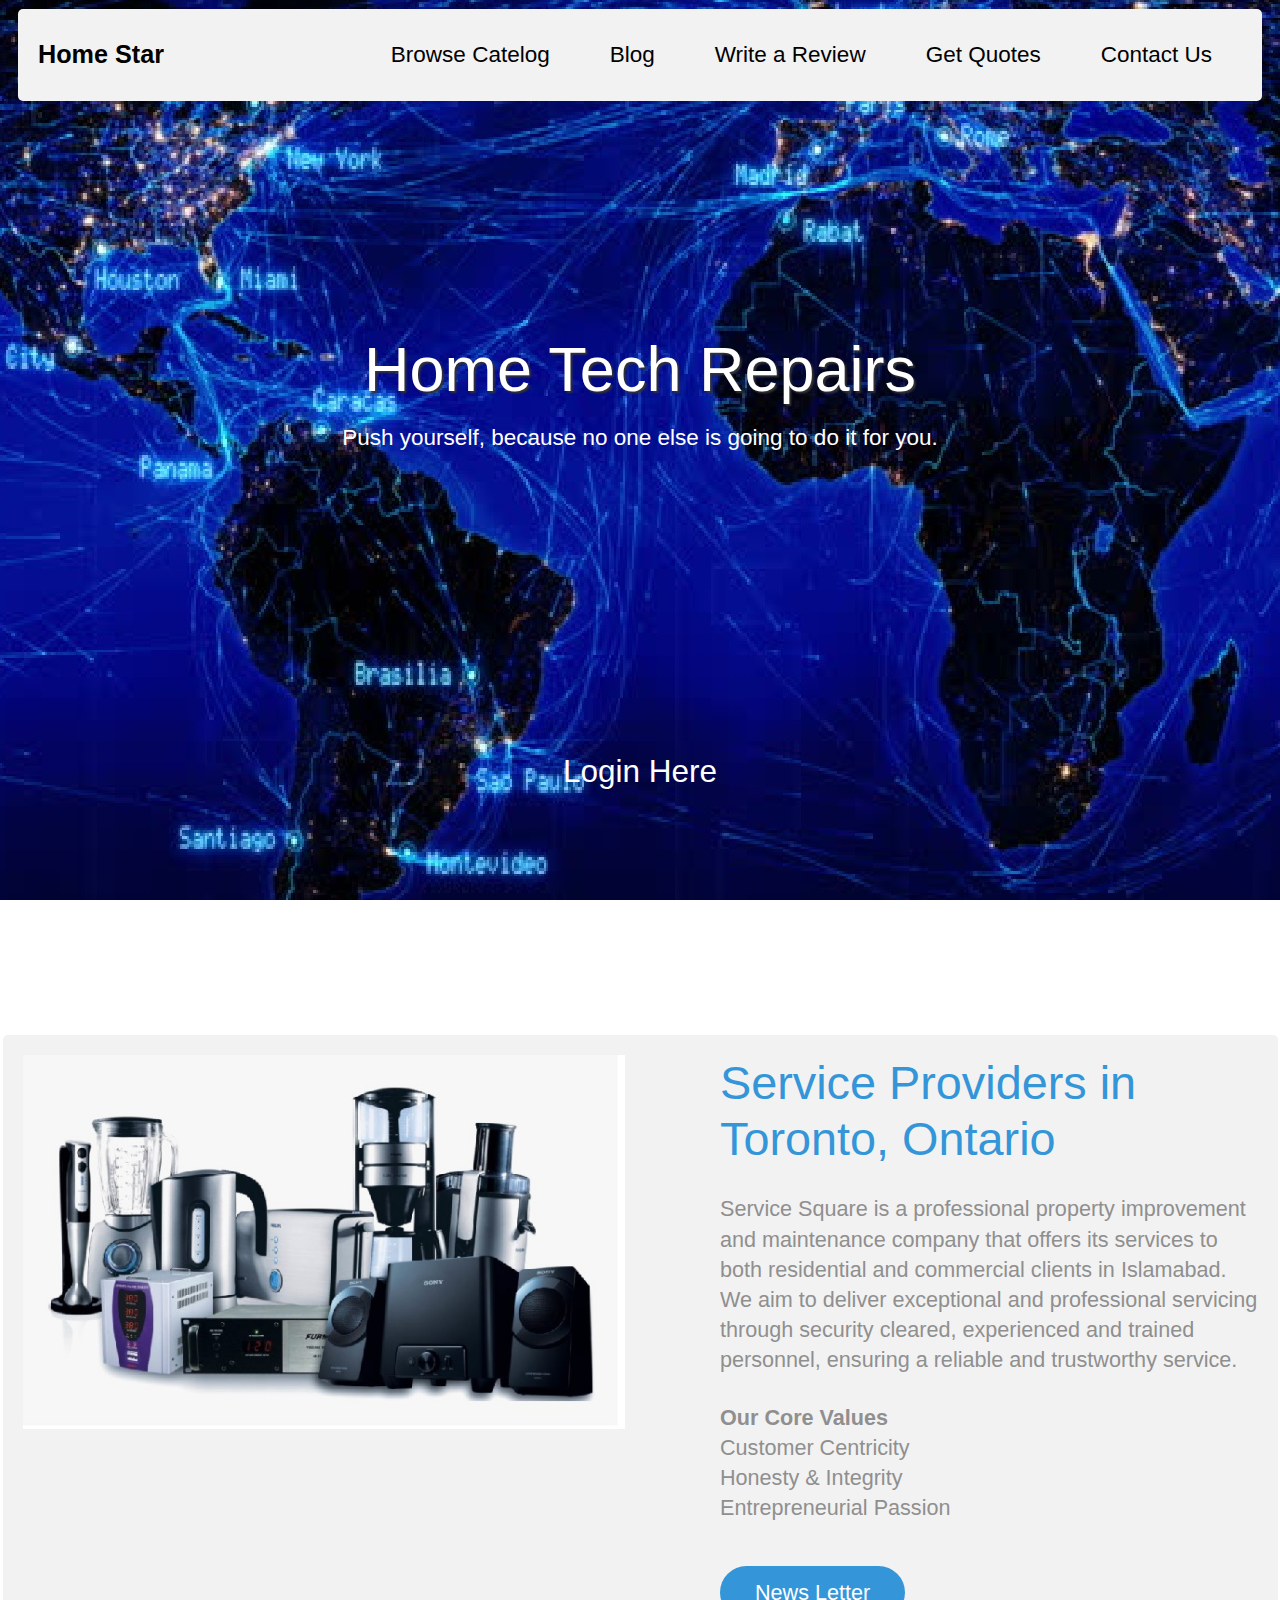
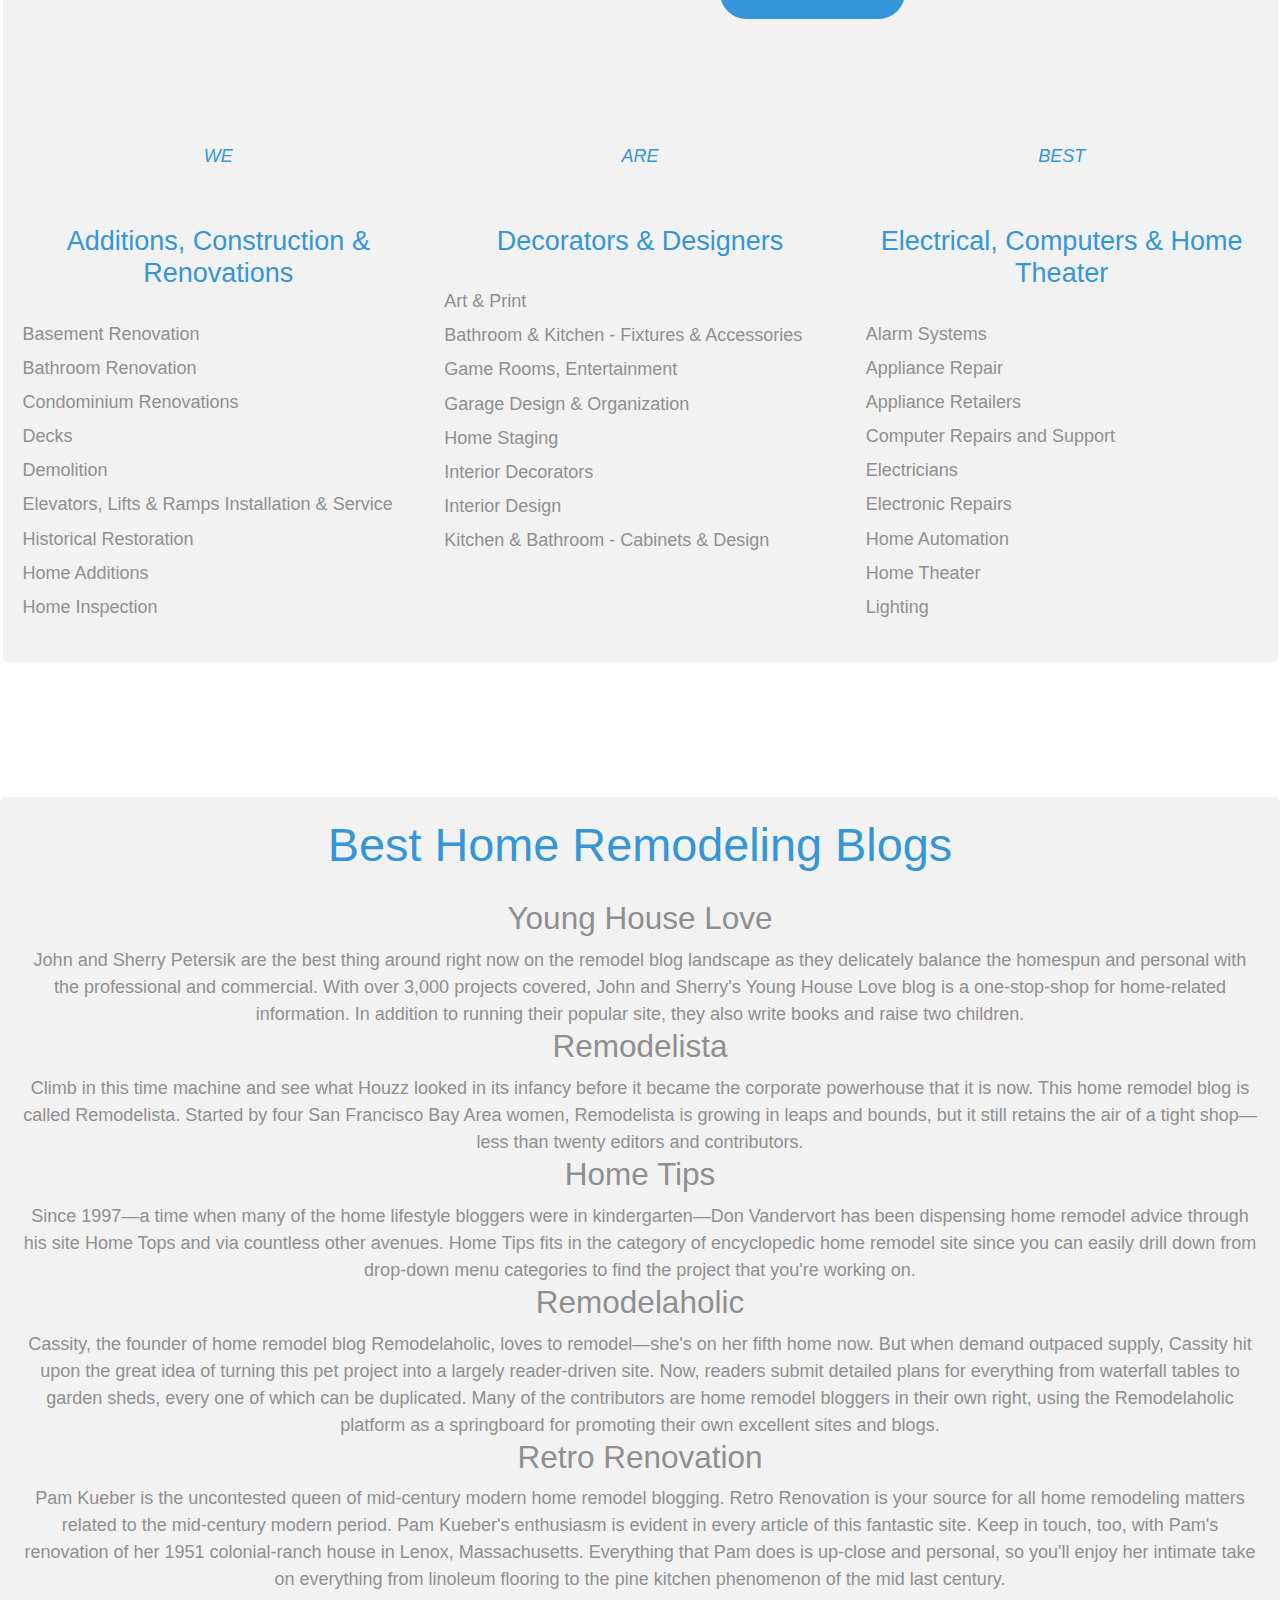
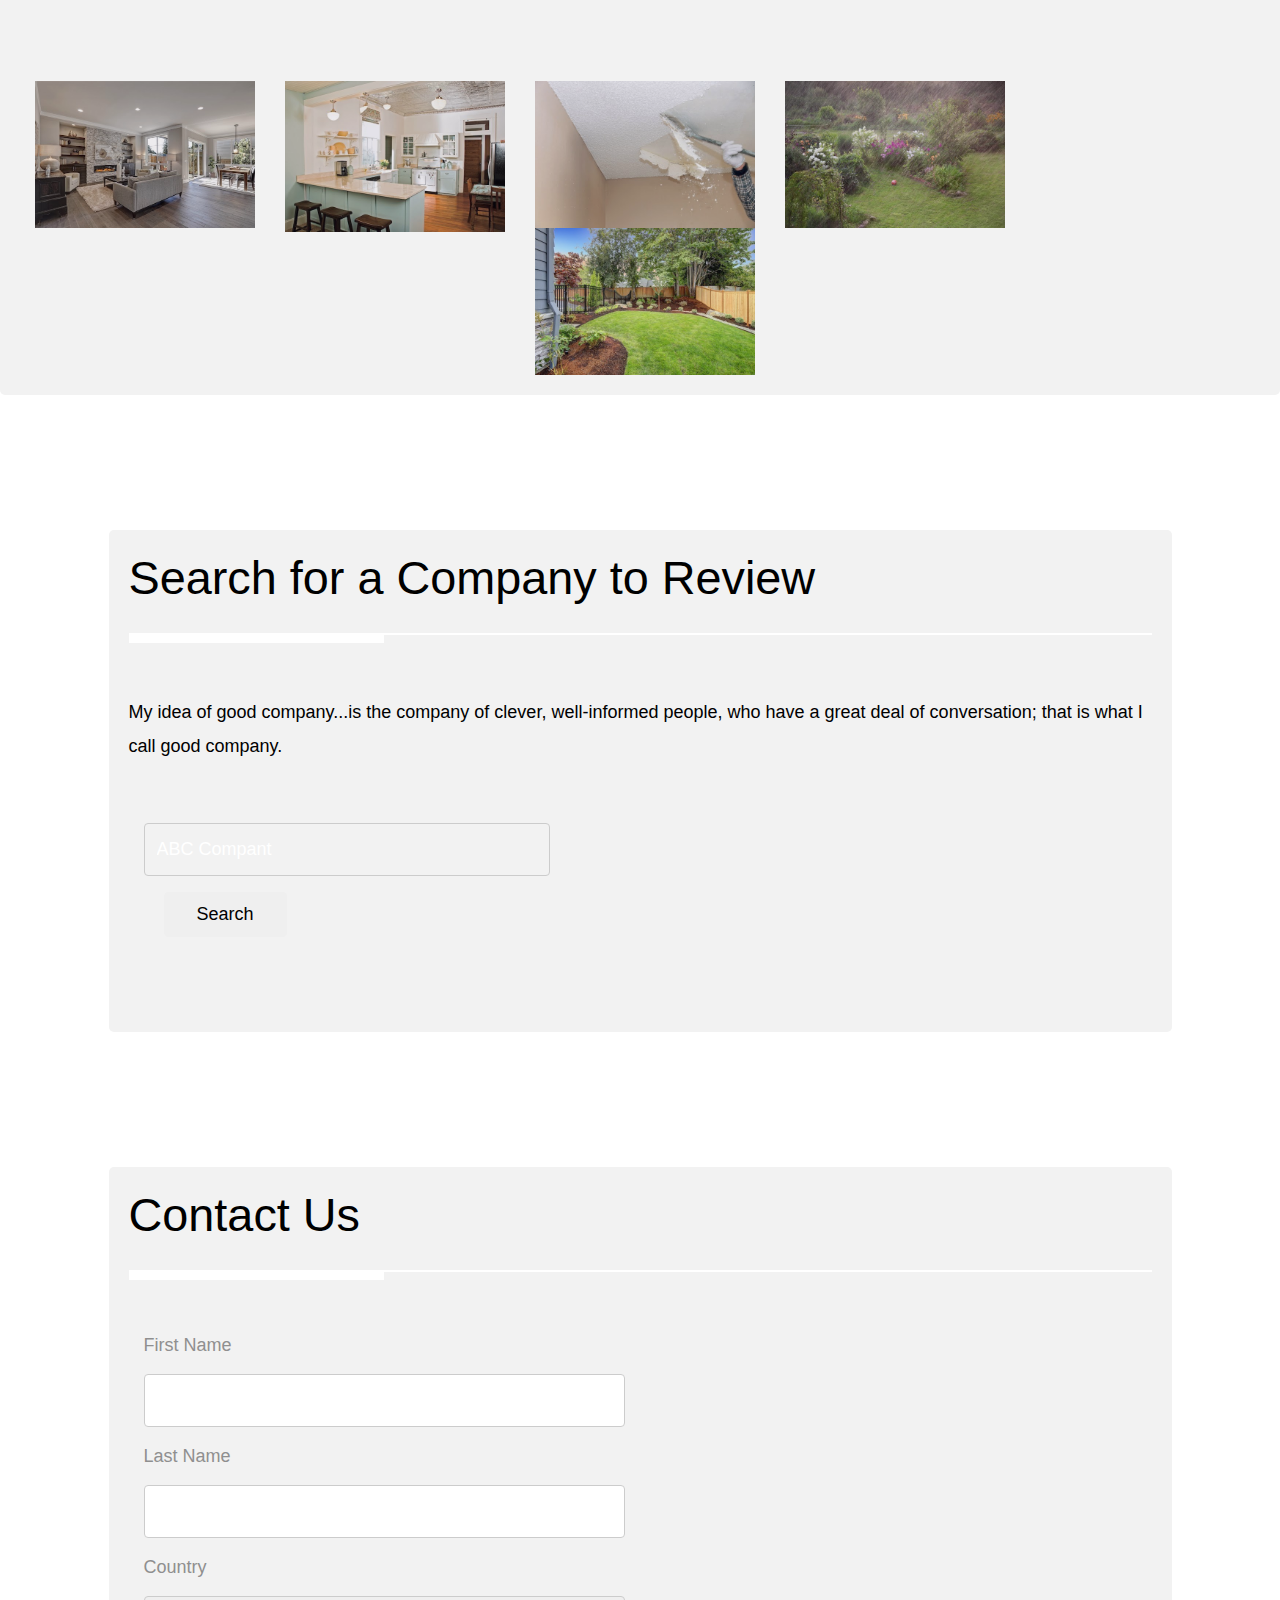
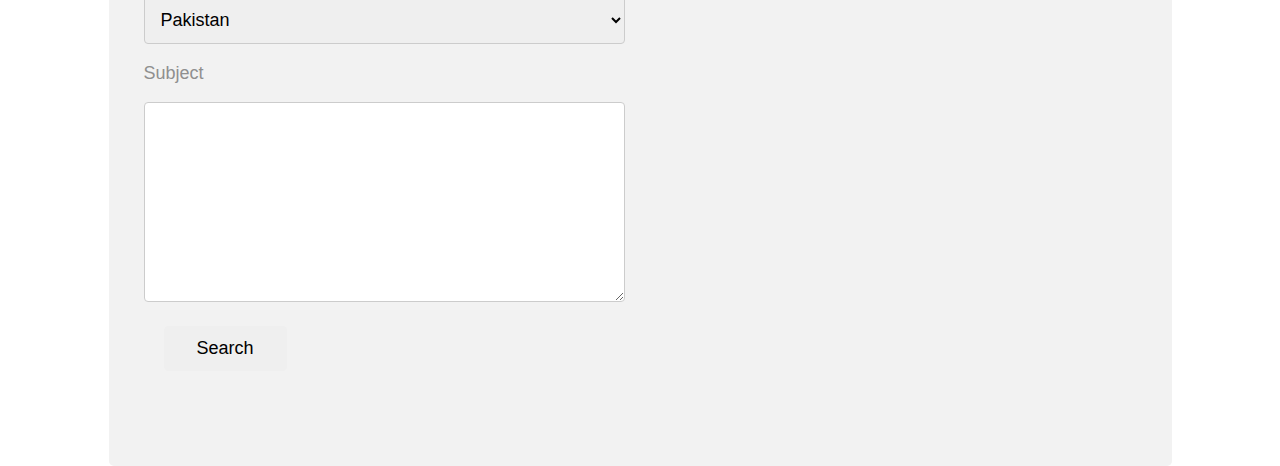
<file: index.html>
<!DOCTYPE html>
<html>
  <head>
    <title>The Home Star Limited</title>
    <link rel="stylesheet" href="css/morecss.css" />
    <link rel="stylesheet" href="css/index_style.css" />
  
    <style>
      body {font-family: Arial, Helvetica, sans-serif;}
      * {box-sizing: border-box;}
      
      input[type=text], select, textarea {
        width: 100%;
        padding: 12px;
        border: 1px solid #ccc;
        border-radius: 4px;
        box-sizing: border-box;
        margin-top: 6px;
        margin-bottom: 16px;
        resize: vertical;
      }
      
      input[type=submit] {
        background-color: #4CAF50;
        color: white;
        padding: 12px 20px;
        border: none;
        border-radius: 4px;
        cursor: pointer;
      }
      
      input[type=submit]:hover {
        background-color: #45a049;
      }
      
      .container {
        border-radius: 5px;
        background-color: #f2f2f2;
        padding: 20px;
      }
    </style>

  
  </head>
  <body>
    <section id="hero" class="text-white tm-font-big tm-parallax">
      <nav class="navbar navbar-expand-md tm-navbar" id="tmNav">              
        <div class="container">   
          <div class="tm-next">
              <a href="#hero" class="navbar-brand" style="color:black">Home Star</a>
          </div>             
            
          <button class="navbar-toggler" type="button" data-toggle="collapse" data-target="#navbarSupportedContent" aria-controls="navbarSupportedContent" aria-expanded="false" aria-label="Toggle navigation">
            <i class="fas fa-bars navbar-toggler-icon"></i>
          </button>
          <div class="collapse navbar-collapse" id="navbarSupportedContent">
            <ul class="navbar-nav ml-auto">
              <li class="nav-item">
                  <a class="nav-link tm-nav-link" href="#introduction" style="color:black">Browse Catelog</a>
              </li>
              <li class="nav-item">
                  <a class="nav-link tm-nav-link" href="#blog" style="color:black">Blog</a>
              </li>
              <li class="nav-item">
                  <a class="nav-link tm-nav-link" href="#writeareview" style="color:black">Write a Review</a>
              </li>  
			  <li class="nav-item">
                  <a class="nav-link tm-nav-link" href="getquotes.html" style="color:black">Get Quotes</a>
              </li>
			  <li class="nav-item">
                  <a class="nav-link tm-nav-link" href="#contactus" style="color:black">Contact Us</a>
              </li>
            </ul>
          </div>        
        </div>
      </nav>
      
      <div class="text-center tm-hero-text-container">
        <div class="tm-hero-text-container-inner">
            <h2 class="tm-hero-title">Home Tech Repairs</h2>
            <p class="tm-hero-subtitle">
              Push yourself, because no one else is going to do it for you.
            </p>
        </div>        
      </div>

      <div class="tm-next tm-intro-next">
        <a href="login.html" class="text-center tm-down-arrow-link" style="color:white">
          <h3>Login Here</h3>
        </a>
      </div>      
    </section>

    <section id="introduction" class="tm-section-pad-top">
      <div class="container">
        <div class="row">
          <div class="col-lg-6">
            <img src="img/the-town-01.jpg" alt="Image" class="img-fluid tm-intro-img" />
          </div>
          <div class="col-lg-6">
            <div class="tm-intro-text-container">
                <h2 class="tm-text-primary mb-4 tm-section-title">Service Providers in Toronto, Ontario</h2>
                <p class="mb-4 tm-intro-text">
                  Service Square is a professional property improvement and maintenance company that offers 
                  its services to both residential and commercial clients in Islamabad. We aim to deliver 
                  exceptional and professional servicing through security cleared, experienced and trained 
                  personnel, ensuring a reliable and trustworthy service.
              </p>
                <p class="mb-5 tm-intro-text">
                  <b>Our Core Values</b><br>
                    Customer Centricity<br>
                    Honesty & Integrity<br>
                    Entrepreneurial Passion </p>
                <div class="tm-next">
                  <a href="#work" class="tm-intro-text tm-btn-primary" onclick="function1()">News Letter</a>
                </div>
            </div>
          </div>
        </div>

        <div class="row tm-section-pad-top">
          <div class="col-lg-4">
            <i class="fas fa-4x fa-bus text-center tm-icon">WE</i>
            <h4 class="text-center tm-text-primary mb-4">Additions, Construction & Renovations</h4>
            <p>
              Basement Renovation<br>
              Bathroom Renovation<br>
              Condominium Renovations<br>
              Decks<br>
              Demolition<br>
              Elevators, Lifts & Ramps Installation & Service<br>
              Historical Restoration<br>
              Home Additions<br>
              Home Inspection<br>
            </p>
          </div>
        
        <div class="col-lg-4 mt-5 mt-lg-0">
          <i class="fas fa-4x fa-bicycle text-center tm-icon">ARE</i>
          <h4 class="text-center tm-text-primary mb-4">Decorators & Designers</h4>
          <p>
            Art & Print<br>
            Bathroom & Kitchen - Fixtures & Accessories<br>
            Game Rooms, Entertainment<br>
            Garage Design & Organization<br>
            Home Staging<br>
            Interior Decorators<br>
            Interior Design<br>
            Kitchen & Bathroom - Cabinets & Design<br>
          </p>
        </div>
        <div class="col-lg-4 mt-5 mt-lg-0">
          <i class="fas fa-4x fa-city text-center tm-icon">BEST</i>
          <h4 class="text-center tm-text-primary mb-4">Electrical, Computers & Home Theater</h4>
          <p>
            Alarm Systems<br>
            Appliance Repair<br>
            Appliance Retailers<br>
            Computer Repairs and Support<br>
            Electricians<br>
            Electronic Repairs<br>
            Home Automation<br>
            Home Theater<br>
            Lighting<br>
          </p>
        </div>
      </div>
    </section>
    <section id="blog" class="tm-section-pad-top">
      <div class="container tm-container-gallery">
        <div class="row">
          <div class="text-center col-12">
              <h2 class="tm-text-primary tm-section-title mb-4">Best Home Remodeling Blogs</h2>
              <p class="mx-auto tm-work-description">
                <h3>Young House Love</h3>
                John and Sherry Petersik are the best thing around right now on the remodel blog landscape as they delicately balance the homespun and personal with the professional and commercial. With over 3,000 projects covered, John and Sherry's Young House Love blog is a one-stop-shop for home-related information. In addition to running their popular site, they also write books and raise two children.
                <br>
                <h3>Remodelista</h3>
                Climb in this time machine and see what Houzz looked in its infancy before it became the corporate powerhouse that it is now. This home remodel blog is called Remodelista. Started by four San Francisco Bay Area women, Remodelista is growing in leaps and bounds, but it still retains the air of a tight shop—less than twenty editors and contributors. 


                <h3>Home Tips</h3>
                Since 1997—a time when many of the home lifestyle bloggers were in kindergarten—Don Vandervort has been dispensing home remodel advice through his site Home Tops and via countless other avenues. Home Tips fits in the category of encyclopedic home remodel site since you can easily drill down from drop-down menu categories to find the project that you're working on.
                <br>

                <h3>Remodelaholic</h3>
                Cassity, the founder of home remodel blog Remodelaholic, loves to remodel—she's on her fifth home now. But when demand outpaced supply, Cassity hit upon the great idea of turning this pet project into a largely reader-driven site. 

                Now, readers submit detailed plans for everything from waterfall tables to garden sheds, every one of which can be duplicated. Many of the contributors are home remodel bloggers in their own right, using the Remodelaholic platform as a springboard for promoting their own excellent sites and blogs.
                <br>

                <h3>Retro Renovation</h3>
                Pam Kueber is the uncontested queen of mid-century modern home remodel blogging. Retro Renovation is your source for all home remodeling matters related to the mid-century modern period. 

                Pam Kueber's enthusiasm is evident in every article of this fantastic site. Keep in touch, too, with Pam's renovation of her 1951 colonial-ranch house in Lenox, Massachusetts. Everything that Pam does is up-close and personal, so you'll enjoy her intimate take on everything from linoleum flooring to the pine kitchen phenomenon of the mid last century.
                <br>
              </p>
          </div>            
        </div>
        <div class="row">
            <div class="col-12">
                <div class="mx-auto tm-gallery-container">
                    <div class="grid tm-gallery">
                      
                      <a href="img/1.jpg">
                        <figure class="effect-honey tm-gallery-item">
                          <img src="img/1.jpg" alt="Image" class="img-fluid">
                          <figcaption>
                            <h2><i><span>Design 1</span></i></h2>
                          </figcaption>
                        </figure>
                      </a>
                      <a href="img/2.jpg">
                        <figure class="effect-honey tm-gallery-item">
                          <img src="img/2.jpg" alt="Image" class="img-fluid">
                          <figcaption>
                            <h2><i><span>Design 2</span></i></h2>
                          </figcaption>
                        </figure>
                      </a>
                      <a href="img/3.jpg">
                        <figure class="effect-honey tm-gallery-item">
                          <img src="img/3.jpg" alt="Image" class="img-fluid">
                          <figcaption>
                            <h2><i><span>Design 3</span></i></h2>
                          </figcaption>
                        </figure>
                      </a>
                      <a href="img/4.jpg">
                        <figure class="effect-honey tm-gallery-item">
                          <img src="img/4.jpg" alt="Image" class="img-fluid">
                          <figcaption>
                            <h2><i><span>Design 4</span></i></h2>
                          </figcaption>
                        </figure>
                      </a>
                      <a href="img/5.jpg">
                        <figure class="effect-honey tm-gallery-item">
                          <img src="img/5.jpg" alt="Image" class="img-fluid">
                          <figcaption>
                            <h2><i><span>Design 5</span></i></h2>
                          </figcaption>
                        </figure>
                      </a>
                      
                    </div>
                </div>                
            </div>        
          </div>
      </div>
    </section>

    <section id="writeareview" class="tm-section-pad-top tm-parallax-2">
      <div class="container tm-container-contact">
        <div class="row">
            <div class="col-12">
                <h2 class="mb-4 tm-section-title" style="color:black">Search for a Company to Review</h2>
                <div class="mb-5 tm-underline">
                  <div class="tm-underline-inner"></div>
                </div>
                <p class="mb-5" style="color:black">
                  My idea of good company...is the company of clever, well-informed people, 
                  who have a great deal of conversation; that is what I call good company.
                </p>
            </div>         
            </div>
            <div class="col-sm-12 col-md-6 d-flex align-items-center tm-contact-item">
              <form action="" method="get">
                <input name="text" type="text" placeholder="ABC Compant" class="tm-input" style="color:black"/>
                <button type="submit" class="btn tm-btn-submit" onclick="function2()">Search</button>
              </form>
            </div>
        </div>
      </div>
    </section>

    <section id="contactus" class="tm-section-pad-top tm-parallax-2">
      <div class="container tm-container-contact">
        <div class="row">
            <div class="col-12">
                <h2 class="mb-4 tm-section-title" style="color:black">Contact Us</h2>
                <div class="mb-5 tm-underline">
                  <div class="tm-underline-inner"></div>
                </div>
                </div>         
            </div>
            <div class="col-sm-12 col-md-6 d-flex align-items-center tm-contact-item">
              <form action="" method="get">
                
                <label for="fname">First Name</label>
                  <input type="text" id="fname" name="firstname" placeholder="Your name..">
              
                  <label for="lname">Last Name</label>
                  <input type="text" id="lname" name="lastname" placeholder="Your last name..">
              
                  <label for="country">Country</label>
                  <select id="country" name="country">
                    <option value="australia">Pakistan</option>
                    <option value="canada">Canada</option>
                    <option value="usa">USA</option>
                  </select>
              
                  <label for="subject">Subject</label>
                  <textarea id="subject" name="subject" placeholder="Write something.." style="height:200px"></textarea>
              
                <button type="submit" class="btn tm-btn-submit" onclick="function2()">Search</button>
              </form>
            </div>
        </div>
      </div>
    </section>


    <script>
    function function1(){
      alert("No letter Found");
    }

    function function2(){
      alert("successfully Submitted");
    }

    </script>
   
  </body>
</html>
</file>
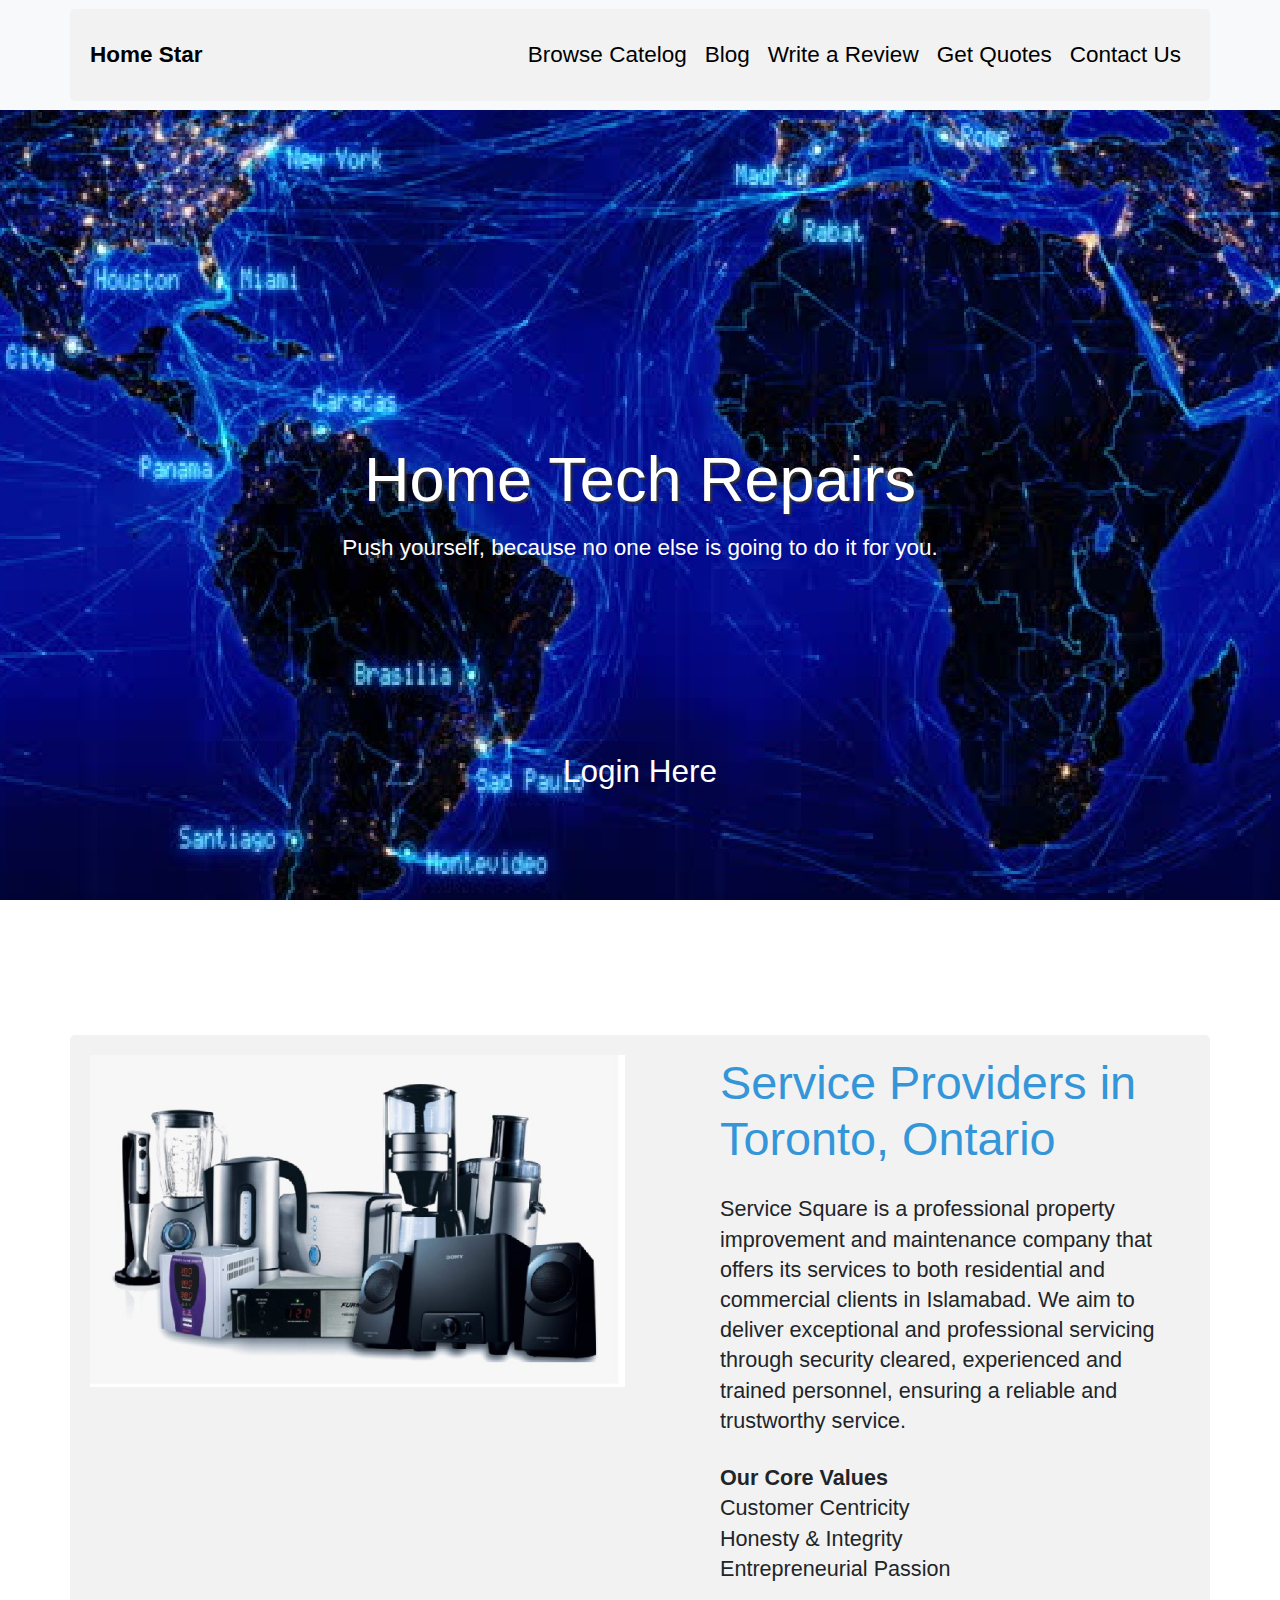
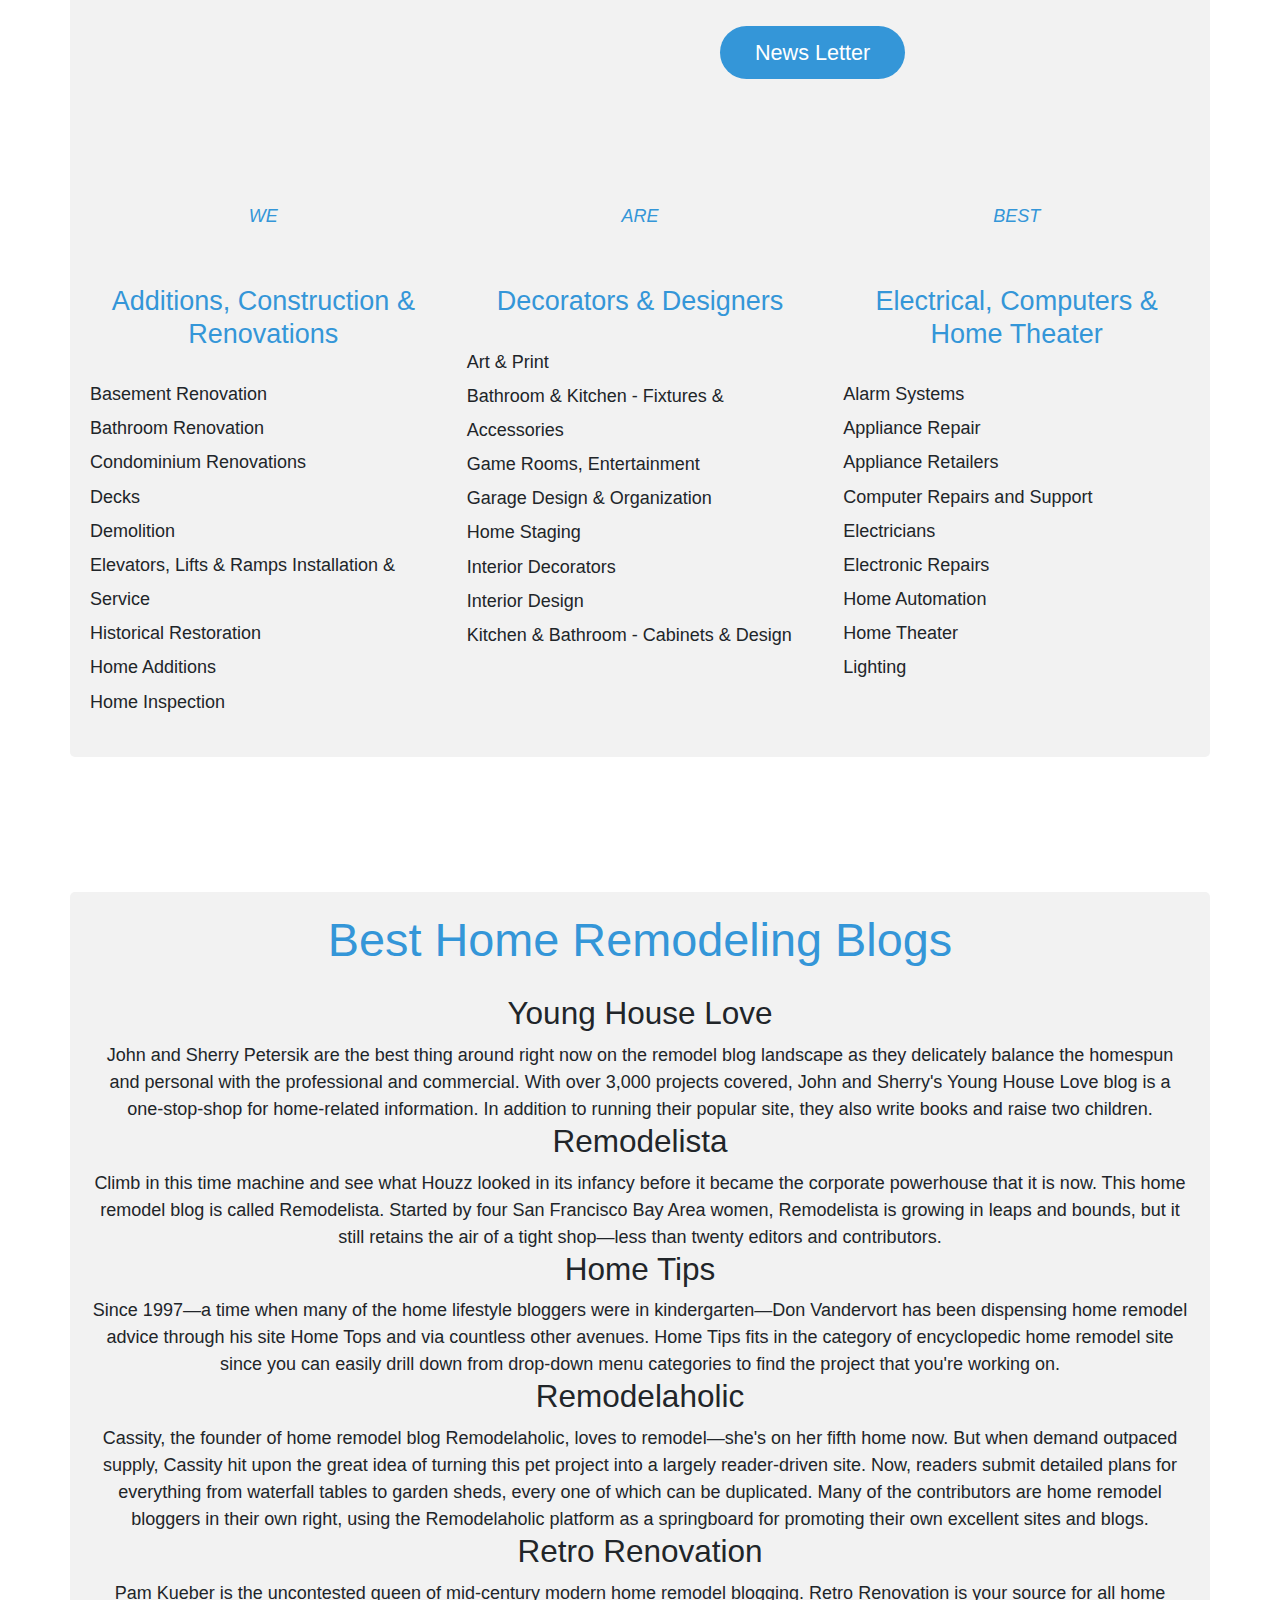
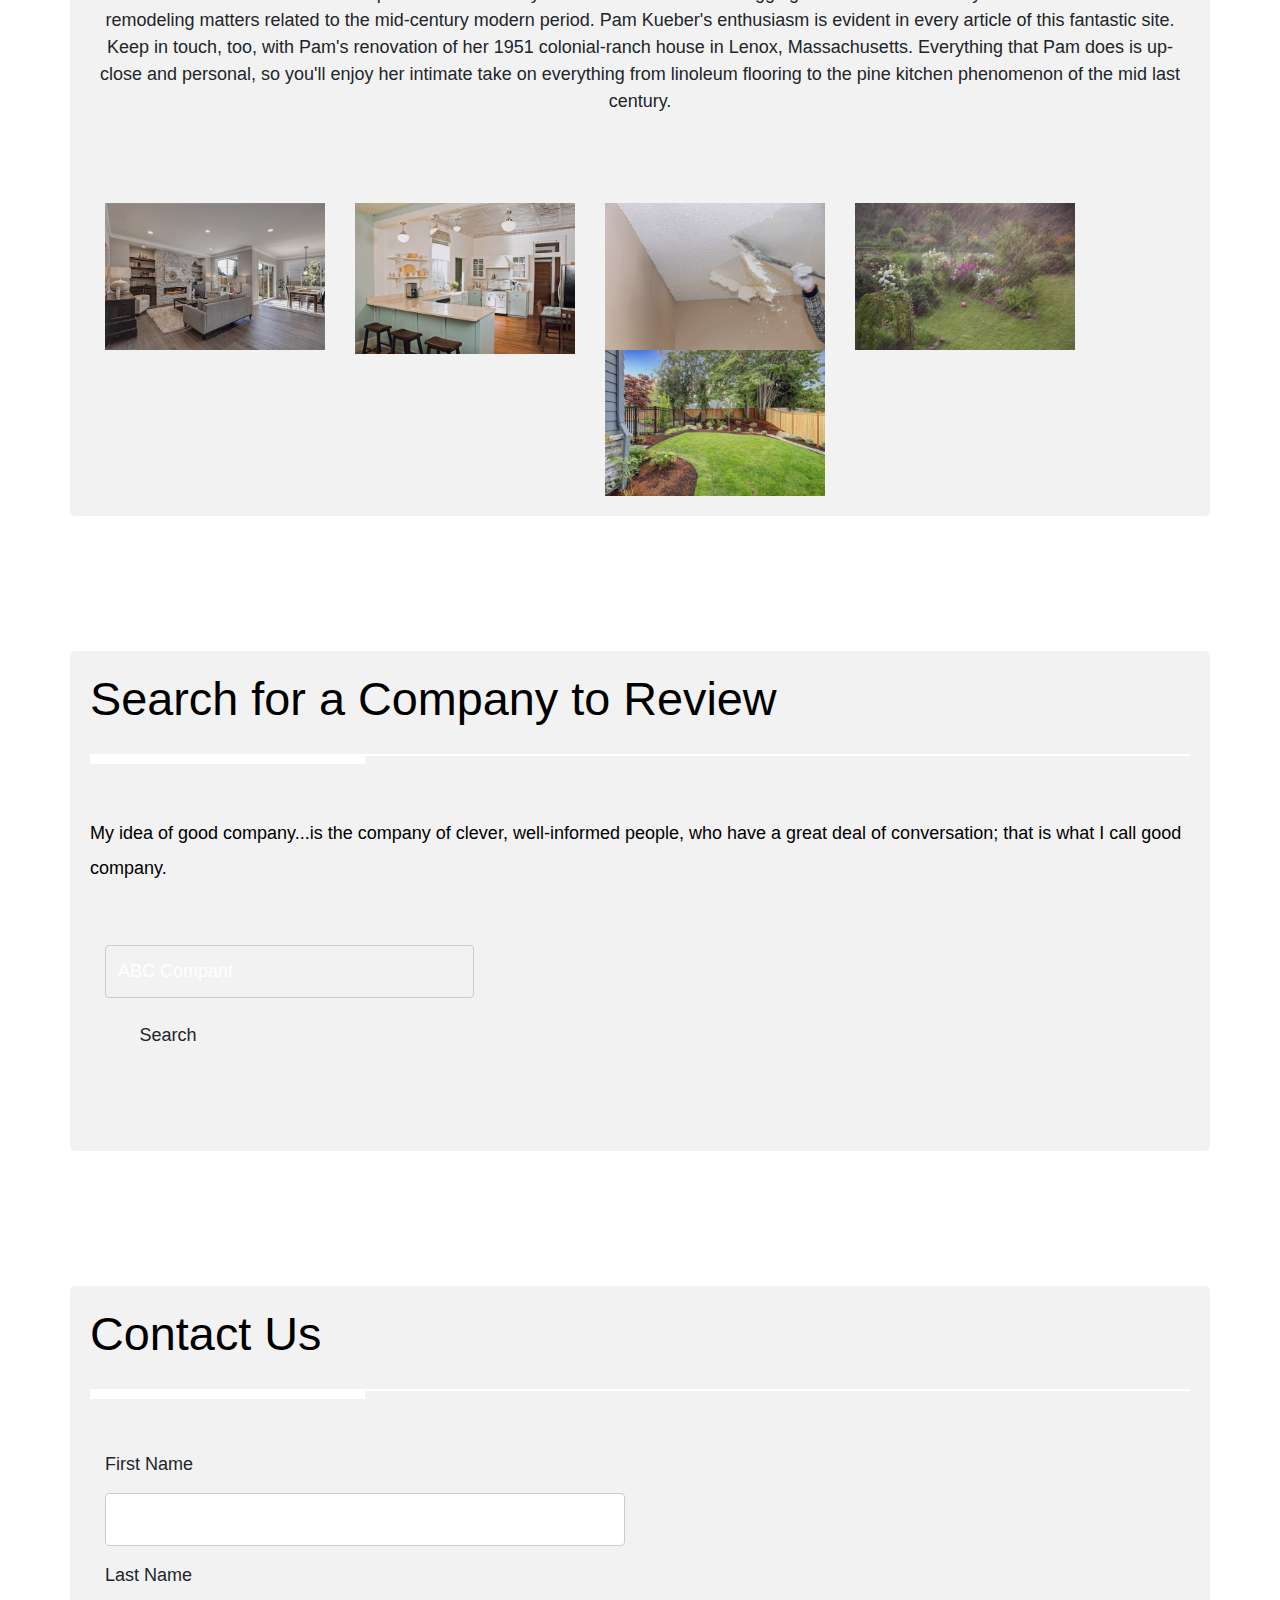
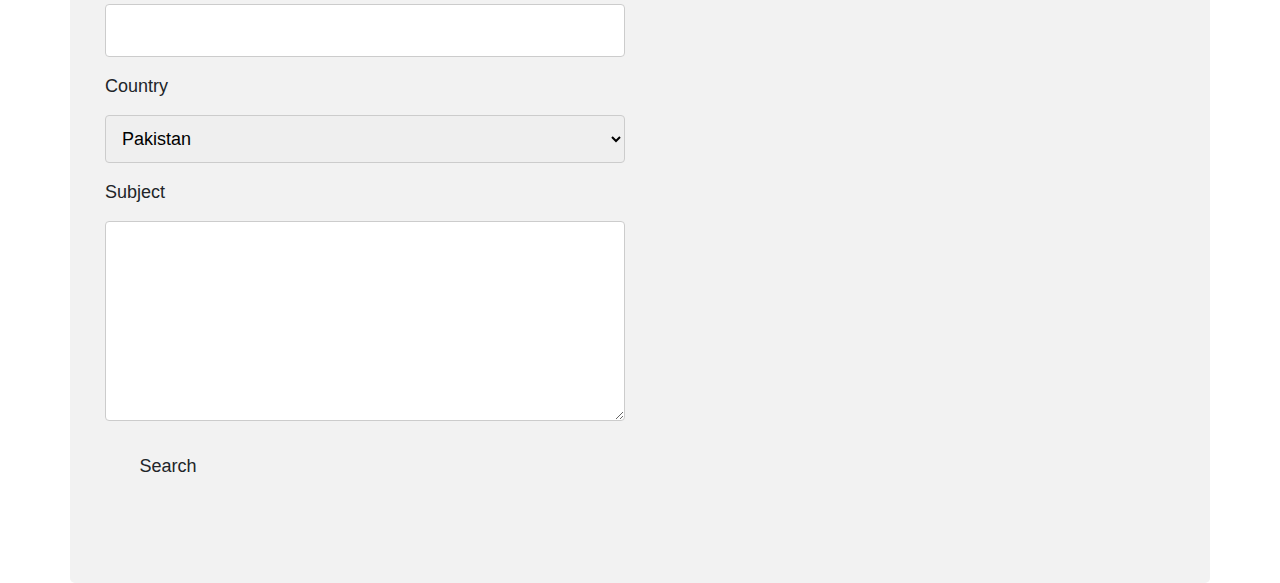
<file: Homestar2.0/index.html>
<!DOCTYPE html>
<html>
  <head>
    <title>The Home Star Limited</title>
    <link rel="stylesheet" href="css/morecss.css" />
    <link rel="stylesheet" href="css/index_style.css" />
	<link rel="stylesheet" href="https://stackpath.bootstrapcdn.com/bootstrap/4.4.1/css/bootstrap.min.css">
  
    <style>
      body {font-family: Arial, Helvetica, sans-serif;}
      * {box-sizing: border-box;}
      
      input[type=text], select, textarea {
        width: 100%;
        padding: 12px;
        border: 1px solid #ccc;
        border-radius: 4px;
        box-sizing: border-box;
        margin-top: 6px;
        margin-bottom: 16px;
        resize: vertical;
      }
      
      input[type=submit] {
        background-color: #4CAF50;
        color: white;
        padding: 12px 20px;
        border: none;
        border-radius: 4px;
        cursor: pointer;
      }
      
      input[type=submit]:hover {
        background-color: #45a049;
      }
      
      .container {
        border-radius: 5px;
        background-color: #f2f2f2;
        padding: 20px;
      }
    </style>

  
  </head>
  <body>
    <section id="hero" class="text-white tm-font-big tm-parallax">
      <nav class="navbar navbar-expand-lg navbar-light bg-light" id="tmNav">              
        <div class="container">   
          <div class="tm-next">
              <a href="#hero" class="navbar-brand" style="color:black">Home Star</a>
          </div>             
            
          <button class="navbar-toggler" type="button" data-toggle="collapse" data-target="#navbarSupportedContent" aria-controls="navbarSupportedContent" aria-expanded="false" aria-label="Toggle navigation">
            <i class="fas fa-bars navbar-toggler-icon"></i>
          </button>
          <div class="collapse navbar-collapse" id="navbarSupportedContent">
            <ul class="navbar-nav ml-auto">
              <li class="nav-item">
                  <a class="nav-link tm-nav-link" href="#introduction" style="color:black">Browse Catelog</a>
              </li>
              <li class="nav-item">
                  <a class="nav-link tm-nav-link" href="#blog" style="color:black">Blog</a>
              </li>
              <li class="nav-item">
                  <a class="nav-link tm-nav-link" href="#writeareview" style="color:black">Write a Review</a>
              </li>  
			  <li class="nav-item">
                  <a class="nav-link tm-nav-link" href="getquotes.html" style="color:black">Get Quotes</a>
              </li>
			  <li class="nav-item">
                  <a class="nav-link tm-nav-link" href="#contactus" style="color:black">Contact Us</a>
              </li>
            </ul>
          </div>        
        </div>
      </nav>
      
      <div class="text-center tm-hero-text-container">
        <div class="tm-hero-text-container-inner">
            <h2 class="tm-hero-title">Home Tech Repairs</h2>
            <p class="tm-hero-subtitle">
              Push yourself, because no one else is going to do it for you.
            </p>
        </div>        
      </div>

      <div class="tm-next tm-intro-next">
        <a href="login.html" class="text-center tm-down-arrow-link" style="color:white">
          <h3>Login Here</h3>
        </a>
      </div>      
    </section>

    <section id="introduction" class="tm-section-pad-top">
      <div class="container">
        <div class="row">
          <div class="col-lg-6">
            <img src="img/the-town-01.jpg" alt="Image" class="img-fluid tm-intro-img" />
          </div>
          <div class="col-lg-6">
            <div class="tm-intro-text-container">
                <h2 class="tm-text-primary mb-4 tm-section-title">Service Providers in Toronto, Ontario</h2>
                <p class="mb-4 tm-intro-text">
                  Service Square is a professional property improvement and maintenance company that offers 
                  its services to both residential and commercial clients in Islamabad. We aim to deliver 
                  exceptional and professional servicing through security cleared, experienced and trained 
                  personnel, ensuring a reliable and trustworthy service.
              </p>
                <p class="mb-5 tm-intro-text">
                  <b>Our Core Values</b><br>
                    Customer Centricity<br>
                    Honesty & Integrity<br>
                    Entrepreneurial Passion </p>
                <div class="tm-next">
                  <a href="#work" class="tm-intro-text tm-btn-primary" onclick="function1()">News Letter</a>
                </div>
            </div>
          </div>
        </div>

        <div class="row tm-section-pad-top">
          <div class="col-lg-4">
            <i class="fas fa-4x fa-bus text-center tm-icon">WE</i>
            <h4 class="text-center tm-text-primary mb-4">Additions, Construction & Renovations</h4>
            <p>
              Basement Renovation<br>
              Bathroom Renovation<br>
              Condominium Renovations<br>
              Decks<br>
              Demolition<br>
              Elevators, Lifts & Ramps Installation & Service<br>
              Historical Restoration<br>
              Home Additions<br>
              Home Inspection<br>
            </p>
          </div>
        
        <div class="col-lg-4 mt-5 mt-lg-0">
          <i class="fas fa-4x fa-bicycle text-center tm-icon">ARE</i>
          <h4 class="text-center tm-text-primary mb-4">Decorators & Designers</h4>
          <p>
            Art & Print<br>
            Bathroom & Kitchen - Fixtures & Accessories<br>
            Game Rooms, Entertainment<br>
            Garage Design & Organization<br>
            Home Staging<br>
            Interior Decorators<br>
            Interior Design<br>
            Kitchen & Bathroom - Cabinets & Design<br>
          </p>
        </div>
        <div class="col-lg-4 mt-5 mt-lg-0">
          <i class="fas fa-4x fa-city text-center tm-icon">BEST</i>
          <h4 class="text-center tm-text-primary mb-4">Electrical, Computers & Home Theater</h4>
          <p>
            Alarm Systems<br>
            Appliance Repair<br>
            Appliance Retailers<br>
            Computer Repairs and Support<br>
            Electricians<br>
            Electronic Repairs<br>
            Home Automation<br>
            Home Theater<br>
            Lighting<br>
          </p>
        </div>
      </div>
    </section>
    <section id="blog" class="tm-section-pad-top">
      <div class="container tm-container-gallery">
        <div class="row">
          <div class="text-center col-12">
              <h2 class="tm-text-primary tm-section-title mb-4">Best Home Remodeling Blogs</h2>
              <p class="mx-auto tm-work-description">
                <h3>Young House Love</h3>
                John and Sherry Petersik are the best thing around right now on the remodel blog landscape as they delicately balance the homespun and personal with the professional and commercial. With over 3,000 projects covered, John and Sherry's Young House Love blog is a one-stop-shop for home-related information. In addition to running their popular site, they also write books and raise two children.
                <br>
                <h3>Remodelista</h3>
                Climb in this time machine and see what Houzz looked in its infancy before it became the corporate powerhouse that it is now. This home remodel blog is called Remodelista. Started by four San Francisco Bay Area women, Remodelista is growing in leaps and bounds, but it still retains the air of a tight shop—less than twenty editors and contributors. 


                <h3>Home Tips</h3>
                Since 1997—a time when many of the home lifestyle bloggers were in kindergarten—Don Vandervort has been dispensing home remodel advice through his site Home Tops and via countless other avenues. Home Tips fits in the category of encyclopedic home remodel site since you can easily drill down from drop-down menu categories to find the project that you're working on.
                <br>

                <h3>Remodelaholic</h3>
                Cassity, the founder of home remodel blog Remodelaholic, loves to remodel—she's on her fifth home now. But when demand outpaced supply, Cassity hit upon the great idea of turning this pet project into a largely reader-driven site. 

                Now, readers submit detailed plans for everything from waterfall tables to garden sheds, every one of which can be duplicated. Many of the contributors are home remodel bloggers in their own right, using the Remodelaholic platform as a springboard for promoting their own excellent sites and blogs.
                <br>

                <h3>Retro Renovation</h3>
                Pam Kueber is the uncontested queen of mid-century modern home remodel blogging. Retro Renovation is your source for all home remodeling matters related to the mid-century modern period. 

                Pam Kueber's enthusiasm is evident in every article of this fantastic site. Keep in touch, too, with Pam's renovation of her 1951 colonial-ranch house in Lenox, Massachusetts. Everything that Pam does is up-close and personal, so you'll enjoy her intimate take on everything from linoleum flooring to the pine kitchen phenomenon of the mid last century.
                <br>
              </p>
          </div>            
        </div>
        <div class="row">
            <div class="col-12">
                <div class="mx-auto tm-gallery-container">
                    <div class="grid tm-gallery">
                      
                      <a href="img/1.jpg">
                        <figure class="effect-honey tm-gallery-item">
                          <img src="img/1.jpg" alt="Image" class="img-fluid">
                          <figcaption>
                            <h2><i><span>Design 1</span></i></h2>
                          </figcaption>
                        </figure>
                      </a>
                      <a href="img/2.jpg">
                        <figure class="effect-honey tm-gallery-item">
                          <img src="img/2.jpg" alt="Image" class="img-fluid">
                          <figcaption>
                            <h2><i><span>Design 2</span></i></h2>
                          </figcaption>
                        </figure>
                      </a>
                      <a href="img/3.jpg">
                        <figure class="effect-honey tm-gallery-item">
                          <img src="img/3.jpg" alt="Image" class="img-fluid">
                          <figcaption>
                            <h2><i><span>Design 3</span></i></h2>
                          </figcaption>
                        </figure>
                      </a>
                      <a href="img/4.jpg">
                        <figure class="effect-honey tm-gallery-item">
                          <img src="img/4.jpg" alt="Image" class="img-fluid">
                          <figcaption>
                            <h2><i><span>Design 4</span></i></h2>
                          </figcaption>
                        </figure>
                      </a>
                      <a href="img/5.jpg">
                        <figure class="effect-honey tm-gallery-item">
                          <img src="img/5.jpg" alt="Image" class="img-fluid">
                          <figcaption>
                            <h2><i><span>Design 5</span></i></h2>
                          </figcaption>
                        </figure>
                      </a>
                      
                    </div>
                </div>                
            </div>        
          </div>
      </div>
    </section>

    <section id="writeareview" class="tm-section-pad-top tm-parallax-2">
      <div class="container tm-container-contact">
        <div class="row">
            <div class="col-12">
                <h2 class="mb-4 tm-section-title" style="color:black">Search for a Company to Review</h2>
                <div class="mb-5 tm-underline">
                  <div class="tm-underline-inner"></div>
                </div>
                <p class="mb-5" style="color:black">
                  My idea of good company...is the company of clever, well-informed people, 
                  who have a great deal of conversation; that is what I call good company.
                </p>
            </div>         
            </div>
            <div class="col-sm-12 col-md-6 d-flex align-items-center tm-contact-item">
              <form action="" method="get">
                <input name="text" type="text" placeholder="ABC Compant" class="tm-input" style="color:black"/>
                <button type="submit" class="btn tm-btn-submit" onclick="function2()">Search</button>
              </form>
            </div>
        </div>
      </div>
    </section>

    <section id="contactus" class="tm-section-pad-top tm-parallax-2">
      <div class="container tm-container-contact">
        <div class="row">
            <div class="col-12">
                <h2 class="mb-4 tm-section-title" style="color:black">Contact Us</h2>
                <div class="mb-5 tm-underline">
                  <div class="tm-underline-inner"></div>
                </div>
                </div>         
            </div>
            <div class="col-sm-12 col-md-6 d-flex align-items-center tm-contact-item">
              <form action="" method="get">
                
                <label for="fname">First Name</label>
                  <input type="text" id="fname" name="firstname" placeholder="Your name..">
              
                  <label for="lname">Last Name</label>
                  <input type="text" id="lname" name="lastname" placeholder="Your last name..">
              
                  <label for="country">Country</label>
                  <select id="country" name="country">
                    <option value="australia">Pakistan</option>
                    <option value="canada">Canada</option>
                    <option value="usa">USA</option>
                  </select>
              
                  <label for="subject">Subject</label>
                  <textarea id="subject" name="subject" placeholder="Write something.." style="height:200px"></textarea>
              
                <button type="submit" class="btn tm-btn-submit" onclick="function2()">Search</button>
              </form>
            </div>
        </div>
      </div>
    </section>


    <script>
    function function1(){
      alert("No letter Found");
    }

    function function2(){
      alert("successfully Submitted");
    }

    </script>
   
  </body>
</html>
</file>
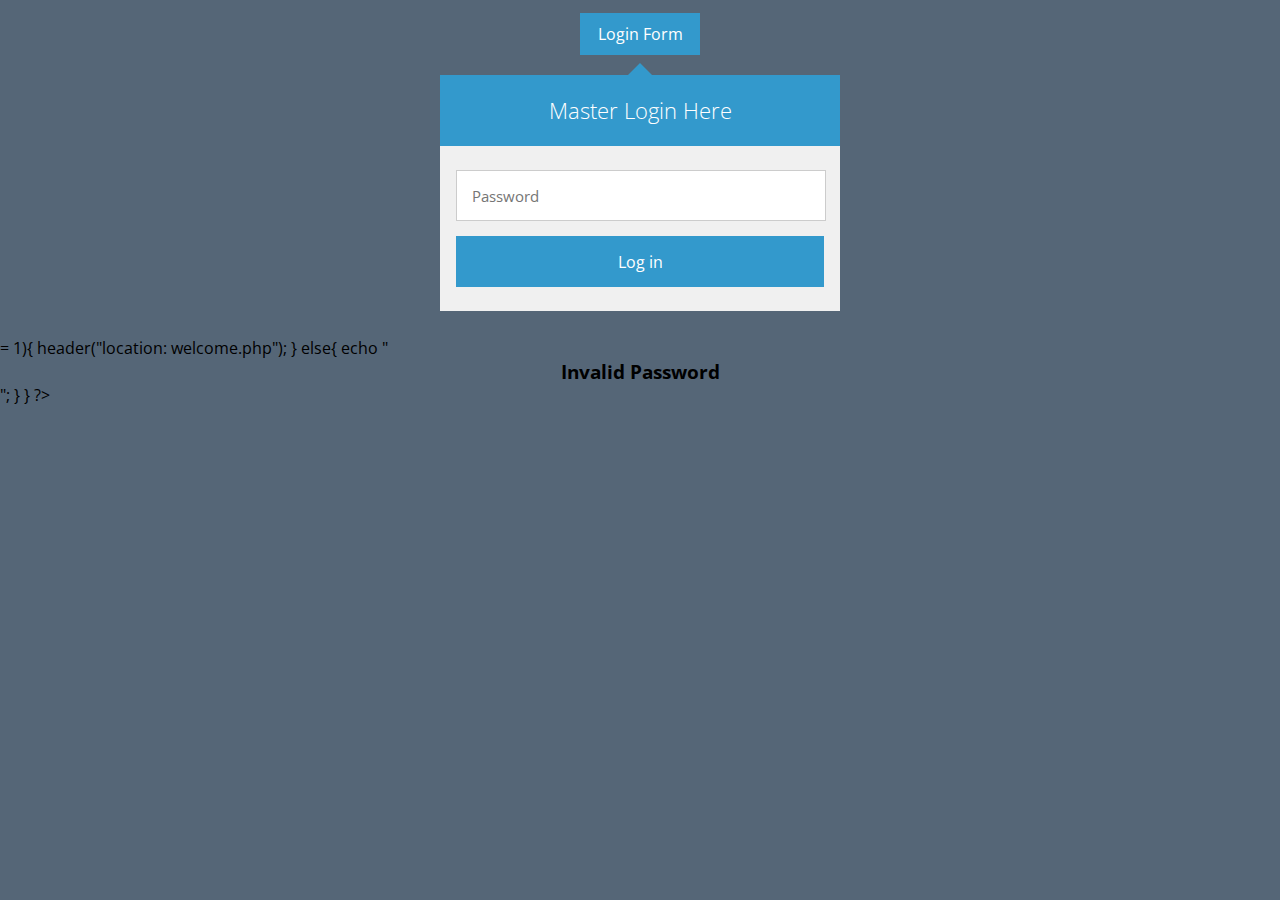
<file: MyWeb2/index.html>
<!DOCTYPE html>
<html>

<head>
    <meta charset="UTF-8">
    <title>Login Form</title>
    <link rel="stylesheet" href="css/style.css" media="screen" type="text/css" />
</head>

<body>
    <span href="#" class="button" id="toggle-login">Login Form</span>
    <div id="login">
        <div id="triangle"></div>
        <h1>Master Login Here</h1>
        <form action="#" method="POST">
            <input type="password" name="password" placeholder="Password" required/>
            <input type="submit" value="Log in" />
        </form>
    </div>

    <?php
        require_once "config.php";

        if(isset($_POST['password'])){
            $pass = $_POST['password'];
            $query = "SELECT * FROM `master` WHERE password='$pass' Limit 1";
            $result = mysqli_query($link, $query);
            $row = mysqli_num_rows($result);
            if($row >= 1){
                header("location: welcome.php");
            }
            else{
                echo "<h3 align='center'>Invalid Password</h3>";
            }
        }
    ?>

</body>

</html>
</file>
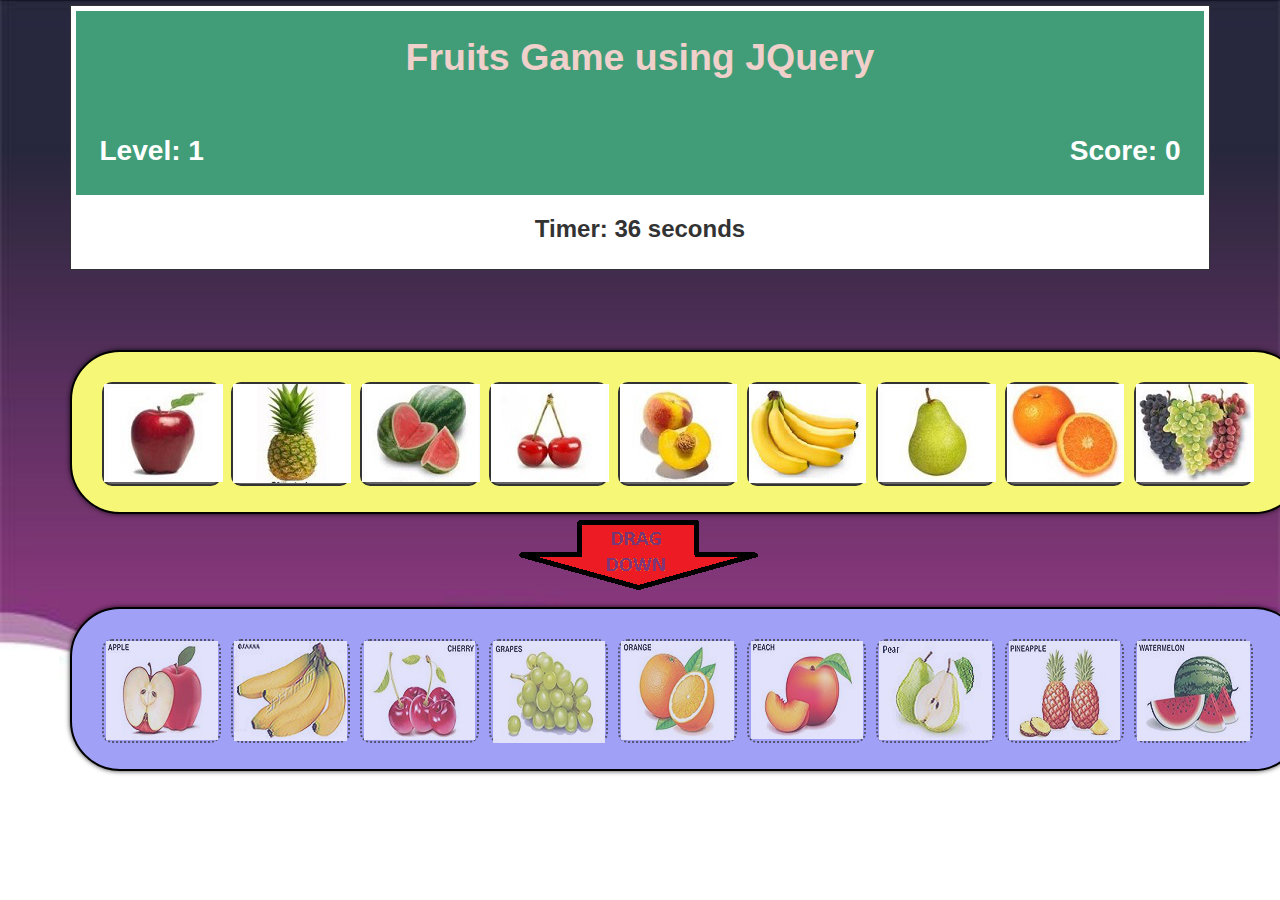
<file: MyWeb3/index.html>
<!DOCTYPE html>
<html>

<head>

    <title>Welcome to Mind Game</title>
    <link rel="stylesheet" type="text/css" href="css/style.css">

    <script src="js/jquery.min.m.js"></script>
    <script src="js/jquery-ui.min.js"></script>
    <script src='js/script.js'></script>

    <style>
        body {
            background-image: url("images/background.png");
        }
    </style>

</head>

<body onload="setWindowLoad()">
    <div class="wideBox">
        <div id="time">
            <h2>Fruits Game using JQuery</h2>
        </div>

        <div id="scoreLevel">
            <h3 id="lvl"> Score: <span id="scoring">0</span> &nbsp&nbsp</h3>
            <h3 id="sc">&nbsp&nbsp Level: <span id="levels">1</span> </h3>
        </div>
        <div id="tim">
            <h2 id="s">Timer: <span id="timer"></span> seconds</h2>
        </div>
    </div>

    <div id="content">
        <div id="cardPile"> </div>
        <div id="arrow"><img src="images/arrow.png" alt="arrow"></div>
        <div id="cardSlots"> </div>

        <div id="successMessage">
            <h2>Game Over!</h2>
            <h2>Wanna Play Again</h2>
            <button onclick="refreshPage()">Save Data & Play Again</button>
        </div>
    </div>

    <audio id="hitAudio">
        <source src="audio/hit.mp3" type="audio/mpeg">
        Your browser does not support the audio element.
    </audio>
    <audio id="missAudio">
        <source src="audio/miss.mp3" type="audio/mpeg">
        Your browser does not support the audio element.
    </audio>
    <audio id="outAudio">
        <source src="audio/out.mp3" type="audio/mpeg">
        Your browser does not support the audio element.
    </audio>

</body>

</html>
</file>
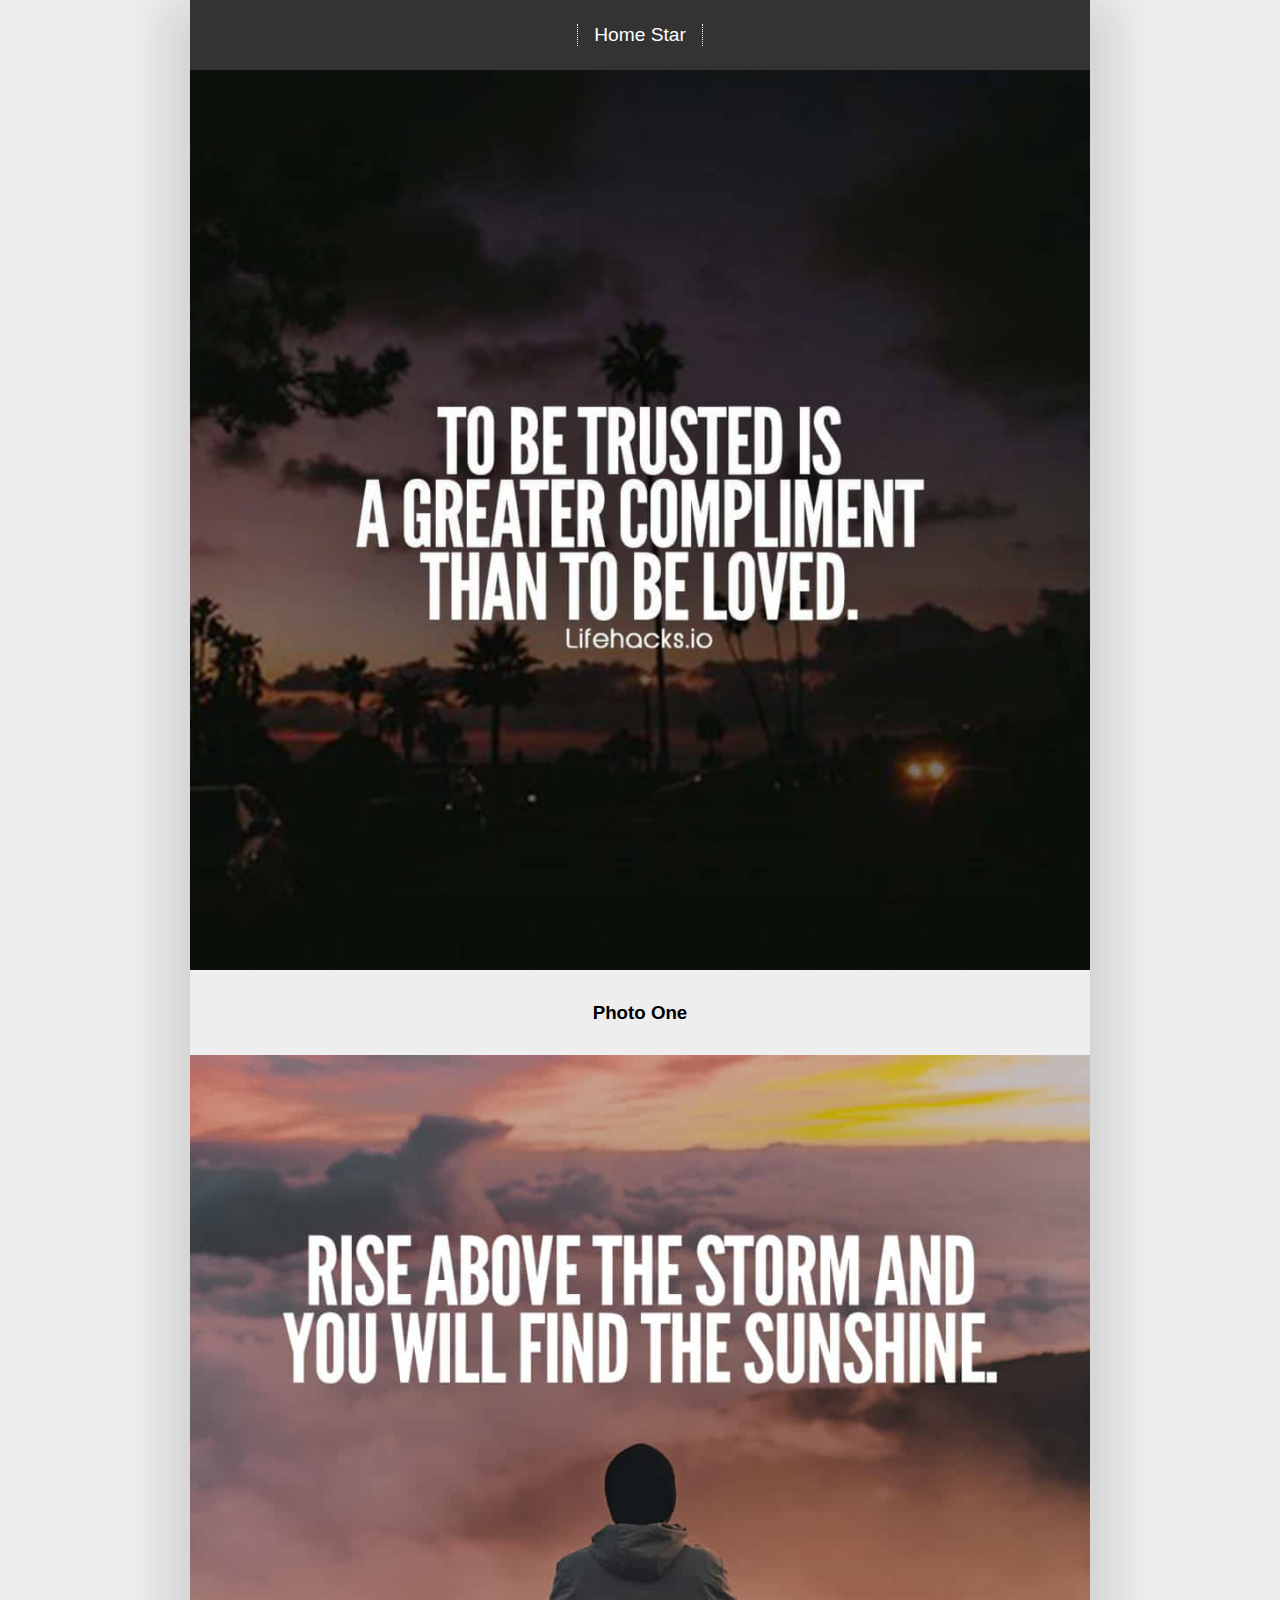
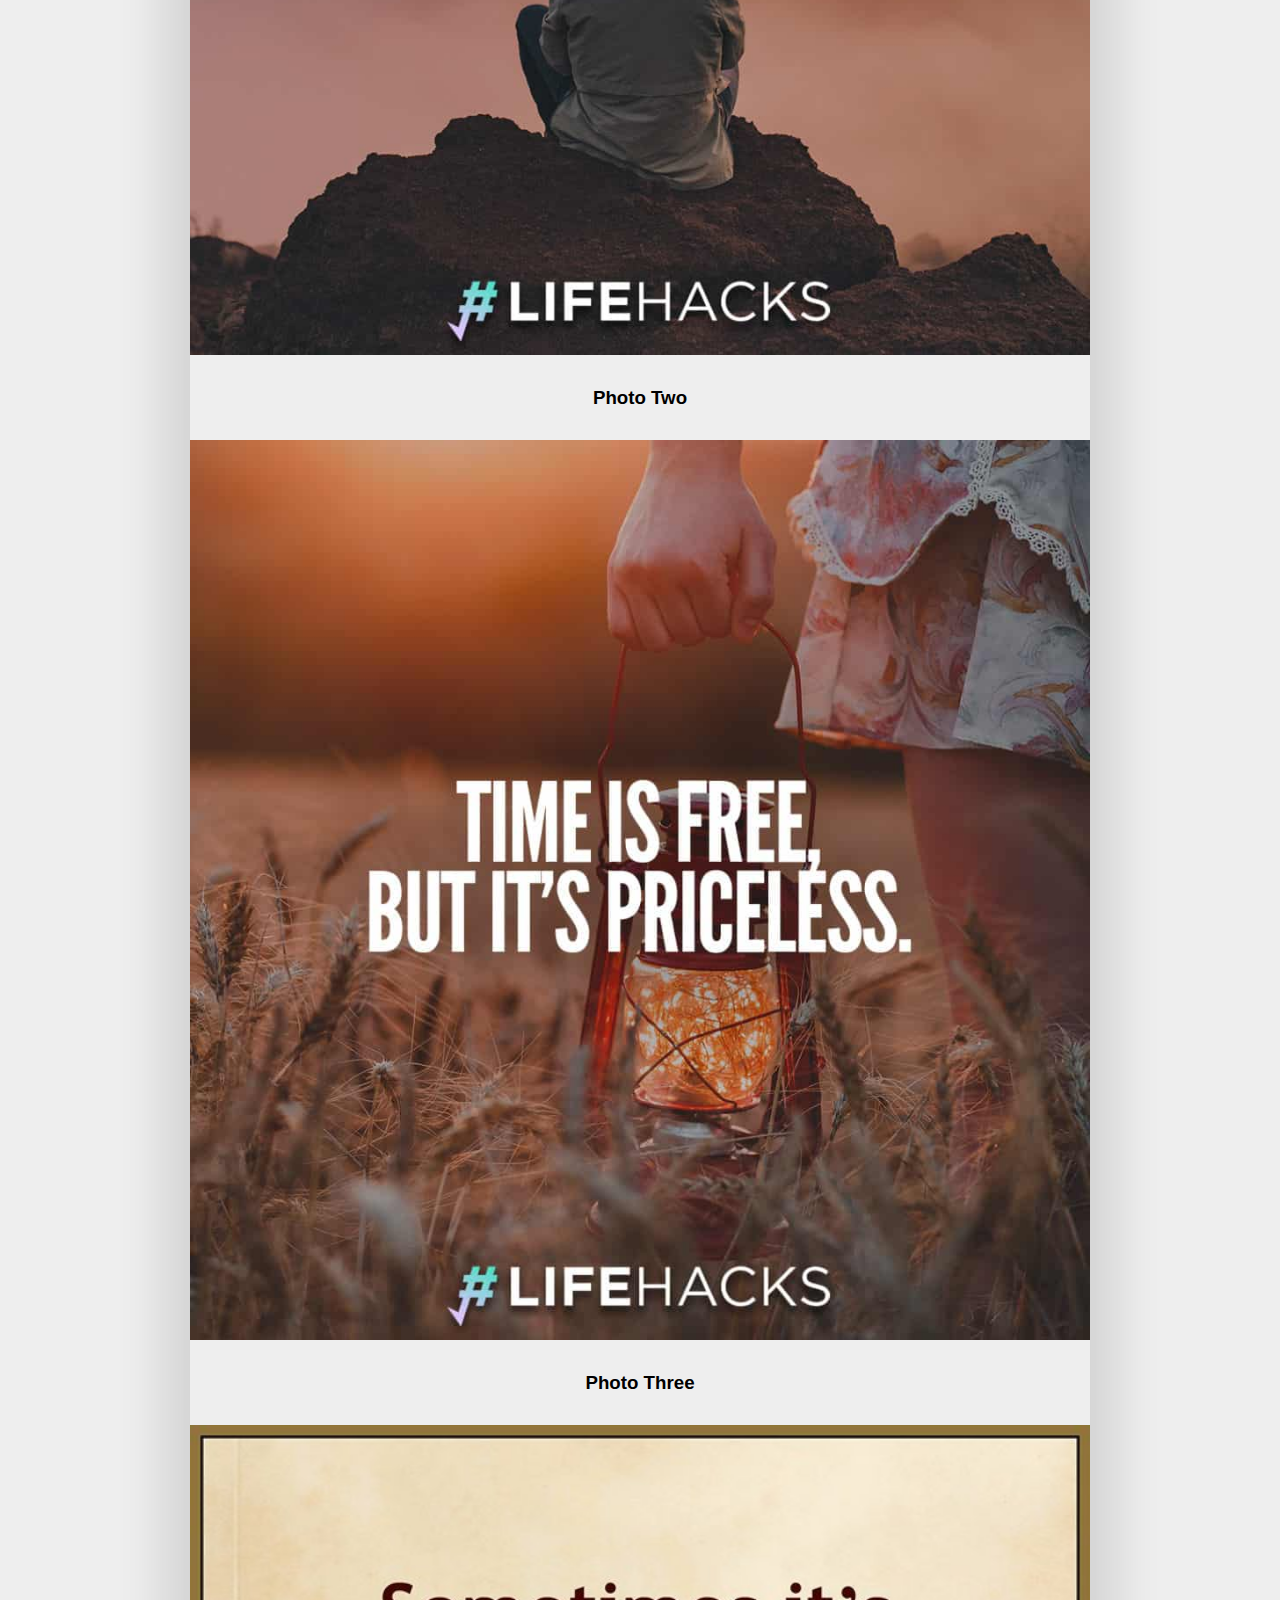
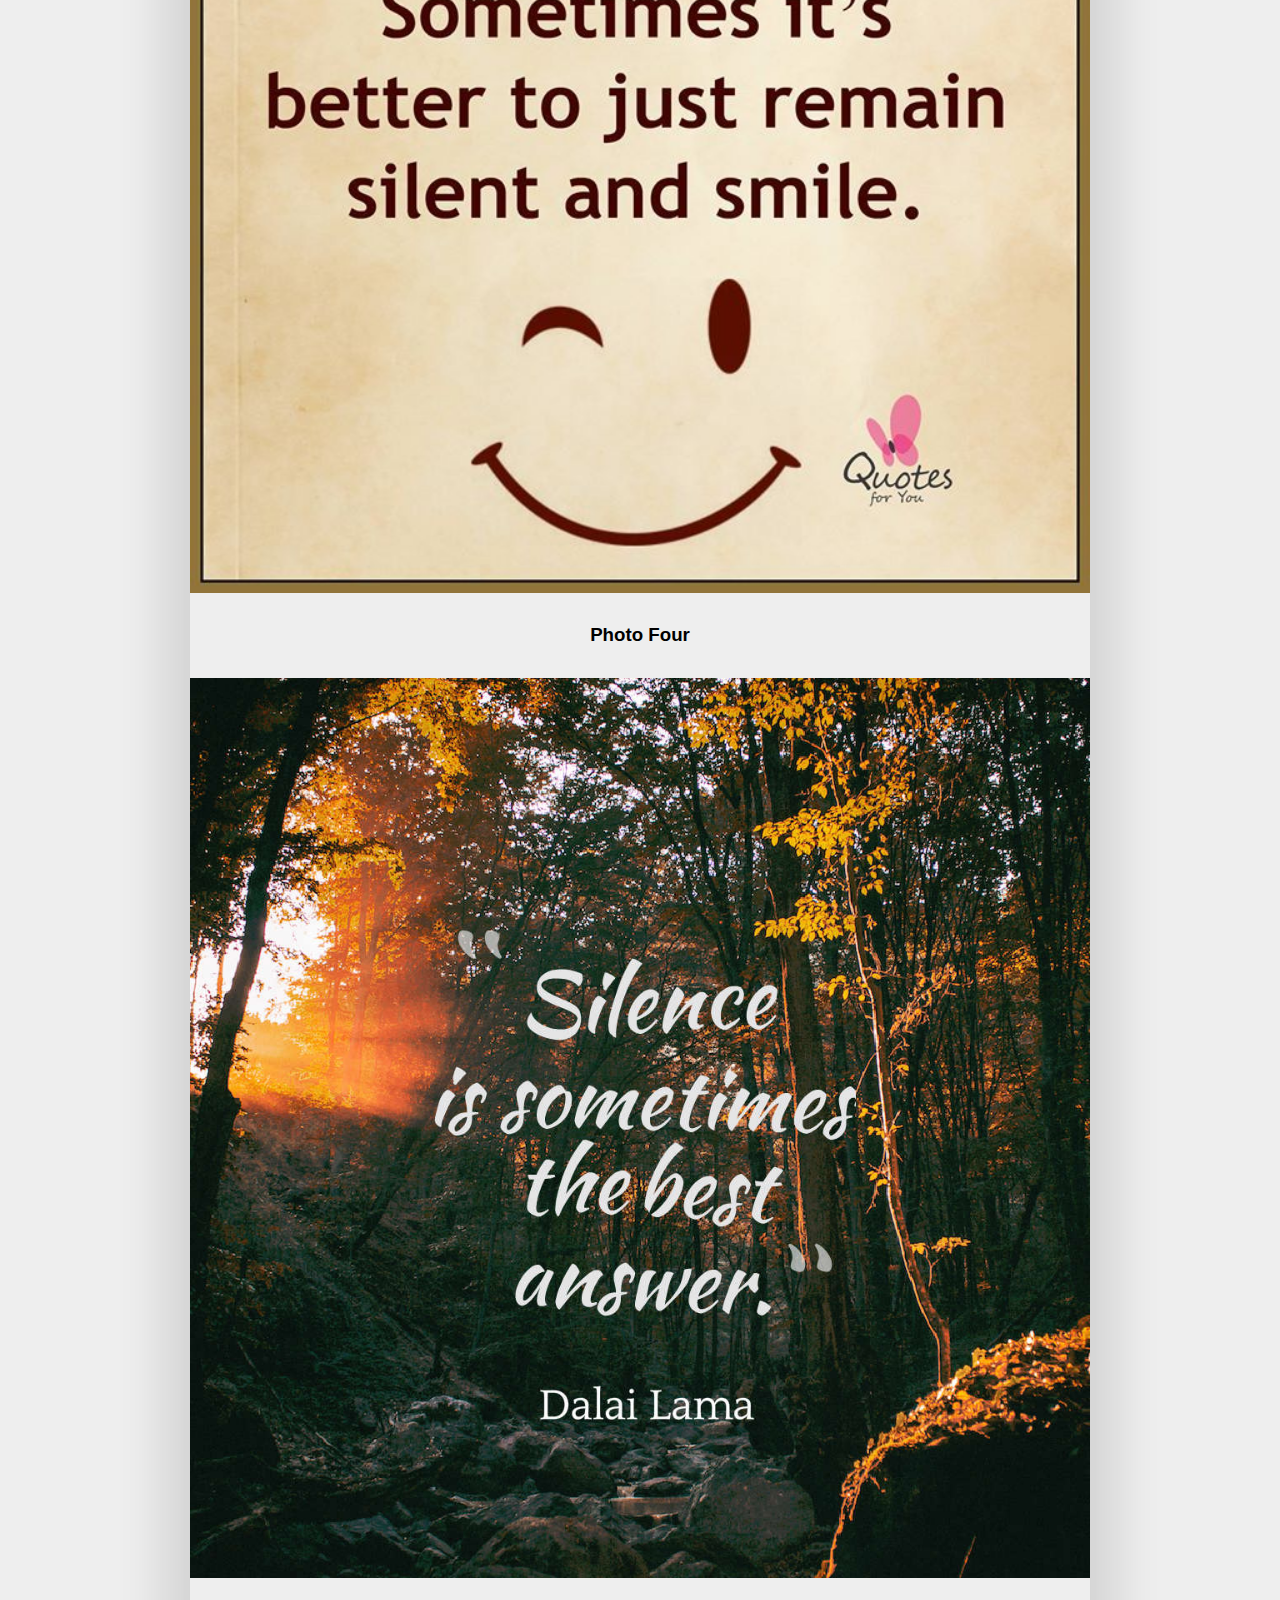
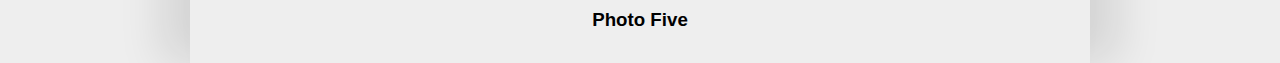
<file: Homestar/getquotes.html>
<!DOCTYPE html>
<html lang="en">

<head>
    <meta charset="UTF-8">
    <meta name="viewport" content="width=device-width, initial-scale=1.0">
    <meta http-equiv="X-UA-Compatible" content="ie=edge">
    <link rel="stylesheet" href="css/style.css">
    <title>Quote Galary</title>
</head>

<body>
    <main>

        <div id="images">
            <div id="header">
                <a href="index.html" style="color:white"><h2>Home Star</h2></a>
            </div>

            <img src="img/img1.jpg" alt="">
            <div class="caption">
                <h3>Photo One</h3>
                </div>
            <img src="img/img2.jpg" alt="">
            <div class="caption">
                <h3>Photo Two</h3>
            </div>
            <img src="img/img3.jpg" alt="">
            <div class="caption">
                <h3>Photo Three</h3>
                </div>
            <img src="img/img4.jpg" alt="">
            <div class="caption">
                <h3>Photo Four</h3>
            </div>
            <img src="img/img5.jpg" alt="">
            <div class="caption">
                <h3>Photo Five</h3>
            </div>
        </div>
    </main>

</body>

</html>
</file>
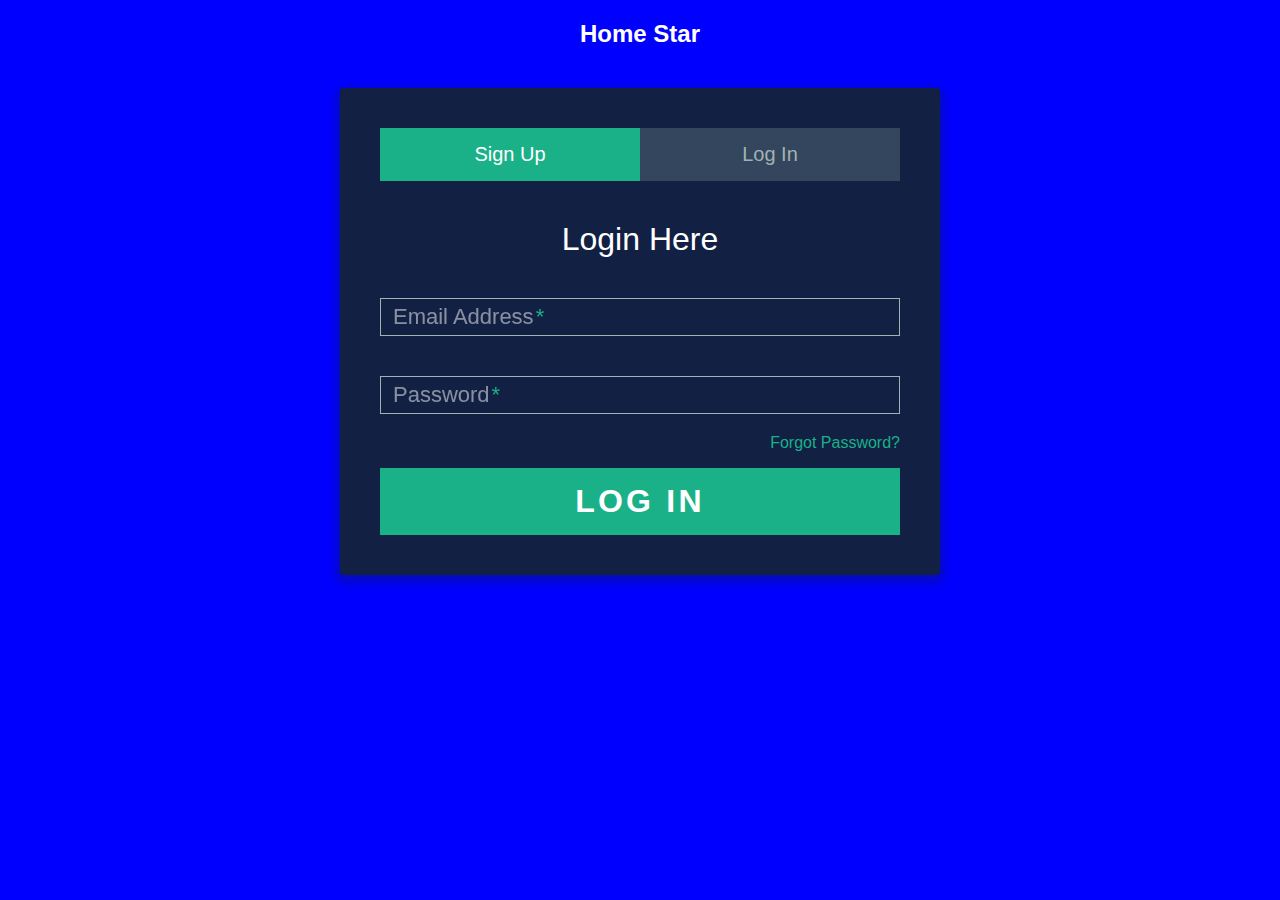
<file: Homestar/login.html>
<!DOCTYPE html>
<html lang="en" >

<head>
<title>Login Form</title>

<style>
*, *:before, *:after {
  box-sizing: border-box;
}

html {
  overflow-y: scroll;
}

body {
  background: blue;
  font-family: 'Titillium Web', sans-serif;
}

a {
  text-decoration: none;
  color: #1ab188;
  -webkit-transition: .5s ease;
  transition: .5s ease;
}
a:hover {
  color: #179b77;
}

.form {
  background: rgba(19, 35, 47, 0.9);
  padding: 40px;
  max-width: 600px;
  margin: 40px auto;
  border-radius: 4px;
  box-shadow: 0 4px 10px 4px rgba(19, 35, 47, 0.3);
}

.tab-group {
  list-style: none;
  padding: 0;
  margin: 0 0 40px 0;
}
.tab-group:after {
  content: "";
  display: table;
  clear: both;
}
.tab-group li a {
  display: block;
  text-decoration: none;
  padding: 15px;
  background: rgba(160, 179, 176, 0.25);
  color: #a0b3b0;
  font-size: 20px;
  float: left;
  width: 50%;
  text-align: center;
  cursor: pointer;
  -webkit-transition: .5s ease;
  transition: .5s ease;
}
.tab-group li a:hover {
  background: #179b77;
  color: #ffffff;
}
.tab-group .active a {
  background: #1ab188;
  color: #ffffff;
}

.tab-content > div:last-child {
  display: none;
}

h1 {
  text-align: center;
  color: #ffffff;
  font-weight: 300;
  margin: 0 0 40px;
}

label {
  position: absolute;
  -webkit-transform: translateY(6px);
          transform: translateY(6px);
  left: 13px;
  color: rgba(255, 255, 255, 0.5);
  -webkit-transition: all 0.25s ease;
  transition: all 0.25s ease;
  -webkit-backface-visibility: hidden;
  pointer-events: none;
  font-size: 22px;
}
label .req {
  margin: 2px;
  color: #1ab188;
}

label.active {
  -webkit-transform: translateY(50px);
          transform: translateY(50px);
  left: 2px;
  font-size: 14px;
}
label.active .req {
  opacity: 0;
}

label.highlight {
  color: #ffffff;
}

input, textarea {
  font-size: 22px;
  display: block;
  width: 100%;
  height: 100%;
  padding: 5px 10px;
  background: none;
  background-image: none;
  border: 1px solid #a0b3b0;
  color: #ffffff;
  border-radius: 0;
  -webkit-transition: border-color .25s ease, box-shadow .25s ease;
  transition: border-color .25s ease, box-shadow .25s ease;
}
input:focus, textarea:focus {
  outline: 0;
  border-color: #1ab188;
}

textarea {
  border: 2px solid #a0b3b0;
  resize: vertical;
}

.field-wrap {
  position: relative;
  margin-bottom: 40px;
}

.top-row:after {
  content: "";
  display: table;
  clear: both;
}
.top-row > div {
  float: left;
  width: 48%;
  margin-right: 4%;
}
.top-row > div:last-child {
  margin: 0;
}

.button {
  border: 0;
  outline: none;
  border-radius: 0;
  padding: 15px 0;
  font-size: 2rem;
  font-weight: 600;
  text-transform: uppercase;
  letter-spacing: .1em;
  background: #1ab188;
  color: #ffffff;
  -webkit-transition: all 0.5s ease;
  transition: all 0.5s ease;
  -webkit-appearance: none;
}
.button:hover, .button:focus {
  background: #179b77;
}

.button-block {
  display: block;
  width: 100%;
}

.forgot {
  margin-top: -20px;
  text-align: right;
}
</style>


</head>

<body translate="no" >
        <div id="header">
                <center><a href="index.html" style="color:white"><h2>Home Star</h2></a></center>
        </div>

  <div class="form">
      
      <ul class="tab-group">
        <li class="tab active"><a href="signup.html">Sign Up</a></li>
        <li class="tab"><a href="login.html">Log In</a></li>
      </ul>
      
      <div class="tab-content">
        <div id="signup">   
            <h1>Login Here</h1>
          
          <form action="/" method="post">
          
            <div class="field-wrap">
                <label>
                  Email Address<span class="req">*</span>
                </label>
                <input type="email"required />
              </div>
              
              <div class="field-wrap">
                <label>
                  Password<span class="req">*</span>
                </label>
                <input type="password"required/>
              </div>
              
              <p class="forgot"><a href="#">Forgot Password?</a></p>
              
              <button class="button button-block"/>Log In</button>
          
          </form>

        </div>
        
        <div id="login"> 
          

        </div>
        
      </div><!-- tab-content -->
      
</div> <!-- /form -->

</body>

</html>
</file>
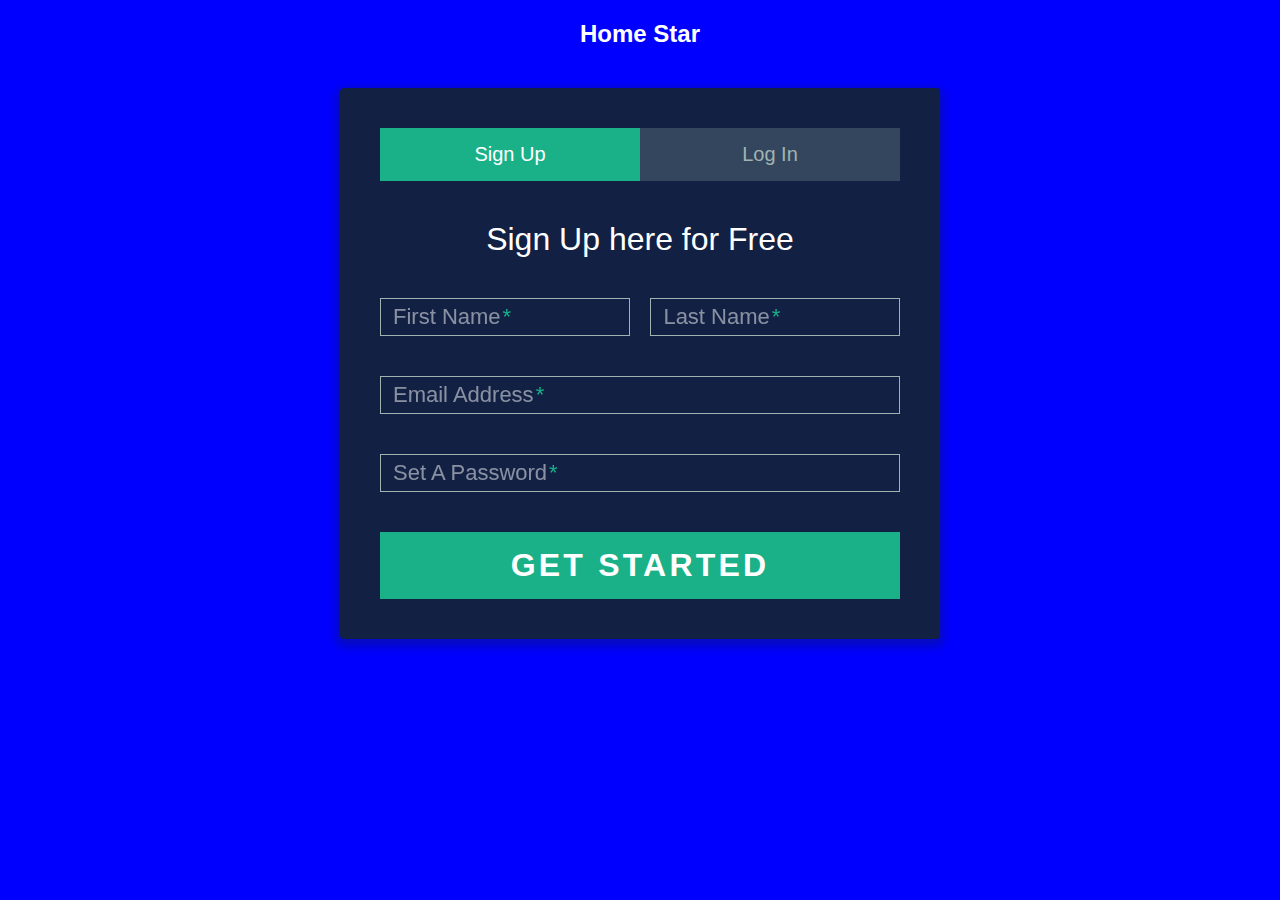
<file: Homestar/signup.html>
<!DOCTYPE html>
<html lang="en" >

<head>
<title>Sign-Up Form</title>

<style>
*, *:before, *:after {
  box-sizing: border-box;
}

html {
  overflow-y: scroll;
}

body {
  background: blue;
  font-family: 'Titillium Web', sans-serif;
}

a {
  text-decoration: none;
  color: #1ab188;
  -webkit-transition: .5s ease;
  transition: .5s ease;
}
a:hover {
  color: #179b77;
}

.form {
  background: rgba(19, 35, 47, 0.9);
  padding: 40px;
  max-width: 600px;
  margin: 40px auto;
  border-radius: 4px;
  box-shadow: 0 4px 10px 4px rgba(19, 35, 47, 0.3);
}

.tab-group {
  list-style: none;
  padding: 0;
  margin: 0 0 40px 0;
}
.tab-group:after {
  content: "";
  display: table;
  clear: both;
}
.tab-group li a {
  display: block;
  text-decoration: none;
  padding: 15px;
  background: rgba(160, 179, 176, 0.25);
  color: #a0b3b0;
  font-size: 20px;
  float: left;
  width: 50%;
  text-align: center;
  cursor: pointer;
  -webkit-transition: .5s ease;
  transition: .5s ease;
}
.tab-group li a:hover {
  background: #179b77;
  color: #ffffff;
}
.tab-group .active a {
  background: #1ab188;
  color: #ffffff;
}

.tab-content > div:last-child {
  display: none;
}

h1 {
  text-align: center;
  color: #ffffff;
  font-weight: 300;
  margin: 0 0 40px;
}

label {
  position: absolute;
  -webkit-transform: translateY(6px);
          transform: translateY(6px);
  left: 13px;
  color: rgba(255, 255, 255, 0.5);
  -webkit-transition: all 0.25s ease;
  transition: all 0.25s ease;
  -webkit-backface-visibility: hidden;
  pointer-events: none;
  font-size: 22px;
}
label .req {
  margin: 2px;
  color: #1ab188;
}

label.active {
  -webkit-transform: translateY(50px);
          transform: translateY(50px);
  left: 2px;
  font-size: 14px;
}
label.active .req {
  opacity: 0;
}

label.highlight {
  color: #ffffff;
}

input, textarea {
  font-size: 22px;
  display: block;
  width: 100%;
  height: 100%;
  padding: 5px 10px;
  background: none;
  background-image: none;
  border: 1px solid #a0b3b0;
  color: #ffffff;
  border-radius: 0;
  -webkit-transition: border-color .25s ease, box-shadow .25s ease;
  transition: border-color .25s ease, box-shadow .25s ease;
}
input:focus, textarea:focus {
  outline: 0;
  border-color: #1ab188;
}

textarea {
  border: 2px solid #a0b3b0;
  resize: vertical;
}

.field-wrap {
  position: relative;
  margin-bottom: 40px;
}

.top-row:after {
  content: "";
  display: table;
  clear: both;
}
.top-row > div {
  float: left;
  width: 48%;
  margin-right: 4%;
}
.top-row > div:last-child {
  margin: 0;
}

.button {
  border: 0;
  outline: none;
  border-radius: 0;
  padding: 15px 0;
  font-size: 2rem;
  font-weight: 600;
  text-transform: uppercase;
  letter-spacing: .1em;
  background: #1ab188;
  color: #ffffff;
  -webkit-transition: all 0.5s ease;
  transition: all 0.5s ease;
  -webkit-appearance: none;
}
.button:hover, .button:focus {
  background: #179b77;
}

.button-block {
  display: block;
  width: 100%;
}

.forgot {
  margin-top: -20px;
  text-align: right;
}
</style>


</head>

<body translate="no" >
        <div id="header">
                <center><a href="index.html" style="color:white"><h2>Home Star</h2></a></center>
        </div>

  <div class="form">
      
      <ul class="tab-group">
        <li class="tab active"><a href="signup.html">Sign Up</a></li>
        <li class="tab"><a href="login.html">Log In</a></li>
      </ul>
      
      <div class="tab-content">
        <div id="signup">   
          <h1>Sign Up here for Free</h1>
          
          <form action="/" method="post">
          
          <div class="top-row">
            <div class="field-wrap">
              <label>
                First Name<span class="req">*</span>
              </label>
              <input type="text" required/>
            </div>
        
            <div class="field-wrap">
              <label>
                Last Name<span class="req">*</span>
              </label>
              <input type="text"required />
            </div>
          </div>

          <div class="field-wrap">
            <label>
              Email Address<span class="req">*</span>
            </label>
            <input type="email"required />
          </div>
          
          <div class="field-wrap">
            <label>
              Set A Password<span class="req">*</span>
            </label>
            <input type="password"required />
          </div>
          
          <button type="submit" class="button button-block"/>Get Started</button>
          
          </form>

        </div>
        
        <div id="login">   
          
        </div>
        
      </div><!-- tab-content -->
      
</div> <!-- /form -->

</body>

</html>
</file>
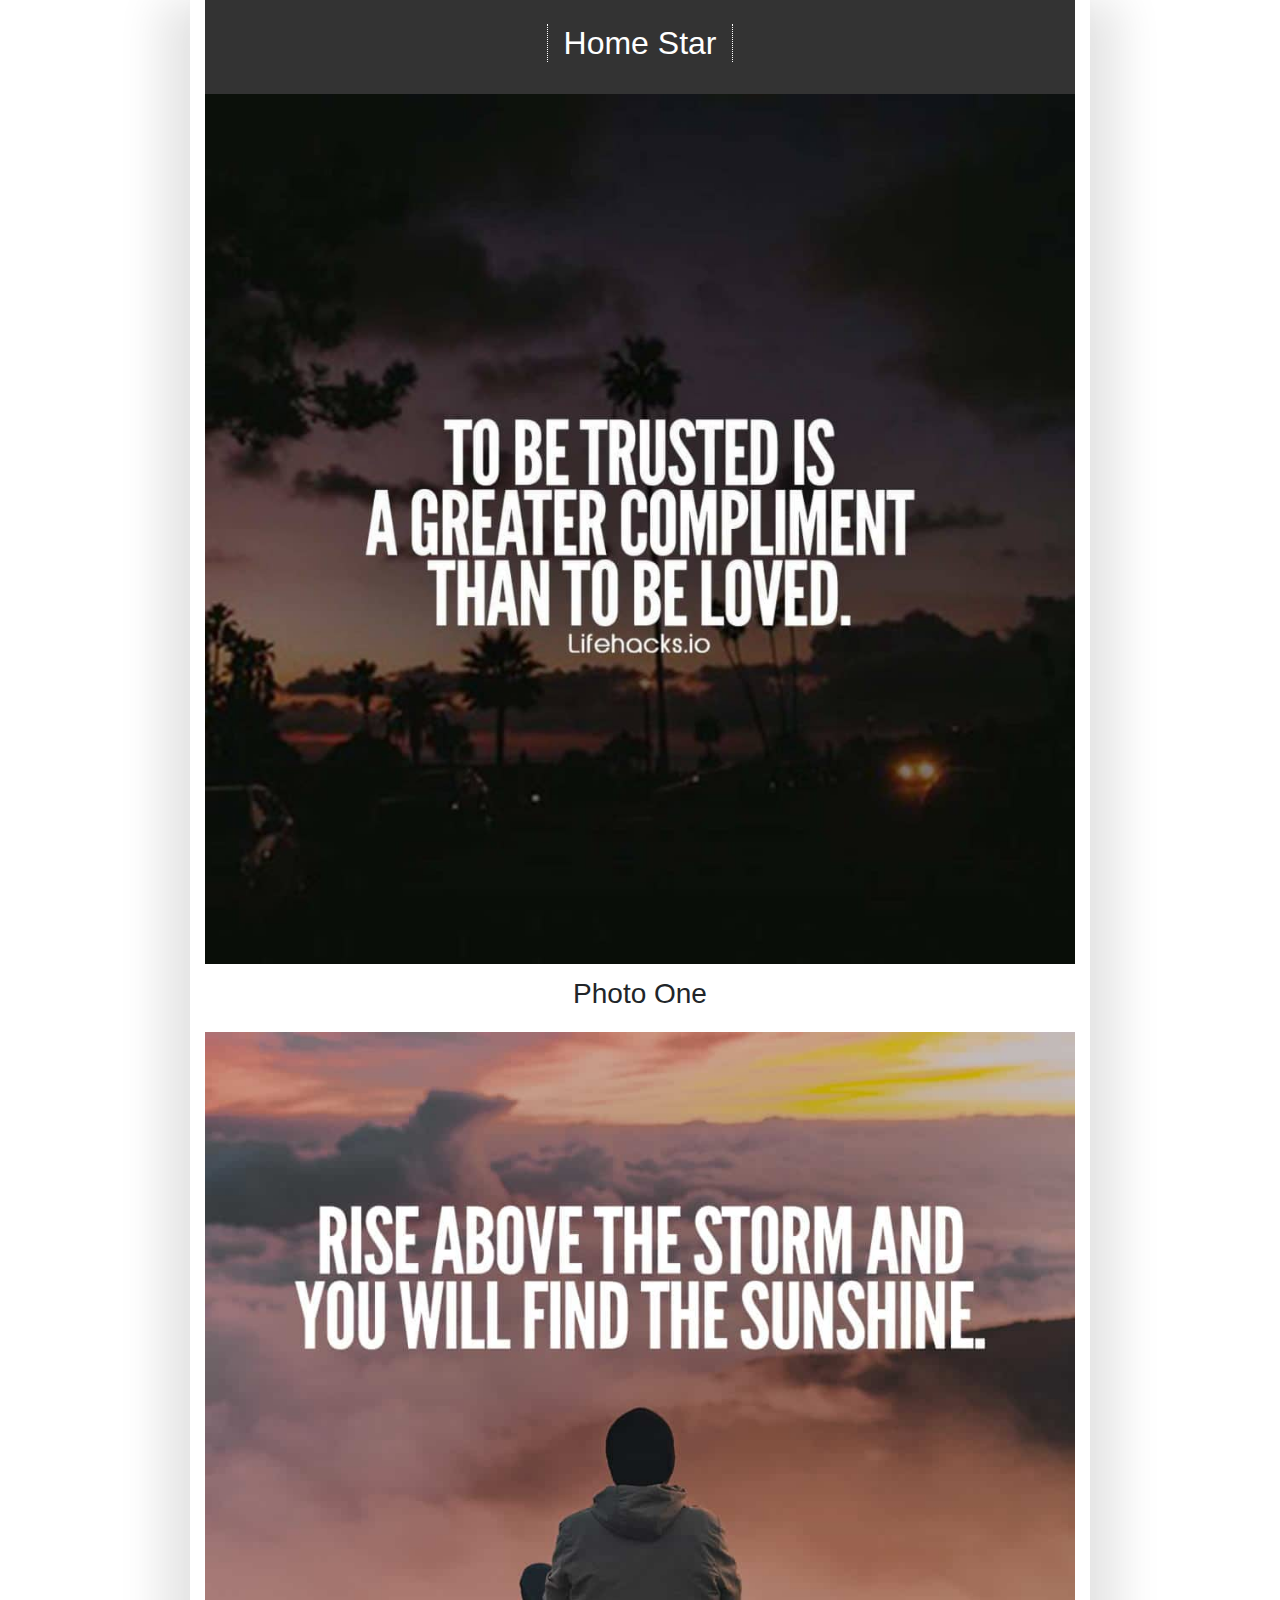
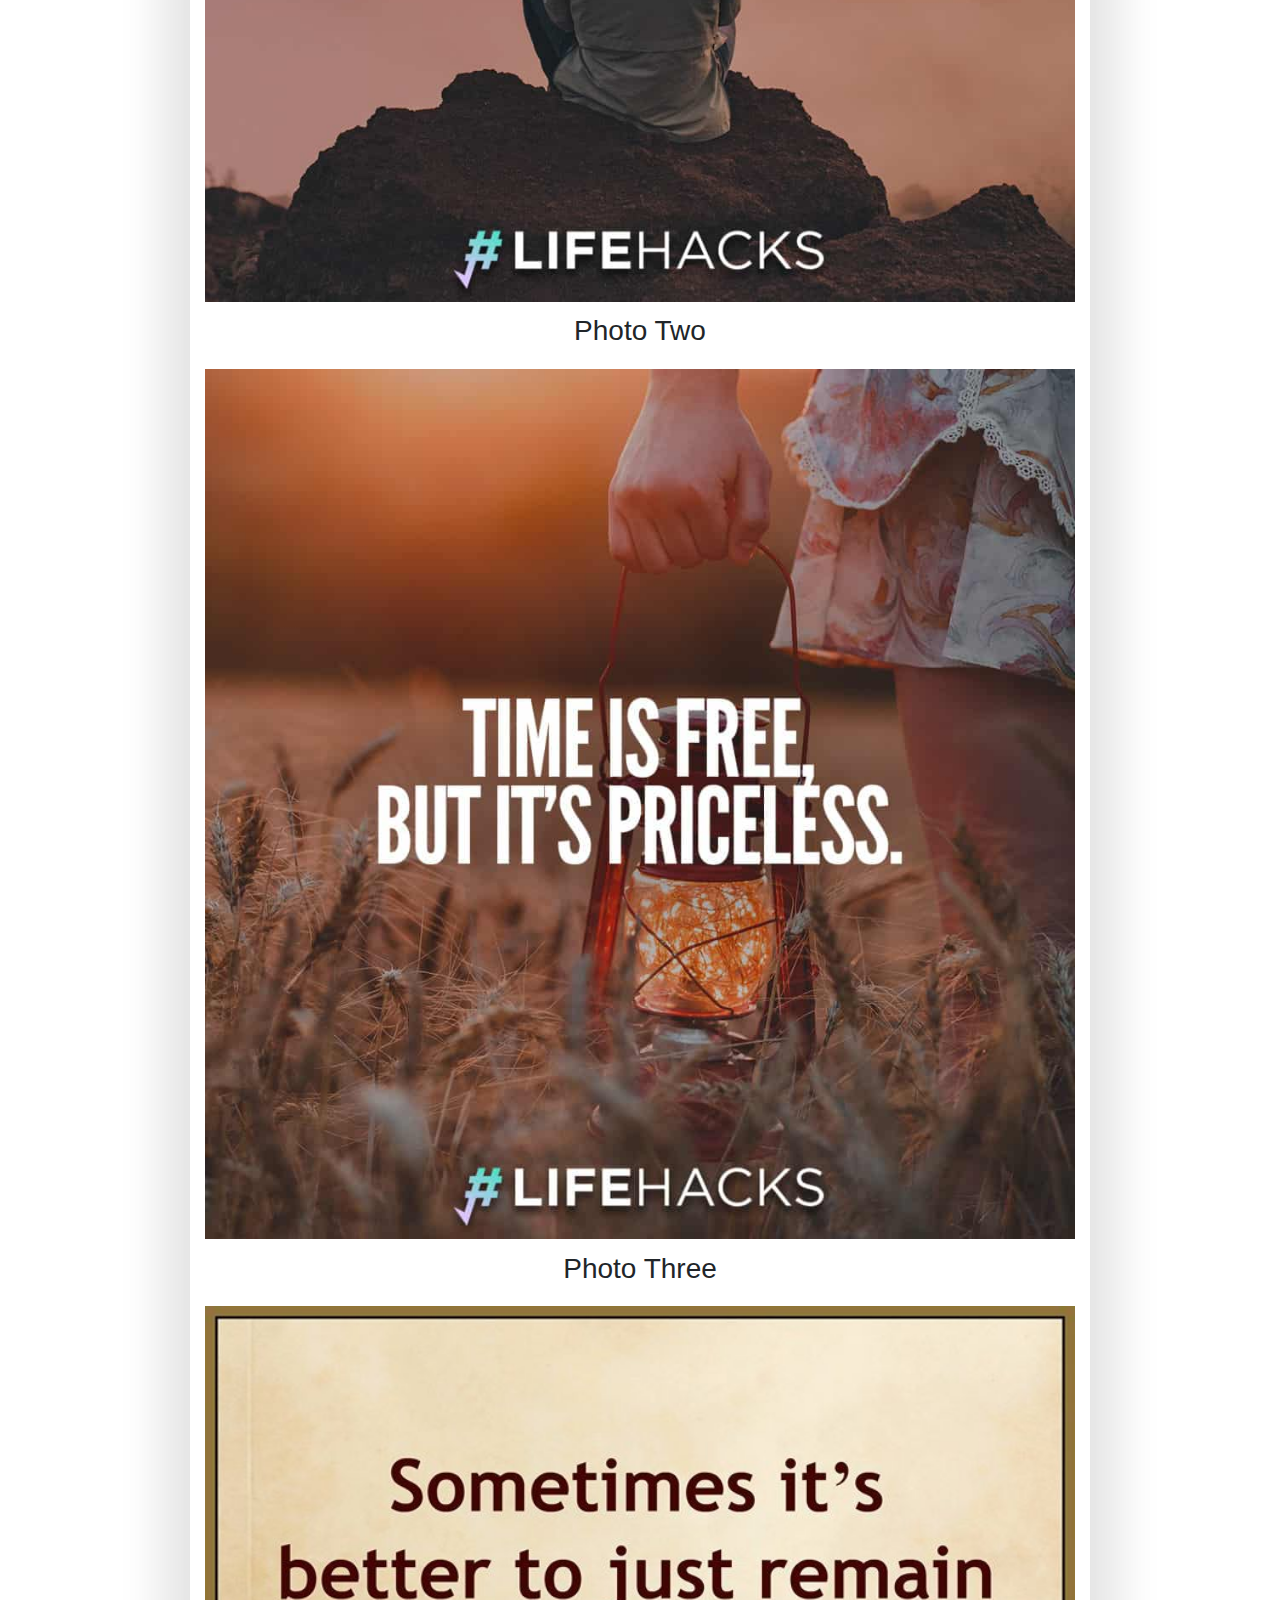
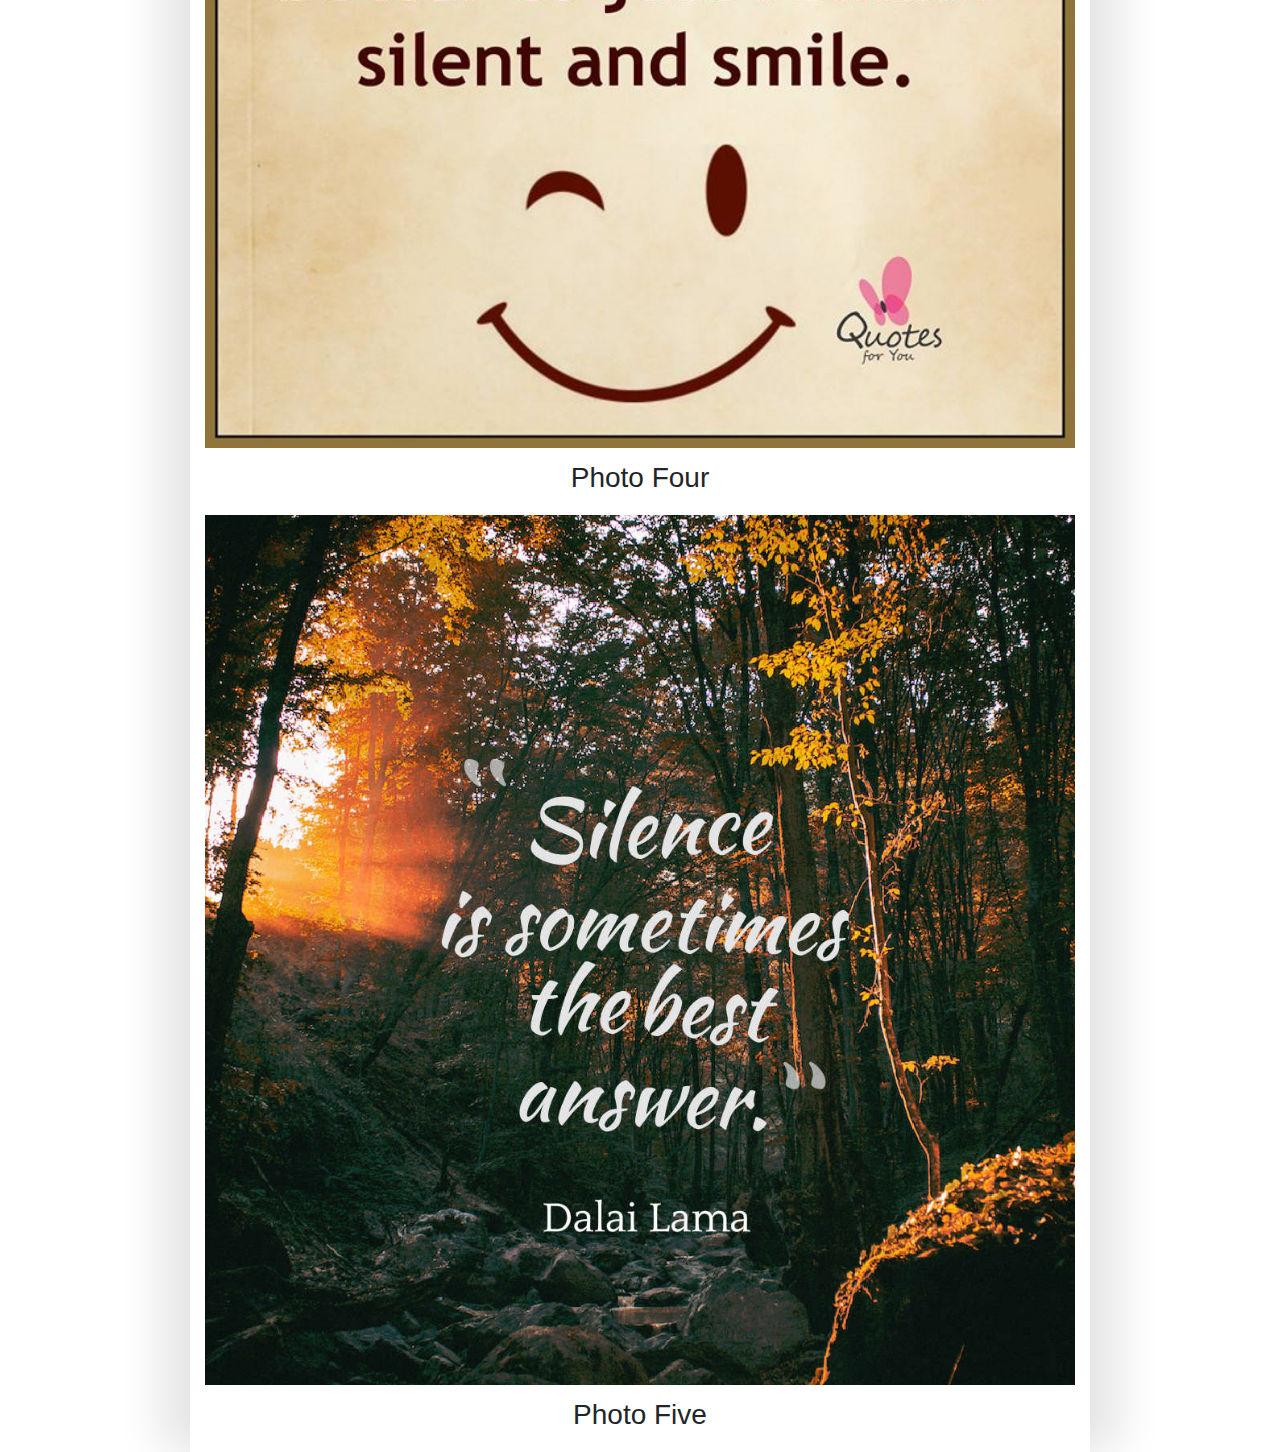
<file: Homestar2.0/getquotes.html>
<!DOCTYPE html>
<html lang="en">

<head>
    <meta charset="UTF-8">
    <meta name="viewport" content="width=device-width, initial-scale=1.0">
    <meta http-equiv="X-UA-Compatible" content="ie=edge">
    <link rel="stylesheet" href="css/style.css">
	<link rel="stylesheet" href="https://stackpath.bootstrapcdn.com/bootstrap/4.4.1/css/bootstrap.min.css">
    <title>Quote Galary</title>
</head>

<body>
    <main>
		<div class="container">
			<div id="images">
				<div id="header">
					<a href="index.html" style="color:white"><h2>Home Star</h2></a>
				</div>

				<img src="img/img1.jpg" alt="">
				<div class="caption">
					<h3>Photo One</h3>
					</div>
				<img src="img/img2.jpg" alt="">
				<div class="caption">
					<h3>Photo Two</h3>
				</div>
				<img src="img/img3.jpg" alt="">
				<div class="caption">
					<h3>Photo Three</h3>
					</div>
				<img src="img/img4.jpg" alt="">
				<div class="caption">
					<h3>Photo Four</h3>
				</div>
				<img src="img/img5.jpg" alt="">
				<div class="caption">
					<h3>Photo Five</h3>
				</div>
			</div>
		</div>
    </main>

</body>

</html>
</file>
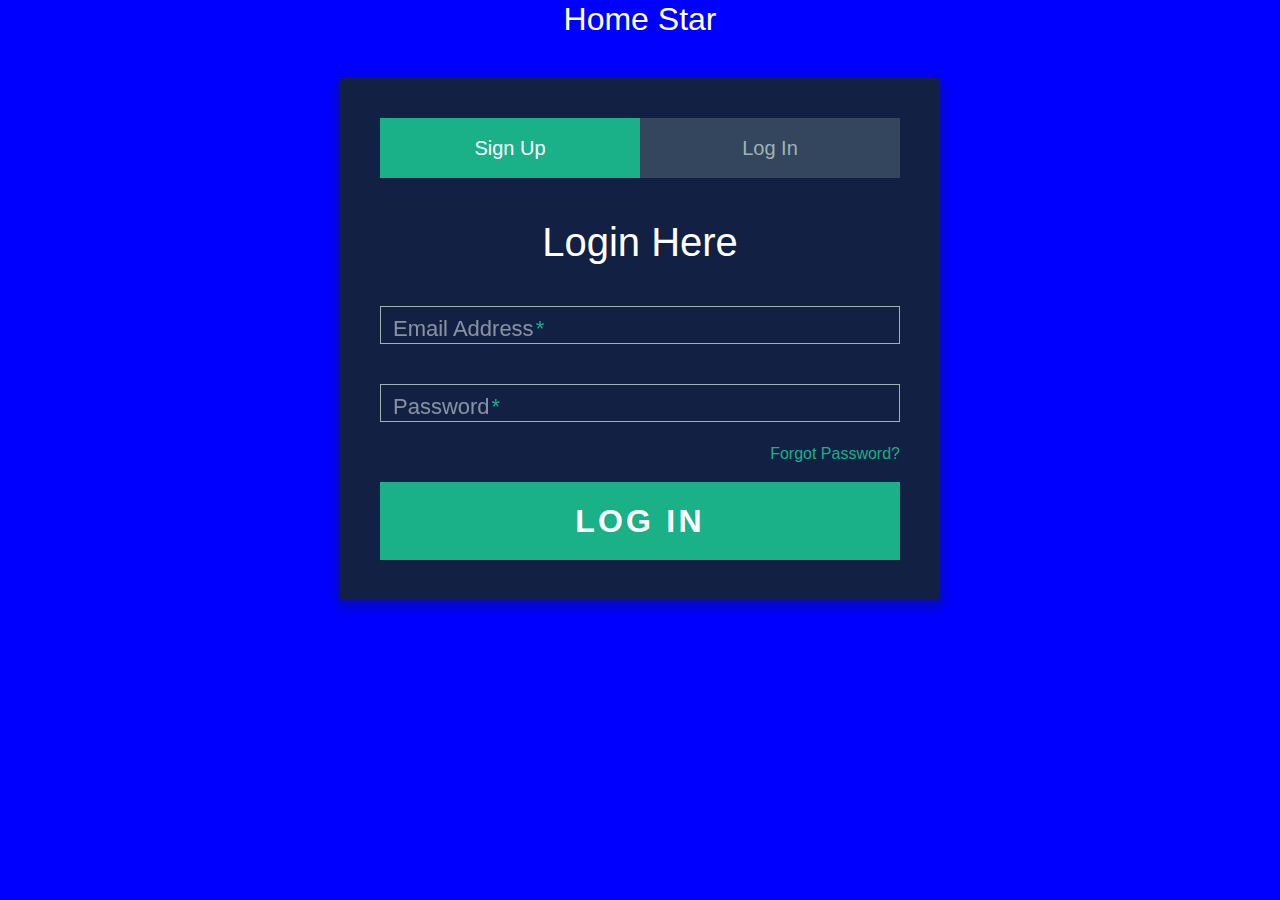
<file: Homestar2.0/login.html>
<!DOCTYPE html>
<html lang="en" >

<head>
<title>Login Form</title>
<link rel="stylesheet" href="https://stackpath.bootstrapcdn.com/bootstrap/4.4.1/css/bootstrap.min.css">

<style>
*, *:before, *:after {
  box-sizing: border-box;
}

html {
  overflow-y: scroll;
}

body {
  background: blue;
  font-family: 'Titillium Web', sans-serif;
}

a {
  text-decoration: none;
  color: #1ab188;
  -webkit-transition: .5s ease;
  transition: .5s ease;
}
a:hover {
  color: #179b77;
}

.form {
  background: rgba(19, 35, 47, 0.9);
  padding: 40px;
  max-width: 600px;
  margin: 40px auto;
  border-radius: 4px;
  box-shadow: 0 4px 10px 4px rgba(19, 35, 47, 0.3);
}

.tab-group {
  list-style: none;
  padding: 0;
  margin: 0 0 40px 0;
}
.tab-group:after {
  content: "";
  display: table;
  clear: both;
}
.tab-group li a {
  display: block;
  text-decoration: none;
  padding: 15px;
  background: rgba(160, 179, 176, 0.25);
  color: #a0b3b0;
  font-size: 20px;
  float: left;
  width: 50%;
  text-align: center;
  cursor: pointer;
  -webkit-transition: .5s ease;
  transition: .5s ease;
}
.tab-group li a:hover {
  background: #179b77;
  color: #ffffff;
}
.tab-group .active a {
  background: #1ab188;
  color: #ffffff;
}

.tab-content > div:last-child {
  display: none;
}

h1 {
  text-align: center;
  color: #ffffff;
  font-weight: 300;
  margin: 0 0 40px;
}

label {
  position: absolute;
  -webkit-transform: translateY(6px);
          transform: translateY(6px);
  left: 13px;
  color: rgba(255, 255, 255, 0.5);
  -webkit-transition: all 0.25s ease;
  transition: all 0.25s ease;
  -webkit-backface-visibility: hidden;
  pointer-events: none;
  font-size: 22px;
}
label .req {
  margin: 2px;
  color: #1ab188;
}

label.active {
  -webkit-transform: translateY(50px);
          transform: translateY(50px);
  left: 2px;
  font-size: 14px;
}
label.active .req {
  opacity: 0;
}

label.highlight {
  color: #ffffff;
}

input, textarea {
  font-size: 22px;
  display: block;
  width: 100%;
  height: 100%;
  padding: 5px 10px;
  background: none;
  background-image: none;
  border: 1px solid #a0b3b0;
  color: #ffffff;
  border-radius: 0;
  -webkit-transition: border-color .25s ease, box-shadow .25s ease;
  transition: border-color .25s ease, box-shadow .25s ease;
}
input:focus, textarea:focus {
  outline: 0;
  border-color: #1ab188;
}

textarea {
  border: 2px solid #a0b3b0;
  resize: vertical;
}

.field-wrap {
  position: relative;
  margin-bottom: 40px;
}

.top-row:after {
  content: "";
  display: table;
  clear: both;
}
.top-row > div {
  float: left;
  width: 48%;
  margin-right: 4%;
}
.top-row > div:last-child {
  margin: 0;
}

.button {
  border: 0;
  outline: none;
  border-radius: 0;
  padding: 15px 0;
  font-size: 2rem;
  font-weight: 600;
  text-transform: uppercase;
  letter-spacing: .1em;
  background: #1ab188;
  color: #ffffff;
  -webkit-transition: all 0.5s ease;
  transition: all 0.5s ease;
  -webkit-appearance: none;
}
.button:hover, .button:focus {
  background: #179b77;
}

.button-block {
  display: block;
  width: 100%;
}

.forgot {
  margin-top: -20px;
  text-align: right;
}
</style>


</head>

<body translate="no" >
    <div class="container">
		<div id="header">
			<center><a href="index.html" style="color:white"><h2>Home Star</h2></a></center>
		</div>

	  <div class="form">
		  
		  <ul class="tab-group">
			<li class="tab active"><a href="signup.html">Sign Up</a></li>
			<li class="tab"><a href="login.html">Log In</a></li>
		  </ul>
		  
		  <div class="tab-content">
			<div id="signup">   
				<h1>Login Here</h1>
			  
			  <form action="/" method="post">
			  
				<div class="field-wrap">
					<label>
					  Email Address<span class="req">*</span>
					</label>
					<input type="email"required />
				  </div>
				  
				  <div class="field-wrap">
					<label>
					  Password<span class="req">*</span>
					</label>
					<input type="password"required/>
				  </div>
				  
				  <p class="forgot"><a href="#">Forgot Password?</a></p>
				  
				  <button class="button button-block"/>Log In</button>
			  
			  </form>

			</div>
			
			<div id="login"> 
			  

			</div>
			
		  </div><!-- tab-content -->
		  
	</div> <!-- /form -->
	
	
	</div>

</body>

</html>
</file>
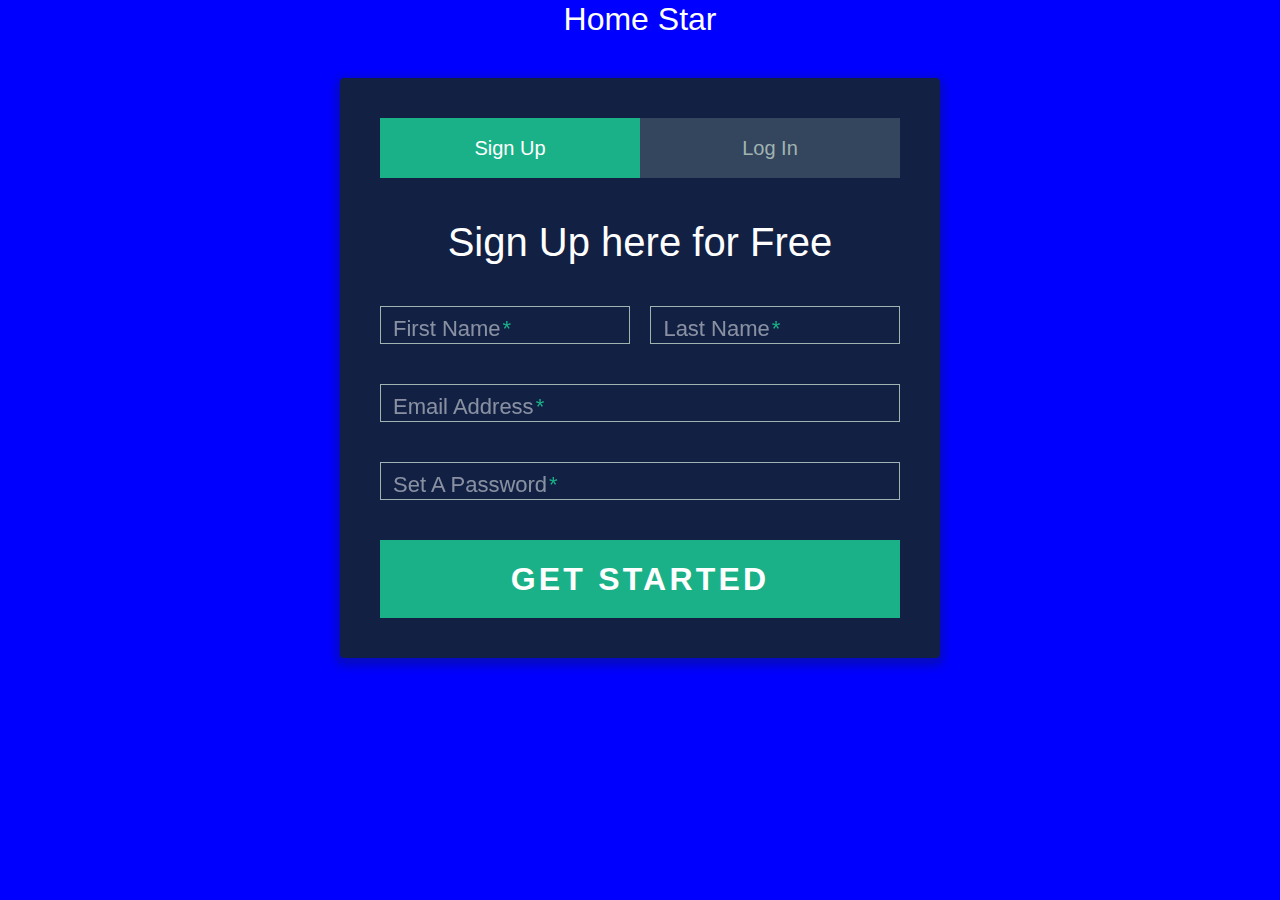
<file: Homestar2.0/signup.html>
<!DOCTYPE html>
<html lang="en" >

<head>
<title>Sign-Up Form</title>
<link rel="stylesheet" href="https://stackpath.bootstrapcdn.com/bootstrap/4.4.1/css/bootstrap.min.css">

<style>
*, *:before, *:after {
  box-sizing: border-box;
}

html {
  overflow-y: scroll;
}

body {
  background: blue;
  font-family: 'Titillium Web', sans-serif;
}

a {
  text-decoration: none;
  color: #1ab188;
  -webkit-transition: .5s ease;
  transition: .5s ease;
}
a:hover {
  color: #179b77;
}

.form {
  background: rgba(19, 35, 47, 0.9);
  padding: 40px;
  max-width: 600px;
  margin: 40px auto;
  border-radius: 4px;
  box-shadow: 0 4px 10px 4px rgba(19, 35, 47, 0.3);
}

.tab-group {
  list-style: none;
  padding: 0;
  margin: 0 0 40px 0;
}
.tab-group:after {
  content: "";
  display: table;
  clear: both;
}
.tab-group li a {
  display: block;
  text-decoration: none;
  padding: 15px;
  background: rgba(160, 179, 176, 0.25);
  color: #a0b3b0;
  font-size: 20px;
  float: left;
  width: 50%;
  text-align: center;
  cursor: pointer;
  -webkit-transition: .5s ease;
  transition: .5s ease;
}
.tab-group li a:hover {
  background: #179b77;
  color: #ffffff;
}
.tab-group .active a {
  background: #1ab188;
  color: #ffffff;
}

.tab-content > div:last-child {
  display: none;
}

h1 {
  text-align: center;
  color: #ffffff;
  font-weight: 300;
  margin: 0 0 40px;
}

label {
  position: absolute;
  -webkit-transform: translateY(6px);
          transform: translateY(6px);
  left: 13px;
  color: rgba(255, 255, 255, 0.5);
  -webkit-transition: all 0.25s ease;
  transition: all 0.25s ease;
  -webkit-backface-visibility: hidden;
  pointer-events: none;
  font-size: 22px;
}
label .req {
  margin: 2px;
  color: #1ab188;
}

label.active {
  -webkit-transform: translateY(50px);
          transform: translateY(50px);
  left: 2px;
  font-size: 14px;
}
label.active .req {
  opacity: 0;
}

label.highlight {
  color: #ffffff;
}

input, textarea {
  font-size: 22px;
  display: block;
  width: 100%;
  height: 100%;
  padding: 5px 10px;
  background: none;
  background-image: none;
  border: 1px solid #a0b3b0;
  color: #ffffff;
  border-radius: 0;
  -webkit-transition: border-color .25s ease, box-shadow .25s ease;
  transition: border-color .25s ease, box-shadow .25s ease;
}
input:focus, textarea:focus {
  outline: 0;
  border-color: #1ab188;
}

textarea {
  border: 2px solid #a0b3b0;
  resize: vertical;
}

.field-wrap {
  position: relative;
  margin-bottom: 40px;
}

.top-row:after {
  content: "";
  display: table;
  clear: both;
}
.top-row > div {
  float: left;
  width: 48%;
  margin-right: 4%;
}
.top-row > div:last-child {
  margin: 0;
}

.button {
  border: 0;
  outline: none;
  border-radius: 0;
  padding: 15px 0;
  font-size: 2rem;
  font-weight: 600;
  text-transform: uppercase;
  letter-spacing: .1em;
  background: #1ab188;
  color: #ffffff;
  -webkit-transition: all 0.5s ease;
  transition: all 0.5s ease;
  -webkit-appearance: none;
}
.button:hover, .button:focus {
  background: #179b77;
}

.button-block {
  display: block;
  width: 100%;
}

.forgot {
  margin-top: -20px;
  text-align: right;
}
</style>


</head>

<body translate="no" >
        <div class="container">
		
		<div id="header">
                <center><a href="index.html" style="color:white"><h2>Home Star</h2></a></center>
        </div>

  <div class="form">
      
      <ul class="tab-group">
        <li class="tab active"><a href="signup.html">Sign Up</a></li>
        <li class="tab"><a href="login.html">Log In</a></li>
      </ul>
      
      <div class="tab-content">
        <div id="signup">   
          <h1>Sign Up here for Free</h1>
          
          <form action="/" method="post">
          
          <div class="top-row">
            <div class="field-wrap">
              <label>
                First Name<span class="req">*</span>
              </label>
              <input type="text" required/>
            </div>
        
            <div class="field-wrap">
              <label>
                Last Name<span class="req">*</span>
              </label>
              <input type="text"required />
            </div>
          </div>

          <div class="field-wrap">
            <label>
              Email Address<span class="req">*</span>
            </label>
            <input type="email"required />
          </div>
          
          <div class="field-wrap">
            <label>
              Set A Password<span class="req">*</span>
            </label>
            <input type="password"required />
          </div>
          
          <button type="submit" class="button button-block"/>Get Started</button>
          
          </form>

        </div>
        
        <div id="login">   
          
        </div>
        
      </div><!-- tab-content -->
      
</div> <!-- /form -->
		
		
		</div>

</body>

</html>
</file>
<file: css/morecss.css>
:root{--blue:#007bff;--indigo:#6610f2;--purple:#6f42c1;--pink:#e83e8c;--red:#dc3545;--orange:#fd7e14;--yellow:#ffc107;--green:#28a745;--teal:#20c997;--cyan:#17a2b8;--white:#fff;--gray:#6c757d;--gray-dark:#343a40;--primary:#007bff;--secondary:#6c757d;--success:#28a745;--info:#17a2b8;--warning:#ffc107;--danger:#dc3545;--light:#f8f9fa;--dark:#343a40;--breakpoint-xs:0;--breakpoint-sm:576px;--breakpoint-md:768px;--breakpoint-lg:992px;--breakpoint-xl:1200px;--font-family-sans-serif:-apple-system,BlinkMacSystemFont,"Segoe UI",Roboto,"Helvetica Neue",Arial,sans-serif,"Apple Color Emoji","Segoe UI Emoji","Segoe UI Symbol","Noto Color Emoji";--font-family-monospace:SFMono-Regular,Menlo,Monaco,Consolas,"Liberation Mono","Courier New",monospace}*,::after,::before{box-sizing:border-box}html{font-family:sans-serif;line-height:1.15;-webkit-text-size-adjust:100%;-ms-text-size-adjust:100%;-ms-overflow-style:scrollbar;-webkit-tap-highlight-color:transparent}@-ms-viewport{width:device-width}article,aside,figcaption,figure,footer,header,hgroup,main,nav,section{display:block}body{margin:0;font-family:-apple-system,BlinkMacSystemFont,"Segoe UI",Roboto,"Helvetica Neue",Arial,sans-serif,"Apple Color Emoji","Segoe UI Emoji","Segoe UI Symbol","Noto Color Emoji";font-size:1rem;font-weight:400;line-height:1.5;color:#212529;text-align:left;background-color:#fff}[tabindex="-1"]:focus{outline:0!important}hr{box-sizing:content-box;height:0;overflow:visible}h1,h2,h3,h4,h5,h6{margin-top:0;margin-bottom:.5rem}p{margin-top:0;margin-bottom:1rem}abbr[data-original-title],abbr[title]{text-decoration:underline;-webkit-text-decoration:underline dotted;text-decoration:underline dotted;cursor:help;border-bottom:0}address{margin-bottom:1rem;font-style:normal;line-height:inherit}dl,ol,ul{margin-top:0;margin-bottom:1rem}ol ol,ol ul,ul ol,ul ul{margin-bottom:0}dt{font-weight:700}dd{margin-bottom:.5rem;margin-left:0}blockquote{margin:0 0 1rem}dfn{font-style:italic}b,strong{font-weight:bolder}small{font-size:80%}sub,sup{position:relative;font-size:75%;line-height:0;vertical-align:baseline}sub{bottom:-.25em}sup{top:-.5em}a{color:#007bff;text-decoration:none;background-color:transparent;-webkit-text-decoration-skip:objects}a:hover{color:#0056b3;text-decoration:underline}a:not([href]):not([tabindex]){color:inherit;text-decoration:none}a:not([href]):not([tabindex]):focus,a:not([href]):not([tabindex]):hover{color:inherit;text-decoration:none}a:not([href]):not([tabindex]):focus{outline:0}code,kbd,pre,samp{font-family:SFMono-Regular,Menlo,Monaco,Consolas,"Liberation Mono","Courier New",monospace;font-size:1em}pre{margin-top:0;margin-bottom:1rem;overflow:auto;-ms-overflow-style:scrollbar}figure{margin:0 0 1rem}img{vertical-align:middle;border-style:none}svg{overflow:hidden;vertical-align:middle}table{border-collapse:collapse}caption{padding-top:.75rem;padding-bottom:.75rem;color:#6c757d;text-align:left;caption-side:bottom}th{text-align:inherit}label{display:inline-block;margin-bottom:.5rem}button{border-radius:0}button:focus{outline:1px dotted;outline:5px auto -webkit-focus-ring-color}button,input,optgroup,select,textarea{margin:0;font-family:inherit;font-size:inherit;line-height:inherit}button,input{overflow:visible}button,select{text-transform:none}[type=reset],[type=submit],button,html [type=button]{-webkit-appearance:button}[type=button]::-moz-focus-inner,[type=reset]::-moz-focus-inner,[type=submit]::-moz-focus-inner,button::-moz-focus-inner{padding:0;border-style:none}input[type=checkbox],input[type=radio]{box-sizing:border-box;padding:0}input[type=date],input[type=datetime-local],input[type=month],input[type=time]{-webkit-appearance:listbox}textarea{overflow:auto;resize:vertical}fieldset{min-width:0;padding:0;margin:0;border:0}legend{display:block;width:100%;max-width:100%;padding:0;margin-bottom:.5rem;font-size:1.5rem;line-height:inherit;color:inherit;white-space:normal}progress{vertical-align:baseline}[type=number]::-webkit-inner-spin-button,[type=number]::-webkit-outer-spin-button{height:auto}[type=search]{outline-offset:-2px;-webkit-appearance:none}[type=search]::-webkit-search-cancel-button,[type=search]::-webkit-search-decoration{-webkit-appearance:none}::-webkit-file-upload-button{font:inherit;-webkit-appearance:button}output{display:inline-block}summary{display:list-item;cursor:pointer}template{display:none}[hidden]{display:none!important}.h1,.h2,.h3,.h4,.h5,.h6,h1,h2,h3,h4,h5,h6{margin-bottom:.5rem;font-family:inherit;font-weight:500;line-height:1.2;color:inherit}.h1,h1{font-size:2.5rem}.h2,h2{font-size:2rem}.h3,h3{font-size:1.75rem}.h4,h4{font-size:1.5rem}.h5,h5{font-size:1.25rem}.h6,h6{font-size:1rem}.lead{font-size:1.25rem;font-weight:300}.display-1{font-size:6rem;font-weight:300;line-height:1.2}.display-2{font-size:5.5rem;font-weight:300;line-height:1.2}.display-3{font-size:4.5rem;font-weight:300;line-height:1.2}.display-4{font-size:3.5rem;font-weight:300;line-height:1.2}hr{margin-top:1rem;margin-bottom:1rem;border:0;border-top:1px solid rgba(0,0,0,.1)}.small,small{font-size:80%;font-weight:400}.mark,mark{padding:.2em;background-color:#fcf8e3}.list-unstyled{padding-left:0;list-style:none}.list-inline{padding-left:0;list-style:none}.list-inline-item{display:inline-block}.list-inline-item:not(:last-child){margin-right:.5rem}.initialism{font-size:90%;text-transform:uppercase}.blockquote{margin-bottom:1rem;font-size:1.25rem}.blockquote-footer{display:block;font-size:80%;color:#6c757d}.blockquote-footer::before{content:"\2014 \00A0"}.img-fluid{max-width:100%;height:auto}.img-thumbnail{padding:.25rem;background-color:#fff;border:1px solid #dee2e6;border-radius:.25rem;max-width:100%;height:auto}.figure{display:inline-block}.figure-img{margin-bottom:.5rem;line-height:1}.figure-caption{font-size:90%;color:#6c757d}code{font-size:87.5%;color:#e83e8c;word-break:break-word}a>code{color:inherit}kbd{padding:.2rem .4rem;font-size:87.5%;color:#fff;background-color:#212529;border-radius:.2rem}kbd kbd{padding:0;font-size:100%;font-weight:700}pre{display:block;font-size:87.5%;color:#212529}pre code{font-size:inherit;color:inherit;word-break:normal}.pre-scrollable{max-height:340px;overflow-y:scroll}.container{width:100%;padding-right:15px;padding-left:15px;margin-right:auto;margin-left:auto}@media (min-width:576px){.container{max-width:540px}}@media (min-width:768px){.container{max-width:720px}}@media (min-width:992px){.container{max-width:960px}}@media (min-width:1200px){.container{max-width:1140px}}.container-fluid{width:100%;padding-right:15px;padding-left:15px;margin-right:auto;margin-left:auto}.row{display:-ms-flexbox;display:flex;-ms-flex-wrap:wrap;flex-wrap:wrap;margin-right:-15px;margin-left:-15px}.no-gutters{margin-right:0;margin-left:0}.no-gutters>.col,.no-gutters>[class*=col-]{padding-right:0;padding-left:0}.col,.col-1,.col-10,.col-11,.col-12,.col-2,.col-3,.col-4,.col-5,.col-6,.col-7,.col-8,.col-9,.col-auto,.col-lg,.col-lg-1,.col-lg-10,.col-lg-11,.col-lg-12,.col-lg-2,.col-lg-3,.col-lg-4,.col-lg-5,.col-lg-6,.col-lg-7,.col-lg-8,.col-lg-9,.col-lg-auto,.col-md,.col-md-1,.col-md-10,.col-md-11,.col-md-12,.col-md-2,.col-md-3,.col-md-4,.col-md-5,.col-md-6,.col-md-7,.col-md-8,.col-md-9,.col-md-auto,.col-sm,.col-sm-1,.col-sm-10,.col-sm-11,.col-sm-12,.col-sm-2,.col-sm-3,.col-sm-4,.col-sm-5,.col-sm-6,.col-sm-7,.col-sm-8,.col-sm-9,.col-sm-auto,.col-xl,.col-xl-1,.col-xl-10,.col-xl-11,.col-xl-12,.col-xl-2,.col-xl-3,.col-xl-4,.col-xl-5,.col-xl-6,.col-xl-7,.col-xl-8,.col-xl-9,.col-xl-auto{position:relative;width:100%;min-height:1px;padding-right:15px;padding-left:15px}.col{-ms-flex-preferred-size:0;flex-basis:0;-ms-flex-positive:1;flex-grow:1;max-width:100%}.col-auto{-ms-flex:0 0 auto;flex:0 0 auto;width:auto;max-width:none}.col-1{-ms-flex:0 0 8.333333%;flex:0 0 8.333333%;max-width:8.333333%}.col-2{-ms-flex:0 0 16.666667%;flex:0 0 16.666667%;max-width:16.666667%}.col-3{-ms-flex:0 0 25%;flex:0 0 25%;max-width:25%}.col-4{-ms-flex:0 0 33.333333%;flex:0 0 33.333333%;max-width:33.333333%}.col-5{-ms-flex:0 0 41.666667%;flex:0 0 41.666667%;max-width:41.666667%}.col-6{-ms-flex:0 0 50%;flex:0 0 50%;max-width:50%}.col-7{-ms-flex:0 0 58.333333%;flex:0 0 58.333333%;max-width:58.333333%}.col-8{-ms-flex:0 0 66.666667%;flex:0 0 66.666667%;max-width:66.666667%}.col-9{-ms-flex:0 0 75%;flex:0 0 75%;max-width:75%}.col-10{-ms-flex:0 0 83.333333%;flex:0 0 83.333333%;max-width:83.333333%}.col-11{-ms-flex:0 0 91.666667%;flex:0 0 91.666667%;max-width:91.666667%}.col-12{-ms-flex:0 0 100%;flex:0 0 100%;max-width:100%}.order-first{-ms-flex-order:-1;order:-1}.order-last{-ms-flex-order:13;order:13}.order-0{-ms-flex-order:0;order:0}.order-1{-ms-flex-order:1;order:1}.order-2{-ms-flex-order:2;order:2}.order-3{-ms-flex-order:3;order:3}.order-4{-ms-flex-order:4;order:4}.order-5{-ms-flex-order:5;order:5}.order-6{-ms-flex-order:6;order:6}.order-7{-ms-flex-order:7;order:7}.order-8{-ms-flex-order:8;order:8}.order-9{-ms-flex-order:9;order:9}.order-10{-ms-flex-order:10;order:10}.order-11{-ms-flex-order:11;order:11}.order-12{-ms-flex-order:12;order:12}.offset-1{margin-left:8.333333%}.offset-2{margin-left:16.666667%}.offset-3{margin-left:25%}.offset-4{margin-left:33.333333%}.offset-5{margin-left:41.666667%}.offset-6{margin-left:50%}.offset-7{margin-left:58.333333%}.offset-8{margin-left:66.666667%}.offset-9{margin-left:75%}.offset-10{margin-left:83.333333%}.offset-11{margin-left:91.666667%}@media (min-width:576px){.col-sm{-ms-flex-preferred-size:0;flex-basis:0;-ms-flex-positive:1;flex-grow:1;max-width:100%}.col-sm-auto{-ms-flex:0 0 auto;flex:0 0 auto;width:auto;max-width:none}.col-sm-1{-ms-flex:0 0 8.333333%;flex:0 0 8.333333%;max-width:8.333333%}.col-sm-2{-ms-flex:0 0 16.666667%;flex:0 0 16.666667%;max-width:16.666667%}.col-sm-3{-ms-flex:0 0 25%;flex:0 0 25%;max-width:25%}.col-sm-4{-ms-flex:0 0 33.333333%;flex:0 0 33.333333%;max-width:33.333333%}.col-sm-5{-ms-flex:0 0 41.666667%;flex:0 0 41.666667%;max-width:41.666667%}.col-sm-6{-ms-flex:0 0 50%;flex:0 0 50%;max-width:50%}.col-sm-7{-ms-flex:0 0 58.333333%;flex:0 0 58.333333%;max-width:58.333333%}.col-sm-8{-ms-flex:0 0 66.666667%;flex:0 0 66.666667%;max-width:66.666667%}.col-sm-9{-ms-flex:0 0 75%;flex:0 0 75%;max-width:75%}.col-sm-10{-ms-flex:0 0 83.333333%;flex:0 0 83.333333%;max-width:83.333333%}.col-sm-11{-ms-flex:0 0 91.666667%;flex:0 0 91.666667%;max-width:91.666667%}.col-sm-12{-ms-flex:0 0 100%;flex:0 0 100%;max-width:100%}.order-sm-first{-ms-flex-order:-1;order:-1}.order-sm-last{-ms-flex-order:13;order:13}.order-sm-0{-ms-flex-order:0;order:0}.order-sm-1{-ms-flex-order:1;order:1}.order-sm-2{-ms-flex-order:2;order:2}.order-sm-3{-ms-flex-order:3;order:3}.order-sm-4{-ms-flex-order:4;order:4}.order-sm-5{-ms-flex-order:5;order:5}.order-sm-6{-ms-flex-order:6;order:6}.order-sm-7{-ms-flex-order:7;order:7}.order-sm-8{-ms-flex-order:8;order:8}.order-sm-9{-ms-flex-order:9;order:9}.order-sm-10{-ms-flex-order:10;order:10}.order-sm-11{-ms-flex-order:11;order:11}.order-sm-12{-ms-flex-order:12;order:12}.offset-sm-0{margin-left:0}.offset-sm-1{margin-left:8.333333%}.offset-sm-2{margin-left:16.666667%}.offset-sm-3{margin-left:25%}.offset-sm-4{margin-left:33.333333%}.offset-sm-5{margin-left:41.666667%}.offset-sm-6{margin-left:50%}.offset-sm-7{margin-left:58.333333%}.offset-sm-8{margin-left:66.666667%}.offset-sm-9{margin-left:75%}.offset-sm-10{margin-left:83.333333%}.offset-sm-11{margin-left:91.666667%}}@media (min-width:768px){.col-md{-ms-flex-preferred-size:0;flex-basis:0;-ms-flex-positive:1;flex-grow:1;max-width:100%}.col-md-auto{-ms-flex:0 0 auto;flex:0 0 auto;width:auto;max-width:none}.col-md-1{-ms-flex:0 0 8.333333%;flex:0 0 8.333333%;max-width:8.333333%}.col-md-2{-ms-flex:0 0 16.666667%;flex:0 0 16.666667%;max-width:16.666667%}.col-md-3{-ms-flex:0 0 25%;flex:0 0 25%;max-width:25%}.col-md-4{-ms-flex:0 0 33.333333%;flex:0 0 33.333333%;max-width:33.333333%}.col-md-5{-ms-flex:0 0 41.666667%;flex:0 0 41.666667%;max-width:41.666667%}.col-md-6{-ms-flex:0 0 50%;flex:0 0 50%;max-width:50%}.col-md-7{-ms-flex:0 0 58.333333%;flex:0 0 58.333333%;max-width:58.333333%}.col-md-8{-ms-flex:0 0 66.666667%;flex:0 0 66.666667%;max-width:66.666667%}.col-md-9{-ms-flex:0 0 75%;flex:0 0 75%;max-width:75%}.col-md-10{-ms-flex:0 0 83.333333%;flex:0 0 83.333333%;max-width:83.333333%}.col-md-11{-ms-flex:0 0 91.666667%;flex:0 0 91.666667%;max-width:91.666667%}.col-md-12{-ms-flex:0 0 100%;flex:0 0 100%;max-width:100%}.order-md-first{-ms-flex-order:-1;order:-1}.order-md-last{-ms-flex-order:13;order:13}.order-md-0{-ms-flex-order:0;order:0}.order-md-1{-ms-flex-order:1;order:1}.order-md-2{-ms-flex-order:2;order:2}.order-md-3{-ms-flex-order:3;order:3}.order-md-4{-ms-flex-order:4;order:4}.order-md-5{-ms-flex-order:5;order:5}.order-md-6{-ms-flex-order:6;order:6}.order-md-7{-ms-flex-order:7;order:7}.order-md-8{-ms-flex-order:8;order:8}.order-md-9{-ms-flex-order:9;order:9}.order-md-10{-ms-flex-order:10;order:10}.order-md-11{-ms-flex-order:11;order:11}.order-md-12{-ms-flex-order:12;order:12}.offset-md-0{margin-left:0}.offset-md-1{margin-left:8.333333%}.offset-md-2{margin-left:16.666667%}.offset-md-3{margin-left:25%}.offset-md-4{margin-left:33.333333%}.offset-md-5{margin-left:41.666667%}.offset-md-6{margin-left:50%}.offset-md-7{margin-left:58.333333%}.offset-md-8{margin-left:66.666667%}.offset-md-9{margin-left:75%}.offset-md-10{margin-left:83.333333%}.offset-md-11{margin-left:91.666667%}}@media (min-width:992px){.col-lg{-ms-flex-preferred-size:0;flex-basis:0;-ms-flex-positive:1;flex-grow:1;max-width:100%}.col-lg-auto{-ms-flex:0 0 auto;flex:0 0 auto;width:auto;max-width:none}.col-lg-1{-ms-flex:0 0 8.333333%;flex:0 0 8.333333%;max-width:8.333333%}.col-lg-2{-ms-flex:0 0 16.666667%;flex:0 0 16.666667%;max-width:16.666667%}.col-lg-3{-ms-flex:0 0 25%;flex:0 0 25%;max-width:25%}.col-lg-4{-ms-flex:0 0 33.333333%;flex:0 0 33.333333%;max-width:33.333333%}.col-lg-5{-ms-flex:0 0 41.666667%;flex:0 0 41.666667%;max-width:41.666667%}.col-lg-6{-ms-flex:0 0 50%;flex:0 0 50%;max-width:50%}.col-lg-7{-ms-flex:0 0 58.333333%;flex:0 0 58.333333%;max-width:58.333333%}.col-lg-8{-ms-flex:0 0 66.666667%;flex:0 0 66.666667%;max-width:66.666667%}.col-lg-9{-ms-flex:0 0 75%;flex:0 0 75%;max-width:75%}.col-lg-10{-ms-flex:0 0 83.333333%;flex:0 0 83.333333%;max-width:83.333333%}.col-lg-11{-ms-flex:0 0 91.666667%;flex:0 0 91.666667%;max-width:91.666667%}.col-lg-12{-ms-flex:0 0 100%;flex:0 0 100%;max-width:100%}.order-lg-first{-ms-flex-order:-1;order:-1}.order-lg-last{-ms-flex-order:13;order:13}.order-lg-0{-ms-flex-order:0;order:0}.order-lg-1{-ms-flex-order:1;order:1}.order-lg-2{-ms-flex-order:2;order:2}.order-lg-3{-ms-flex-order:3;order:3}.order-lg-4{-ms-flex-order:4;order:4}.order-lg-5{-ms-flex-order:5;order:5}.order-lg-6{-ms-flex-order:6;order:6}.order-lg-7{-ms-flex-order:7;order:7}.order-lg-8{-ms-flex-order:8;order:8}.order-lg-9{-ms-flex-order:9;order:9}.order-lg-10{-ms-flex-order:10;order:10}.order-lg-11{-ms-flex-order:11;order:11}.order-lg-12{-ms-flex-order:12;order:12}.offset-lg-0{margin-left:0}.offset-lg-1{margin-left:8.333333%}.offset-lg-2{margin-left:16.666667%}.offset-lg-3{margin-left:25%}.offset-lg-4{margin-left:33.333333%}.offset-lg-5{margin-left:41.666667%}.offset-lg-6{margin-left:50%}.offset-lg-7{margin-left:58.333333%}.offset-lg-8{margin-left:66.666667%}.offset-lg-9{margin-left:75%}.offset-lg-10{margin-left:83.333333%}.offset-lg-11{margin-left:91.666667%}}@media (min-width:1200px){.col-xl{-ms-flex-preferred-size:0;flex-basis:0;-ms-flex-positive:1;flex-grow:1;max-width:100%}.col-xl-auto{-ms-flex:0 0 auto;flex:0 0 auto;width:auto;max-width:none}.col-xl-1{-ms-flex:0 0 8.333333%;flex:0 0 8.333333%;max-width:8.333333%}.col-xl-2{-ms-flex:0 0 16.666667%;flex:0 0 16.666667%;max-width:16.666667%}.col-xl-3{-ms-flex:0 0 25%;flex:0 0 25%;max-width:25%}.col-xl-4{-ms-flex:0 0 33.333333%;flex:0 0 33.333333%;max-width:33.333333%}.col-xl-5{-ms-flex:0 0 41.666667%;flex:0 0 41.666667%;max-width:41.666667%}.col-xl-6{-ms-flex:0 0 50%;flex:0 0 50%;max-width:50%}.col-xl-7{-ms-flex:0 0 58.333333%;flex:0 0 58.333333%;max-width:58.333333%}.col-xl-8{-ms-flex:0 0 66.666667%;flex:0 0 66.666667%;max-width:66.666667%}.col-xl-9{-ms-flex:0 0 75%;flex:0 0 75%;max-width:75%}.col-xl-10{-ms-flex:0 0 83.333333%;flex:0 0 83.333333%;max-width:83.333333%}.col-xl-11{-ms-flex:0 0 91.666667%;flex:0 0 91.666667%;max-width:91.666667%}.col-xl-12{-ms-flex:0 0 100%;flex:0 0 100%;max-width:100%}.order-xl-first{-ms-flex-order:-1;order:-1}.order-xl-last{-ms-flex-order:13;order:13}.order-xl-0{-ms-flex-order:0;order:0}.order-xl-1{-ms-flex-order:1;order:1}.order-xl-2{-ms-flex-order:2;order:2}.order-xl-3{-ms-flex-order:3;order:3}.order-xl-4{-ms-flex-order:4;order:4}.order-xl-5{-ms-flex-order:5;order:5}.order-xl-6{-ms-flex-order:6;order:6}.order-xl-7{-ms-flex-order:7;order:7}.order-xl-8{-ms-flex-order:8;order:8}.order-xl-9{-ms-flex-order:9;order:9}.order-xl-10{-ms-flex-order:10;order:10}.order-xl-11{-ms-flex-order:11;order:11}.order-xl-12{-ms-flex-order:12;order:12}.offset-xl-0{margin-left:0}.offset-xl-1{margin-left:8.333333%}.offset-xl-2{margin-left:16.666667%}.offset-xl-3{margin-left:25%}.offset-xl-4{margin-left:33.333333%}.offset-xl-5{margin-left:41.666667%}.offset-xl-6{margin-left:50%}.offset-xl-7{margin-left:58.333333%}.offset-xl-8{margin-left:66.666667%}.offset-xl-9{margin-left:75%}.offset-xl-10{margin-left:83.333333%}.offset-xl-11{margin-left:91.666667%}}.table{width:100%;margin-bottom:1rem;background-color:transparent}.table td,.table th{padding:.75rem;vertical-align:top;border-top:1px solid #dee2e6}.table thead th{vertical-align:bottom;border-bottom:2px solid #dee2e6}.table tbody+tbody{border-top:2px solid #dee2e6}.table .table{background-color:#fff}.table-sm td,.table-sm th{padding:.3rem}.table-bordered{border:1px solid #dee2e6}.table-bordered td,.table-bordered th{border:1px solid #dee2e6}.table-bordered thead td,.table-bordered thead th{border-bottom-width:2px}.table-borderless tbody+tbody,.table-borderless td,.table-borderless th,.table-borderless thead th{border:0}.table-striped tbody tr:nth-of-type(odd){background-color:rgba(0,0,0,.05)}.table-hover tbody tr:hover{background-color:rgba(0,0,0,.075)}.table-primary,.table-primary>td,.table-primary>th{background-color:#b8daff}.table-hover .table-primary:hover{background-color:#9fcdff}.table-hover .table-primary:hover>td,.table-hover .table-primary:hover>th{background-color:#9fcdff}.table-secondary,.table-secondary>td,.table-secondary>th{background-color:#d6d8db}.table-hover .table-secondary:hover{background-color:#c8cbcf}.table-hover .table-secondary:hover>td,.table-hover .table-secondary:hover>th{background-color:#c8cbcf}.table-success,.table-success>td,.table-success>th{background-color:#c3e6cb}.table-hover .table-success:hover{background-color:#b1dfbb}.table-hover .table-success:hover>td,.table-hover .table-success:hover>th{background-color:#b1dfbb}.table-info,.table-info>td,.table-info>th{background-color:#bee5eb}.table-hover .table-info:hover{background-color:#abdde5}.table-hover .table-info:hover>td,.table-hover .table-info:hover>th{background-color:#abdde5}.table-warning,.table-warning>td,.table-warning>th{background-color:#ffeeba}.table-hover .table-warning:hover{background-color:#ffe8a1}.table-hover .table-warning:hover>td,.table-hover .table-warning:hover>th{background-color:#ffe8a1}.table-danger,.table-danger>td,.table-danger>th{background-color:#f5c6cb}.table-hover .table-danger:hover{background-color:#f1b0b7}.table-hover .table-danger:hover>td,.table-hover .table-danger:hover>th{background-color:#f1b0b7}.table-light,.table-light>td,.table-light>th{background-color:#fdfdfe}.table-hover .table-light:hover{background-color:#ececf6}.table-hover .table-light:hover>td,.table-hover .table-light:hover>th{background-color:#ececf6}.table-dark,.table-dark>td,.table-dark>th{background-color:#c6c8ca}.table-hover .table-dark:hover{background-color:#b9bbbe}.table-hover .table-dark:hover>td,.table-hover .table-dark:hover>th{background-color:#b9bbbe}.table-active,.table-active>td,.table-active>th{background-color:rgba(0,0,0,.075)}.table-hover .table-active:hover{background-color:rgba(0,0,0,.075)}.table-hover .table-active:hover>td,.table-hover .table-active:hover>th{background-color:rgba(0,0,0,.075)}.table .thead-dark th{color:#fff;background-color:#212529;border-color:#32383e}.table .thead-light th{color:#495057;background-color:#e9ecef;border-color:#dee2e6}.table-dark{color:#fff;background-color:#212529}.table-dark td,.table-dark th,.table-dark thead th{border-color:#32383e}.table-dark.table-bordered{border:0}.table-dark.table-striped tbody tr:nth-of-type(odd){background-color:rgba(255,255,255,.05)}.table-dark.table-hover tbody tr:hover{background-color:rgba(255,255,255,.075)}@media (max-width:575.98px){.table-responsive-sm{display:block;width:100%;overflow-x:auto;-webkit-overflow-scrolling:touch;-ms-overflow-style:-ms-autohiding-scrollbar}.table-responsive-sm>.table-bordered{border:0}}@media (max-width:767.98px){.table-responsive-md{display:block;width:100%;overflow-x:auto;-webkit-overflow-scrolling:touch;-ms-overflow-style:-ms-autohiding-scrollbar}.table-responsive-md>.table-bordered{border:0}}@media (max-width:991.98px){.table-responsive-lg{display:block;width:100%;overflow-x:auto;-webkit-overflow-scrolling:touch;-ms-overflow-style:-ms-autohiding-scrollbar}.table-responsive-lg>.table-bordered{border:0}}@media (max-width:1199.98px){.table-responsive-xl{display:block;width:100%;overflow-x:auto;-webkit-overflow-scrolling:touch;-ms-overflow-style:-ms-autohiding-scrollbar}.table-responsive-xl>.table-bordered{border:0}}.table-responsive{display:block;width:100%;overflow-x:auto;-webkit-overflow-scrolling:touch;-ms-overflow-style:-ms-autohiding-scrollbar}.table-responsive>.table-bordered{border:0}.form-control{display:block;width:100%;height:calc(2.25rem + 2px);padding:.375rem .75rem;font-size:1rem;line-height:1.5;color:#495057;background-color:#fff;background-clip:padding-box;border:1px solid #ced4da;border-radius:.25rem;transition:border-color .15s ease-in-out,box-shadow .15s ease-in-out}@media screen and (prefers-reduced-motion:reduce){.form-control{transition:none}}.form-control::-ms-expand{background-color:transparent;border:0}.form-control:focus{color:#495057;background-color:#fff;border-color:#80bdff;outline:0;box-shadow:0 0 0 .2rem rgba(0,123,255,.25)}.form-control::-webkit-input-placeholder{color:#6c757d;opacity:1}.form-control::-moz-placeholder{color:#6c757d;opacity:1}.form-control:-ms-input-placeholder{color:#6c757d;opacity:1}.form-control::-ms-input-placeholder{color:#6c757d;opacity:1}.form-control::placeholder{color:#6c757d;opacity:1}.form-control:disabled,.form-control[readonly]{background-color:#e9ecef;opacity:1}select.form-control:focus::-ms-value{color:#495057;background-color:#fff}.form-control-file,.form-control-range{display:block;width:100%}.col-form-label{padding-top:calc(.375rem + 1px);padding-bottom:calc(.375rem + 1px);margin-bottom:0;font-size:inherit;line-height:1.5}.col-form-label-lg{padding-top:calc(.5rem + 1px);padding-bottom:calc(.5rem + 1px);font-size:1.25rem;line-height:1.5}.col-form-label-sm{padding-top:calc(.25rem + 1px);padding-bottom:calc(.25rem + 1px);font-size:.875rem;line-height:1.5}.form-control-plaintext{display:block;width:100%;padding-top:.375rem;padding-bottom:.375rem;margin-bottom:0;line-height:1.5;color:#212529;background-color:transparent;border:solid transparent;border-width:1px 0}.form-control-plaintext.form-control-lg,.form-control-plaintext.form-control-sm{padding-right:0;padding-left:0}.form-control-sm{height:calc(1.8125rem + 2px);padding:.25rem .5rem;font-size:.875rem;line-height:1.5;border-radius:.2rem}.form-control-lg{height:calc(2.875rem + 2px);padding:.5rem 1rem;font-size:1.25rem;line-height:1.5;border-radius:.3rem}select.form-control[multiple],select.form-control[size]{height:auto}textarea.form-control{height:auto}.form-group{margin-bottom:1rem}.form-text{display:block;margin-top:.25rem}.form-row{display:-ms-flexbox;display:flex;-ms-flex-wrap:wrap;flex-wrap:wrap;margin-right:-5px;margin-left:-5px}.form-row>.col,.form-row>[class*=col-]{padding-right:5px;padding-left:5px}.form-check{position:relative;display:block;padding-left:1.25rem}.form-check-input{position:absolute;margin-top:.3rem;margin-left:-1.25rem}.form-check-input:disabled~.form-check-label{color:#6c757d}.form-check-label{margin-bottom:0}.form-check-inline{display:-ms-inline-flexbox;display:inline-flex;-ms-flex-align:center;align-items:center;padding-left:0;margin-right:.75rem}.form-check-inline .form-check-input{position:static;margin-top:0;margin-right:.3125rem;margin-left:0}.valid-feedback{display:none;width:100%;margin-top:.25rem;font-size:80%;color:#28a745}.valid-tooltip{position:absolute;top:100%;z-index:5;display:none;max-width:100%;padding:.25rem .5rem;margin-top:.1rem;font-size:.875rem;line-height:1.5;color:#fff;background-color:rgba(40,167,69,.9);border-radius:.25rem}.custom-select.is-valid,.form-control.is-valid,.was-validated .custom-select:valid,.was-validated .form-control:valid{border-color:#28a745}.custom-select.is-valid:focus,.form-control.is-valid:focus,.was-validated .custom-select:valid:focus,.was-validated .form-control:valid:focus{border-color:#28a745;box-shadow:0 0 0 .2rem rgba(40,167,69,.25)}.custom-select.is-valid~.valid-feedback,.custom-select.is-valid~.valid-tooltip,.form-control.is-valid~.valid-feedback,.form-control.is-valid~.valid-tooltip,.was-validated .custom-select:valid~.valid-feedback,.was-validated .custom-select:valid~.valid-tooltip,.was-validated .form-control:valid~.valid-feedback,.was-validated .form-control:valid~.valid-tooltip{display:block}.form-control-file.is-valid~.valid-feedback,.form-control-file.is-valid~.valid-tooltip,.was-validated .form-control-file:valid~.valid-feedback,.was-validated .form-control-file:valid~.valid-tooltip{display:block}.form-check-input.is-valid~.form-check-label,.was-validated .form-check-input:valid~.form-check-label{color:#28a745}.form-check-input.is-valid~.valid-feedback,.form-check-input.is-valid~.valid-tooltip,.was-validated .form-check-input:valid~.valid-feedback,.was-validated .form-check-input:valid~.valid-tooltip{display:block}.custom-control-input.is-valid~.custom-control-label,.was-validated .custom-control-input:valid~.custom-control-label{color:#28a745}.custom-control-input.is-valid~.custom-control-label::before,.was-validated .custom-control-input:valid~.custom-control-label::before{background-color:#71dd8a}.custom-control-input.is-valid~.valid-feedback,.custom-control-input.is-valid~.valid-tooltip,.was-validated .custom-control-input:valid~.valid-feedback,.was-validated .custom-control-input:valid~.valid-tooltip{display:block}.custom-control-input.is-valid:checked~.custom-control-label::before,.was-validated .custom-control-input:valid:checked~.custom-control-label::before{background-color:#34ce57}.custom-control-input.is-valid:focus~.custom-control-label::before,.was-validated .custom-control-input:valid:focus~.custom-control-label::before{box-shadow:0 0 0 1px #fff,0 0 0 .2rem rgba(40,167,69,.25)}.custom-file-input.is-valid~.custom-file-label,.was-validated .custom-file-input:valid~.custom-file-label{border-color:#28a745}.custom-file-input.is-valid~.custom-file-label::after,.was-validated .custom-file-input:valid~.custom-file-label::after{border-color:inherit}.custom-file-input.is-valid~.valid-feedback,.custom-file-input.is-valid~.valid-tooltip,.was-validated .custom-file-input:valid~.valid-feedback,.was-validated .custom-file-input:valid~.valid-tooltip{display:block}.custom-file-input.is-valid:focus~.custom-file-label,.was-validated .custom-file-input:valid:focus~.custom-file-label{box-shadow:0 0 0 .2rem rgba(40,167,69,.25)}.invalid-feedback{display:none;width:100%;margin-top:.25rem;font-size:80%;color:#dc3545}.invalid-tooltip{position:absolute;top:100%;z-index:5;display:none;max-width:100%;padding:.25rem .5rem;margin-top:.1rem;font-size:.875rem;line-height:1.5;color:#fff;background-color:rgba(220,53,69,.9);border-radius:.25rem}.custom-select.is-invalid,.form-control.is-invalid,.was-validated .custom-select:invalid,.was-validated .form-control:invalid{border-color:#dc3545}.custom-select.is-invalid:focus,.form-control.is-invalid:focus,.was-validated .custom-select:invalid:focus,.was-validated .form-control:invalid:focus{border-color:#dc3545;box-shadow:0 0 0 .2rem rgba(220,53,69,.25)}.custom-select.is-invalid~.invalid-feedback,.custom-select.is-invalid~.invalid-tooltip,.form-control.is-invalid~.invalid-feedback,.form-control.is-invalid~.invalid-tooltip,.was-validated .custom-select:invalid~.invalid-feedback,.was-validated .custom-select:invalid~.invalid-tooltip,.was-validated .form-control:invalid~.invalid-feedback,.was-validated .form-control:invalid~.invalid-tooltip{display:block}.form-control-file.is-invalid~.invalid-feedback,.form-control-file.is-invalid~.invalid-tooltip,.was-validated .form-control-file:invalid~.invalid-feedback,.was-validated .form-control-file:invalid~.invalid-tooltip{display:block}.form-check-input.is-invalid~.form-check-label,.was-validated .form-check-input:invalid~.form-check-label{color:#dc3545}.form-check-input.is-invalid~.invalid-feedback,.form-check-input.is-invalid~.invalid-tooltip,.was-validated .form-check-input:invalid~.invalid-feedback,.was-validated .form-check-input:invalid~.invalid-tooltip{display:block}.custom-control-input.is-invalid~.custom-control-label,.was-validated .custom-control-input:invalid~.custom-control-label{color:#dc3545}.custom-control-input.is-invalid~.custom-control-label::before,.was-validated .custom-control-input:invalid~.custom-control-label::before{background-color:#efa2a9}.custom-control-input.is-invalid~.invalid-feedback,.custom-control-input.is-invalid~.invalid-tooltip,.was-validated .custom-control-input:invalid~.invalid-feedback,.was-validated .custom-control-input:invalid~.invalid-tooltip{display:block}.custom-control-input.is-invalid:checked~.custom-control-label::before,.was-validated .custom-control-input:invalid:checked~.custom-control-label::before{background-color:#e4606d}.custom-control-input.is-invalid:focus~.custom-control-label::before,.was-validated .custom-control-input:invalid:focus~.custom-control-label::before{box-shadow:0 0 0 1px #fff,0 0 0 .2rem rgba(220,53,69,.25)}.custom-file-input.is-invalid~.custom-file-label,.was-validated .custom-file-input:invalid~.custom-file-label{border-color:#dc3545}.custom-file-input.is-invalid~.custom-file-label::after,.was-validated .custom-file-input:invalid~.custom-file-label::after{border-color:inherit}.custom-file-input.is-invalid~.invalid-feedback,.custom-file-input.is-invalid~.invalid-tooltip,.was-validated .custom-file-input:invalid~.invalid-feedback,.was-validated .custom-file-input:invalid~.invalid-tooltip{display:block}.custom-file-input.is-invalid:focus~.custom-file-label,.was-validated .custom-file-input:invalid:focus~.custom-file-label{box-shadow:0 0 0 .2rem rgba(220,53,69,.25)}.form-inline{display:-ms-flexbox;display:flex;-ms-flex-flow:row wrap;flex-flow:row wrap;-ms-flex-align:center;align-items:center}.form-inline .form-check{width:100%}@media (min-width:576px){.form-inline label{display:-ms-flexbox;display:flex;-ms-flex-align:center;align-items:center;-ms-flex-pack:center;justify-content:center;margin-bottom:0}.form-inline .form-group{display:-ms-flexbox;display:flex;-ms-flex:0 0 auto;flex:0 0 auto;-ms-flex-flow:row wrap;flex-flow:row wrap;-ms-flex-align:center;align-items:center;margin-bottom:0}.form-inline .form-control{display:inline-block;width:auto;vertical-align:middle}.form-inline .form-control-plaintext{display:inline-block}.form-inline .custom-select,.form-inline .input-group{width:auto}.form-inline .form-check{display:-ms-flexbox;display:flex;-ms-flex-align:center;align-items:center;-ms-flex-pack:center;justify-content:center;width:auto;padding-left:0}.form-inline .form-check-input{position:relative;margin-top:0;margin-right:.25rem;margin-left:0}.form-inline .custom-control{-ms-flex-align:center;align-items:center;-ms-flex-pack:center;justify-content:center}.form-inline .custom-control-label{margin-bottom:0}}.btn{display:inline-block;font-weight:400;text-align:center;white-space:nowrap;vertical-align:middle;-webkit-user-select:none;-moz-user-select:none;-ms-user-select:none;user-select:none;border:1px solid transparent;padding:.375rem .75rem;font-size:1rem;line-height:1.5;border-radius:.25rem;transition:color .15s ease-in-out,background-color .15s ease-in-out,border-color .15s ease-in-out,box-shadow .15s ease-in-out}@media screen and (prefers-reduced-motion:reduce){.btn{transition:none}}.btn:focus,.btn:hover{text-decoration:none}.btn.focus,.btn:focus{outline:0;box-shadow:0 0 0 .2rem rgba(0,123,255,.25)}.btn.disabled,.btn:disabled{opacity:.65}.btn:not(:disabled):not(.disabled){cursor:pointer}a.btn.disabled,fieldset:disabled a.btn{pointer-events:none}.btn-primary{color:#fff;background-color:#007bff;border-color:#007bff}.btn-primary:hover{color:#fff;background-color:#0069d9;border-color:#0062cc}.btn-primary.focus,.btn-primary:focus{box-shadow:0 0 0 .2rem rgba(0,123,255,.5)}.btn-primary.disabled,.btn-primary:disabled{color:#fff;background-color:#007bff;border-color:#007bff}.btn-primary:not(:disabled):not(.disabled).active,.btn-primary:not(:disabled):not(.disabled):active,.show>.btn-primary.dropdown-toggle{color:#fff;background-color:#0062cc;border-color:#005cbf}.btn-primary:not(:disabled):not(.disabled).active:focus,.btn-primary:not(:disabled):not(.disabled):active:focus,.show>.btn-primary.dropdown-toggle:focus{box-shadow:0 0 0 .2rem rgba(0,123,255,.5)}.btn-secondary{color:#fff;background-color:#6c757d;border-color:#6c757d}.btn-secondary:hover{color:#fff;background-color:#5a6268;border-color:#545b62}.btn-secondary.focus,.btn-secondary:focus{box-shadow:0 0 0 .2rem rgba(108,117,125,.5)}.btn-secondary.disabled,.btn-secondary:disabled{color:#fff;background-color:#6c757d;border-color:#6c757d}.btn-secondary:not(:disabled):not(.disabled).active,.btn-secondary:not(:disabled):not(.disabled):active,.show>.btn-secondary.dropdown-toggle{color:#fff;background-color:#545b62;border-color:#4e555b}.btn-secondary:not(:disabled):not(.disabled).active:focus,.btn-secondary:not(:disabled):not(.disabled):active:focus,.show>.btn-secondary.dropdown-toggle:focus{box-shadow:0 0 0 .2rem rgba(108,117,125,.5)}.btn-success{color:#fff;background-color:#28a745;border-color:#28a745}.btn-success:hover{color:#fff;background-color:#218838;border-color:#1e7e34}.btn-success.focus,.btn-success:focus{box-shadow:0 0 0 .2rem rgba(40,167,69,.5)}.btn-success.disabled,.btn-success:disabled{color:#fff;background-color:#28a745;border-color:#28a745}.btn-success:not(:disabled):not(.disabled).active,.btn-success:not(:disabled):not(.disabled):active,.show>.btn-success.dropdown-toggle{color:#fff;background-color:#1e7e34;border-color:#1c7430}.btn-success:not(:disabled):not(.disabled).active:focus,.btn-success:not(:disabled):not(.disabled):active:focus,.show>.btn-success.dropdown-toggle:focus{box-shadow:0 0 0 .2rem rgba(40,167,69,.5)}.btn-info{color:#fff;background-color:#17a2b8;border-color:#17a2b8}.btn-info:hover{color:#fff;background-color:#138496;border-color:#117a8b}.btn-info.focus,.btn-info:focus{box-shadow:0 0 0 .2rem rgba(23,162,184,.5)}.btn-info.disabled,.btn-info:disabled{color:#fff;background-color:#17a2b8;border-color:#17a2b8}.btn-info:not(:disabled):not(.disabled).active,.btn-info:not(:disabled):not(.disabled):active,.show>.btn-info.dropdown-toggle{color:#fff;background-color:#117a8b;border-color:#10707f}.btn-info:not(:disabled):not(.disabled).active:focus,.btn-info:not(:disabled):not(.disabled):active:focus,.show>.btn-info.dropdown-toggle:focus{box-shadow:0 0 0 .2rem rgba(23,162,184,.5)}.btn-warning{color:#212529;background-color:#ffc107;border-color:#ffc107}.btn-warning:hover{color:#212529;background-color:#e0a800;border-color:#d39e00}.btn-warning.focus,.btn-warning:focus{box-shadow:0 0 0 .2rem rgba(255,193,7,.5)}.btn-warning.disabled,.btn-warning:disabled{color:#212529;background-color:#ffc107;border-color:#ffc107}.btn-warning:not(:disabled):not(.disabled).active,.btn-warning:not(:disabled):not(.disabled):active,.show>.btn-warning.dropdown-toggle{color:#212529;background-color:#d39e00;border-color:#c69500}.btn-warning:not(:disabled):not(.disabled).active:focus,.btn-warning:not(:disabled):not(.disabled):active:focus,.show>.btn-warning.dropdown-toggle:focus{box-shadow:0 0 0 .2rem rgba(255,193,7,.5)}.btn-danger{color:#fff;background-color:#dc3545;border-color:#dc3545}.btn-danger:hover{color:#fff;background-color:#c82333;border-color:#bd2130}.btn-danger.focus,.btn-danger:focus{box-shadow:0 0 0 .2rem rgba(220,53,69,.5)}.btn-danger.disabled,.btn-danger:disabled{color:#fff;background-color:#dc3545;border-color:#dc3545}.btn-danger:not(:disabled):not(.disabled).active,.btn-danger:not(:disabled):not(.disabled):active,.show>.btn-danger.dropdown-toggle{color:#fff;background-color:#bd2130;border-color:#b21f2d}.btn-danger:not(:disabled):not(.disabled).active:focus,.btn-danger:not(:disabled):not(.disabled):active:focus,.show>.btn-danger.dropdown-toggle:focus{box-shadow:0 0 0 .2rem rgba(220,53,69,.5)}.btn-light{color:#212529;background-color:#f8f9fa;border-color:#f8f9fa}.btn-light:hover{color:#212529;background-color:#e2e6ea;border-color:#dae0e5}.btn-light.focus,.btn-light:focus{box-shadow:0 0 0 .2rem rgba(248,249,250,.5)}.btn-light.disabled,.btn-light:disabled{color:#212529;background-color:#f8f9fa;border-color:#f8f9fa}.btn-light:not(:disabled):not(.disabled).active,.btn-light:not(:disabled):not(.disabled):active,.show>.btn-light.dropdown-toggle{color:#212529;background-color:#dae0e5;border-color:#d3d9df}.btn-light:not(:disabled):not(.disabled).active:focus,.btn-light:not(:disabled):not(.disabled):active:focus,.show>.btn-light.dropdown-toggle:focus{box-shadow:0 0 0 .2rem rgba(248,249,250,.5)}.btn-dark{color:#fff;background-color:#343a40;border-color:#343a40}.btn-dark:hover{color:#fff;background-color:#23272b;border-color:#1d2124}.btn-dark.focus,.btn-dark:focus{box-shadow:0 0 0 .2rem rgba(52,58,64,.5)}.btn-dark.disabled,.btn-dark:disabled{color:#fff;background-color:#343a40;border-color:#343a40}.btn-dark:not(:disabled):not(.disabled).active,.btn-dark:not(:disabled):not(.disabled):active,.show>.btn-dark.dropdown-toggle{color:#fff;background-color:#1d2124;border-color:#171a1d}.btn-dark:not(:disabled):not(.disabled).active:focus,.btn-dark:not(:disabled):not(.disabled):active:focus,.show>.btn-dark.dropdown-toggle:focus{box-shadow:0 0 0 .2rem rgba(52,58,64,.5)}.btn-outline-primary{color:#007bff;background-color:transparent;background-image:none;border-color:#007bff}.btn-outline-primary:hover{color:#fff;background-color:#007bff;border-color:#007bff}.btn-outline-primary.focus,.btn-outline-primary:focus{box-shadow:0 0 0 .2rem rgba(0,123,255,.5)}.btn-outline-primary.disabled,.btn-outline-primary:disabled{color:#007bff;background-color:transparent}.btn-outline-primary:not(:disabled):not(.disabled).active,.btn-outline-primary:not(:disabled):not(.disabled):active,.show>.btn-outline-primary.dropdown-toggle{color:#fff;background-color:#007bff;border-color:#007bff}.btn-outline-primary:not(:disabled):not(.disabled).active:focus,.btn-outline-primary:not(:disabled):not(.disabled):active:focus,.show>.btn-outline-primary.dropdown-toggle:focus{box-shadow:0 0 0 .2rem rgba(0,123,255,.5)}.btn-outline-secondary{color:#6c757d;background-color:transparent;background-image:none;border-color:#6c757d}.btn-outline-secondary:hover{color:#fff;background-color:#6c757d;border-color:#6c757d}.btn-outline-secondary.focus,.btn-outline-secondary:focus{box-shadow:0 0 0 .2rem rgba(108,117,125,.5)}.btn-outline-secondary.disabled,.btn-outline-secondary:disabled{color:#6c757d;background-color:transparent}.btn-outline-secondary:not(:disabled):not(.disabled).active,.btn-outline-secondary:not(:disabled):not(.disabled):active,.show>.btn-outline-secondary.dropdown-toggle{color:#fff;background-color:#6c757d;border-color:#6c757d}.btn-outline-secondary:not(:disabled):not(.disabled).active:focus,.btn-outline-secondary:not(:disabled):not(.disabled):active:focus,.show>.btn-outline-secondary.dropdown-toggle:focus{box-shadow:0 0 0 .2rem rgba(108,117,125,.5)}.btn-outline-success{color:#28a745;background-color:transparent;background-image:none;border-color:#28a745}.btn-outline-success:hover{color:#fff;background-color:#28a745;border-color:#28a745}.btn-outline-success.focus,.btn-outline-success:focus{box-shadow:0 0 0 .2rem rgba(40,167,69,.5)}.btn-outline-success.disabled,.btn-outline-success:disabled{color:#28a745;background-color:transparent}.btn-outline-success:not(:disabled):not(.disabled).active,.btn-outline-success:not(:disabled):not(.disabled):active,.show>.btn-outline-success.dropdown-toggle{color:#fff;background-color:#28a745;border-color:#28a745}.btn-outline-success:not(:disabled):not(.disabled).active:focus,.btn-outline-success:not(:disabled):not(.disabled):active:focus,.show>.btn-outline-success.dropdown-toggle:focus{box-shadow:0 0 0 .2rem rgba(40,167,69,.5)}.btn-outline-info{color:#17a2b8;background-color:transparent;background-image:none;border-color:#17a2b8}.btn-outline-info:hover{color:#fff;background-color:#17a2b8;border-color:#17a2b8}.btn-outline-info.focus,.btn-outline-info:focus{box-shadow:0 0 0 .2rem rgba(23,162,184,.5)}.btn-outline-info.disabled,.btn-outline-info:disabled{color:#17a2b8;background-color:transparent}.btn-outline-info:not(:disabled):not(.disabled).active,.btn-outline-info:not(:disabled):not(.disabled):active,.show>.btn-outline-info.dropdown-toggle{color:#fff;background-color:#17a2b8;border-color:#17a2b8}.btn-outline-info:not(:disabled):not(.disabled).active:focus,.btn-outline-info:not(:disabled):not(.disabled):active:focus,.show>.btn-outline-info.dropdown-toggle:focus{box-shadow:0 0 0 .2rem rgba(23,162,184,.5)}.btn-outline-warning{color:#ffc107;background-color:transparent;background-image:none;border-color:#ffc107}.btn-outline-warning:hover{color:#212529;background-color:#ffc107;border-color:#ffc107}.btn-outline-warning.focus,.btn-outline-warning:focus{box-shadow:0 0 0 .2rem rgba(255,193,7,.5)}.btn-outline-warning.disabled,.btn-outline-warning:disabled{color:#ffc107;background-color:transparent}.btn-outline-warning:not(:disabled):not(.disabled).active,.btn-outline-warning:not(:disabled):not(.disabled):active,.show>.btn-outline-warning.dropdown-toggle{color:#212529;background-color:#ffc107;border-color:#ffc107}.btn-outline-warning:not(:disabled):not(.disabled).active:focus,.btn-outline-warning:not(:disabled):not(.disabled):active:focus,.show>.btn-outline-warning.dropdown-toggle:focus{box-shadow:0 0 0 .2rem rgba(255,193,7,.5)}.btn-outline-danger{color:#dc3545;background-color:transparent;background-image:none;border-color:#dc3545}.btn-outline-danger:hover{color:#fff;background-color:#dc3545;border-color:#dc3545}.btn-outline-danger.focus,.btn-outline-danger:focus{box-shadow:0 0 0 .2rem rgba(220,53,69,.5)}.btn-outline-danger.disabled,.btn-outline-danger:disabled{color:#dc3545;background-color:transparent}.btn-outline-danger:not(:disabled):not(.disabled).active,.btn-outline-danger:not(:disabled):not(.disabled):active,.show>.btn-outline-danger.dropdown-toggle{color:#fff;background-color:#dc3545;border-color:#dc3545}.btn-outline-danger:not(:disabled):not(.disabled).active:focus,.btn-outline-danger:not(:disabled):not(.disabled):active:focus,.show>.btn-outline-danger.dropdown-toggle:focus{box-shadow:0 0 0 .2rem rgba(220,53,69,.5)}.btn-outline-light{color:#f8f9fa;background-color:transparent;background-image:none;border-color:#f8f9fa}.btn-outline-light:hover{color:#212529;background-color:#f8f9fa;border-color:#f8f9fa}.btn-outline-light.focus,.btn-outline-light:focus{box-shadow:0 0 0 .2rem rgba(248,249,250,.5)}.btn-outline-light.disabled,.btn-outline-light:disabled{color:#f8f9fa;background-color:transparent}.btn-outline-light:not(:disabled):not(.disabled).active,.btn-outline-light:not(:disabled):not(.disabled):active,.show>.btn-outline-light.dropdown-toggle{color:#212529;background-color:#f8f9fa;border-color:#f8f9fa}.btn-outline-light:not(:disabled):not(.disabled).active:focus,.btn-outline-light:not(:disabled):not(.disabled):active:focus,.show>.btn-outline-light.dropdown-toggle:focus{box-shadow:0 0 0 .2rem rgba(248,249,250,.5)}.btn-outline-dark{color:#343a40;background-color:transparent;background-image:none;border-color:#343a40}.btn-outline-dark:hover{color:#fff;background-color:#343a40;border-color:#343a40}.btn-outline-dark.focus,.btn-outline-dark:focus{box-shadow:0 0 0 .2rem rgba(52,58,64,.5)}.btn-outline-dark.disabled,.btn-outline-dark:disabled{color:#343a40;background-color:transparent}.btn-outline-dark:not(:disabled):not(.disabled).active,.btn-outline-dark:not(:disabled):not(.disabled):active,.show>.btn-outline-dark.dropdown-toggle{color:#fff;background-color:#343a40;border-color:#343a40}.btn-outline-dark:not(:disabled):not(.disabled).active:focus,.btn-outline-dark:not(:disabled):not(.disabled):active:focus,.show>.btn-outline-dark.dropdown-toggle:focus{box-shadow:0 0 0 .2rem rgba(52,58,64,.5)}.btn-link{font-weight:400;color:#007bff;background-color:transparent}.btn-link:hover{color:#0056b3;text-decoration:underline;background-color:transparent;border-color:transparent}.btn-link.focus,.btn-link:focus{text-decoration:underline;border-color:transparent;box-shadow:none}.btn-link.disabled,.btn-link:disabled{color:#6c757d;pointer-events:none}.btn-group-lg>.btn,.btn-lg{padding:.5rem 1rem;font-size:1.25rem;line-height:1.5;border-radius:.3rem}.btn-group-sm>.btn,.btn-sm{padding:.25rem .5rem;font-size:.875rem;line-height:1.5;border-radius:.2rem}.btn-block{display:block;width:100%}.btn-block+.btn-block{margin-top:.5rem}input[type=button].btn-block,input[type=reset].btn-block,input[type=submit].btn-block{width:100%}.fade{transition:opacity .15s linear}@media screen and (prefers-reduced-motion:reduce){.fade{transition:none}}.fade:not(.show){opacity:0}.collapse:not(.show){display:none}.collapsing{position:relative;height:0;overflow:hidden;transition:height .35s ease}@media screen and (prefers-reduced-motion:reduce){.collapsing{transition:none}}.dropdown,.dropleft,.dropright,.dropup{position:relative}.dropdown-toggle::after{display:inline-block;width:0;height:0;margin-left:.255em;vertical-align:.255em;content:"";border-top:.3em solid;border-right:.3em solid transparent;border-bottom:0;border-left:.3em solid transparent}.dropdown-toggle:empty::after{margin-left:0}.dropdown-menu{position:absolute;top:100%;left:0;z-index:1000;display:none;float:left;min-width:10rem;padding:.5rem 0;margin:.125rem 0 0;font-size:1rem;color:#212529;text-align:left;list-style:none;background-color:#fff;background-clip:padding-box;border:1px solid rgba(0,0,0,.15);border-radius:.25rem}.dropdown-menu-right{right:0;left:auto}.dropup .dropdown-menu{top:auto;bottom:100%;margin-top:0;margin-bottom:.125rem}.dropup .dropdown-toggle::after{display:inline-block;width:0;height:0;margin-left:.255em;vertical-align:.255em;content:"";border-top:0;border-right:.3em solid transparent;border-bottom:.3em solid;border-left:.3em solid transparent}.dropup .dropdown-toggle:empty::after{margin-left:0}.dropright .dropdown-menu{top:0;right:auto;left:100%;margin-top:0;margin-left:.125rem}.dropright .dropdown-toggle::after{display:inline-block;width:0;height:0;margin-left:.255em;vertical-align:.255em;content:"";border-top:.3em solid transparent;border-right:0;border-bottom:.3em solid transparent;border-left:.3em solid}.dropright .dropdown-toggle:empty::after{margin-left:0}.dropright .dropdown-toggle::after{vertical-align:0}.dropleft .dropdown-menu{top:0;right:100%;left:auto;margin-top:0;margin-right:.125rem}.dropleft .dropdown-toggle::after{display:inline-block;width:0;height:0;margin-left:.255em;vertical-align:.255em;content:""}.dropleft .dropdown-toggle::after{display:none}.dropleft .dropdown-toggle::before{display:inline-block;width:0;height:0;margin-right:.255em;vertical-align:.255em;content:"";border-top:.3em solid transparent;border-right:.3em solid;border-bottom:.3em solid transparent}.dropleft .dropdown-toggle:empty::after{margin-left:0}.dropleft .dropdown-toggle::before{vertical-align:0}.dropdown-menu[x-placement^=bottom],.dropdown-menu[x-placement^=left],.dropdown-menu[x-placement^=right],.dropdown-menu[x-placement^=top]{right:auto;bottom:auto}.dropdown-divider{height:0;margin:.5rem 0;overflow:hidden;border-top:1px solid #e9ecef}.dropdown-item{display:block;width:100%;padding:.25rem 1.5rem;clear:both;font-weight:400;color:#212529;text-align:inherit;white-space:nowrap;background-color:transparent;border:0}.dropdown-item:focus,.dropdown-item:hover{color:#16181b;text-decoration:none;background-color:#f8f9fa}.dropdown-item.active,.dropdown-item:active{color:#fff;text-decoration:none;background-color:#007bff}.dropdown-item.disabled,.dropdown-item:disabled{color:#6c757d;background-color:transparent}.dropdown-menu.show{display:block}.dropdown-header{display:block;padding:.5rem 1.5rem;margin-bottom:0;font-size:.875rem;color:#6c757d;white-space:nowrap}.dropdown-item-text{display:block;padding:.25rem 1.5rem;color:#212529}.btn-group,.btn-group-vertical{position:relative;display:-ms-inline-flexbox;display:inline-flex;vertical-align:middle}.btn-group-vertical>.btn,.btn-group>.btn{position:relative;-ms-flex:0 1 auto;flex:0 1 auto}.btn-group-vertical>.btn:hover,.btn-group>.btn:hover{z-index:1}.btn-group-vertical>.btn.active,.btn-group-vertical>.btn:active,.btn-group-vertical>.btn:focus,.btn-group>.btn.active,.btn-group>.btn:active,.btn-group>.btn:focus{z-index:1}.btn-group .btn+.btn,.btn-group .btn+.btn-group,.btn-group .btn-group+.btn,.btn-group .btn-group+.btn-group,.btn-group-vertical .btn+.btn,.btn-group-vertical .btn+.btn-group,.btn-group-vertical .btn-group+.btn,.btn-group-vertical .btn-group+.btn-group{margin-left:-1px}.btn-toolbar{display:-ms-flexbox;display:flex;-ms-flex-wrap:wrap;flex-wrap:wrap;-ms-flex-pack:start;justify-content:flex-start}.btn-toolbar .input-group{width:auto}.btn-group>.btn:first-child{margin-left:0}.btn-group>.btn-group:not(:last-child)>.btn,.btn-group>.btn:not(:last-child):not(.dropdown-toggle){border-top-right-radius:0;border-bottom-right-radius:0}.btn-group>.btn-group:not(:first-child)>.btn,.btn-group>.btn:not(:first-child){border-top-left-radius:0;border-bottom-left-radius:0}.dropdown-toggle-split{padding-right:.5625rem;padding-left:.5625rem}.dropdown-toggle-split::after,.dropright .dropdown-toggle-split::after,.dropup .dropdown-toggle-split::after{margin-left:0}.dropleft .dropdown-toggle-split::before{margin-right:0}.btn-group-sm>.btn+.dropdown-toggle-split,.btn-sm+.dropdown-toggle-split{padding-right:.375rem;padding-left:.375rem}.btn-group-lg>.btn+.dropdown-toggle-split,.btn-lg+.dropdown-toggle-split{padding-right:.75rem;padding-left:.75rem}.btn-group-vertical{-ms-flex-direction:column;flex-direction:column;-ms-flex-align:start;align-items:flex-start;-ms-flex-pack:center;justify-content:center}.btn-group-vertical .btn,.btn-group-vertical .btn-group{width:100%}.btn-group-vertical>.btn+.btn,.btn-group-vertical>.btn+.btn-group,.btn-group-vertical>.btn-group+.btn,.btn-group-vertical>.btn-group+.btn-group{margin-top:-1px;margin-left:0}.btn-group-vertical>.btn-group:not(:last-child)>.btn,.btn-group-vertical>.btn:not(:last-child):not(.dropdown-toggle){border-bottom-right-radius:0;border-bottom-left-radius:0}.btn-group-vertical>.btn-group:not(:first-child)>.btn,.btn-group-vertical>.btn:not(:first-child){border-top-left-radius:0;border-top-right-radius:0}.btn-group-toggle>.btn,.btn-group-toggle>.btn-group>.btn{margin-bottom:0}.btn-group-toggle>.btn input[type=checkbox],.btn-group-toggle>.btn input[type=radio],.btn-group-toggle>.btn-group>.btn input[type=checkbox],.btn-group-toggle>.btn-group>.btn input[type=radio]{position:absolute;clip:rect(0,0,0,0);pointer-events:none}.input-group{position:relative;display:-ms-flexbox;display:flex;-ms-flex-wrap:wrap;flex-wrap:wrap;-ms-flex-align:stretch;align-items:stretch;width:100%}.input-group>.custom-file,.input-group>.custom-select,.input-group>.form-control{position:relative;-ms-flex:1 1 auto;flex:1 1 auto;width:1%;margin-bottom:0}.input-group>.custom-file+.custom-file,.input-group>.custom-file+.custom-select,.input-group>.custom-file+.form-control,.input-group>.custom-select+.custom-file,.input-group>.custom-select+.custom-select,.input-group>.custom-select+.form-control,.input-group>.form-control+.custom-file,.input-group>.form-control+.custom-select,.input-group>.form-control+.form-control{margin-left:-1px}.input-group>.custom-file .custom-file-input:focus~.custom-file-label,.input-group>.custom-select:focus,.input-group>.form-control:focus{z-index:3}.input-group>.custom-file .custom-file-input:focus{z-index:4}.input-group>.custom-select:not(:last-child),.input-group>.form-control:not(:last-child){border-top-right-radius:0;border-bottom-right-radius:0}.input-group>.custom-select:not(:first-child),.input-group>.form-control:not(:first-child){border-top-left-radius:0;border-bottom-left-radius:0}.input-group>.custom-file{display:-ms-flexbox;display:flex;-ms-flex-align:center;align-items:center}.input-group>.custom-file:not(:last-child) .custom-file-label,.input-group>.custom-file:not(:last-child) .custom-file-label::after{border-top-right-radius:0;border-bottom-right-radius:0}.input-group>.custom-file:not(:first-child) .custom-file-label{border-top-left-radius:0;border-bottom-left-radius:0}.input-group-append,.input-group-prepend{display:-ms-flexbox;display:flex}.input-group-append .btn,.input-group-prepend .btn{position:relative;z-index:2}.input-group-append .btn+.btn,.input-group-append .btn+.input-group-text,.input-group-append .input-group-text+.btn,.input-group-append .input-group-text+.input-group-text,.input-group-prepend .btn+.btn,.input-group-prepend .btn+.input-group-text,.input-group-prepend .input-group-text+.btn,.input-group-prepend .input-group-text+.input-group-text{margin-left:-1px}.input-group-prepend{margin-right:-1px}.input-group-append{margin-left:-1px}.input-group-text{display:-ms-flexbox;display:flex;-ms-flex-align:center;align-items:center;padding:.375rem .75rem;margin-bottom:0;font-size:1rem;font-weight:400;line-height:1.5;color:#495057;text-align:center;white-space:nowrap;background-color:#e9ecef;border:1px solid #ced4da;border-radius:.25rem}.input-group-text input[type=checkbox],.input-group-text input[type=radio]{margin-top:0}.input-group-lg>.form-control,.input-group-lg>.input-group-append>.btn,.input-group-lg>.input-group-append>.input-group-text,.input-group-lg>.input-group-prepend>.btn,.input-group-lg>.input-group-prepend>.input-group-text{height:calc(2.875rem + 2px);padding:.5rem 1rem;font-size:1.25rem;line-height:1.5;border-radius:.3rem}.input-group-sm>.form-control,.input-group-sm>.input-group-append>.btn,.input-group-sm>.input-group-append>.input-group-text,.input-group-sm>.input-group-prepend>.btn,.input-group-sm>.input-group-prepend>.input-group-text{height:calc(1.8125rem + 2px);padding:.25rem .5rem;font-size:.875rem;line-height:1.5;border-radius:.2rem}.input-group>.input-group-append:last-child>.btn:not(:last-child):not(.dropdown-toggle),.input-group>.input-group-append:last-child>.input-group-text:not(:last-child),.input-group>.input-group-append:not(:last-child)>.btn,.input-group>.input-group-append:not(:last-child)>.input-group-text,.input-group>.input-group-prepend>.btn,.input-group>.input-group-prepend>.input-group-text{border-top-right-radius:0;border-bottom-right-radius:0}.input-group>.input-group-append>.btn,.input-group>.input-group-append>.input-group-text,.input-group>.input-group-prepend:first-child>.btn:not(:first-child),.input-group>.input-group-prepend:first-child>.input-group-text:not(:first-child),.input-group>.input-group-prepend:not(:first-child)>.btn,.input-group>.input-group-prepend:not(:first-child)>.input-group-text{border-top-left-radius:0;border-bottom-left-radius:0}.custom-control{position:relative;display:block;min-height:1.5rem;padding-left:1.5rem}.custom-control-inline{display:-ms-inline-flexbox;display:inline-flex;margin-right:1rem}.custom-control-input{position:absolute;z-index:-1;opacity:0}.custom-control-input:checked~.custom-control-label::before{color:#fff;background-color:#007bff}.custom-control-input:focus~.custom-control-label::before{box-shadow:0 0 0 1px #fff,0 0 0 .2rem rgba(0,123,255,.25)}.custom-control-input:active~.custom-control-label::before{color:#fff;background-color:#b3d7ff}.custom-control-input:disabled~.custom-control-label{color:#6c757d}.custom-control-input:disabled~.custom-control-label::before{background-color:#e9ecef}.custom-control-label{position:relative;margin-bottom:0}.custom-control-label::before{position:absolute;top:.25rem;left:-1.5rem;display:block;width:1rem;height:1rem;pointer-events:none;content:"";-webkit-user-select:none;-moz-user-select:none;-ms-user-select:none;user-select:none;background-color:#dee2e6}.custom-control-label::after{position:absolute;top:.25rem;left:-1.5rem;display:block;width:1rem;height:1rem;content:"";background-repeat:no-repeat;background-position:center center;background-size:50% 50%}.custom-checkbox .custom-control-label::before{border-radius:.25rem}.custom-checkbox .custom-control-input:checked~.custom-control-label::before{background-color:#007bff}.custom-checkbox .custom-control-input:checked~.custom-control-label::after{background-image:url("data:image/svg+xml;charset=utf8,%3Csvg xmlns='http://www.w3.org/2000/svg' viewBox='0 0 8 8'%3E%3Cpath fill='%23fff' d='M6.564.75l-3.59 3.612-1.538-1.55L0 4.26 2.974 7.25 8 2.193z'/%3E%3C/svg%3E")}.custom-checkbox .custom-control-input:indeterminate~.custom-control-label::before{background-color:#007bff}.custom-checkbox .custom-control-input:indeterminate~.custom-control-label::after{background-image:url("data:image/svg+xml;charset=utf8,%3Csvg xmlns='http://www.w3.org/2000/svg' viewBox='0 0 4 4'%3E%3Cpath stroke='%23fff' d='M0 2h4'/%3E%3C/svg%3E")}.custom-checkbox .custom-control-input:disabled:checked~.custom-control-label::before{background-color:rgba(0,123,255,.5)}.custom-checkbox .custom-control-input:disabled:indeterminate~.custom-control-label::before{background-color:rgba(0,123,255,.5)}.custom-radio .custom-control-label::before{border-radius:50%}.custom-radio .custom-control-input:checked~.custom-control-label::before{background-color:#007bff}.custom-radio .custom-control-input:checked~.custom-control-label::after{background-image:url("data:image/svg+xml;charset=utf8,%3Csvg xmlns='http://www.w3.org/2000/svg' viewBox='-4 -4 8 8'%3E%3Ccircle r='3' fill='%23fff'/%3E%3C/svg%3E")}.custom-radio .custom-control-input:disabled:checked~.custom-control-label::before{background-color:rgba(0,123,255,.5)}.custom-select{display:inline-block;width:100%;height:calc(2.25rem + 2px);padding:.375rem 1.75rem .375rem .75rem;line-height:1.5;color:#495057;vertical-align:middle;background:#fff url("data:image/svg+xml;charset=utf8,%3Csvg xmlns='http://www.w3.org/2000/svg' viewBox='0 0 4 5'%3E%3Cpath fill='%23343a40' d='M2 0L0 2h4zm0 5L0 3h4z'/%3E%3C/svg%3E") no-repeat right .75rem center;background-size:8px 10px;border:1px solid #ced4da;border-radius:.25rem;-webkit-appearance:none;-moz-appearance:none;appearance:none}.custom-select:focus{border-color:#80bdff;outline:0;box-shadow:0 0 0 .2rem rgba(128,189,255,.5)}.custom-select:focus::-ms-value{color:#495057;background-color:#fff}.custom-select[multiple],.custom-select[size]:not([size="1"]){height:auto;padding-right:.75rem;background-image:none}.custom-select:disabled{color:#6c757d;background-color:#e9ecef}.custom-select::-ms-expand{opacity:0}.custom-select-sm{height:calc(1.8125rem + 2px);padding-top:.375rem;padding-bottom:.375rem;font-size:75%}.custom-select-lg{height:calc(2.875rem + 2px);padding-top:.375rem;padding-bottom:.375rem;font-size:125%}.custom-file{position:relative;display:inline-block;width:100%;height:calc(2.25rem + 2px);margin-bottom:0}.custom-file-input{position:relative;z-index:2;width:100%;height:calc(2.25rem + 2px);margin:0;opacity:0}.custom-file-input:focus~.custom-file-label{border-color:#80bdff;box-shadow:0 0 0 .2rem rgba(0,123,255,.25)}.custom-file-input:focus~.custom-file-label::after{border-color:#80bdff}.custom-file-input:disabled~.custom-file-label{background-color:#e9ecef}.custom-file-input:lang(en)~.custom-file-label::after{content:"Browse"}.custom-file-label{position:absolute;top:0;right:0;left:0;z-index:1;height:calc(2.25rem + 2px);padding:.375rem .75rem;line-height:1.5;color:#495057;background-color:#fff;border:1px solid #ced4da;border-radius:.25rem}.custom-file-label::after{position:absolute;top:0;right:0;bottom:0;z-index:3;display:block;height:2.25rem;padding:.375rem .75rem;line-height:1.5;color:#495057;content:"Browse";background-color:#e9ecef;border-left:1px solid #ced4da;border-radius:0 .25rem .25rem 0}.custom-range{width:100%;padding-left:0;background-color:transparent;-webkit-appearance:none;-moz-appearance:none;appearance:none}.custom-range:focus{outline:0}.custom-range:focus::-webkit-slider-thumb{box-shadow:0 0 0 1px #fff,0 0 0 .2rem rgba(0,123,255,.25)}.custom-range:focus::-moz-range-thumb{box-shadow:0 0 0 1px #fff,0 0 0 .2rem rgba(0,123,255,.25)}.custom-range:focus::-ms-thumb{box-shadow:0 0 0 1px #fff,0 0 0 .2rem rgba(0,123,255,.25)}.custom-range::-moz-focus-outer{border:0}.custom-range::-webkit-slider-thumb{width:1rem;height:1rem;margin-top:-.25rem;background-color:#007bff;border:0;border-radius:1rem;transition:background-color .15s ease-in-out,border-color .15s ease-in-out,box-shadow .15s ease-in-out;-webkit-appearance:none;appearance:none}@media screen and (prefers-reduced-motion:reduce){.custom-range::-webkit-slider-thumb{transition:none}}.custom-range::-webkit-slider-thumb:active{background-color:#b3d7ff}.custom-range::-webkit-slider-runnable-track{width:100%;height:.5rem;color:transparent;cursor:pointer;background-color:#dee2e6;border-color:transparent;border-radius:1rem}.custom-range::-moz-range-thumb{width:1rem;height:1rem;background-color:#007bff;border:0;border-radius:1rem;transition:background-color .15s ease-in-out,border-color .15s ease-in-out,box-shadow .15s ease-in-out;-moz-appearance:none;appearance:none}@media screen and (prefers-reduced-motion:reduce){.custom-range::-moz-range-thumb{transition:none}}.custom-range::-moz-range-thumb:active{background-color:#b3d7ff}.custom-range::-moz-range-track{width:100%;height:.5rem;color:transparent;cursor:pointer;background-color:#dee2e6;border-color:transparent;border-radius:1rem}.custom-range::-ms-thumb{width:1rem;height:1rem;margin-top:0;margin-right:.2rem;margin-left:.2rem;background-color:#007bff;border:0;border-radius:1rem;transition:background-color .15s ease-in-out,border-color .15s ease-in-out,box-shadow .15s ease-in-out;appearance:none}@media screen and (prefers-reduced-motion:reduce){.custom-range::-ms-thumb{transition:none}}.custom-range::-ms-thumb:active{background-color:#b3d7ff}.custom-range::-ms-track{width:100%;height:.5rem;color:transparent;cursor:pointer;background-color:transparent;border-color:transparent;border-width:.5rem}.custom-range::-ms-fill-lower{background-color:#dee2e6;border-radius:1rem}.custom-range::-ms-fill-upper{margin-right:15px;background-color:#dee2e6;border-radius:1rem}.custom-control-label::before,.custom-file-label,.custom-select{transition:background-color .15s ease-in-out,border-color .15s ease-in-out,box-shadow .15s ease-in-out}@media screen and (prefers-reduced-motion:reduce){.custom-control-label::before,.custom-file-label,.custom-select{transition:none}}.nav{display:-ms-flexbox;display:flex;-ms-flex-wrap:wrap;flex-wrap:wrap;padding-left:0;margin-bottom:0;list-style:none}.nav-link{display:block;padding:.5rem 1rem}.nav-link:focus,.nav-link:hover{text-decoration:none}.nav-link.disabled{color:#6c757d}.nav-tabs{border-bottom:1px solid #dee2e6}.nav-tabs .nav-item{margin-bottom:-1px}.nav-tabs .nav-link{border:1px solid transparent;border-top-left-radius:.25rem;border-top-right-radius:.25rem}.nav-tabs .nav-link:focus,.nav-tabs .nav-link:hover{border-color:#e9ecef #e9ecef #dee2e6}.nav-tabs .nav-link.disabled{color:#6c757d;background-color:transparent;border-color:transparent}.nav-tabs .nav-item.show .nav-link,.nav-tabs .nav-link.active{color:#495057;background-color:#fff;border-color:#dee2e6 #dee2e6 #fff}.nav-tabs .dropdown-menu{margin-top:-1px;border-top-left-radius:0;border-top-right-radius:0}.nav-pills .nav-link{border-radius:.25rem}.nav-pills .nav-link.active,.nav-pills .show>.nav-link{color:#fff;background-color:#007bff}.nav-fill .nav-item{-ms-flex:1 1 auto;flex:1 1 auto;text-align:center}.nav-justified .nav-item{-ms-flex-preferred-size:0;flex-basis:0;-ms-flex-positive:1;flex-grow:1;text-align:center}.tab-content>.tab-pane{display:none}.tab-content>.active{display:block}.navbar{position:relative;display:-ms-flexbox;display:flex;-ms-flex-wrap:wrap;flex-wrap:wrap;-ms-flex-align:center;align-items:center;-ms-flex-pack:justify;justify-content:space-between;padding:.5rem 1rem}.navbar>.container,.navbar>.container-fluid{display:-ms-flexbox;display:flex;-ms-flex-wrap:wrap;flex-wrap:wrap;-ms-flex-align:center;align-items:center;-ms-flex-pack:justify;justify-content:space-between}.navbar-brand{display:inline-block;padding-top:.3125rem;padding-bottom:.3125rem;margin-right:1rem;font-size:1.25rem;line-height:inherit;white-space:nowrap}.navbar-brand:focus,.navbar-brand:hover{text-decoration:none}.navbar-nav{display:-ms-flexbox;display:flex;-ms-flex-direction:column;flex-direction:column;padding-left:0;margin-bottom:0;list-style:none}.navbar-nav .nav-link{padding-right:0;padding-left:0}.navbar-nav .dropdown-menu{position:static;float:none}.navbar-text{display:inline-block;padding-top:.5rem;padding-bottom:.5rem}.navbar-collapse{-ms-flex-preferred-size:100%;flex-basis:100%;-ms-flex-positive:1;flex-grow:1;-ms-flex-align:center;align-items:center}.navbar-toggler{padding:.25rem .75rem;font-size:1.25rem;line-height:1;background-color:transparent;border:1px solid transparent;border-radius:.25rem}.navbar-toggler:focus,.navbar-toggler:hover{text-decoration:none}.navbar-toggler:not(:disabled):not(.disabled){cursor:pointer}.navbar-toggler-icon{display:inline-block;width:1.5em;height:1.5em;vertical-align:middle;content:"";background:no-repeat center center;background-size:100% 100%}@media (max-width:575.98px){.navbar-expand-sm>.container,.navbar-expand-sm>.container-fluid{padding-right:0;padding-left:0}}@media (min-width:576px){.navbar-expand-sm{-ms-flex-flow:row nowrap;flex-flow:row nowrap;-ms-flex-pack:start;justify-content:flex-start}.navbar-expand-sm .navbar-nav{-ms-flex-direction:row;flex-direction:row}.navbar-expand-sm .navbar-nav .dropdown-menu{position:absolute}.navbar-expand-sm .navbar-nav .nav-link{padding-right:.5rem;padding-left:.5rem}.navbar-expand-sm>.container,.navbar-expand-sm>.container-fluid{-ms-flex-wrap:nowrap;flex-wrap:nowrap}.navbar-expand-sm .navbar-collapse{display:-ms-flexbox!important;display:flex!important;-ms-flex-preferred-size:auto;flex-basis:auto}.navbar-expand-sm .navbar-toggler{display:none}}@media (max-width:767.98px){.navbar-expand-md>.container,.navbar-expand-md>.container-fluid{padding-right:0;padding-left:0}}@media (min-width:768px){.navbar-expand-md{-ms-flex-flow:row nowrap;flex-flow:row nowrap;-ms-flex-pack:start;justify-content:flex-start}.navbar-expand-md .navbar-nav{-ms-flex-direction:row;flex-direction:row}.navbar-expand-md .navbar-nav .dropdown-menu{position:absolute}.navbar-expand-md .navbar-nav .nav-link{padding-right:.5rem;padding-left:.5rem}.navbar-expand-md>.container,.navbar-expand-md>.container-fluid{-ms-flex-wrap:nowrap;flex-wrap:nowrap}.navbar-expand-md .navbar-collapse{display:-ms-flexbox!important;display:flex!important;-ms-flex-preferred-size:auto;flex-basis:auto}.navbar-expand-md .navbar-toggler{display:none}}@media (max-width:991.98px){.navbar-expand-lg>.container,.navbar-expand-lg>.container-fluid{padding-right:0;padding-left:0}}@media (min-width:992px){.navbar-expand-lg{-ms-flex-flow:row nowrap;flex-flow:row nowrap;-ms-flex-pack:start;justify-content:flex-start}.navbar-expand-lg .navbar-nav{-ms-flex-direction:row;flex-direction:row}.navbar-expand-lg .navbar-nav .dropdown-menu{position:absolute}.navbar-expand-lg .navbar-nav .nav-link{padding-right:.5rem;padding-left:.5rem}.navbar-expand-lg>.container,.navbar-expand-lg>.container-fluid{-ms-flex-wrap:nowrap;flex-wrap:nowrap}.navbar-expand-lg .navbar-collapse{display:-ms-flexbox!important;display:flex!important;-ms-flex-preferred-size:auto;flex-basis:auto}.navbar-expand-lg .navbar-toggler{display:none}}@media (max-width:1199.98px){.navbar-expand-xl>.container,.navbar-expand-xl>.container-fluid{padding-right:0;padding-left:0}}@media (min-width:1200px){.navbar-expand-xl{-ms-flex-flow:row nowrap;flex-flow:row nowrap;-ms-flex-pack:start;justify-content:flex-start}.navbar-expand-xl .navbar-nav{-ms-flex-direction:row;flex-direction:row}.navbar-expand-xl .navbar-nav .dropdown-menu{position:absolute}.navbar-expand-xl .navbar-nav .nav-link{padding-right:.5rem;padding-left:.5rem}.navbar-expand-xl>.container,.navbar-expand-xl>.container-fluid{-ms-flex-wrap:nowrap;flex-wrap:nowrap}.navbar-expand-xl .navbar-collapse{display:-ms-flexbox!important;display:flex!important;-ms-flex-preferred-size:auto;flex-basis:auto}.navbar-expand-xl .navbar-toggler{display:none}}.navbar-expand{-ms-flex-flow:row nowrap;flex-flow:row nowrap;-ms-flex-pack:start;justify-content:flex-start}.navbar-expand>.container,.navbar-expand>.container-fluid{padding-right:0;padding-left:0}.navbar-expand .navbar-nav{-ms-flex-direction:row;flex-direction:row}.navbar-expand .navbar-nav .dropdown-menu{position:absolute}.navbar-expand .navbar-nav .nav-link{padding-right:.5rem;padding-left:.5rem}.navbar-expand>.container,.navbar-expand>.container-fluid{-ms-flex-wrap:nowrap;flex-wrap:nowrap}.navbar-expand .navbar-collapse{display:-ms-flexbox!important;display:flex!important;-ms-flex-preferred-size:auto;flex-basis:auto}.navbar-expand .navbar-toggler{display:none}.navbar-light .navbar-brand{color:rgba(0,0,0,.9)}.navbar-light .navbar-brand:focus,.navbar-light .navbar-brand:hover{color:rgba(0,0,0,.9)}.navbar-light .navbar-nav .nav-link{color:rgba(0,0,0,.5)}.navbar-light .navbar-nav .nav-link:focus,.navbar-light .navbar-nav .nav-link:hover{color:rgba(0,0,0,.7)}.navbar-light .navbar-nav .nav-link.disabled{color:rgba(0,0,0,.3)}.navbar-light .navbar-nav .active>.nav-link,.navbar-light .navbar-nav .nav-link.active,.navbar-light .navbar-nav .nav-link.show,.navbar-light .navbar-nav .show>.nav-link{color:rgba(0,0,0,.9)}.navbar-light .navbar-toggler{color:rgba(0,0,0,.5);border-color:rgba(0,0,0,.1)}.navbar-light .navbar-toggler-icon{background-image:url("data:image/svg+xml;charset=utf8,%3Csvg viewBox='0 0 30 30' xmlns='http://www.w3.org/2000/svg'%3E%3Cpath stroke='rgba(0, 0, 0, 0.5)' stroke-width='2' stroke-linecap='round' stroke-miterlimit='10' d='M4 7h22M4 15h22M4 23h22'/%3E%3C/svg%3E")}.navbar-light .navbar-text{color:rgba(0,0,0,.5)}.navbar-light .navbar-text a{color:rgba(0,0,0,.9)}.navbar-light .navbar-text a:focus,.navbar-light .navbar-text a:hover{color:rgba(0,0,0,.9)}.navbar-dark .navbar-brand{color:#fff}.navbar-dark .navbar-brand:focus,.navbar-dark .navbar-brand:hover{color:#fff}.navbar-dark .navbar-nav .nav-link{color:rgba(255,255,255,.5)}.navbar-dark .navbar-nav .nav-link:focus,.navbar-dark .navbar-nav .nav-link:hover{color:rgba(255,255,255,.75)}.navbar-dark .navbar-nav .nav-link.disabled{color:rgba(255,255,255,.25)}.navbar-dark .navbar-nav .active>.nav-link,.navbar-dark .navbar-nav .nav-link.active,.navbar-dark .navbar-nav .nav-link.show,.navbar-dark .navbar-nav .show>.nav-link{color:#fff}.navbar-dark .navbar-toggler{color:rgba(255,255,255,.5);border-color:rgba(255,255,255,.1)}.navbar-dark .navbar-toggler-icon{background-image:url("data:image/svg+xml;charset=utf8,%3Csvg viewBox='0 0 30 30' xmlns='http://www.w3.org/2000/svg'%3E%3Cpath stroke='rgba(255, 255, 255, 0.5)' stroke-width='2' stroke-linecap='round' stroke-miterlimit='10' d='M4 7h22M4 15h22M4 23h22'/%3E%3C/svg%3E")}.navbar-dark .navbar-text{color:rgba(255,255,255,.5)}.navbar-dark .navbar-text a{color:#fff}.navbar-dark .navbar-text a:focus,.navbar-dark .navbar-text a:hover{color:#fff}.card{position:relative;display:-ms-flexbox;display:flex;-ms-flex-direction:column;flex-direction:column;min-width:0;word-wrap:break-word;background-color:#fff;background-clip:border-box;border:1px solid rgba(0,0,0,.125);border-radius:.25rem}.card>hr{margin-right:0;margin-left:0}.card>.list-group:first-child .list-group-item:first-child{border-top-left-radius:.25rem;border-top-right-radius:.25rem}.card>.list-group:last-child .list-group-item:last-child{border-bottom-right-radius:.25rem;border-bottom-left-radius:.25rem}.card-body{-ms-flex:1 1 auto;flex:1 1 auto;padding:1.25rem}.card-title{margin-bottom:.75rem}.card-subtitle{margin-top:-.375rem;margin-bottom:0}.card-text:last-child{margin-bottom:0}.card-link:hover{text-decoration:none}.card-link+.card-link{margin-left:1.25rem}.card-header{padding:.75rem 1.25rem;margin-bottom:0;background-color:rgba(0,0,0,.03);border-bottom:1px solid rgba(0,0,0,.125)}.card-header:first-child{border-radius:calc(.25rem - 1px) calc(.25rem - 1px) 0 0}.card-header+.list-group .list-group-item:first-child{border-top:0}.card-footer{padding:.75rem 1.25rem;background-color:rgba(0,0,0,.03);border-top:1px solid rgba(0,0,0,.125)}.card-footer:last-child{border-radius:0 0 calc(.25rem - 1px) calc(.25rem - 1px)}.card-header-tabs{margin-right:-.625rem;margin-bottom:-.75rem;margin-left:-.625rem;border-bottom:0}.card-header-pills{margin-right:-.625rem;margin-left:-.625rem}.card-img-overlay{position:absolute;top:0;right:0;bottom:0;left:0;padding:1.25rem}.card-img{width:100%;border-radius:calc(.25rem - 1px)}.card-img-top{width:100%;border-top-left-radius:calc(.25rem - 1px);border-top-right-radius:calc(.25rem - 1px)}.card-img-bottom{width:100%;border-bottom-right-radius:calc(.25rem - 1px);border-bottom-left-radius:calc(.25rem - 1px)}.card-deck{display:-ms-flexbox;display:flex;-ms-flex-direction:column;flex-direction:column}.card-deck .card{margin-bottom:15px}@media (min-width:576px){.card-deck{-ms-flex-flow:row wrap;flex-flow:row wrap;margin-right:-15px;margin-left:-15px}.card-deck .card{display:-ms-flexbox;display:flex;-ms-flex:1 0 0%;flex:1 0 0%;-ms-flex-direction:column;flex-direction:column;margin-right:15px;margin-bottom:0;margin-left:15px}}.card-group{display:-ms-flexbox;display:flex;-ms-flex-direction:column;flex-direction:column}.card-group>.card{margin-bottom:15px}@media (min-width:576px){.card-group{-ms-flex-flow:row wrap;flex-flow:row wrap}.card-group>.card{-ms-flex:1 0 0%;flex:1 0 0%;margin-bottom:0}.card-group>.card+.card{margin-left:0;border-left:0}.card-group>.card:first-child{border-top-right-radius:0;border-bottom-right-radius:0}.card-group>.card:first-child .card-header,.card-group>.card:first-child .card-img-top{border-top-right-radius:0}.card-group>.card:first-child .card-footer,.card-group>.card:first-child .card-img-bottom{border-bottom-right-radius:0}.card-group>.card:last-child{border-top-left-radius:0;border-bottom-left-radius:0}.card-group>.card:last-child .card-header,.card-group>.card:last-child .card-img-top{border-top-left-radius:0}.card-group>.card:last-child .card-footer,.card-group>.card:last-child .card-img-bottom{border-bottom-left-radius:0}.card-group>.card:only-child{border-radius:.25rem}.card-group>.card:only-child .card-header,.card-group>.card:only-child .card-img-top{border-top-left-radius:.25rem;border-top-right-radius:.25rem}.card-group>.card:only-child .card-footer,.card-group>.card:only-child .card-img-bottom{border-bottom-right-radius:.25rem;border-bottom-left-radius:.25rem}.card-group>.card:not(:first-child):not(:last-child):not(:only-child){border-radius:0}.card-group>.card:not(:first-child):not(:last-child):not(:only-child) .card-footer,.card-group>.card:not(:first-child):not(:last-child):not(:only-child) .card-header,.card-group>.card:not(:first-child):not(:last-child):not(:only-child) .card-img-bottom,.card-group>.card:not(:first-child):not(:last-child):not(:only-child) .card-img-top{border-radius:0}}.card-columns .card{margin-bottom:.75rem}@media (min-width:576px){.card-columns{-webkit-column-count:3;-moz-column-count:3;column-count:3;-webkit-column-gap:1.25rem;-moz-column-gap:1.25rem;column-gap:1.25rem;orphans:1;widows:1}.card-columns .card{display:inline-block;width:100%}}.accordion .card:not(:first-of-type):not(:last-of-type){border-bottom:0;border-radius:0}.accordion .card:not(:first-of-type) .card-header:first-child{border-radius:0}.accordion .card:first-of-type{border-bottom:0;border-bottom-right-radius:0;border-bottom-left-radius:0}.accordion .card:last-of-type{border-top-left-radius:0;border-top-right-radius:0}.breadcrumb{display:-ms-flexbox;display:flex;-ms-flex-wrap:wrap;flex-wrap:wrap;padding:.75rem 1rem;margin-bottom:1rem;list-style:none;background-color:#e9ecef;border-radius:.25rem}.breadcrumb-item+.breadcrumb-item{padding-left:.5rem}.breadcrumb-item+.breadcrumb-item::before{display:inline-block;padding-right:.5rem;color:#6c757d;content:"/"}.breadcrumb-item+.breadcrumb-item:hover::before{text-decoration:underline}.breadcrumb-item+.breadcrumb-item:hover::before{text-decoration:none}.breadcrumb-item.active{color:#6c757d}.pagination{display:-ms-flexbox;display:flex;padding-left:0;list-style:none;border-radius:.25rem}.page-link{position:relative;display:block;padding:.5rem .75rem;margin-left:-1px;line-height:1.25;color:#007bff;background-color:#fff;border:1px solid #dee2e6}.page-link:hover{z-index:2;color:#0056b3;text-decoration:none;background-color:#e9ecef;border-color:#dee2e6}.page-link:focus{z-index:2;outline:0;box-shadow:0 0 0 .2rem rgba(0,123,255,.25)}.page-link:not(:disabled):not(.disabled){cursor:pointer}.page-item:first-child .page-link{margin-left:0;border-top-left-radius:.25rem;border-bottom-left-radius:.25rem}.page-item:last-child .page-link{border-top-right-radius:.25rem;border-bottom-right-radius:.25rem}.page-item.active .page-link{z-index:1;color:#fff;background-color:#007bff;border-color:#007bff}.page-item.disabled .page-link{color:#6c757d;pointer-events:none;cursor:auto;background-color:#fff;border-color:#dee2e6}.pagination-lg .page-link{padding:.75rem 1.5rem;font-size:1.25rem;line-height:1.5}.pagination-lg .page-item:first-child .page-link{border-top-left-radius:.3rem;border-bottom-left-radius:.3rem}.pagination-lg .page-item:last-child .page-link{border-top-right-radius:.3rem;border-bottom-right-radius:.3rem}.pagination-sm .page-link{padding:.25rem .5rem;font-size:.875rem;line-height:1.5}.pagination-sm .page-item:first-child .page-link{border-top-left-radius:.2rem;border-bottom-left-radius:.2rem}.pagination-sm .page-item:last-child .page-link{border-top-right-radius:.2rem;border-bottom-right-radius:.2rem}.badge{display:inline-block;padding:.25em .4em;font-size:75%;font-weight:700;line-height:1;text-align:center;white-space:nowrap;vertical-align:baseline;border-radius:.25rem}.badge:empty{display:none}.btn .badge{position:relative;top:-1px}.badge-pill{padding-right:.6em;padding-left:.6em;border-radius:10rem}.badge-primary{color:#fff;background-color:#007bff}.badge-primary[href]:focus,.badge-primary[href]:hover{color:#fff;text-decoration:none;background-color:#0062cc}.badge-secondary{color:#fff;background-color:#6c757d}.badge-secondary[href]:focus,.badge-secondary[href]:hover{color:#fff;text-decoration:none;background-color:#545b62}.badge-success{color:#fff;background-color:#28a745}.badge-success[href]:focus,.badge-success[href]:hover{color:#fff;text-decoration:none;background-color:#1e7e34}.badge-info{color:#fff;background-color:#17a2b8}.badge-info[href]:focus,.badge-info[href]:hover{color:#fff;text-decoration:none;background-color:#117a8b}.badge-warning{color:#212529;background-color:#ffc107}.badge-warning[href]:focus,.badge-warning[href]:hover{color:#212529;text-decoration:none;background-color:#d39e00}.badge-danger{color:#fff;background-color:#dc3545}.badge-danger[href]:focus,.badge-danger[href]:hover{color:#fff;text-decoration:none;background-color:#bd2130}.badge-light{color:#212529;background-color:#f8f9fa}.badge-light[href]:focus,.badge-light[href]:hover{color:#212529;text-decoration:none;background-color:#dae0e5}.badge-dark{color:#fff;background-color:#343a40}.badge-dark[href]:focus,.badge-dark[href]:hover{color:#fff;text-decoration:none;background-color:#1d2124}.jumbotron{padding:2rem 1rem;margin-bottom:2rem;background-color:#e9ecef;border-radius:.3rem}@media (min-width:576px){.jumbotron{padding:4rem 2rem}}.jumbotron-fluid{padding-right:0;padding-left:0;border-radius:0}.alert{position:relative;padding:.75rem 1.25rem;margin-bottom:1rem;border:1px solid transparent;border-radius:.25rem}.alert-heading{color:inherit}.alert-link{font-weight:700}.alert-dismissible{padding-right:4rem}.alert-dismissible .close{position:absolute;top:0;right:0;padding:.75rem 1.25rem;color:inherit}.alert-primary{color:#004085;background-color:#cce5ff;border-color:#b8daff}.alert-primary hr{border-top-color:#9fcdff}.alert-primary .alert-link{color:#002752}.alert-secondary{color:#383d41;background-color:#e2e3e5;border-color:#d6d8db}.alert-secondary hr{border-top-color:#c8cbcf}.alert-secondary .alert-link{color:#202326}.alert-success{color:#155724;background-color:#d4edda;border-color:#c3e6cb}.alert-success hr{border-top-color:#b1dfbb}.alert-success .alert-link{color:#0b2e13}.alert-info{color:#0c5460;background-color:#d1ecf1;border-color:#bee5eb}.alert-info hr{border-top-color:#abdde5}.alert-info .alert-link{color:#062c33}.alert-warning{color:#856404;background-color:#fff3cd;border-color:#ffeeba}.alert-warning hr{border-top-color:#ffe8a1}.alert-warning .alert-link{color:#533f03}.alert-danger{color:#721c24;background-color:#f8d7da;border-color:#f5c6cb}.alert-danger hr{border-top-color:#f1b0b7}.alert-danger .alert-link{color:#491217}.alert-light{color:#818182;background-color:#fefefe;border-color:#fdfdfe}.alert-light hr{border-top-color:#ececf6}.alert-light .alert-link{color:#686868}.alert-dark{color:#1b1e21;background-color:#d6d8d9;border-color:#c6c8ca}.alert-dark hr{border-top-color:#b9bbbe}.alert-dark .alert-link{color:#040505}@-webkit-keyframes progress-bar-stripes{from{background-position:1rem 0}to{background-position:0 0}}@keyframes progress-bar-stripes{from{background-position:1rem 0}to{background-position:0 0}}.progress{display:-ms-flexbox;display:flex;height:1rem;overflow:hidden;font-size:.75rem;background-color:#e9ecef;border-radius:.25rem}.progress-bar{display:-ms-flexbox;display:flex;-ms-flex-direction:column;flex-direction:column;-ms-flex-pack:center;justify-content:center;color:#fff;text-align:center;white-space:nowrap;background-color:#007bff;transition:width .6s ease}@media screen and (prefers-reduced-motion:reduce){.progress-bar{transition:none}}.progress-bar-striped{background-image:linear-gradient(45deg,rgba(255,255,255,.15) 25%,transparent 25%,transparent 50%,rgba(255,255,255,.15) 50%,rgba(255,255,255,.15) 75%,transparent 75%,transparent);background-size:1rem 1rem}.progress-bar-animated{-webkit-animation:progress-bar-stripes 1s linear infinite;animation:progress-bar-stripes 1s linear infinite}.media{display:-ms-flexbox;display:flex;-ms-flex-align:start;align-items:flex-start}.media-body{-ms-flex:1;flex:1}.list-group{display:-ms-flexbox;display:flex;-ms-flex-direction:column;flex-direction:column;padding-left:0;margin-bottom:0}.list-group-item-action{width:100%;color:#495057;text-align:inherit}.list-group-item-action:focus,.list-group-item-action:hover{color:#495057;text-decoration:none;background-color:#f8f9fa}.list-group-item-action:active{color:#212529;background-color:#e9ecef}.list-group-item{position:relative;display:block;padding:.75rem 1.25rem;margin-bottom:-1px;background-color:#fff;border:1px solid rgba(0,0,0,.125)}.list-group-item:first-child{border-top-left-radius:.25rem;border-top-right-radius:.25rem}.list-group-item:last-child{margin-bottom:0;border-bottom-right-radius:.25rem;border-bottom-left-radius:.25rem}.list-group-item:focus,.list-group-item:hover{z-index:1;text-decoration:none}.list-group-item.disabled,.list-group-item:disabled{color:#6c757d;background-color:#fff}.list-group-item.active{z-index:2;color:#fff;background-color:#007bff;border-color:#007bff}.list-group-flush .list-group-item{border-right:0;border-left:0;border-radius:0}.list-group-flush:first-child .list-group-item:first-child{border-top:0}.list-group-flush:last-child .list-group-item:last-child{border-bottom:0}.list-group-item-primary{color:#004085;background-color:#b8daff}.list-group-item-primary.list-group-item-action:focus,.list-group-item-primary.list-group-item-action:hover{color:#004085;background-color:#9fcdff}.list-group-item-primary.list-group-item-action.active{color:#fff;background-color:#004085;border-color:#004085}.list-group-item-secondary{color:#383d41;background-color:#d6d8db}.list-group-item-secondary.list-group-item-action:focus,.list-group-item-secondary.list-group-item-action:hover{color:#383d41;background-color:#c8cbcf}.list-group-item-secondary.list-group-item-action.active{color:#fff;background-color:#383d41;border-color:#383d41}.list-group-item-success{color:#155724;background-color:#c3e6cb}.list-group-item-success.list-group-item-action:focus,.list-group-item-success.list-group-item-action:hover{color:#155724;background-color:#b1dfbb}.list-group-item-success.list-group-item-action.active{color:#fff;background-color:#155724;border-color:#155724}.list-group-item-info{color:#0c5460;background-color:#bee5eb}.list-group-item-info.list-group-item-action:focus,.list-group-item-info.list-group-item-action:hover{color:#0c5460;background-color:#abdde5}.list-group-item-info.list-group-item-action.active{color:#fff;background-color:#0c5460;border-color:#0c5460}.list-group-item-warning{color:#856404;background-color:#ffeeba}.list-group-item-warning.list-group-item-action:focus,.list-group-item-warning.list-group-item-action:hover{color:#856404;background-color:#ffe8a1}.list-group-item-warning.list-group-item-action.active{color:#fff;background-color:#856404;border-color:#856404}.list-group-item-danger{color:#721c24;background-color:#f5c6cb}.list-group-item-danger.list-group-item-action:focus,.list-group-item-danger.list-group-item-action:hover{color:#721c24;background-color:#f1b0b7}.list-group-item-danger.list-group-item-action.active{color:#fff;background-color:#721c24;border-color:#721c24}.list-group-item-light{color:#818182;background-color:#fdfdfe}.list-group-item-light.list-group-item-action:focus,.list-group-item-light.list-group-item-action:hover{color:#818182;background-color:#ececf6}.list-group-item-light.list-group-item-action.active{color:#fff;background-color:#818182;border-color:#818182}.list-group-item-dark{color:#1b1e21;background-color:#c6c8ca}.list-group-item-dark.list-group-item-action:focus,.list-group-item-dark.list-group-item-action:hover{color:#1b1e21;background-color:#b9bbbe}.list-group-item-dark.list-group-item-action.active{color:#fff;background-color:#1b1e21;border-color:#1b1e21}.close{float:right;font-size:1.5rem;font-weight:700;line-height:1;color:#000;text-shadow:0 1px 0 #fff;opacity:.5}.close:not(:disabled):not(.disabled){cursor:pointer}.close:not(:disabled):not(.disabled):focus,.close:not(:disabled):not(.disabled):hover{color:#000;text-decoration:none;opacity:.75}button.close{padding:0;background-color:transparent;border:0;-webkit-appearance:none}.modal-open{overflow:hidden}.modal-open .modal{overflow-x:hidden;overflow-y:auto}.modal{position:fixed;top:0;right:0;bottom:0;left:0;z-index:1050;display:none;overflow:hidden;outline:0}.modal-dialog{position:relative;width:auto;margin:.5rem;pointer-events:none}.modal.fade .modal-dialog{transition:-webkit-transform .3s ease-out;transition:transform .3s ease-out;transition:transform .3s ease-out,-webkit-transform .3s ease-out;-webkit-transform:translate(0,-25%);transform:translate(0,-25%)}@media screen and (prefers-reduced-motion:reduce){.modal.fade .modal-dialog{transition:none}}.modal.show .modal-dialog{-webkit-transform:translate(0,0);transform:translate(0,0)}.modal-dialog-centered{display:-ms-flexbox;display:flex;-ms-flex-align:center;align-items:center;min-height:calc(100% - (.5rem * 2))}.modal-dialog-centered::before{display:block;height:calc(100vh - (.5rem * 2));content:""}.modal-content{position:relative;display:-ms-flexbox;display:flex;-ms-flex-direction:column;flex-direction:column;width:100%;pointer-events:auto;background-color:#fff;background-clip:padding-box;border:1px solid rgba(0,0,0,.2);border-radius:.3rem;outline:0}.modal-backdrop{position:fixed;top:0;right:0;bottom:0;left:0;z-index:1040;background-color:#000}.modal-backdrop.fade{opacity:0}.modal-backdrop.show{opacity:.5}.modal-header{display:-ms-flexbox;display:flex;-ms-flex-align:start;align-items:flex-start;-ms-flex-pack:justify;justify-content:space-between;padding:1rem;border-bottom:1px solid #e9ecef;border-top-left-radius:.3rem;border-top-right-radius:.3rem}.modal-header .close{padding:1rem;margin:-1rem -1rem -1rem auto}.modal-title{margin-bottom:0;line-height:1.5}.modal-body{position:relative;-ms-flex:1 1 auto;flex:1 1 auto;padding:1rem}.modal-footer{display:-ms-flexbox;display:flex;-ms-flex-align:center;align-items:center;-ms-flex-pack:end;justify-content:flex-end;padding:1rem;border-top:1px solid #e9ecef}.modal-footer>:not(:first-child){margin-left:.25rem}.modal-footer>:not(:last-child){margin-right:.25rem}.modal-scrollbar-measure{position:absolute;top:-9999px;width:50px;height:50px;overflow:scroll}@media (min-width:576px){.modal-dialog{max-width:500px;margin:1.75rem auto}.modal-dialog-centered{min-height:calc(100% - (1.75rem * 2))}.modal-dialog-centered::before{height:calc(100vh - (1.75rem * 2))}.modal-sm{max-width:300px}}@media (min-width:992px){.modal-lg{max-width:800px}}.tooltip{position:absolute;z-index:1070;display:block;margin:0;font-family:-apple-system,BlinkMacSystemFont,"Segoe UI",Roboto,"Helvetica Neue",Arial,sans-serif,"Apple Color Emoji","Segoe UI Emoji","Segoe UI Symbol","Noto Color Emoji";font-style:normal;font-weight:400;line-height:1.5;text-align:left;text-align:start;text-decoration:none;text-shadow:none;text-transform:none;letter-spacing:normal;word-break:normal;word-spacing:normal;white-space:normal;line-break:auto;font-size:.875rem;word-wrap:break-word;opacity:0}.tooltip.show{opacity:.9}.tooltip .arrow{position:absolute;display:block;width:.8rem;height:.4rem}.tooltip .arrow::before{position:absolute;content:"";border-color:transparent;border-style:solid}.bs-tooltip-auto[x-placement^=top],.bs-tooltip-top{padding:.4rem 0}.bs-tooltip-auto[x-placement^=top] .arrow,.bs-tooltip-top .arrow{bottom:0}.bs-tooltip-auto[x-placement^=top] .arrow::before,.bs-tooltip-top .arrow::before{top:0;border-width:.4rem .4rem 0;border-top-color:#000}.bs-tooltip-auto[x-placement^=right],.bs-tooltip-right{padding:0 .4rem}.bs-tooltip-auto[x-placement^=right] .arrow,.bs-tooltip-right .arrow{left:0;width:.4rem;height:.8rem}.bs-tooltip-auto[x-placement^=right] .arrow::before,.bs-tooltip-right .arrow::before{right:0;border-width:.4rem .4rem .4rem 0;border-right-color:#000}.bs-tooltip-auto[x-placement^=bottom],.bs-tooltip-bottom{padding:.4rem 0}.bs-tooltip-auto[x-placement^=bottom] .arrow,.bs-tooltip-bottom .arrow{top:0}.bs-tooltip-auto[x-placement^=bottom] .arrow::before,.bs-tooltip-bottom .arrow::before{bottom:0;border-width:0 .4rem .4rem;border-bottom-color:#000}.bs-tooltip-auto[x-placement^=left],.bs-tooltip-left{padding:0 .4rem}.bs-tooltip-auto[x-placement^=left] .arrow,.bs-tooltip-left .arrow{right:0;width:.4rem;height:.8rem}.bs-tooltip-auto[x-placement^=left] .arrow::before,.bs-tooltip-left .arrow::before{left:0;border-width:.4rem 0 .4rem .4rem;border-left-color:#000}.tooltip-inner{max-width:200px;padding:.25rem .5rem;color:#fff;text-align:center;background-color:#000;border-radius:.25rem}.popover{position:absolute;top:0;left:0;z-index:1060;display:block;max-width:276px;font-family:-apple-system,BlinkMacSystemFont,"Segoe UI",Roboto,"Helvetica Neue",Arial,sans-serif,"Apple Color Emoji","Segoe UI Emoji","Segoe UI Symbol","Noto Color Emoji";font-style:normal;font-weight:400;line-height:1.5;text-align:left;text-align:start;text-decoration:none;text-shadow:none;text-transform:none;letter-spacing:normal;word-break:normal;word-spacing:normal;white-space:normal;line-break:auto;font-size:.875rem;word-wrap:break-word;background-color:#fff;background-clip:padding-box;border:1px solid rgba(0,0,0,.2);border-radius:.3rem}.popover .arrow{position:absolute;display:block;width:1rem;height:.5rem;margin:0 .3rem}.popover .arrow::after,.popover .arrow::before{position:absolute;display:block;content:"";border-color:transparent;border-style:solid}.bs-popover-auto[x-placement^=top],.bs-popover-top{margin-bottom:.5rem}.bs-popover-auto[x-placement^=top] .arrow,.bs-popover-top .arrow{bottom:calc((.5rem + 1px) * -1)}.bs-popover-auto[x-placement^=top] .arrow::after,.bs-popover-auto[x-placement^=top] .arrow::before,.bs-popover-top .arrow::after,.bs-popover-top .arrow::before{border-width:.5rem .5rem 0}.bs-popover-auto[x-placement^=top] .arrow::before,.bs-popover-top .arrow::before{bottom:0;border-top-color:rgba(0,0,0,.25)}.bs-popover-auto[x-placement^=top] .arrow::after,.bs-popover-top .arrow::after{bottom:1px;border-top-color:#fff}.bs-popover-auto[x-placement^=right],.bs-popover-right{margin-left:.5rem}.bs-popover-auto[x-placement^=right] .arrow,.bs-popover-right .arrow{left:calc((.5rem + 1px) * -1);width:.5rem;height:1rem;margin:.3rem 0}.bs-popover-auto[x-placement^=right] .arrow::after,.bs-popover-auto[x-placement^=right] .arrow::before,.bs-popover-right .arrow::after,.bs-popover-right .arrow::before{border-width:.5rem .5rem .5rem 0}.bs-popover-auto[x-placement^=right] .arrow::before,.bs-popover-right .arrow::before{left:0;border-right-color:rgba(0,0,0,.25)}.bs-popover-auto[x-placement^=right] .arrow::after,.bs-popover-right .arrow::after{left:1px;border-right-color:#fff}.bs-popover-auto[x-placement^=bottom],.bs-popover-bottom{margin-top:.5rem}.bs-popover-auto[x-placement^=bottom] .arrow,.bs-popover-bottom .arrow{top:calc((.5rem + 1px) * -1)}.bs-popover-auto[x-placement^=bottom] .arrow::after,.bs-popover-auto[x-placement^=bottom] .arrow::before,.bs-popover-bottom .arrow::after,.bs-popover-bottom .arrow::before{border-width:0 .5rem .5rem .5rem}.bs-popover-auto[x-placement^=bottom] .arrow::before,.bs-popover-bottom .arrow::before{top:0;border-bottom-color:rgba(0,0,0,.25)}.bs-popover-auto[x-placement^=bottom] .arrow::after,.bs-popover-bottom .arrow::after{top:1px;border-bottom-color:#fff}.bs-popover-auto[x-placement^=bottom] .popover-header::before,.bs-popover-bottom .popover-header::before{position:absolute;top:0;left:50%;display:block;width:1rem;margin-left:-.5rem;content:"";border-bottom:1px solid #f7f7f7}.bs-popover-auto[x-placement^=left],.bs-popover-left{margin-right:.5rem}.bs-popover-auto[x-placement^=left] .arrow,.bs-popover-left .arrow{right:calc((.5rem + 1px) * -1);width:.5rem;height:1rem;margin:.3rem 0}.bs-popover-auto[x-placement^=left] .arrow::after,.bs-popover-auto[x-placement^=left] .arrow::before,.bs-popover-left .arrow::after,.bs-popover-left .arrow::before{border-width:.5rem 0 .5rem .5rem}.bs-popover-auto[x-placement^=left] .arrow::before,.bs-popover-left .arrow::before{right:0;border-left-color:rgba(0,0,0,.25)}.bs-popover-auto[x-placement^=left] .arrow::after,.bs-popover-left .arrow::after{right:1px;border-left-color:#fff}.popover-header{padding:.5rem .75rem;margin-bottom:0;font-size:1rem;color:inherit;background-color:#f7f7f7;border-bottom:1px solid #ebebeb;border-top-left-radius:calc(.3rem - 1px);border-top-right-radius:calc(.3rem - 1px)}.popover-header:empty{display:none}.popover-body{padding:.5rem .75rem;color:#212529}.carousel{position:relative}.carousel-inner{position:relative;width:100%;overflow:hidden}.carousel-item{position:relative;display:none;-ms-flex-align:center;align-items:center;width:100%;-webkit-backface-visibility:hidden;backface-visibility:hidden;-webkit-perspective:1000px;perspective:1000px}.carousel-item-next,.carousel-item-prev,.carousel-item.active{display:block;transition:-webkit-transform .6s ease;transition:transform .6s ease;transition:transform .6s ease,-webkit-transform .6s ease}@media screen and (prefers-reduced-motion:reduce){.carousel-item-next,.carousel-item-prev,.carousel-item.active{transition:none}}.carousel-item-next,.carousel-item-prev{position:absolute;top:0}.carousel-item-next.carousel-item-left,.carousel-item-prev.carousel-item-right{-webkit-transform:translateX(0);transform:translateX(0)}@supports ((-webkit-transform-style:preserve-3d) or (transform-style:preserve-3d)){.carousel-item-next.carousel-item-left,.carousel-item-prev.carousel-item-right{-webkit-transform:translate3d(0,0,0);transform:translate3d(0,0,0)}}.active.carousel-item-right,.carousel-item-next{-webkit-transform:translateX(100%);transform:translateX(100%)}@supports ((-webkit-transform-style:preserve-3d) or (transform-style:preserve-3d)){.active.carousel-item-right,.carousel-item-next{-webkit-transform:translate3d(100%,0,0);transform:translate3d(100%,0,0)}}.active.carousel-item-left,.carousel-item-prev{-webkit-transform:translateX(-100%);transform:translateX(-100%)}@supports ((-webkit-transform-style:preserve-3d) or (transform-style:preserve-3d)){.active.carousel-item-left,.carousel-item-prev{-webkit-transform:translate3d(-100%,0,0);transform:translate3d(-100%,0,0)}}.carousel-fade .carousel-item{opacity:0;transition-duration:.6s;transition-property:opacity}.carousel-fade .carousel-item-next.carousel-item-left,.carousel-fade .carousel-item-prev.carousel-item-right,.carousel-fade .carousel-item.active{opacity:1}.carousel-fade .active.carousel-item-left,.carousel-fade .active.carousel-item-right{opacity:0}.carousel-fade .active.carousel-item-left,.carousel-fade .active.carousel-item-prev,.carousel-fade .carousel-item-next,.carousel-fade .carousel-item-prev,.carousel-fade .carousel-item.active{-webkit-transform:translateX(0);transform:translateX(0)}@supports ((-webkit-transform-style:preserve-3d) or (transform-style:preserve-3d)){.carousel-fade .active.carousel-item-left,.carousel-fade .active.carousel-item-prev,.carousel-fade .carousel-item-next,.carousel-fade .carousel-item-prev,.carousel-fade .carousel-item.active{-webkit-transform:translate3d(0,0,0);transform:translate3d(0,0,0)}}.carousel-control-next,.carousel-control-prev{position:absolute;top:0;bottom:0;display:-ms-flexbox;display:flex;-ms-flex-align:center;align-items:center;-ms-flex-pack:center;justify-content:center;width:15%;color:#fff;text-align:center;opacity:.5}.carousel-control-next:focus,.carousel-control-next:hover,.carousel-control-prev:focus,.carousel-control-prev:hover{color:#fff;text-decoration:none;outline:0;opacity:.9}.carousel-control-prev{left:0}.carousel-control-next{right:0}.carousel-control-next-icon,.carousel-control-prev-icon{display:inline-block;width:20px;height:20px;background:transparent no-repeat center center;background-size:100% 100%}.carousel-control-prev-icon{background-image:url("data:image/svg+xml;charset=utf8,%3Csvg xmlns='http://www.w3.org/2000/svg' fill='%23fff' viewBox='0 0 8 8'%3E%3Cpath d='M5.25 0l-4 4 4 4 1.5-1.5-2.5-2.5 2.5-2.5-1.5-1.5z'/%3E%3C/svg%3E")}.carousel-control-next-icon{background-image:url("data:image/svg+xml;charset=utf8,%3Csvg xmlns='http://www.w3.org/2000/svg' fill='%23fff' viewBox='0 0 8 8'%3E%3Cpath d='M2.75 0l-1.5 1.5 2.5 2.5-2.5 2.5 1.5 1.5 4-4-4-4z'/%3E%3C/svg%3E")}.carousel-indicators{position:absolute;right:0;bottom:10px;left:0;z-index:15;display:-ms-flexbox;display:flex;-ms-flex-pack:center;justify-content:center;padding-left:0;margin-right:15%;margin-left:15%;list-style:none}.carousel-indicators li{position:relative;-ms-flex:0 1 auto;flex:0 1 auto;width:30px;height:3px;margin-right:3px;margin-left:3px;text-indent:-999px;cursor:pointer;background-color:rgba(255,255,255,.5)}.carousel-indicators li::before{position:absolute;top:-10px;left:0;display:inline-block;width:100%;height:10px;content:""}.carousel-indicators li::after{position:absolute;bottom:-10px;left:0;display:inline-block;width:100%;height:10px;content:""}.carousel-indicators .active{background-color:#fff}.carousel-caption{position:absolute;right:15%;bottom:20px;left:15%;z-index:10;padding-top:20px;padding-bottom:20px;color:#fff;text-align:center}.align-baseline{vertical-align:baseline!important}.align-top{vertical-align:top!important}.align-middle{vertical-align:middle!important}.align-bottom{vertical-align:bottom!important}.align-text-bottom{vertical-align:text-bottom!important}.align-text-top{vertical-align:text-top!important}.bg-primary{background-color:#007bff!important}a.bg-primary:focus,a.bg-primary:hover,button.bg-primary:focus,button.bg-primary:hover{background-color:#0062cc!important}.bg-secondary{background-color:#6c757d!important}a.bg-secondary:focus,a.bg-secondary:hover,button.bg-secondary:focus,button.bg-secondary:hover{background-color:#545b62!important}.bg-success{background-color:#28a745!important}a.bg-success:focus,a.bg-success:hover,button.bg-success:focus,button.bg-success:hover{background-color:#1e7e34!important}.bg-info{background-color:#17a2b8!important}a.bg-info:focus,a.bg-info:hover,button.bg-info:focus,button.bg-info:hover{background-color:#117a8b!important}.bg-warning{background-color:#ffc107!important}a.bg-warning:focus,a.bg-warning:hover,button.bg-warning:focus,button.bg-warning:hover{background-color:#d39e00!important}.bg-danger{background-color:#dc3545!important}a.bg-danger:focus,a.bg-danger:hover,button.bg-danger:focus,button.bg-danger:hover{background-color:#bd2130!important}.bg-light{background-color:#f8f9fa!important}a.bg-light:focus,a.bg-light:hover,button.bg-light:focus,button.bg-light:hover{background-color:#dae0e5!important}.bg-dark{background-color:#343a40!important}a.bg-dark:focus,a.bg-dark:hover,button.bg-dark:focus,button.bg-dark:hover{background-color:#1d2124!important}.bg-white{background-color:#fff!important}.bg-transparent{background-color:transparent!important}.border{border:1px solid #dee2e6!important}.border-top{border-top:1px solid #dee2e6!important}.border-right{border-right:1px solid #dee2e6!important}.border-bottom{border-bottom:1px solid #dee2e6!important}.border-left{border-left:1px solid #dee2e6!important}.border-0{border:0!important}.border-top-0{border-top:0!important}.border-right-0{border-right:0!important}.border-bottom-0{border-bottom:0!important}.border-left-0{border-left:0!important}.border-primary{border-color:#007bff!important}.border-secondary{border-color:#6c757d!important}.border-success{border-color:#28a745!important}.border-info{border-color:#17a2b8!important}.border-warning{border-color:#ffc107!important}.border-danger{border-color:#dc3545!important}.border-light{border-color:#f8f9fa!important}.border-dark{border-color:#343a40!important}.border-white{border-color:#fff!important}.rounded{border-radius:.25rem!important}.rounded-top{border-top-left-radius:.25rem!important;border-top-right-radius:.25rem!important}.rounded-right{border-top-right-radius:.25rem!important;border-bottom-right-radius:.25rem!important}.rounded-bottom{border-bottom-right-radius:.25rem!important;border-bottom-left-radius:.25rem!important}.rounded-left{border-top-left-radius:.25rem!important;border-bottom-left-radius:.25rem!important}.rounded-circle{border-radius:50%!important}.rounded-0{border-radius:0!important}.clearfix::after{display:block;clear:both;content:""}.d-none{display:none!important}.d-inline{display:inline!important}.d-inline-block{display:inline-block!important}.d-block{display:block!important}.d-table{display:table!important}.d-table-row{display:table-row!important}.d-table-cell{display:table-cell!important}.d-flex{display:-ms-flexbox!important;display:flex!important}.d-inline-flex{display:-ms-inline-flexbox!important;display:inline-flex!important}@media (min-width:576px){.d-sm-none{display:none!important}.d-sm-inline{display:inline!important}.d-sm-inline-block{display:inline-block!important}.d-sm-block{display:block!important}.d-sm-table{display:table!important}.d-sm-table-row{display:table-row!important}.d-sm-table-cell{display:table-cell!important}.d-sm-flex{display:-ms-flexbox!important;display:flex!important}.d-sm-inline-flex{display:-ms-inline-flexbox!important;display:inline-flex!important}}@media (min-width:768px){.d-md-none{display:none!important}.d-md-inline{display:inline!important}.d-md-inline-block{display:inline-block!important}.d-md-block{display:block!important}.d-md-table{display:table!important}.d-md-table-row{display:table-row!important}.d-md-table-cell{display:table-cell!important}.d-md-flex{display:-ms-flexbox!important;display:flex!important}.d-md-inline-flex{display:-ms-inline-flexbox!important;display:inline-flex!important}}@media (min-width:992px){.d-lg-none{display:none!important}.d-lg-inline{display:inline!important}.d-lg-inline-block{display:inline-block!important}.d-lg-block{display:block!important}.d-lg-table{display:table!important}.d-lg-table-row{display:table-row!important}.d-lg-table-cell{display:table-cell!important}.d-lg-flex{display:-ms-flexbox!important;display:flex!important}.d-lg-inline-flex{display:-ms-inline-flexbox!important;display:inline-flex!important}}@media (min-width:1200px){.d-xl-none{display:none!important}.d-xl-inline{display:inline!important}.d-xl-inline-block{display:inline-block!important}.d-xl-block{display:block!important}.d-xl-table{display:table!important}.d-xl-table-row{display:table-row!important}.d-xl-table-cell{display:table-cell!important}.d-xl-flex{display:-ms-flexbox!important;display:flex!important}.d-xl-inline-flex{display:-ms-inline-flexbox!important;display:inline-flex!important}}@media print{.d-print-none{display:none!important}.d-print-inline{display:inline!important}.d-print-inline-block{display:inline-block!important}.d-print-block{display:block!important}.d-print-table{display:table!important}.d-print-table-row{display:table-row!important}.d-print-table-cell{display:table-cell!important}.d-print-flex{display:-ms-flexbox!important;display:flex!important}.d-print-inline-flex{display:-ms-inline-flexbox!important;display:inline-flex!important}}.embed-responsive{position:relative;display:block;width:100%;padding:0;overflow:hidden}.embed-responsive::before{display:block;content:""}.embed-responsive .embed-responsive-item,.embed-responsive embed,.embed-responsive iframe,.embed-responsive object,.embed-responsive video{position:absolute;top:0;bottom:0;left:0;width:100%;height:100%;border:0}.embed-responsive-21by9::before{padding-top:42.857143%}.embed-responsive-16by9::before{padding-top:56.25%}.embed-responsive-4by3::before{padding-top:75%}.embed-responsive-1by1::before{padding-top:100%}.flex-row{-ms-flex-direction:row!important;flex-direction:row!important}.flex-column{-ms-flex-direction:column!important;flex-direction:column!important}.flex-row-reverse{-ms-flex-direction:row-reverse!important;flex-direction:row-reverse!important}.flex-column-reverse{-ms-flex-direction:column-reverse!important;flex-direction:column-reverse!important}.flex-wrap{-ms-flex-wrap:wrap!important;flex-wrap:wrap!important}.flex-nowrap{-ms-flex-wrap:nowrap!important;flex-wrap:nowrap!important}.flex-wrap-reverse{-ms-flex-wrap:wrap-reverse!important;flex-wrap:wrap-reverse!important}.flex-fill{-ms-flex:1 1 auto!important;flex:1 1 auto!important}.flex-grow-0{-ms-flex-positive:0!important;flex-grow:0!important}.flex-grow-1{-ms-flex-positive:1!important;flex-grow:1!important}.flex-shrink-0{-ms-flex-negative:0!important;flex-shrink:0!important}.flex-shrink-1{-ms-flex-negative:1!important;flex-shrink:1!important}.justify-content-start{-ms-flex-pack:start!important;justify-content:flex-start!important}.justify-content-end{-ms-flex-pack:end!important;justify-content:flex-end!important}.justify-content-center{-ms-flex-pack:center!important;justify-content:center!important}.justify-content-between{-ms-flex-pack:justify!important;justify-content:space-between!important}.justify-content-around{-ms-flex-pack:distribute!important;justify-content:space-around!important}.align-items-start{-ms-flex-align:start!important;align-items:flex-start!important}.align-items-end{-ms-flex-align:end!important;align-items:flex-end!important}.align-items-center{-ms-flex-align:center!important;align-items:center!important}.align-items-baseline{-ms-flex-align:baseline!important;align-items:baseline!important}.align-items-stretch{-ms-flex-align:stretch!important;align-items:stretch!important}.align-content-start{-ms-flex-line-pack:start!important;align-content:flex-start!important}.align-content-end{-ms-flex-line-pack:end!important;align-content:flex-end!important}.align-content-center{-ms-flex-line-pack:center!important;align-content:center!important}.align-content-between{-ms-flex-line-pack:justify!important;align-content:space-between!important}.align-content-around{-ms-flex-line-pack:distribute!important;align-content:space-around!important}.align-content-stretch{-ms-flex-line-pack:stretch!important;align-content:stretch!important}.align-self-auto{-ms-flex-item-align:auto!important;align-self:auto!important}.align-self-start{-ms-flex-item-align:start!important;align-self:flex-start!important}.align-self-end{-ms-flex-item-align:end!important;align-self:flex-end!important}.align-self-center{-ms-flex-item-align:center!important;align-self:center!important}.align-self-baseline{-ms-flex-item-align:baseline!important;align-self:baseline!important}.align-self-stretch{-ms-flex-item-align:stretch!important;align-self:stretch!important}@media (min-width:576px){.flex-sm-row{-ms-flex-direction:row!important;flex-direction:row!important}.flex-sm-column{-ms-flex-direction:column!important;flex-direction:column!important}.flex-sm-row-reverse{-ms-flex-direction:row-reverse!important;flex-direction:row-reverse!important}.flex-sm-column-reverse{-ms-flex-direction:column-reverse!important;flex-direction:column-reverse!important}.flex-sm-wrap{-ms-flex-wrap:wrap!important;flex-wrap:wrap!important}.flex-sm-nowrap{-ms-flex-wrap:nowrap!important;flex-wrap:nowrap!important}.flex-sm-wrap-reverse{-ms-flex-wrap:wrap-reverse!important;flex-wrap:wrap-reverse!important}.flex-sm-fill{-ms-flex:1 1 auto!important;flex:1 1 auto!important}.flex-sm-grow-0{-ms-flex-positive:0!important;flex-grow:0!important}.flex-sm-grow-1{-ms-flex-positive:1!important;flex-grow:1!important}.flex-sm-shrink-0{-ms-flex-negative:0!important;flex-shrink:0!important}.flex-sm-shrink-1{-ms-flex-negative:1!important;flex-shrink:1!important}.justify-content-sm-start{-ms-flex-pack:start!important;justify-content:flex-start!important}.justify-content-sm-end{-ms-flex-pack:end!important;justify-content:flex-end!important}.justify-content-sm-center{-ms-flex-pack:center!important;justify-content:center!important}.justify-content-sm-between{-ms-flex-pack:justify!important;justify-content:space-between!important}.justify-content-sm-around{-ms-flex-pack:distribute!important;justify-content:space-around!important}.align-items-sm-start{-ms-flex-align:start!important;align-items:flex-start!important}.align-items-sm-end{-ms-flex-align:end!important;align-items:flex-end!important}.align-items-sm-center{-ms-flex-align:center!important;align-items:center!important}.align-items-sm-baseline{-ms-flex-align:baseline!important;align-items:baseline!important}.align-items-sm-stretch{-ms-flex-align:stretch!important;align-items:stretch!important}.align-content-sm-start{-ms-flex-line-pack:start!important;align-content:flex-start!important}.align-content-sm-end{-ms-flex-line-pack:end!important;align-content:flex-end!important}.align-content-sm-center{-ms-flex-line-pack:center!important;align-content:center!important}.align-content-sm-between{-ms-flex-line-pack:justify!important;align-content:space-between!important}.align-content-sm-around{-ms-flex-line-pack:distribute!important;align-content:space-around!important}.align-content-sm-stretch{-ms-flex-line-pack:stretch!important;align-content:stretch!important}.align-self-sm-auto{-ms-flex-item-align:auto!important;align-self:auto!important}.align-self-sm-start{-ms-flex-item-align:start!important;align-self:flex-start!important}.align-self-sm-end{-ms-flex-item-align:end!important;align-self:flex-end!important}.align-self-sm-center{-ms-flex-item-align:center!important;align-self:center!important}.align-self-sm-baseline{-ms-flex-item-align:baseline!important;align-self:baseline!important}.align-self-sm-stretch{-ms-flex-item-align:stretch!important;align-self:stretch!important}}@media (min-width:768px){.flex-md-row{-ms-flex-direction:row!important;flex-direction:row!important}.flex-md-column{-ms-flex-direction:column!important;flex-direction:column!important}.flex-md-row-reverse{-ms-flex-direction:row-reverse!important;flex-direction:row-reverse!important}.flex-md-column-reverse{-ms-flex-direction:column-reverse!important;flex-direction:column-reverse!important}.flex-md-wrap{-ms-flex-wrap:wrap!important;flex-wrap:wrap!important}.flex-md-nowrap{-ms-flex-wrap:nowrap!important;flex-wrap:nowrap!important}.flex-md-wrap-reverse{-ms-flex-wrap:wrap-reverse!important;flex-wrap:wrap-reverse!important}.flex-md-fill{-ms-flex:1 1 auto!important;flex:1 1 auto!important}.flex-md-grow-0{-ms-flex-positive:0!important;flex-grow:0!important}.flex-md-grow-1{-ms-flex-positive:1!important;flex-grow:1!important}.flex-md-shrink-0{-ms-flex-negative:0!important;flex-shrink:0!important}.flex-md-shrink-1{-ms-flex-negative:1!important;flex-shrink:1!important}.justify-content-md-start{-ms-flex-pack:start!important;justify-content:flex-start!important}.justify-content-md-end{-ms-flex-pack:end!important;justify-content:flex-end!important}.justify-content-md-center{-ms-flex-pack:center!important;justify-content:center!important}.justify-content-md-between{-ms-flex-pack:justify!important;justify-content:space-between!important}.justify-content-md-around{-ms-flex-pack:distribute!important;justify-content:space-around!important}.align-items-md-start{-ms-flex-align:start!important;align-items:flex-start!important}.align-items-md-end{-ms-flex-align:end!important;align-items:flex-end!important}.align-items-md-center{-ms-flex-align:center!important;align-items:center!important}.align-items-md-baseline{-ms-flex-align:baseline!important;align-items:baseline!important}.align-items-md-stretch{-ms-flex-align:stretch!important;align-items:stretch!important}.align-content-md-start{-ms-flex-line-pack:start!important;align-content:flex-start!important}.align-content-md-end{-ms-flex-line-pack:end!important;align-content:flex-end!important}.align-content-md-center{-ms-flex-line-pack:center!important;align-content:center!important}.align-content-md-between{-ms-flex-line-pack:justify!important;align-content:space-between!important}.align-content-md-around{-ms-flex-line-pack:distribute!important;align-content:space-around!important}.align-content-md-stretch{-ms-flex-line-pack:stretch!important;align-content:stretch!important}.align-self-md-auto{-ms-flex-item-align:auto!important;align-self:auto!important}.align-self-md-start{-ms-flex-item-align:start!important;align-self:flex-start!important}.align-self-md-end{-ms-flex-item-align:end!important;align-self:flex-end!important}.align-self-md-center{-ms-flex-item-align:center!important;align-self:center!important}.align-self-md-baseline{-ms-flex-item-align:baseline!important;align-self:baseline!important}.align-self-md-stretch{-ms-flex-item-align:stretch!important;align-self:stretch!important}}@media (min-width:992px){.flex-lg-row{-ms-flex-direction:row!important;flex-direction:row!important}.flex-lg-column{-ms-flex-direction:column!important;flex-direction:column!important}.flex-lg-row-reverse{-ms-flex-direction:row-reverse!important;flex-direction:row-reverse!important}.flex-lg-column-reverse{-ms-flex-direction:column-reverse!important;flex-direction:column-reverse!important}.flex-lg-wrap{-ms-flex-wrap:wrap!important;flex-wrap:wrap!important}.flex-lg-nowrap{-ms-flex-wrap:nowrap!important;flex-wrap:nowrap!important}.flex-lg-wrap-reverse{-ms-flex-wrap:wrap-reverse!important;flex-wrap:wrap-reverse!important}.flex-lg-fill{-ms-flex:1 1 auto!important;flex:1 1 auto!important}.flex-lg-grow-0{-ms-flex-positive:0!important;flex-grow:0!important}.flex-lg-grow-1{-ms-flex-positive:1!important;flex-grow:1!important}.flex-lg-shrink-0{-ms-flex-negative:0!important;flex-shrink:0!important}.flex-lg-shrink-1{-ms-flex-negative:1!important;flex-shrink:1!important}.justify-content-lg-start{-ms-flex-pack:start!important;justify-content:flex-start!important}.justify-content-lg-end{-ms-flex-pack:end!important;justify-content:flex-end!important}.justify-content-lg-center{-ms-flex-pack:center!important;justify-content:center!important}.justify-content-lg-between{-ms-flex-pack:justify!important;justify-content:space-between!important}.justify-content-lg-around{-ms-flex-pack:distribute!important;justify-content:space-around!important}.align-items-lg-start{-ms-flex-align:start!important;align-items:flex-start!important}.align-items-lg-end{-ms-flex-align:end!important;align-items:flex-end!important}.align-items-lg-center{-ms-flex-align:center!important;align-items:center!important}.align-items-lg-baseline{-ms-flex-align:baseline!important;align-items:baseline!important}.align-items-lg-stretch{-ms-flex-align:stretch!important;align-items:stretch!important}.align-content-lg-start{-ms-flex-line-pack:start!important;align-content:flex-start!important}.align-content-lg-end{-ms-flex-line-pack:end!important;align-content:flex-end!important}.align-content-lg-center{-ms-flex-line-pack:center!important;align-content:center!important}.align-content-lg-between{-ms-flex-line-pack:justify!important;align-content:space-between!important}.align-content-lg-around{-ms-flex-line-pack:distribute!important;align-content:space-around!important}.align-content-lg-stretch{-ms-flex-line-pack:stretch!important;align-content:stretch!important}.align-self-lg-auto{-ms-flex-item-align:auto!important;align-self:auto!important}.align-self-lg-start{-ms-flex-item-align:start!important;align-self:flex-start!important}.align-self-lg-end{-ms-flex-item-align:end!important;align-self:flex-end!important}.align-self-lg-center{-ms-flex-item-align:center!important;align-self:center!important}.align-self-lg-baseline{-ms-flex-item-align:baseline!important;align-self:baseline!important}.align-self-lg-stretch{-ms-flex-item-align:stretch!important;align-self:stretch!important}}@media (min-width:1200px){.flex-xl-row{-ms-flex-direction:row!important;flex-direction:row!important}.flex-xl-column{-ms-flex-direction:column!important;flex-direction:column!important}.flex-xl-row-reverse{-ms-flex-direction:row-reverse!important;flex-direction:row-reverse!important}.flex-xl-column-reverse{-ms-flex-direction:column-reverse!important;flex-direction:column-reverse!important}.flex-xl-wrap{-ms-flex-wrap:wrap!important;flex-wrap:wrap!important}.flex-xl-nowrap{-ms-flex-wrap:nowrap!important;flex-wrap:nowrap!important}.flex-xl-wrap-reverse{-ms-flex-wrap:wrap-reverse!important;flex-wrap:wrap-reverse!important}.flex-xl-fill{-ms-flex:1 1 auto!important;flex:1 1 auto!important}.flex-xl-grow-0{-ms-flex-positive:0!important;flex-grow:0!important}.flex-xl-grow-1{-ms-flex-positive:1!important;flex-grow:1!important}.flex-xl-shrink-0{-ms-flex-negative:0!important;flex-shrink:0!important}.flex-xl-shrink-1{-ms-flex-negative:1!important;flex-shrink:1!important}.justify-content-xl-start{-ms-flex-pack:start!important;justify-content:flex-start!important}.justify-content-xl-end{-ms-flex-pack:end!important;justify-content:flex-end!important}.justify-content-xl-center{-ms-flex-pack:center!important;justify-content:center!important}.justify-content-xl-between{-ms-flex-pack:justify!important;justify-content:space-between!important}.justify-content-xl-around{-ms-flex-pack:distribute!important;justify-content:space-around!important}.align-items-xl-start{-ms-flex-align:start!important;align-items:flex-start!important}.align-items-xl-end{-ms-flex-align:end!important;align-items:flex-end!important}.align-items-xl-center{-ms-flex-align:center!important;align-items:center!important}.align-items-xl-baseline{-ms-flex-align:baseline!important;align-items:baseline!important}.align-items-xl-stretch{-ms-flex-align:stretch!important;align-items:stretch!important}.align-content-xl-start{-ms-flex-line-pack:start!important;align-content:flex-start!important}.align-content-xl-end{-ms-flex-line-pack:end!important;align-content:flex-end!important}.align-content-xl-center{-ms-flex-line-pack:center!important;align-content:center!important}.align-content-xl-between{-ms-flex-line-pack:justify!important;align-content:space-between!important}.align-content-xl-around{-ms-flex-line-pack:distribute!important;align-content:space-around!important}.align-content-xl-stretch{-ms-flex-line-pack:stretch!important;align-content:stretch!important}.align-self-xl-auto{-ms-flex-item-align:auto!important;align-self:auto!important}.align-self-xl-start{-ms-flex-item-align:start!important;align-self:flex-start!important}.align-self-xl-end{-ms-flex-item-align:end!important;align-self:flex-end!important}.align-self-xl-center{-ms-flex-item-align:center!important;align-self:center!important}.align-self-xl-baseline{-ms-flex-item-align:baseline!important;align-self:baseline!important}.align-self-xl-stretch{-ms-flex-item-align:stretch!important;align-self:stretch!important}}.float-left{float:left!important}.float-right{float:right!important}.float-none{float:none!important}@media (min-width:576px){.float-sm-left{float:left!important}.float-sm-right{float:right!important}.float-sm-none{float:none!important}}@media (min-width:768px){.float-md-left{float:left!important}.float-md-right{float:right!important}.float-md-none{float:none!important}}@media (min-width:992px){.float-lg-left{float:left!important}.float-lg-right{float:right!important}.float-lg-none{float:none!important}}@media (min-width:1200px){.float-xl-left{float:left!important}.float-xl-right{float:right!important}.float-xl-none{float:none!important}}.position-static{position:static!important}.position-relative{position:relative!important}.position-absolute{position:absolute!important}.position-fixed{position:fixed!important}.position-sticky{position:-webkit-sticky!important;position:sticky!important}.fixed-top{position:fixed;top:0;right:0;left:0;z-index:1030}.fixed-bottom{position:fixed;right:0;bottom:0;left:0;z-index:1030}@supports ((position:-webkit-sticky) or (position:sticky)){.sticky-top{position:-webkit-sticky;position:sticky;top:0;z-index:1020}}.sr-only{position:absolute;width:1px;height:1px;padding:0;overflow:hidden;clip:rect(0,0,0,0);white-space:nowrap;border:0}.sr-only-focusable:active,.sr-only-focusable:focus{position:static;width:auto;height:auto;overflow:visible;clip:auto;white-space:normal}.shadow-sm{box-shadow:0 .125rem .25rem rgba(0,0,0,.075)!important}.shadow{box-shadow:0 .5rem 1rem rgba(0,0,0,.15)!important}.shadow-lg{box-shadow:0 1rem 3rem rgba(0,0,0,.175)!important}.shadow-none{box-shadow:none!important}.w-25{width:25%!important}.w-50{width:50%!important}.w-75{width:75%!important}.w-100{width:100%!important}.w-auto{width:auto!important}.h-25{height:25%!important}.h-50{height:50%!important}.h-75{height:75%!important}.h-100{height:100%!important}.h-auto{height:auto!important}.mw-100{max-width:100%!important}.mh-100{max-height:100%!important}.m-0{margin:0!important}.mt-0,.my-0{margin-top:0!important}.mr-0,.mx-0{margin-right:0!important}.mb-0,.my-0{margin-bottom:0!important}.ml-0,.mx-0{margin-left:0!important}.m-1{margin:.25rem!important}.mt-1,.my-1{margin-top:.25rem!important}.mr-1,.mx-1{margin-right:.25rem!important}.mb-1,.my-1{margin-bottom:.25rem!important}.ml-1,.mx-1{margin-left:.25rem!important}.m-2{margin:.5rem!important}.mt-2,.my-2{margin-top:.5rem!important}.mr-2,.mx-2{margin-right:.5rem!important}.mb-2,.my-2{margin-bottom:.5rem!important}.ml-2,.mx-2{margin-left:.5rem!important}.m-3{margin:1rem!important}.mt-3,.my-3{margin-top:1rem!important}.mr-3,.mx-3{margin-right:1rem!important}.mb-3,.my-3{margin-bottom:1rem!important}.ml-3,.mx-3{margin-left:1rem!important}.m-4{margin:1.5rem!important}.mt-4,.my-4{margin-top:1.5rem!important}.mr-4,.mx-4{margin-right:1.5rem!important}.mb-4,.my-4{margin-bottom:1.5rem!important}.ml-4,.mx-4{margin-left:1.5rem!important}.m-5{margin:3rem!important}.mt-5,.my-5{margin-top:3rem!important}.mr-5,.mx-5{margin-right:3rem!important}.mb-5,.my-5{margin-bottom:3rem!important}.ml-5,.mx-5{margin-left:3rem!important}.p-0{padding:0!important}.pt-0,.py-0{padding-top:0!important}.pr-0,.px-0{padding-right:0!important}.pb-0,.py-0{padding-bottom:0!important}.pl-0,.px-0{padding-left:0!important}.p-1{padding:.25rem!important}.pt-1,.py-1{padding-top:.25rem!important}.pr-1,.px-1{padding-right:.25rem!important}.pb-1,.py-1{padding-bottom:.25rem!important}.pl-1,.px-1{padding-left:.25rem!important}.p-2{padding:.5rem!important}.pt-2,.py-2{padding-top:.5rem!important}.pr-2,.px-2{padding-right:.5rem!important}.pb-2,.py-2{padding-bottom:.5rem!important}.pl-2,.px-2{padding-left:.5rem!important}.p-3{padding:1rem!important}.pt-3,.py-3{padding-top:1rem!important}.pr-3,.px-3{padding-right:1rem!important}.pb-3,.py-3{padding-bottom:1rem!important}.pl-3,.px-3{padding-left:1rem!important}.p-4{padding:1.5rem!important}.pt-4,.py-4{padding-top:1.5rem!important}.pr-4,.px-4{padding-right:1.5rem!important}.pb-4,.py-4{padding-bottom:1.5rem!important}.pl-4,.px-4{padding-left:1.5rem!important}.p-5{padding:3rem!important}.pt-5,.py-5{padding-top:3rem!important}.pr-5,.px-5{padding-right:3rem!important}.pb-5,.py-5{padding-bottom:3rem!important}.pl-5,.px-5{padding-left:3rem!important}.m-auto{margin:auto!important}.mt-auto,.my-auto{margin-top:auto!important}.mr-auto,.mx-auto{margin-right:auto!important}.mb-auto,.my-auto{margin-bottom:auto!important}.ml-auto,.mx-auto{margin-left:auto!important}@media (min-width:576px){.m-sm-0{margin:0!important}.mt-sm-0,.my-sm-0{margin-top:0!important}.mr-sm-0,.mx-sm-0{margin-right:0!important}.mb-sm-0,.my-sm-0{margin-bottom:0!important}.ml-sm-0,.mx-sm-0{margin-left:0!important}.m-sm-1{margin:.25rem!important}.mt-sm-1,.my-sm-1{margin-top:.25rem!important}.mr-sm-1,.mx-sm-1{margin-right:.25rem!important}.mb-sm-1,.my-sm-1{margin-bottom:.25rem!important}.ml-sm-1,.mx-sm-1{margin-left:.25rem!important}.m-sm-2{margin:.5rem!important}.mt-sm-2,.my-sm-2{margin-top:.5rem!important}.mr-sm-2,.mx-sm-2{margin-right:.5rem!important}.mb-sm-2,.my-sm-2{margin-bottom:.5rem!important}.ml-sm-2,.mx-sm-2{margin-left:.5rem!important}.m-sm-3{margin:1rem!important}.mt-sm-3,.my-sm-3{margin-top:1rem!important}.mr-sm-3,.mx-sm-3{margin-right:1rem!important}.mb-sm-3,.my-sm-3{margin-bottom:1rem!important}.ml-sm-3,.mx-sm-3{margin-left:1rem!important}.m-sm-4{margin:1.5rem!important}.mt-sm-4,.my-sm-4{margin-top:1.5rem!important}.mr-sm-4,.mx-sm-4{margin-right:1.5rem!important}.mb-sm-4,.my-sm-4{margin-bottom:1.5rem!important}.ml-sm-4,.mx-sm-4{margin-left:1.5rem!important}.m-sm-5{margin:3rem!important}.mt-sm-5,.my-sm-5{margin-top:3rem!important}.mr-sm-5,.mx-sm-5{margin-right:3rem!important}.mb-sm-5,.my-sm-5{margin-bottom:3rem!important}.ml-sm-5,.mx-sm-5{margin-left:3rem!important}.p-sm-0{padding:0!important}.pt-sm-0,.py-sm-0{padding-top:0!important}.pr-sm-0,.px-sm-0{padding-right:0!important}.pb-sm-0,.py-sm-0{padding-bottom:0!important}.pl-sm-0,.px-sm-0{padding-left:0!important}.p-sm-1{padding:.25rem!important}.pt-sm-1,.py-sm-1{padding-top:.25rem!important}.pr-sm-1,.px-sm-1{padding-right:.25rem!important}.pb-sm-1,.py-sm-1{padding-bottom:.25rem!important}.pl-sm-1,.px-sm-1{padding-left:.25rem!important}.p-sm-2{padding:.5rem!important}.pt-sm-2,.py-sm-2{padding-top:.5rem!important}.pr-sm-2,.px-sm-2{padding-right:.5rem!important}.pb-sm-2,.py-sm-2{padding-bottom:.5rem!important}.pl-sm-2,.px-sm-2{padding-left:.5rem!important}.p-sm-3{padding:1rem!important}.pt-sm-3,.py-sm-3{padding-top:1rem!important}.pr-sm-3,.px-sm-3{padding-right:1rem!important}.pb-sm-3,.py-sm-3{padding-bottom:1rem!important}.pl-sm-3,.px-sm-3{padding-left:1rem!important}.p-sm-4{padding:1.5rem!important}.pt-sm-4,.py-sm-4{padding-top:1.5rem!important}.pr-sm-4,.px-sm-4{padding-right:1.5rem!important}.pb-sm-4,.py-sm-4{padding-bottom:1.5rem!important}.pl-sm-4,.px-sm-4{padding-left:1.5rem!important}.p-sm-5{padding:3rem!important}.pt-sm-5,.py-sm-5{padding-top:3rem!important}.pr-sm-5,.px-sm-5{padding-right:3rem!important}.pb-sm-5,.py-sm-5{padding-bottom:3rem!important}.pl-sm-5,.px-sm-5{padding-left:3rem!important}.m-sm-auto{margin:auto!important}.mt-sm-auto,.my-sm-auto{margin-top:auto!important}.mr-sm-auto,.mx-sm-auto{margin-right:auto!important}.mb-sm-auto,.my-sm-auto{margin-bottom:auto!important}.ml-sm-auto,.mx-sm-auto{margin-left:auto!important}}@media (min-width:768px){.m-md-0{margin:0!important}.mt-md-0,.my-md-0{margin-top:0!important}.mr-md-0,.mx-md-0{margin-right:0!important}.mb-md-0,.my-md-0{margin-bottom:0!important}.ml-md-0,.mx-md-0{margin-left:0!important}.m-md-1{margin:.25rem!important}.mt-md-1,.my-md-1{margin-top:.25rem!important}.mr-md-1,.mx-md-1{margin-right:.25rem!important}.mb-md-1,.my-md-1{margin-bottom:.25rem!important}.ml-md-1,.mx-md-1{margin-left:.25rem!important}.m-md-2{margin:.5rem!important}.mt-md-2,.my-md-2{margin-top:.5rem!important}.mr-md-2,.mx-md-2{margin-right:.5rem!important}.mb-md-2,.my-md-2{margin-bottom:.5rem!important}.ml-md-2,.mx-md-2{margin-left:.5rem!important}.m-md-3{margin:1rem!important}.mt-md-3,.my-md-3{margin-top:1rem!important}.mr-md-3,.mx-md-3{margin-right:1rem!important}.mb-md-3,.my-md-3{margin-bottom:1rem!important}.ml-md-3,.mx-md-3{margin-left:1rem!important}.m-md-4{margin:1.5rem!important}.mt-md-4,.my-md-4{margin-top:1.5rem!important}.mr-md-4,.mx-md-4{margin-right:1.5rem!important}.mb-md-4,.my-md-4{margin-bottom:1.5rem!important}.ml-md-4,.mx-md-4{margin-left:1.5rem!important}.m-md-5{margin:3rem!important}.mt-md-5,.my-md-5{margin-top:3rem!important}.mr-md-5,.mx-md-5{margin-right:3rem!important}.mb-md-5,.my-md-5{margin-bottom:3rem!important}.ml-md-5,.mx-md-5{margin-left:3rem!important}.p-md-0{padding:0!important}.pt-md-0,.py-md-0{padding-top:0!important}.pr-md-0,.px-md-0{padding-right:0!important}.pb-md-0,.py-md-0{padding-bottom:0!important}.pl-md-0,.px-md-0{padding-left:0!important}.p-md-1{padding:.25rem!important}.pt-md-1,.py-md-1{padding-top:.25rem!important}.pr-md-1,.px-md-1{padding-right:.25rem!important}.pb-md-1,.py-md-1{padding-bottom:.25rem!important}.pl-md-1,.px-md-1{padding-left:.25rem!important}.p-md-2{padding:.5rem!important}.pt-md-2,.py-md-2{padding-top:.5rem!important}.pr-md-2,.px-md-2{padding-right:.5rem!important}.pb-md-2,.py-md-2{padding-bottom:.5rem!important}.pl-md-2,.px-md-2{padding-left:.5rem!important}.p-md-3{padding:1rem!important}.pt-md-3,.py-md-3{padding-top:1rem!important}.pr-md-3,.px-md-3{padding-right:1rem!important}.pb-md-3,.py-md-3{padding-bottom:1rem!important}.pl-md-3,.px-md-3{padding-left:1rem!important}.p-md-4{padding:1.5rem!important}.pt-md-4,.py-md-4{padding-top:1.5rem!important}.pr-md-4,.px-md-4{padding-right:1.5rem!important}.pb-md-4,.py-md-4{padding-bottom:1.5rem!important}.pl-md-4,.px-md-4{padding-left:1.5rem!important}.p-md-5{padding:3rem!important}.pt-md-5,.py-md-5{padding-top:3rem!important}.pr-md-5,.px-md-5{padding-right:3rem!important}.pb-md-5,.py-md-5{padding-bottom:3rem!important}.pl-md-5,.px-md-5{padding-left:3rem!important}.m-md-auto{margin:auto!important}.mt-md-auto,.my-md-auto{margin-top:auto!important}.mr-md-auto,.mx-md-auto{margin-right:auto!important}.mb-md-auto,.my-md-auto{margin-bottom:auto!important}.ml-md-auto,.mx-md-auto{margin-left:auto!important}}@media (min-width:992px){.m-lg-0{margin:0!important}.mt-lg-0,.my-lg-0{margin-top:0!important}.mr-lg-0,.mx-lg-0{margin-right:0!important}.mb-lg-0,.my-lg-0{margin-bottom:0!important}.ml-lg-0,.mx-lg-0{margin-left:0!important}.m-lg-1{margin:.25rem!important}.mt-lg-1,.my-lg-1{margin-top:.25rem!important}.mr-lg-1,.mx-lg-1{margin-right:.25rem!important}.mb-lg-1,.my-lg-1{margin-bottom:.25rem!important}.ml-lg-1,.mx-lg-1{margin-left:.25rem!important}.m-lg-2{margin:.5rem!important}.mt-lg-2,.my-lg-2{margin-top:.5rem!important}.mr-lg-2,.mx-lg-2{margin-right:.5rem!important}.mb-lg-2,.my-lg-2{margin-bottom:.5rem!important}.ml-lg-2,.mx-lg-2{margin-left:.5rem!important}.m-lg-3{margin:1rem!important}.mt-lg-3,.my-lg-3{margin-top:1rem!important}.mr-lg-3,.mx-lg-3{margin-right:1rem!important}.mb-lg-3,.my-lg-3{margin-bottom:1rem!important}.ml-lg-3,.mx-lg-3{margin-left:1rem!important}.m-lg-4{margin:1.5rem!important}.mt-lg-4,.my-lg-4{margin-top:1.5rem!important}.mr-lg-4,.mx-lg-4{margin-right:1.5rem!important}.mb-lg-4,.my-lg-4{margin-bottom:1.5rem!important}.ml-lg-4,.mx-lg-4{margin-left:1.5rem!important}.m-lg-5{margin:3rem!important}.mt-lg-5,.my-lg-5{margin-top:3rem!important}.mr-lg-5,.mx-lg-5{margin-right:3rem!important}.mb-lg-5,.my-lg-5{margin-bottom:3rem!important}.ml-lg-5,.mx-lg-5{margin-left:3rem!important}.p-lg-0{padding:0!important}.pt-lg-0,.py-lg-0{padding-top:0!important}.pr-lg-0,.px-lg-0{padding-right:0!important}.pb-lg-0,.py-lg-0{padding-bottom:0!important}.pl-lg-0,.px-lg-0{padding-left:0!important}.p-lg-1{padding:.25rem!important}.pt-lg-1,.py-lg-1{padding-top:.25rem!important}.pr-lg-1,.px-lg-1{padding-right:.25rem!important}.pb-lg-1,.py-lg-1{padding-bottom:.25rem!important}.pl-lg-1,.px-lg-1{padding-left:.25rem!important}.p-lg-2{padding:.5rem!important}.pt-lg-2,.py-lg-2{padding-top:.5rem!important}.pr-lg-2,.px-lg-2{padding-right:.5rem!important}.pb-lg-2,.py-lg-2{padding-bottom:.5rem!important}.pl-lg-2,.px-lg-2{padding-left:.5rem!important}.p-lg-3{padding:1rem!important}.pt-lg-3,.py-lg-3{padding-top:1rem!important}.pr-lg-3,.px-lg-3{padding-right:1rem!important}.pb-lg-3,.py-lg-3{padding-bottom:1rem!important}.pl-lg-3,.px-lg-3{padding-left:1rem!important}.p-lg-4{padding:1.5rem!important}.pt-lg-4,.py-lg-4{padding-top:1.5rem!important}.pr-lg-4,.px-lg-4{padding-right:1.5rem!important}.pb-lg-4,.py-lg-4{padding-bottom:1.5rem!important}.pl-lg-4,.px-lg-4{padding-left:1.5rem!important}.p-lg-5{padding:3rem!important}.pt-lg-5,.py-lg-5{padding-top:3rem!important}.pr-lg-5,.px-lg-5{padding-right:3rem!important}.pb-lg-5,.py-lg-5{padding-bottom:3rem!important}.pl-lg-5,.px-lg-5{padding-left:3rem!important}.m-lg-auto{margin:auto!important}.mt-lg-auto,.my-lg-auto{margin-top:auto!important}.mr-lg-auto,.mx-lg-auto{margin-right:auto!important}.mb-lg-auto,.my-lg-auto{margin-bottom:auto!important}.ml-lg-auto,.mx-lg-auto{margin-left:auto!important}}@media (min-width:1200px){.m-xl-0{margin:0!important}.mt-xl-0,.my-xl-0{margin-top:0!important}.mr-xl-0,.mx-xl-0{margin-right:0!important}.mb-xl-0,.my-xl-0{margin-bottom:0!important}.ml-xl-0,.mx-xl-0{margin-left:0!important}.m-xl-1{margin:.25rem!important}.mt-xl-1,.my-xl-1{margin-top:.25rem!important}.mr-xl-1,.mx-xl-1{margin-right:.25rem!important}.mb-xl-1,.my-xl-1{margin-bottom:.25rem!important}.ml-xl-1,.mx-xl-1{margin-left:.25rem!important}.m-xl-2{margin:.5rem!important}.mt-xl-2,.my-xl-2{margin-top:.5rem!important}.mr-xl-2,.mx-xl-2{margin-right:.5rem!important}.mb-xl-2,.my-xl-2{margin-bottom:.5rem!important}.ml-xl-2,.mx-xl-2{margin-left:.5rem!important}.m-xl-3{margin:1rem!important}.mt-xl-3,.my-xl-3{margin-top:1rem!important}.mr-xl-3,.mx-xl-3{margin-right:1rem!important}.mb-xl-3,.my-xl-3{margin-bottom:1rem!important}.ml-xl-3,.mx-xl-3{margin-left:1rem!important}.m-xl-4{margin:1.5rem!important}.mt-xl-4,.my-xl-4{margin-top:1.5rem!important}.mr-xl-4,.mx-xl-4{margin-right:1.5rem!important}.mb-xl-4,.my-xl-4{margin-bottom:1.5rem!important}.ml-xl-4,.mx-xl-4{margin-left:1.5rem!important}.m-xl-5{margin:3rem!important}.mt-xl-5,.my-xl-5{margin-top:3rem!important}.mr-xl-5,.mx-xl-5{margin-right:3rem!important}.mb-xl-5,.my-xl-5{margin-bottom:3rem!important}.ml-xl-5,.mx-xl-5{margin-left:3rem!important}.p-xl-0{padding:0!important}.pt-xl-0,.py-xl-0{padding-top:0!important}.pr-xl-0,.px-xl-0{padding-right:0!important}.pb-xl-0,.py-xl-0{padding-bottom:0!important}.pl-xl-0,.px-xl-0{padding-left:0!important}.p-xl-1{padding:.25rem!important}.pt-xl-1,.py-xl-1{padding-top:.25rem!important}.pr-xl-1,.px-xl-1{padding-right:.25rem!important}.pb-xl-1,.py-xl-1{padding-bottom:.25rem!important}.pl-xl-1,.px-xl-1{padding-left:.25rem!important}.p-xl-2{padding:.5rem!important}.pt-xl-2,.py-xl-2{padding-top:.5rem!important}.pr-xl-2,.px-xl-2{padding-right:.5rem!important}.pb-xl-2,.py-xl-2{padding-bottom:.5rem!important}.pl-xl-2,.px-xl-2{padding-left:.5rem!important}.p-xl-3{padding:1rem!important}.pt-xl-3,.py-xl-3{padding-top:1rem!important}.pr-xl-3,.px-xl-3{padding-right:1rem!important}.pb-xl-3,.py-xl-3{padding-bottom:1rem!important}.pl-xl-3,.px-xl-3{padding-left:1rem!important}.p-xl-4{padding:1.5rem!important}.pt-xl-4,.py-xl-4{padding-top:1.5rem!important}.pr-xl-4,.px-xl-4{padding-right:1.5rem!important}.pb-xl-4,.py-xl-4{padding-bottom:1.5rem!important}.pl-xl-4,.px-xl-4{padding-left:1.5rem!important}.p-xl-5{padding:3rem!important}.pt-xl-5,.py-xl-5{padding-top:3rem!important}.pr-xl-5,.px-xl-5{padding-right:3rem!important}.pb-xl-5,.py-xl-5{padding-bottom:3rem!important}.pl-xl-5,.px-xl-5{padding-left:3rem!important}.m-xl-auto{margin:auto!important}.mt-xl-auto,.my-xl-auto{margin-top:auto!important}.mr-xl-auto,.mx-xl-auto{margin-right:auto!important}.mb-xl-auto,.my-xl-auto{margin-bottom:auto!important}.ml-xl-auto,.mx-xl-auto{margin-left:auto!important}}.text-monospace{font-family:SFMono-Regular,Menlo,Monaco,Consolas,"Liberation Mono","Courier New",monospace}.text-justify{text-align:justify!important}.text-nowrap{white-space:nowrap!important}.text-truncate{overflow:hidden;text-overflow:ellipsis;white-space:nowrap}.text-left{text-align:left!important}.text-right{text-align:right!important}.text-center{text-align:center!important}@media (min-width:576px){.text-sm-left{text-align:left!important}.text-sm-right{text-align:right!important}.text-sm-center{text-align:center!important}}@media (min-width:768px){.text-md-left{text-align:left!important}.text-md-right{text-align:right!important}.text-md-center{text-align:center!important}}@media (min-width:992px){.text-lg-left{text-align:left!important}.text-lg-right{text-align:right!important}.text-lg-center{text-align:center!important}}@media (min-width:1200px){.text-xl-left{text-align:left!important}.text-xl-right{text-align:right!important}.text-xl-center{text-align:center!important}}.text-lowercase{text-transform:lowercase!important}.text-uppercase{text-transform:uppercase!important}.text-capitalize{text-transform:capitalize!important}.font-weight-light{font-weight:300!important}.font-weight-normal{font-weight:400!important}.font-weight-bold{font-weight:700!important}.font-italic{font-style:italic!important}.text-white{color:#fff!important}.text-primary{color:#007bff!important}a.text-primary:focus,a.text-primary:hover{color:#0062cc!important}.text-secondary{color:#6c757d!important}a.text-secondary:focus,a.text-secondary:hover{color:#545b62!important}.text-success{color:#28a745!important}a.text-success:focus,a.text-success:hover{color:#1e7e34!important}.text-info{color:#17a2b8!important}a.text-info:focus,a.text-info:hover{color:#117a8b!important}.text-warning{color:#ffc107!important}a.text-warning:focus,a.text-warning:hover{color:#d39e00!important}.text-danger{color:#dc3545!important}a.text-danger:focus,a.text-danger:hover{color:#bd2130!important}.text-light{color:#f8f9fa!important}a.text-light:focus,a.text-light:hover{color:#dae0e5!important}.text-dark{color:#343a40!important}a.text-dark:focus,a.text-dark:hover{color:#1d2124!important}.text-body{color:#212529!important}.text-muted{color:#6c757d!important}.text-black-50{color:rgba(0,0,0,.5)!important}.text-white-50{color:rgba(255,255,255,.5)!important}.text-hide{font:0/0 a;color:transparent;text-shadow:none;background-color:transparent;border:0}.visible{visibility:visible!important}.invisible{visibility:hidden!important}@media print{*,::after,::before{text-shadow:none!important;box-shadow:none!important}a:not(.btn){text-decoration:underline}abbr[title]::after{content:" (" attr(title) ")"}pre{white-space:pre-wrap!important}blockquote,pre{border:1px solid #adb5bd;page-break-inside:avoid}thead{display:table-header-group}img,tr{page-break-inside:avoid}h2,h3,p{orphans:3;widows:3}h2,h3{page-break-after:avoid}@page{size:a3}body{min-width:992px!important}.container{min-width:992px!important}.navbar{display:none}.badge{border:1px solid #000}.table{border-collapse:collapse!important}.table td,.table th{background-color:#fff!important}.table-bordered td,.table-bordered th{border:1px solid #dee2e6!important}.table-dark{color:inherit}.table-dark tbody+tbody,.table-dark td,.table-dark th,.table-dark thead th{border-color:#dee2e6}.table .thead-dark th{color:inherit;border-color:#dee2e6}}
</file>
<file: css/index_style.css>
html {
  font-size: 18px;
}

body {
  color: #8f8f8f;
  margin: 0;
  padding: 0;
  overflow-x: hidden;
}
a {
  transition: all 0.3s ease;
}

a:hover,
a:focus {
  text-decoration: none;
}

a:focus {
  outline: none;
}

.btn {
  padding: 8px 32px;
}

.btn:hover {
  background-color: #ced4da;
}

.tm-section-pad-top {
  padding-top: 135px;
}

.tm-text-primary {
  color: #3496d8;
}

.tm-font-big {
  font-size: 1.25rem;
}

.tm-btn-primary {
  color: white;
  background-color: #3496d8;
  padding: 14px 35px;
  border-radius: 30px;
}

.tm-btn-primary:hover,
.tm-btn-primary:focus {
  color: white;
  background-color: #73c1f6;
}

/* Navbar */

.tm-navbar {
  position: fixed;
  width: 100%;
  z-index: 1000;
  background-color: transparent;
  transition: all 0.3s ease;
}

.tm-navbar.scroll {
  background-color: white;
  border-bottom: 1px solid #e9ecef;
}

.navbar-brand {
  color: white;
  font-size: 1.4rem;
  font-weight: bold;
}

.navbar-brand:hover,
.tm-navbar.scroll .navbar-brand:hover {
  color: #3496d8;
}

.tm-navbar.scroll .navbar-brand {
  color: #8f8f8f;
}

.nav-item {
  list-style: none;
}

.tm-nav-link {
  color: white;
}

.tm-navbar.scroll .tm-nav-link {
  color: #8f8f8f;
}

.tm-navbar.scroll .tm-nav-link:hover,
.tm-navbar.scroll .tm-nav-link.current,
.tm-nav-link:hover {
  color: #3496d8;
}

.navbar-toggler {
  border: 1px solid white;
  padding-left: 10px;
  padding-right: 10px;
}

.navbar-toggler-icon {
  color: white;
  padding-top: 6px;
}

.tm-navbar.scroll .navbar-toggler {
  border: 1px solid #8f8f8f;
}

.tm-navbar.scroll .navbar-toggler-icon {
  color: #8f8f8f;
}

/* Hero */

#hero {
  background-image: url(../img/the-town-bg-01.jpg);
  background-repeat: no-repeat;
  height: 100vh;
  min-height: 375px;
  position: relative;
}

@media (min-height: 830px) {
  #hero {
    background-position: center -210px;
  }
}

@media (min-height: 680px) and (max-height: 829px) {
  #hero {
    background-position: center -300px;
  }
}

@media (min-height: 500px) and (max-height: 679px) {
  #hero {
    background-position: center -400px;
  }
}

@media (max-height: 499px) {
  #hero {
    background-position: center -450px;
  }
}

.tm-hero-text-container {
  width: 100%;
  height: 100%;
  display: flex;
  flex-flow: column;
  justify-content: center;
}

.tm-hero-text-container-inner {
  margin-top: -90px;
}

.tm-hero-title {
  font-size: 3.5rem;
  text-shadow: 2px 2px 2px #333;
}

.tm-intro-next {
  position: absolute;
  bottom: 100px;
  left: 0;
  right: 0;
}

@media (max-height: 480px) {
  .tm-hero-text-container-inner {
    margin-top: -40px;
  }

  .tm-intro-next {
    bottom: 20px;
  }
}

.tm-down-arrow-link {
  display: block;
  margin-top: 18%;
}

.tm-down-arrow {
  color: #c57e7d;
  cursor: pointer;
  background: white;
  border-radius: 50%;
  padding: 10px 22px 8px;
  transition: all 0.3s ease;
}

.tm-down-arrow:hover,
.tm-down-arrow:focus {
  color: white;
  background: #3496d8;
}

/* Introduction */

.tm-section-title {
  font-size: 2.6rem;
  font-weight: normal;
}

.tm-intro-text {
  font-size: 1.2rem;
  line-height: 1.4;
}

.tm-icon {
  display: block;
  margin-bottom: 55px;
  color: #3496d8;
}

/* Work */

.tm-work-description {
  max-width: 650px;
  width: 100%;
  font-size: 0.9rem;
}

.tm-gallery-container {
  padding-top: 70px;
  padding-bottom: 120px;
}

.tm-gallery-item {
  margin: 0 15px;
}

.slick-dots {
  bottom: -65px;
}

.slick-dots li {
  margin: 0 13px;
}

.slick-dots li button:hover:before,
.slick-dots li button:focus:before,
.slick-dots li.slick-active button:before {
  opacity: 1;
  color: #3ba0dd;
}

.slick-dots li button:before {
  font-size: 26px;
}

/* Hover Effect */
/* Common style */
.grid figure {
  position: relative;
  float: left;
  overflow: hidden;
  /* margin: 10px 1%;
  min-width: 320px;
	max-width: 480px;
	max-height: 360px;
	width: 48%; */
  background: #3085a3;
  text-align: center;
  cursor: pointer;
}

.grid figure img {
  position: relative;
  display: block;
  min-height: 100%;
  max-width: 100%;
  opacity: 0.8;
}

.grid figure figcaption {
  padding: 2em;
  color: #fff;
  text-transform: uppercase;
  font-size: 1.25em;
  -webkit-backface-visibility: hidden;
  backface-visibility: hidden;
}

.grid figure figcaption::before,
.grid figure figcaption::after {
  pointer-events: none;
}

.grid figure figcaption,
.grid figure figcaption > a {
  position: absolute;
  top: 0;
  left: 0;
  width: 100%;
  height: 100%;
}

/* Anchor will cover the whole item by default */
/* For some effects it will show as a button */
.grid figure figcaption > a {
  z-index: 1000;
  text-indent: 200%;
  white-space: nowrap;
  font-size: 0;
  opacity: 0;
}

.grid figure h2 {
  word-spacing: -0.15em;
  font-weight: 300;
}

.grid figure h2 span {
  font-weight: 800;
}

.grid figure h2,
.grid figure p {
  margin: 0;
}

.grid figure p {
  letter-spacing: 1px;
  font-size: 68.5%;
}

/*---------------*/
/***** Honey *****/
/*---------------*/

figure.effect-honey {
  background: #4a3753;
  max-width: 220px;
}

figure.effect-honey img {
  opacity: 0.9;
  -webkit-transition: opacity 0.35s;
  transition: opacity 0.35s;
}

figure.effect-honey:hover img {
  opacity: 0.5;
}

figure.effect-honey figcaption::before {
  position: absolute;
  bottom: 0;
  left: 0;
  width: 100%;
  height: 10px;
  background: #3496d8;
  content: "";
  -webkit-transform: translate3d(0, 10px, 0);
  transform: translate3d(0, 10px, 0);
}

figure.effect-honey h2 {
  position: absolute;
  bottom: 0;
  left: 0;
  padding: 1em 1.5em;
  width: 100%;
  text-align: left;
  -webkit-transform: translate3d(0, -30px, 0);
  transform: translate3d(0, -30px, 0);
}

figure.effect-honey h2 i {
  font-style: normal;
  opacity: 0;
  -webkit-transition: opacity 0.35s, -webkit-transform 0.35s;
  transition: opacity 0.35s, transform 0.35s;
  -webkit-transform: translate3d(0, -30px, 0);
  transform: translate3d(0, -30px, 0);
}

figure.effect-honey figcaption::before,
figure.effect-honey h2 {
  -webkit-transition: -webkit-transform 0.35s;
  transition: transform 0.35s;
}

figure.effect-honey:hover figcaption::before,
figure.effect-honey:hover h2,
figure.effect-honey:hover h2 i {
  opacity: 1;
  -webkit-transform: translate3d(0, 0, 0);
  transform: translate3d(0, 0, 0);
}

/* Contact */

#contact {
  color: white;
  background-image: url(../img/the-town-bg-02.jpg);
  background-position: center;
  background-repeat: no-repeat;
  min-height: 850px;
  position: relative;
  padding-bottom: 50px;
  padding-top: 160px;
}

.tm-underline {
  border-top: 2px solid white;
  height: 8px;
  width: 100%;
}

.tm-underline-inner {
  width: 25%;
  height: 8px;
  background: white;
}

.tm-contact-item {
  margin-bottom: 75px;
}

.tm-contact-item-link {
  display: flex;
  align-items: center;
}

.tm-contact-item-link i,
.tm-contact-item-link span {
  color: white;
  transition: all 0.3s ease;
}

.tm-contact-item-link:hover i,
.tm-contact-item-link:hover span {
  color: #3496d8;
}

.tm-input {
  padding: 8px 25px;
  border-radius: 3px;
  border: 1px solid white;
  background: transparent;
  color: white;
}

::placeholder {
  /* Chrome, Firefox, Opera, Safari 10.1+ */
  color: white;
  opacity: 1; /* Firefox */
}

:-ms-input-placeholder {
  /* Internet Explorer 10-11 */
  color: white;
}

::-ms-input-placeholder {
  /* Microsoft Edge */
  color: white;
}

.tm-btn-submit {
  margin-left: 20px;
}

.tm-footer {
  position: absolute;
  bottom: 35px;
  left: 0;
  right: 0;
  padding: 0 15px;
}

.tm-footer-link {
  color: white;
}

.tm-footer-link:hover,
.tm-footer-link:focus {
  color: #3496d8;
  text-decoration: none;
}

p {
  line-height: 1.9;
}

@media (min-width: 768px) {
  .tm-intro-text-container {
    padding-left: 65px;
  }

  .navbar-expand-md .navbar-nav .nav-link {
    padding-right: 30px;
    padding-left: 30px;
  }
}

@media (min-width: 1200px) {
  .container {
    max-width: 1275px;
  }

  .tm-container-gallery {
    max-width: 1290px;
  }

  .tm-container-contact {
    max-width: 1063px;
  }
}

@media (max-width: 991px) {
  .tm-intro-text-container {
    padding-left: 15px;
    padding-top: 30px;
    max-width: 600px;
    margin-left: auto;
    margin-right: auto;
  }

  .tm-intro-img {
    display: block;
    margin-left: auto;
    margin-right: auto;
  }

  .tm-btn-submit {
    margin-left: 0;
    margin-top: 20px;
  }
}

@media (max-width: 767px) {
  .tm-btn-submit {
    margin-left: 20px;
    margin-top: 0;
  }

  .navbar-nav {
    max-width: 200px;
    text-align: right;
  }

  .navbar-collapse {
    background-color: rgb(255, 255, 255);
    padding: 10px;
    border-radius: 3px;
  }

  .navbar-collapse .nav-link {
    color: #8f8f8f;
  }
}

@media (max-width: 480px) {
  .tm-gallery-container {
    max-width: 220px;
    margin-left: auto;
    margin-right: auto;
  }

  .slick-dots li {
    margin: 0 8px;
  }

  .tm-gallery-item {
    margin: 0;
  }
}

@media (max-width: 420px) {
  .tm-btn-submit {
    display: block;
    margin-left: 0;
    margin-top: 20px;
  }
}
</file>
<file: Homestar2.0/css/morecss.css>
:root{--blue:#007bff;--indigo:#6610f2;--purple:#6f42c1;--pink:#e83e8c;--red:#dc3545;--orange:#fd7e14;--yellow:#ffc107;--green:#28a745;--teal:#20c997;--cyan:#17a2b8;--white:#fff;--gray:#6c757d;--gray-dark:#343a40;--primary:#007bff;--secondary:#6c757d;--success:#28a745;--info:#17a2b8;--warning:#ffc107;--danger:#dc3545;--light:#f8f9fa;--dark:#343a40;--breakpoint-xs:0;--breakpoint-sm:576px;--breakpoint-md:768px;--breakpoint-lg:992px;--breakpoint-xl:1200px;--font-family-sans-serif:-apple-system,BlinkMacSystemFont,"Segoe UI",Roboto,"Helvetica Neue",Arial,sans-serif,"Apple Color Emoji","Segoe UI Emoji","Segoe UI Symbol","Noto Color Emoji";--font-family-monospace:SFMono-Regular,Menlo,Monaco,Consolas,"Liberation Mono","Courier New",monospace}*,::after,::before{box-sizing:border-box}html{font-family:sans-serif;line-height:1.15;-webkit-text-size-adjust:100%;-ms-text-size-adjust:100%;-ms-overflow-style:scrollbar;-webkit-tap-highlight-color:transparent}@-ms-viewport{width:device-width}article,aside,figcaption,figure,footer,header,hgroup,main,nav,section{display:block}body{margin:0;font-family:-apple-system,BlinkMacSystemFont,"Segoe UI",Roboto,"Helvetica Neue",Arial,sans-serif,"Apple Color Emoji","Segoe UI Emoji","Segoe UI Symbol","Noto Color Emoji";font-size:1rem;font-weight:400;line-height:1.5;color:#212529;text-align:left;background-color:#fff}[tabindex="-1"]:focus{outline:0!important}hr{box-sizing:content-box;height:0;overflow:visible}h1,h2,h3,h4,h5,h6{margin-top:0;margin-bottom:.5rem}p{margin-top:0;margin-bottom:1rem}abbr[data-original-title],abbr[title]{text-decoration:underline;-webkit-text-decoration:underline dotted;text-decoration:underline dotted;cursor:help;border-bottom:0}address{margin-bottom:1rem;font-style:normal;line-height:inherit}dl,ol,ul{margin-top:0;margin-bottom:1rem}ol ol,ol ul,ul ol,ul ul{margin-bottom:0}dt{font-weight:700}dd{margin-bottom:.5rem;margin-left:0}blockquote{margin:0 0 1rem}dfn{font-style:italic}b,strong{font-weight:bolder}small{font-size:80%}sub,sup{position:relative;font-size:75%;line-height:0;vertical-align:baseline}sub{bottom:-.25em}sup{top:-.5em}a{color:#007bff;text-decoration:none;background-color:transparent;-webkit-text-decoration-skip:objects}a:hover{color:#0056b3;text-decoration:underline}a:not([href]):not([tabindex]){color:inherit;text-decoration:none}a:not([href]):not([tabindex]):focus,a:not([href]):not([tabindex]):hover{color:inherit;text-decoration:none}a:not([href]):not([tabindex]):focus{outline:0}code,kbd,pre,samp{font-family:SFMono-Regular,Menlo,Monaco,Consolas,"Liberation Mono","Courier New",monospace;font-size:1em}pre{margin-top:0;margin-bottom:1rem;overflow:auto;-ms-overflow-style:scrollbar}figure{margin:0 0 1rem}img{vertical-align:middle;border-style:none}svg{overflow:hidden;vertical-align:middle}table{border-collapse:collapse}caption{padding-top:.75rem;padding-bottom:.75rem;color:#6c757d;text-align:left;caption-side:bottom}th{text-align:inherit}label{display:inline-block;margin-bottom:.5rem}button{border-radius:0}button:focus{outline:1px dotted;outline:5px auto -webkit-focus-ring-color}button,input,optgroup,select,textarea{margin:0;font-family:inherit;font-size:inherit;line-height:inherit}button,input{overflow:visible}button,select{text-transform:none}[type=reset],[type=submit],button,html [type=button]{-webkit-appearance:button}[type=button]::-moz-focus-inner,[type=reset]::-moz-focus-inner,[type=submit]::-moz-focus-inner,button::-moz-focus-inner{padding:0;border-style:none}input[type=checkbox],input[type=radio]{box-sizing:border-box;padding:0}input[type=date],input[type=datetime-local],input[type=month],input[type=time]{-webkit-appearance:listbox}textarea{overflow:auto;resize:vertical}fieldset{min-width:0;padding:0;margin:0;border:0}legend{display:block;width:100%;max-width:100%;padding:0;margin-bottom:.5rem;font-size:1.5rem;line-height:inherit;color:inherit;white-space:normal}progress{vertical-align:baseline}[type=number]::-webkit-inner-spin-button,[type=number]::-webkit-outer-spin-button{height:auto}[type=search]{outline-offset:-2px;-webkit-appearance:none}[type=search]::-webkit-search-cancel-button,[type=search]::-webkit-search-decoration{-webkit-appearance:none}::-webkit-file-upload-button{font:inherit;-webkit-appearance:button}output{display:inline-block}summary{display:list-item;cursor:pointer}template{display:none}[hidden]{display:none!important}.h1,.h2,.h3,.h4,.h5,.h6,h1,h2,h3,h4,h5,h6{margin-bottom:.5rem;font-family:inherit;font-weight:500;line-height:1.2;color:inherit}.h1,h1{font-size:2.5rem}.h2,h2{font-size:2rem}.h3,h3{font-size:1.75rem}.h4,h4{font-size:1.5rem}.h5,h5{font-size:1.25rem}.h6,h6{font-size:1rem}.lead{font-size:1.25rem;font-weight:300}.display-1{font-size:6rem;font-weight:300;line-height:1.2}.display-2{font-size:5.5rem;font-weight:300;line-height:1.2}.display-3{font-size:4.5rem;font-weight:300;line-height:1.2}.display-4{font-size:3.5rem;font-weight:300;line-height:1.2}hr{margin-top:1rem;margin-bottom:1rem;border:0;border-top:1px solid rgba(0,0,0,.1)}.small,small{font-size:80%;font-weight:400}.mark,mark{padding:.2em;background-color:#fcf8e3}.list-unstyled{padding-left:0;list-style:none}.list-inline{padding-left:0;list-style:none}.list-inline-item{display:inline-block}.list-inline-item:not(:last-child){margin-right:.5rem}.initialism{font-size:90%;text-transform:uppercase}.blockquote{margin-bottom:1rem;font-size:1.25rem}.blockquote-footer{display:block;font-size:80%;color:#6c757d}.blockquote-footer::before{content:"\2014 \00A0"}.img-fluid{max-width:100%;height:auto}.img-thumbnail{padding:.25rem;background-color:#fff;border:1px solid #dee2e6;border-radius:.25rem;max-width:100%;height:auto}.figure{display:inline-block}.figure-img{margin-bottom:.5rem;line-height:1}.figure-caption{font-size:90%;color:#6c757d}code{font-size:87.5%;color:#e83e8c;word-break:break-word}a>code{color:inherit}kbd{padding:.2rem .4rem;font-size:87.5%;color:#fff;background-color:#212529;border-radius:.2rem}kbd kbd{padding:0;font-size:100%;font-weight:700}pre{display:block;font-size:87.5%;color:#212529}pre code{font-size:inherit;color:inherit;word-break:normal}.pre-scrollable{max-height:340px;overflow-y:scroll}.container{width:100%;padding-right:15px;padding-left:15px;margin-right:auto;margin-left:auto}@media (min-width:576px){.container{max-width:540px}}@media (min-width:768px){.container{max-width:720px}}@media (min-width:992px){.container{max-width:960px}}@media (min-width:1200px){.container{max-width:1140px}}.container-fluid{width:100%;padding-right:15px;padding-left:15px;margin-right:auto;margin-left:auto}.row{display:-ms-flexbox;display:flex;-ms-flex-wrap:wrap;flex-wrap:wrap;margin-right:-15px;margin-left:-15px}.no-gutters{margin-right:0;margin-left:0}.no-gutters>.col,.no-gutters>[class*=col-]{padding-right:0;padding-left:0}.col,.col-1,.col-10,.col-11,.col-12,.col-2,.col-3,.col-4,.col-5,.col-6,.col-7,.col-8,.col-9,.col-auto,.col-lg,.col-lg-1,.col-lg-10,.col-lg-11,.col-lg-12,.col-lg-2,.col-lg-3,.col-lg-4,.col-lg-5,.col-lg-6,.col-lg-7,.col-lg-8,.col-lg-9,.col-lg-auto,.col-md,.col-md-1,.col-md-10,.col-md-11,.col-md-12,.col-md-2,.col-md-3,.col-md-4,.col-md-5,.col-md-6,.col-md-7,.col-md-8,.col-md-9,.col-md-auto,.col-sm,.col-sm-1,.col-sm-10,.col-sm-11,.col-sm-12,.col-sm-2,.col-sm-3,.col-sm-4,.col-sm-5,.col-sm-6,.col-sm-7,.col-sm-8,.col-sm-9,.col-sm-auto,.col-xl,.col-xl-1,.col-xl-10,.col-xl-11,.col-xl-12,.col-xl-2,.col-xl-3,.col-xl-4,.col-xl-5,.col-xl-6,.col-xl-7,.col-xl-8,.col-xl-9,.col-xl-auto{position:relative;width:100%;min-height:1px;padding-right:15px;padding-left:15px}.col{-ms-flex-preferred-size:0;flex-basis:0;-ms-flex-positive:1;flex-grow:1;max-width:100%}.col-auto{-ms-flex:0 0 auto;flex:0 0 auto;width:auto;max-width:none}.col-1{-ms-flex:0 0 8.333333%;flex:0 0 8.333333%;max-width:8.333333%}.col-2{-ms-flex:0 0 16.666667%;flex:0 0 16.666667%;max-width:16.666667%}.col-3{-ms-flex:0 0 25%;flex:0 0 25%;max-width:25%}.col-4{-ms-flex:0 0 33.333333%;flex:0 0 33.333333%;max-width:33.333333%}.col-5{-ms-flex:0 0 41.666667%;flex:0 0 41.666667%;max-width:41.666667%}.col-6{-ms-flex:0 0 50%;flex:0 0 50%;max-width:50%}.col-7{-ms-flex:0 0 58.333333%;flex:0 0 58.333333%;max-width:58.333333%}.col-8{-ms-flex:0 0 66.666667%;flex:0 0 66.666667%;max-width:66.666667%}.col-9{-ms-flex:0 0 75%;flex:0 0 75%;max-width:75%}.col-10{-ms-flex:0 0 83.333333%;flex:0 0 83.333333%;max-width:83.333333%}.col-11{-ms-flex:0 0 91.666667%;flex:0 0 91.666667%;max-width:91.666667%}.col-12{-ms-flex:0 0 100%;flex:0 0 100%;max-width:100%}.order-first{-ms-flex-order:-1;order:-1}.order-last{-ms-flex-order:13;order:13}.order-0{-ms-flex-order:0;order:0}.order-1{-ms-flex-order:1;order:1}.order-2{-ms-flex-order:2;order:2}.order-3{-ms-flex-order:3;order:3}.order-4{-ms-flex-order:4;order:4}.order-5{-ms-flex-order:5;order:5}.order-6{-ms-flex-order:6;order:6}.order-7{-ms-flex-order:7;order:7}.order-8{-ms-flex-order:8;order:8}.order-9{-ms-flex-order:9;order:9}.order-10{-ms-flex-order:10;order:10}.order-11{-ms-flex-order:11;order:11}.order-12{-ms-flex-order:12;order:12}.offset-1{margin-left:8.333333%}.offset-2{margin-left:16.666667%}.offset-3{margin-left:25%}.offset-4{margin-left:33.333333%}.offset-5{margin-left:41.666667%}.offset-6{margin-left:50%}.offset-7{margin-left:58.333333%}.offset-8{margin-left:66.666667%}.offset-9{margin-left:75%}.offset-10{margin-left:83.333333%}.offset-11{margin-left:91.666667%}@media (min-width:576px){.col-sm{-ms-flex-preferred-size:0;flex-basis:0;-ms-flex-positive:1;flex-grow:1;max-width:100%}.col-sm-auto{-ms-flex:0 0 auto;flex:0 0 auto;width:auto;max-width:none}.col-sm-1{-ms-flex:0 0 8.333333%;flex:0 0 8.333333%;max-width:8.333333%}.col-sm-2{-ms-flex:0 0 16.666667%;flex:0 0 16.666667%;max-width:16.666667%}.col-sm-3{-ms-flex:0 0 25%;flex:0 0 25%;max-width:25%}.col-sm-4{-ms-flex:0 0 33.333333%;flex:0 0 33.333333%;max-width:33.333333%}.col-sm-5{-ms-flex:0 0 41.666667%;flex:0 0 41.666667%;max-width:41.666667%}.col-sm-6{-ms-flex:0 0 50%;flex:0 0 50%;max-width:50%}.col-sm-7{-ms-flex:0 0 58.333333%;flex:0 0 58.333333%;max-width:58.333333%}.col-sm-8{-ms-flex:0 0 66.666667%;flex:0 0 66.666667%;max-width:66.666667%}.col-sm-9{-ms-flex:0 0 75%;flex:0 0 75%;max-width:75%}.col-sm-10{-ms-flex:0 0 83.333333%;flex:0 0 83.333333%;max-width:83.333333%}.col-sm-11{-ms-flex:0 0 91.666667%;flex:0 0 91.666667%;max-width:91.666667%}.col-sm-12{-ms-flex:0 0 100%;flex:0 0 100%;max-width:100%}.order-sm-first{-ms-flex-order:-1;order:-1}.order-sm-last{-ms-flex-order:13;order:13}.order-sm-0{-ms-flex-order:0;order:0}.order-sm-1{-ms-flex-order:1;order:1}.order-sm-2{-ms-flex-order:2;order:2}.order-sm-3{-ms-flex-order:3;order:3}.order-sm-4{-ms-flex-order:4;order:4}.order-sm-5{-ms-flex-order:5;order:5}.order-sm-6{-ms-flex-order:6;order:6}.order-sm-7{-ms-flex-order:7;order:7}.order-sm-8{-ms-flex-order:8;order:8}.order-sm-9{-ms-flex-order:9;order:9}.order-sm-10{-ms-flex-order:10;order:10}.order-sm-11{-ms-flex-order:11;order:11}.order-sm-12{-ms-flex-order:12;order:12}.offset-sm-0{margin-left:0}.offset-sm-1{margin-left:8.333333%}.offset-sm-2{margin-left:16.666667%}.offset-sm-3{margin-left:25%}.offset-sm-4{margin-left:33.333333%}.offset-sm-5{margin-left:41.666667%}.offset-sm-6{margin-left:50%}.offset-sm-7{margin-left:58.333333%}.offset-sm-8{margin-left:66.666667%}.offset-sm-9{margin-left:75%}.offset-sm-10{margin-left:83.333333%}.offset-sm-11{margin-left:91.666667%}}@media (min-width:768px){.col-md{-ms-flex-preferred-size:0;flex-basis:0;-ms-flex-positive:1;flex-grow:1;max-width:100%}.col-md-auto{-ms-flex:0 0 auto;flex:0 0 auto;width:auto;max-width:none}.col-md-1{-ms-flex:0 0 8.333333%;flex:0 0 8.333333%;max-width:8.333333%}.col-md-2{-ms-flex:0 0 16.666667%;flex:0 0 16.666667%;max-width:16.666667%}.col-md-3{-ms-flex:0 0 25%;flex:0 0 25%;max-width:25%}.col-md-4{-ms-flex:0 0 33.333333%;flex:0 0 33.333333%;max-width:33.333333%}.col-md-5{-ms-flex:0 0 41.666667%;flex:0 0 41.666667%;max-width:41.666667%}.col-md-6{-ms-flex:0 0 50%;flex:0 0 50%;max-width:50%}.col-md-7{-ms-flex:0 0 58.333333%;flex:0 0 58.333333%;max-width:58.333333%}.col-md-8{-ms-flex:0 0 66.666667%;flex:0 0 66.666667%;max-width:66.666667%}.col-md-9{-ms-flex:0 0 75%;flex:0 0 75%;max-width:75%}.col-md-10{-ms-flex:0 0 83.333333%;flex:0 0 83.333333%;max-width:83.333333%}.col-md-11{-ms-flex:0 0 91.666667%;flex:0 0 91.666667%;max-width:91.666667%}.col-md-12{-ms-flex:0 0 100%;flex:0 0 100%;max-width:100%}.order-md-first{-ms-flex-order:-1;order:-1}.order-md-last{-ms-flex-order:13;order:13}.order-md-0{-ms-flex-order:0;order:0}.order-md-1{-ms-flex-order:1;order:1}.order-md-2{-ms-flex-order:2;order:2}.order-md-3{-ms-flex-order:3;order:3}.order-md-4{-ms-flex-order:4;order:4}.order-md-5{-ms-flex-order:5;order:5}.order-md-6{-ms-flex-order:6;order:6}.order-md-7{-ms-flex-order:7;order:7}.order-md-8{-ms-flex-order:8;order:8}.order-md-9{-ms-flex-order:9;order:9}.order-md-10{-ms-flex-order:10;order:10}.order-md-11{-ms-flex-order:11;order:11}.order-md-12{-ms-flex-order:12;order:12}.offset-md-0{margin-left:0}.offset-md-1{margin-left:8.333333%}.offset-md-2{margin-left:16.666667%}.offset-md-3{margin-left:25%}.offset-md-4{margin-left:33.333333%}.offset-md-5{margin-left:41.666667%}.offset-md-6{margin-left:50%}.offset-md-7{margin-left:58.333333%}.offset-md-8{margin-left:66.666667%}.offset-md-9{margin-left:75%}.offset-md-10{margin-left:83.333333%}.offset-md-11{margin-left:91.666667%}}@media (min-width:992px){.col-lg{-ms-flex-preferred-size:0;flex-basis:0;-ms-flex-positive:1;flex-grow:1;max-width:100%}.col-lg-auto{-ms-flex:0 0 auto;flex:0 0 auto;width:auto;max-width:none}.col-lg-1{-ms-flex:0 0 8.333333%;flex:0 0 8.333333%;max-width:8.333333%}.col-lg-2{-ms-flex:0 0 16.666667%;flex:0 0 16.666667%;max-width:16.666667%}.col-lg-3{-ms-flex:0 0 25%;flex:0 0 25%;max-width:25%}.col-lg-4{-ms-flex:0 0 33.333333%;flex:0 0 33.333333%;max-width:33.333333%}.col-lg-5{-ms-flex:0 0 41.666667%;flex:0 0 41.666667%;max-width:41.666667%}.col-lg-6{-ms-flex:0 0 50%;flex:0 0 50%;max-width:50%}.col-lg-7{-ms-flex:0 0 58.333333%;flex:0 0 58.333333%;max-width:58.333333%}.col-lg-8{-ms-flex:0 0 66.666667%;flex:0 0 66.666667%;max-width:66.666667%}.col-lg-9{-ms-flex:0 0 75%;flex:0 0 75%;max-width:75%}.col-lg-10{-ms-flex:0 0 83.333333%;flex:0 0 83.333333%;max-width:83.333333%}.col-lg-11{-ms-flex:0 0 91.666667%;flex:0 0 91.666667%;max-width:91.666667%}.col-lg-12{-ms-flex:0 0 100%;flex:0 0 100%;max-width:100%}.order-lg-first{-ms-flex-order:-1;order:-1}.order-lg-last{-ms-flex-order:13;order:13}.order-lg-0{-ms-flex-order:0;order:0}.order-lg-1{-ms-flex-order:1;order:1}.order-lg-2{-ms-flex-order:2;order:2}.order-lg-3{-ms-flex-order:3;order:3}.order-lg-4{-ms-flex-order:4;order:4}.order-lg-5{-ms-flex-order:5;order:5}.order-lg-6{-ms-flex-order:6;order:6}.order-lg-7{-ms-flex-order:7;order:7}.order-lg-8{-ms-flex-order:8;order:8}.order-lg-9{-ms-flex-order:9;order:9}.order-lg-10{-ms-flex-order:10;order:10}.order-lg-11{-ms-flex-order:11;order:11}.order-lg-12{-ms-flex-order:12;order:12}.offset-lg-0{margin-left:0}.offset-lg-1{margin-left:8.333333%}.offset-lg-2{margin-left:16.666667%}.offset-lg-3{margin-left:25%}.offset-lg-4{margin-left:33.333333%}.offset-lg-5{margin-left:41.666667%}.offset-lg-6{margin-left:50%}.offset-lg-7{margin-left:58.333333%}.offset-lg-8{margin-left:66.666667%}.offset-lg-9{margin-left:75%}.offset-lg-10{margin-left:83.333333%}.offset-lg-11{margin-left:91.666667%}}@media (min-width:1200px){.col-xl{-ms-flex-preferred-size:0;flex-basis:0;-ms-flex-positive:1;flex-grow:1;max-width:100%}.col-xl-auto{-ms-flex:0 0 auto;flex:0 0 auto;width:auto;max-width:none}.col-xl-1{-ms-flex:0 0 8.333333%;flex:0 0 8.333333%;max-width:8.333333%}.col-xl-2{-ms-flex:0 0 16.666667%;flex:0 0 16.666667%;max-width:16.666667%}.col-xl-3{-ms-flex:0 0 25%;flex:0 0 25%;max-width:25%}.col-xl-4{-ms-flex:0 0 33.333333%;flex:0 0 33.333333%;max-width:33.333333%}.col-xl-5{-ms-flex:0 0 41.666667%;flex:0 0 41.666667%;max-width:41.666667%}.col-xl-6{-ms-flex:0 0 50%;flex:0 0 50%;max-width:50%}.col-xl-7{-ms-flex:0 0 58.333333%;flex:0 0 58.333333%;max-width:58.333333%}.col-xl-8{-ms-flex:0 0 66.666667%;flex:0 0 66.666667%;max-width:66.666667%}.col-xl-9{-ms-flex:0 0 75%;flex:0 0 75%;max-width:75%}.col-xl-10{-ms-flex:0 0 83.333333%;flex:0 0 83.333333%;max-width:83.333333%}.col-xl-11{-ms-flex:0 0 91.666667%;flex:0 0 91.666667%;max-width:91.666667%}.col-xl-12{-ms-flex:0 0 100%;flex:0 0 100%;max-width:100%}.order-xl-first{-ms-flex-order:-1;order:-1}.order-xl-last{-ms-flex-order:13;order:13}.order-xl-0{-ms-flex-order:0;order:0}.order-xl-1{-ms-flex-order:1;order:1}.order-xl-2{-ms-flex-order:2;order:2}.order-xl-3{-ms-flex-order:3;order:3}.order-xl-4{-ms-flex-order:4;order:4}.order-xl-5{-ms-flex-order:5;order:5}.order-xl-6{-ms-flex-order:6;order:6}.order-xl-7{-ms-flex-order:7;order:7}.order-xl-8{-ms-flex-order:8;order:8}.order-xl-9{-ms-flex-order:9;order:9}.order-xl-10{-ms-flex-order:10;order:10}.order-xl-11{-ms-flex-order:11;order:11}.order-xl-12{-ms-flex-order:12;order:12}.offset-xl-0{margin-left:0}.offset-xl-1{margin-left:8.333333%}.offset-xl-2{margin-left:16.666667%}.offset-xl-3{margin-left:25%}.offset-xl-4{margin-left:33.333333%}.offset-xl-5{margin-left:41.666667%}.offset-xl-6{margin-left:50%}.offset-xl-7{margin-left:58.333333%}.offset-xl-8{margin-left:66.666667%}.offset-xl-9{margin-left:75%}.offset-xl-10{margin-left:83.333333%}.offset-xl-11{margin-left:91.666667%}}.table{width:100%;margin-bottom:1rem;background-color:transparent}.table td,.table th{padding:.75rem;vertical-align:top;border-top:1px solid #dee2e6}.table thead th{vertical-align:bottom;border-bottom:2px solid #dee2e6}.table tbody+tbody{border-top:2px solid #dee2e6}.table .table{background-color:#fff}.table-sm td,.table-sm th{padding:.3rem}.table-bordered{border:1px solid #dee2e6}.table-bordered td,.table-bordered th{border:1px solid #dee2e6}.table-bordered thead td,.table-bordered thead th{border-bottom-width:2px}.table-borderless tbody+tbody,.table-borderless td,.table-borderless th,.table-borderless thead th{border:0}.table-striped tbody tr:nth-of-type(odd){background-color:rgba(0,0,0,.05)}.table-hover tbody tr:hover{background-color:rgba(0,0,0,.075)}.table-primary,.table-primary>td,.table-primary>th{background-color:#b8daff}.table-hover .table-primary:hover{background-color:#9fcdff}.table-hover .table-primary:hover>td,.table-hover .table-primary:hover>th{background-color:#9fcdff}.table-secondary,.table-secondary>td,.table-secondary>th{background-color:#d6d8db}.table-hover .table-secondary:hover{background-color:#c8cbcf}.table-hover .table-secondary:hover>td,.table-hover .table-secondary:hover>th{background-color:#c8cbcf}.table-success,.table-success>td,.table-success>th{background-color:#c3e6cb}.table-hover .table-success:hover{background-color:#b1dfbb}.table-hover .table-success:hover>td,.table-hover .table-success:hover>th{background-color:#b1dfbb}.table-info,.table-info>td,.table-info>th{background-color:#bee5eb}.table-hover .table-info:hover{background-color:#abdde5}.table-hover .table-info:hover>td,.table-hover .table-info:hover>th{background-color:#abdde5}.table-warning,.table-warning>td,.table-warning>th{background-color:#ffeeba}.table-hover .table-warning:hover{background-color:#ffe8a1}.table-hover .table-warning:hover>td,.table-hover .table-warning:hover>th{background-color:#ffe8a1}.table-danger,.table-danger>td,.table-danger>th{background-color:#f5c6cb}.table-hover .table-danger:hover{background-color:#f1b0b7}.table-hover .table-danger:hover>td,.table-hover .table-danger:hover>th{background-color:#f1b0b7}.table-light,.table-light>td,.table-light>th{background-color:#fdfdfe}.table-hover .table-light:hover{background-color:#ececf6}.table-hover .table-light:hover>td,.table-hover .table-light:hover>th{background-color:#ececf6}.table-dark,.table-dark>td,.table-dark>th{background-color:#c6c8ca}.table-hover .table-dark:hover{background-color:#b9bbbe}.table-hover .table-dark:hover>td,.table-hover .table-dark:hover>th{background-color:#b9bbbe}.table-active,.table-active>td,.table-active>th{background-color:rgba(0,0,0,.075)}.table-hover .table-active:hover{background-color:rgba(0,0,0,.075)}.table-hover .table-active:hover>td,.table-hover .table-active:hover>th{background-color:rgba(0,0,0,.075)}.table .thead-dark th{color:#fff;background-color:#212529;border-color:#32383e}.table .thead-light th{color:#495057;background-color:#e9ecef;border-color:#dee2e6}.table-dark{color:#fff;background-color:#212529}.table-dark td,.table-dark th,.table-dark thead th{border-color:#32383e}.table-dark.table-bordered{border:0}.table-dark.table-striped tbody tr:nth-of-type(odd){background-color:rgba(255,255,255,.05)}.table-dark.table-hover tbody tr:hover{background-color:rgba(255,255,255,.075)}@media (max-width:575.98px){.table-responsive-sm{display:block;width:100%;overflow-x:auto;-webkit-overflow-scrolling:touch;-ms-overflow-style:-ms-autohiding-scrollbar}.table-responsive-sm>.table-bordered{border:0}}@media (max-width:767.98px){.table-responsive-md{display:block;width:100%;overflow-x:auto;-webkit-overflow-scrolling:touch;-ms-overflow-style:-ms-autohiding-scrollbar}.table-responsive-md>.table-bordered{border:0}}@media (max-width:991.98px){.table-responsive-lg{display:block;width:100%;overflow-x:auto;-webkit-overflow-scrolling:touch;-ms-overflow-style:-ms-autohiding-scrollbar}.table-responsive-lg>.table-bordered{border:0}}@media (max-width:1199.98px){.table-responsive-xl{display:block;width:100%;overflow-x:auto;-webkit-overflow-scrolling:touch;-ms-overflow-style:-ms-autohiding-scrollbar}.table-responsive-xl>.table-bordered{border:0}}.table-responsive{display:block;width:100%;overflow-x:auto;-webkit-overflow-scrolling:touch;-ms-overflow-style:-ms-autohiding-scrollbar}.table-responsive>.table-bordered{border:0}.form-control{display:block;width:100%;height:calc(2.25rem + 2px);padding:.375rem .75rem;font-size:1rem;line-height:1.5;color:#495057;background-color:#fff;background-clip:padding-box;border:1px solid #ced4da;border-radius:.25rem;transition:border-color .15s ease-in-out,box-shadow .15s ease-in-out}@media screen and (prefers-reduced-motion:reduce){.form-control{transition:none}}.form-control::-ms-expand{background-color:transparent;border:0}.form-control:focus{color:#495057;background-color:#fff;border-color:#80bdff;outline:0;box-shadow:0 0 0 .2rem rgba(0,123,255,.25)}.form-control::-webkit-input-placeholder{color:#6c757d;opacity:1}.form-control::-moz-placeholder{color:#6c757d;opacity:1}.form-control:-ms-input-placeholder{color:#6c757d;opacity:1}.form-control::-ms-input-placeholder{color:#6c757d;opacity:1}.form-control::placeholder{color:#6c757d;opacity:1}.form-control:disabled,.form-control[readonly]{background-color:#e9ecef;opacity:1}select.form-control:focus::-ms-value{color:#495057;background-color:#fff}.form-control-file,.form-control-range{display:block;width:100%}.col-form-label{padding-top:calc(.375rem + 1px);padding-bottom:calc(.375rem + 1px);margin-bottom:0;font-size:inherit;line-height:1.5}.col-form-label-lg{padding-top:calc(.5rem + 1px);padding-bottom:calc(.5rem + 1px);font-size:1.25rem;line-height:1.5}.col-form-label-sm{padding-top:calc(.25rem + 1px);padding-bottom:calc(.25rem + 1px);font-size:.875rem;line-height:1.5}.form-control-plaintext{display:block;width:100%;padding-top:.375rem;padding-bottom:.375rem;margin-bottom:0;line-height:1.5;color:#212529;background-color:transparent;border:solid transparent;border-width:1px 0}.form-control-plaintext.form-control-lg,.form-control-plaintext.form-control-sm{padding-right:0;padding-left:0}.form-control-sm{height:calc(1.8125rem + 2px);padding:.25rem .5rem;font-size:.875rem;line-height:1.5;border-radius:.2rem}.form-control-lg{height:calc(2.875rem + 2px);padding:.5rem 1rem;font-size:1.25rem;line-height:1.5;border-radius:.3rem}select.form-control[multiple],select.form-control[size]{height:auto}textarea.form-control{height:auto}.form-group{margin-bottom:1rem}.form-text{display:block;margin-top:.25rem}.form-row{display:-ms-flexbox;display:flex;-ms-flex-wrap:wrap;flex-wrap:wrap;margin-right:-5px;margin-left:-5px}.form-row>.col,.form-row>[class*=col-]{padding-right:5px;padding-left:5px}.form-check{position:relative;display:block;padding-left:1.25rem}.form-check-input{position:absolute;margin-top:.3rem;margin-left:-1.25rem}.form-check-input:disabled~.form-check-label{color:#6c757d}.form-check-label{margin-bottom:0}.form-check-inline{display:-ms-inline-flexbox;display:inline-flex;-ms-flex-align:center;align-items:center;padding-left:0;margin-right:.75rem}.form-check-inline .form-check-input{position:static;margin-top:0;margin-right:.3125rem;margin-left:0}.valid-feedback{display:none;width:100%;margin-top:.25rem;font-size:80%;color:#28a745}.valid-tooltip{position:absolute;top:100%;z-index:5;display:none;max-width:100%;padding:.25rem .5rem;margin-top:.1rem;font-size:.875rem;line-height:1.5;color:#fff;background-color:rgba(40,167,69,.9);border-radius:.25rem}.custom-select.is-valid,.form-control.is-valid,.was-validated .custom-select:valid,.was-validated .form-control:valid{border-color:#28a745}.custom-select.is-valid:focus,.form-control.is-valid:focus,.was-validated .custom-select:valid:focus,.was-validated .form-control:valid:focus{border-color:#28a745;box-shadow:0 0 0 .2rem rgba(40,167,69,.25)}.custom-select.is-valid~.valid-feedback,.custom-select.is-valid~.valid-tooltip,.form-control.is-valid~.valid-feedback,.form-control.is-valid~.valid-tooltip,.was-validated .custom-select:valid~.valid-feedback,.was-validated .custom-select:valid~.valid-tooltip,.was-validated .form-control:valid~.valid-feedback,.was-validated .form-control:valid~.valid-tooltip{display:block}.form-control-file.is-valid~.valid-feedback,.form-control-file.is-valid~.valid-tooltip,.was-validated .form-control-file:valid~.valid-feedback,.was-validated .form-control-file:valid~.valid-tooltip{display:block}.form-check-input.is-valid~.form-check-label,.was-validated .form-check-input:valid~.form-check-label{color:#28a745}.form-check-input.is-valid~.valid-feedback,.form-check-input.is-valid~.valid-tooltip,.was-validated .form-check-input:valid~.valid-feedback,.was-validated .form-check-input:valid~.valid-tooltip{display:block}.custom-control-input.is-valid~.custom-control-label,.was-validated .custom-control-input:valid~.custom-control-label{color:#28a745}.custom-control-input.is-valid~.custom-control-label::before,.was-validated .custom-control-input:valid~.custom-control-label::before{background-color:#71dd8a}.custom-control-input.is-valid~.valid-feedback,.custom-control-input.is-valid~.valid-tooltip,.was-validated .custom-control-input:valid~.valid-feedback,.was-validated .custom-control-input:valid~.valid-tooltip{display:block}.custom-control-input.is-valid:checked~.custom-control-label::before,.was-validated .custom-control-input:valid:checked~.custom-control-label::before{background-color:#34ce57}.custom-control-input.is-valid:focus~.custom-control-label::before,.was-validated .custom-control-input:valid:focus~.custom-control-label::before{box-shadow:0 0 0 1px #fff,0 0 0 .2rem rgba(40,167,69,.25)}.custom-file-input.is-valid~.custom-file-label,.was-validated .custom-file-input:valid~.custom-file-label{border-color:#28a745}.custom-file-input.is-valid~.custom-file-label::after,.was-validated .custom-file-input:valid~.custom-file-label::after{border-color:inherit}.custom-file-input.is-valid~.valid-feedback,.custom-file-input.is-valid~.valid-tooltip,.was-validated .custom-file-input:valid~.valid-feedback,.was-validated .custom-file-input:valid~.valid-tooltip{display:block}.custom-file-input.is-valid:focus~.custom-file-label,.was-validated .custom-file-input:valid:focus~.custom-file-label{box-shadow:0 0 0 .2rem rgba(40,167,69,.25)}.invalid-feedback{display:none;width:100%;margin-top:.25rem;font-size:80%;color:#dc3545}.invalid-tooltip{position:absolute;top:100%;z-index:5;display:none;max-width:100%;padding:.25rem .5rem;margin-top:.1rem;font-size:.875rem;line-height:1.5;color:#fff;background-color:rgba(220,53,69,.9);border-radius:.25rem}.custom-select.is-invalid,.form-control.is-invalid,.was-validated .custom-select:invalid,.was-validated .form-control:invalid{border-color:#dc3545}.custom-select.is-invalid:focus,.form-control.is-invalid:focus,.was-validated .custom-select:invalid:focus,.was-validated .form-control:invalid:focus{border-color:#dc3545;box-shadow:0 0 0 .2rem rgba(220,53,69,.25)}.custom-select.is-invalid~.invalid-feedback,.custom-select.is-invalid~.invalid-tooltip,.form-control.is-invalid~.invalid-feedback,.form-control.is-invalid~.invalid-tooltip,.was-validated .custom-select:invalid~.invalid-feedback,.was-validated .custom-select:invalid~.invalid-tooltip,.was-validated .form-control:invalid~.invalid-feedback,.was-validated .form-control:invalid~.invalid-tooltip{display:block}.form-control-file.is-invalid~.invalid-feedback,.form-control-file.is-invalid~.invalid-tooltip,.was-validated .form-control-file:invalid~.invalid-feedback,.was-validated .form-control-file:invalid~.invalid-tooltip{display:block}.form-check-input.is-invalid~.form-check-label,.was-validated .form-check-input:invalid~.form-check-label{color:#dc3545}.form-check-input.is-invalid~.invalid-feedback,.form-check-input.is-invalid~.invalid-tooltip,.was-validated .form-check-input:invalid~.invalid-feedback,.was-validated .form-check-input:invalid~.invalid-tooltip{display:block}.custom-control-input.is-invalid~.custom-control-label,.was-validated .custom-control-input:invalid~.custom-control-label{color:#dc3545}.custom-control-input.is-invalid~.custom-control-label::before,.was-validated .custom-control-input:invalid~.custom-control-label::before{background-color:#efa2a9}.custom-control-input.is-invalid~.invalid-feedback,.custom-control-input.is-invalid~.invalid-tooltip,.was-validated .custom-control-input:invalid~.invalid-feedback,.was-validated .custom-control-input:invalid~.invalid-tooltip{display:block}.custom-control-input.is-invalid:checked~.custom-control-label::before,.was-validated .custom-control-input:invalid:checked~.custom-control-label::before{background-color:#e4606d}.custom-control-input.is-invalid:focus~.custom-control-label::before,.was-validated .custom-control-input:invalid:focus~.custom-control-label::before{box-shadow:0 0 0 1px #fff,0 0 0 .2rem rgba(220,53,69,.25)}.custom-file-input.is-invalid~.custom-file-label,.was-validated .custom-file-input:invalid~.custom-file-label{border-color:#dc3545}.custom-file-input.is-invalid~.custom-file-label::after,.was-validated .custom-file-input:invalid~.custom-file-label::after{border-color:inherit}.custom-file-input.is-invalid~.invalid-feedback,.custom-file-input.is-invalid~.invalid-tooltip,.was-validated .custom-file-input:invalid~.invalid-feedback,.was-validated .custom-file-input:invalid~.invalid-tooltip{display:block}.custom-file-input.is-invalid:focus~.custom-file-label,.was-validated .custom-file-input:invalid:focus~.custom-file-label{box-shadow:0 0 0 .2rem rgba(220,53,69,.25)}.form-inline{display:-ms-flexbox;display:flex;-ms-flex-flow:row wrap;flex-flow:row wrap;-ms-flex-align:center;align-items:center}.form-inline .form-check{width:100%}@media (min-width:576px){.form-inline label{display:-ms-flexbox;display:flex;-ms-flex-align:center;align-items:center;-ms-flex-pack:center;justify-content:center;margin-bottom:0}.form-inline .form-group{display:-ms-flexbox;display:flex;-ms-flex:0 0 auto;flex:0 0 auto;-ms-flex-flow:row wrap;flex-flow:row wrap;-ms-flex-align:center;align-items:center;margin-bottom:0}.form-inline .form-control{display:inline-block;width:auto;vertical-align:middle}.form-inline .form-control-plaintext{display:inline-block}.form-inline .custom-select,.form-inline .input-group{width:auto}.form-inline .form-check{display:-ms-flexbox;display:flex;-ms-flex-align:center;align-items:center;-ms-flex-pack:center;justify-content:center;width:auto;padding-left:0}.form-inline .form-check-input{position:relative;margin-top:0;margin-right:.25rem;margin-left:0}.form-inline .custom-control{-ms-flex-align:center;align-items:center;-ms-flex-pack:center;justify-content:center}.form-inline .custom-control-label{margin-bottom:0}}.btn{display:inline-block;font-weight:400;text-align:center;white-space:nowrap;vertical-align:middle;-webkit-user-select:none;-moz-user-select:none;-ms-user-select:none;user-select:none;border:1px solid transparent;padding:.375rem .75rem;font-size:1rem;line-height:1.5;border-radius:.25rem;transition:color .15s ease-in-out,background-color .15s ease-in-out,border-color .15s ease-in-out,box-shadow .15s ease-in-out}@media screen and (prefers-reduced-motion:reduce){.btn{transition:none}}.btn:focus,.btn:hover{text-decoration:none}.btn.focus,.btn:focus{outline:0;box-shadow:0 0 0 .2rem rgba(0,123,255,.25)}.btn.disabled,.btn:disabled{opacity:.65}.btn:not(:disabled):not(.disabled){cursor:pointer}a.btn.disabled,fieldset:disabled a.btn{pointer-events:none}.btn-primary{color:#fff;background-color:#007bff;border-color:#007bff}.btn-primary:hover{color:#fff;background-color:#0069d9;border-color:#0062cc}.btn-primary.focus,.btn-primary:focus{box-shadow:0 0 0 .2rem rgba(0,123,255,.5)}.btn-primary.disabled,.btn-primary:disabled{color:#fff;background-color:#007bff;border-color:#007bff}.btn-primary:not(:disabled):not(.disabled).active,.btn-primary:not(:disabled):not(.disabled):active,.show>.btn-primary.dropdown-toggle{color:#fff;background-color:#0062cc;border-color:#005cbf}.btn-primary:not(:disabled):not(.disabled).active:focus,.btn-primary:not(:disabled):not(.disabled):active:focus,.show>.btn-primary.dropdown-toggle:focus{box-shadow:0 0 0 .2rem rgba(0,123,255,.5)}.btn-secondary{color:#fff;background-color:#6c757d;border-color:#6c757d}.btn-secondary:hover{color:#fff;background-color:#5a6268;border-color:#545b62}.btn-secondary.focus,.btn-secondary:focus{box-shadow:0 0 0 .2rem rgba(108,117,125,.5)}.btn-secondary.disabled,.btn-secondary:disabled{color:#fff;background-color:#6c757d;border-color:#6c757d}.btn-secondary:not(:disabled):not(.disabled).active,.btn-secondary:not(:disabled):not(.disabled):active,.show>.btn-secondary.dropdown-toggle{color:#fff;background-color:#545b62;border-color:#4e555b}.btn-secondary:not(:disabled):not(.disabled).active:focus,.btn-secondary:not(:disabled):not(.disabled):active:focus,.show>.btn-secondary.dropdown-toggle:focus{box-shadow:0 0 0 .2rem rgba(108,117,125,.5)}.btn-success{color:#fff;background-color:#28a745;border-color:#28a745}.btn-success:hover{color:#fff;background-color:#218838;border-color:#1e7e34}.btn-success.focus,.btn-success:focus{box-shadow:0 0 0 .2rem rgba(40,167,69,.5)}.btn-success.disabled,.btn-success:disabled{color:#fff;background-color:#28a745;border-color:#28a745}.btn-success:not(:disabled):not(.disabled).active,.btn-success:not(:disabled):not(.disabled):active,.show>.btn-success.dropdown-toggle{color:#fff;background-color:#1e7e34;border-color:#1c7430}.btn-success:not(:disabled):not(.disabled).active:focus,.btn-success:not(:disabled):not(.disabled):active:focus,.show>.btn-success.dropdown-toggle:focus{box-shadow:0 0 0 .2rem rgba(40,167,69,.5)}.btn-info{color:#fff;background-color:#17a2b8;border-color:#17a2b8}.btn-info:hover{color:#fff;background-color:#138496;border-color:#117a8b}.btn-info.focus,.btn-info:focus{box-shadow:0 0 0 .2rem rgba(23,162,184,.5)}.btn-info.disabled,.btn-info:disabled{color:#fff;background-color:#17a2b8;border-color:#17a2b8}.btn-info:not(:disabled):not(.disabled).active,.btn-info:not(:disabled):not(.disabled):active,.show>.btn-info.dropdown-toggle{color:#fff;background-color:#117a8b;border-color:#10707f}.btn-info:not(:disabled):not(.disabled).active:focus,.btn-info:not(:disabled):not(.disabled):active:focus,.show>.btn-info.dropdown-toggle:focus{box-shadow:0 0 0 .2rem rgba(23,162,184,.5)}.btn-warning{color:#212529;background-color:#ffc107;border-color:#ffc107}.btn-warning:hover{color:#212529;background-color:#e0a800;border-color:#d39e00}.btn-warning.focus,.btn-warning:focus{box-shadow:0 0 0 .2rem rgba(255,193,7,.5)}.btn-warning.disabled,.btn-warning:disabled{color:#212529;background-color:#ffc107;border-color:#ffc107}.btn-warning:not(:disabled):not(.disabled).active,.btn-warning:not(:disabled):not(.disabled):active,.show>.btn-warning.dropdown-toggle{color:#212529;background-color:#d39e00;border-color:#c69500}.btn-warning:not(:disabled):not(.disabled).active:focus,.btn-warning:not(:disabled):not(.disabled):active:focus,.show>.btn-warning.dropdown-toggle:focus{box-shadow:0 0 0 .2rem rgba(255,193,7,.5)}.btn-danger{color:#fff;background-color:#dc3545;border-color:#dc3545}.btn-danger:hover{color:#fff;background-color:#c82333;border-color:#bd2130}.btn-danger.focus,.btn-danger:focus{box-shadow:0 0 0 .2rem rgba(220,53,69,.5)}.btn-danger.disabled,.btn-danger:disabled{color:#fff;background-color:#dc3545;border-color:#dc3545}.btn-danger:not(:disabled):not(.disabled).active,.btn-danger:not(:disabled):not(.disabled):active,.show>.btn-danger.dropdown-toggle{color:#fff;background-color:#bd2130;border-color:#b21f2d}.btn-danger:not(:disabled):not(.disabled).active:focus,.btn-danger:not(:disabled):not(.disabled):active:focus,.show>.btn-danger.dropdown-toggle:focus{box-shadow:0 0 0 .2rem rgba(220,53,69,.5)}.btn-light{color:#212529;background-color:#f8f9fa;border-color:#f8f9fa}.btn-light:hover{color:#212529;background-color:#e2e6ea;border-color:#dae0e5}.btn-light.focus,.btn-light:focus{box-shadow:0 0 0 .2rem rgba(248,249,250,.5)}.btn-light.disabled,.btn-light:disabled{color:#212529;background-color:#f8f9fa;border-color:#f8f9fa}.btn-light:not(:disabled):not(.disabled).active,.btn-light:not(:disabled):not(.disabled):active,.show>.btn-light.dropdown-toggle{color:#212529;background-color:#dae0e5;border-color:#d3d9df}.btn-light:not(:disabled):not(.disabled).active:focus,.btn-light:not(:disabled):not(.disabled):active:focus,.show>.btn-light.dropdown-toggle:focus{box-shadow:0 0 0 .2rem rgba(248,249,250,.5)}.btn-dark{color:#fff;background-color:#343a40;border-color:#343a40}.btn-dark:hover{color:#fff;background-color:#23272b;border-color:#1d2124}.btn-dark.focus,.btn-dark:focus{box-shadow:0 0 0 .2rem rgba(52,58,64,.5)}.btn-dark.disabled,.btn-dark:disabled{color:#fff;background-color:#343a40;border-color:#343a40}.btn-dark:not(:disabled):not(.disabled).active,.btn-dark:not(:disabled):not(.disabled):active,.show>.btn-dark.dropdown-toggle{color:#fff;background-color:#1d2124;border-color:#171a1d}.btn-dark:not(:disabled):not(.disabled).active:focus,.btn-dark:not(:disabled):not(.disabled):active:focus,.show>.btn-dark.dropdown-toggle:focus{box-shadow:0 0 0 .2rem rgba(52,58,64,.5)}.btn-outline-primary{color:#007bff;background-color:transparent;background-image:none;border-color:#007bff}.btn-outline-primary:hover{color:#fff;background-color:#007bff;border-color:#007bff}.btn-outline-primary.focus,.btn-outline-primary:focus{box-shadow:0 0 0 .2rem rgba(0,123,255,.5)}.btn-outline-primary.disabled,.btn-outline-primary:disabled{color:#007bff;background-color:transparent}.btn-outline-primary:not(:disabled):not(.disabled).active,.btn-outline-primary:not(:disabled):not(.disabled):active,.show>.btn-outline-primary.dropdown-toggle{color:#fff;background-color:#007bff;border-color:#007bff}.btn-outline-primary:not(:disabled):not(.disabled).active:focus,.btn-outline-primary:not(:disabled):not(.disabled):active:focus,.show>.btn-outline-primary.dropdown-toggle:focus{box-shadow:0 0 0 .2rem rgba(0,123,255,.5)}.btn-outline-secondary{color:#6c757d;background-color:transparent;background-image:none;border-color:#6c757d}.btn-outline-secondary:hover{color:#fff;background-color:#6c757d;border-color:#6c757d}.btn-outline-secondary.focus,.btn-outline-secondary:focus{box-shadow:0 0 0 .2rem rgba(108,117,125,.5)}.btn-outline-secondary.disabled,.btn-outline-secondary:disabled{color:#6c757d;background-color:transparent}.btn-outline-secondary:not(:disabled):not(.disabled).active,.btn-outline-secondary:not(:disabled):not(.disabled):active,.show>.btn-outline-secondary.dropdown-toggle{color:#fff;background-color:#6c757d;border-color:#6c757d}.btn-outline-secondary:not(:disabled):not(.disabled).active:focus,.btn-outline-secondary:not(:disabled):not(.disabled):active:focus,.show>.btn-outline-secondary.dropdown-toggle:focus{box-shadow:0 0 0 .2rem rgba(108,117,125,.5)}.btn-outline-success{color:#28a745;background-color:transparent;background-image:none;border-color:#28a745}.btn-outline-success:hover{color:#fff;background-color:#28a745;border-color:#28a745}.btn-outline-success.focus,.btn-outline-success:focus{box-shadow:0 0 0 .2rem rgba(40,167,69,.5)}.btn-outline-success.disabled,.btn-outline-success:disabled{color:#28a745;background-color:transparent}.btn-outline-success:not(:disabled):not(.disabled).active,.btn-outline-success:not(:disabled):not(.disabled):active,.show>.btn-outline-success.dropdown-toggle{color:#fff;background-color:#28a745;border-color:#28a745}.btn-outline-success:not(:disabled):not(.disabled).active:focus,.btn-outline-success:not(:disabled):not(.disabled):active:focus,.show>.btn-outline-success.dropdown-toggle:focus{box-shadow:0 0 0 .2rem rgba(40,167,69,.5)}.btn-outline-info{color:#17a2b8;background-color:transparent;background-image:none;border-color:#17a2b8}.btn-outline-info:hover{color:#fff;background-color:#17a2b8;border-color:#17a2b8}.btn-outline-info.focus,.btn-outline-info:focus{box-shadow:0 0 0 .2rem rgba(23,162,184,.5)}.btn-outline-info.disabled,.btn-outline-info:disabled{color:#17a2b8;background-color:transparent}.btn-outline-info:not(:disabled):not(.disabled).active,.btn-outline-info:not(:disabled):not(.disabled):active,.show>.btn-outline-info.dropdown-toggle{color:#fff;background-color:#17a2b8;border-color:#17a2b8}.btn-outline-info:not(:disabled):not(.disabled).active:focus,.btn-outline-info:not(:disabled):not(.disabled):active:focus,.show>.btn-outline-info.dropdown-toggle:focus{box-shadow:0 0 0 .2rem rgba(23,162,184,.5)}.btn-outline-warning{color:#ffc107;background-color:transparent;background-image:none;border-color:#ffc107}.btn-outline-warning:hover{color:#212529;background-color:#ffc107;border-color:#ffc107}.btn-outline-warning.focus,.btn-outline-warning:focus{box-shadow:0 0 0 .2rem rgba(255,193,7,.5)}.btn-outline-warning.disabled,.btn-outline-warning:disabled{color:#ffc107;background-color:transparent}.btn-outline-warning:not(:disabled):not(.disabled).active,.btn-outline-warning:not(:disabled):not(.disabled):active,.show>.btn-outline-warning.dropdown-toggle{color:#212529;background-color:#ffc107;border-color:#ffc107}.btn-outline-warning:not(:disabled):not(.disabled).active:focus,.btn-outline-warning:not(:disabled):not(.disabled):active:focus,.show>.btn-outline-warning.dropdown-toggle:focus{box-shadow:0 0 0 .2rem rgba(255,193,7,.5)}.btn-outline-danger{color:#dc3545;background-color:transparent;background-image:none;border-color:#dc3545}.btn-outline-danger:hover{color:#fff;background-color:#dc3545;border-color:#dc3545}.btn-outline-danger.focus,.btn-outline-danger:focus{box-shadow:0 0 0 .2rem rgba(220,53,69,.5)}.btn-outline-danger.disabled,.btn-outline-danger:disabled{color:#dc3545;background-color:transparent}.btn-outline-danger:not(:disabled):not(.disabled).active,.btn-outline-danger:not(:disabled):not(.disabled):active,.show>.btn-outline-danger.dropdown-toggle{color:#fff;background-color:#dc3545;border-color:#dc3545}.btn-outline-danger:not(:disabled):not(.disabled).active:focus,.btn-outline-danger:not(:disabled):not(.disabled):active:focus,.show>.btn-outline-danger.dropdown-toggle:focus{box-shadow:0 0 0 .2rem rgba(220,53,69,.5)}.btn-outline-light{color:#f8f9fa;background-color:transparent;background-image:none;border-color:#f8f9fa}.btn-outline-light:hover{color:#212529;background-color:#f8f9fa;border-color:#f8f9fa}.btn-outline-light.focus,.btn-outline-light:focus{box-shadow:0 0 0 .2rem rgba(248,249,250,.5)}.btn-outline-light.disabled,.btn-outline-light:disabled{color:#f8f9fa;background-color:transparent}.btn-outline-light:not(:disabled):not(.disabled).active,.btn-outline-light:not(:disabled):not(.disabled):active,.show>.btn-outline-light.dropdown-toggle{color:#212529;background-color:#f8f9fa;border-color:#f8f9fa}.btn-outline-light:not(:disabled):not(.disabled).active:focus,.btn-outline-light:not(:disabled):not(.disabled):active:focus,.show>.btn-outline-light.dropdown-toggle:focus{box-shadow:0 0 0 .2rem rgba(248,249,250,.5)}.btn-outline-dark{color:#343a40;background-color:transparent;background-image:none;border-color:#343a40}.btn-outline-dark:hover{color:#fff;background-color:#343a40;border-color:#343a40}.btn-outline-dark.focus,.btn-outline-dark:focus{box-shadow:0 0 0 .2rem rgba(52,58,64,.5)}.btn-outline-dark.disabled,.btn-outline-dark:disabled{color:#343a40;background-color:transparent}.btn-outline-dark:not(:disabled):not(.disabled).active,.btn-outline-dark:not(:disabled):not(.disabled):active,.show>.btn-outline-dark.dropdown-toggle{color:#fff;background-color:#343a40;border-color:#343a40}.btn-outline-dark:not(:disabled):not(.disabled).active:focus,.btn-outline-dark:not(:disabled):not(.disabled):active:focus,.show>.btn-outline-dark.dropdown-toggle:focus{box-shadow:0 0 0 .2rem rgba(52,58,64,.5)}.btn-link{font-weight:400;color:#007bff;background-color:transparent}.btn-link:hover{color:#0056b3;text-decoration:underline;background-color:transparent;border-color:transparent}.btn-link.focus,.btn-link:focus{text-decoration:underline;border-color:transparent;box-shadow:none}.btn-link.disabled,.btn-link:disabled{color:#6c757d;pointer-events:none}.btn-group-lg>.btn,.btn-lg{padding:.5rem 1rem;font-size:1.25rem;line-height:1.5;border-radius:.3rem}.btn-group-sm>.btn,.btn-sm{padding:.25rem .5rem;font-size:.875rem;line-height:1.5;border-radius:.2rem}.btn-block{display:block;width:100%}.btn-block+.btn-block{margin-top:.5rem}input[type=button].btn-block,input[type=reset].btn-block,input[type=submit].btn-block{width:100%}.fade{transition:opacity .15s linear}@media screen and (prefers-reduced-motion:reduce){.fade{transition:none}}.fade:not(.show){opacity:0}.collapse:not(.show){display:none}.collapsing{position:relative;height:0;overflow:hidden;transition:height .35s ease}@media screen and (prefers-reduced-motion:reduce){.collapsing{transition:none}}.dropdown,.dropleft,.dropright,.dropup{position:relative}.dropdown-toggle::after{display:inline-block;width:0;height:0;margin-left:.255em;vertical-align:.255em;content:"";border-top:.3em solid;border-right:.3em solid transparent;border-bottom:0;border-left:.3em solid transparent}.dropdown-toggle:empty::after{margin-left:0}.dropdown-menu{position:absolute;top:100%;left:0;z-index:1000;display:none;float:left;min-width:10rem;padding:.5rem 0;margin:.125rem 0 0;font-size:1rem;color:#212529;text-align:left;list-style:none;background-color:#fff;background-clip:padding-box;border:1px solid rgba(0,0,0,.15);border-radius:.25rem}.dropdown-menu-right{right:0;left:auto}.dropup .dropdown-menu{top:auto;bottom:100%;margin-top:0;margin-bottom:.125rem}.dropup .dropdown-toggle::after{display:inline-block;width:0;height:0;margin-left:.255em;vertical-align:.255em;content:"";border-top:0;border-right:.3em solid transparent;border-bottom:.3em solid;border-left:.3em solid transparent}.dropup .dropdown-toggle:empty::after{margin-left:0}.dropright .dropdown-menu{top:0;right:auto;left:100%;margin-top:0;margin-left:.125rem}.dropright .dropdown-toggle::after{display:inline-block;width:0;height:0;margin-left:.255em;vertical-align:.255em;content:"";border-top:.3em solid transparent;border-right:0;border-bottom:.3em solid transparent;border-left:.3em solid}.dropright .dropdown-toggle:empty::after{margin-left:0}.dropright .dropdown-toggle::after{vertical-align:0}.dropleft .dropdown-menu{top:0;right:100%;left:auto;margin-top:0;margin-right:.125rem}.dropleft .dropdown-toggle::after{display:inline-block;width:0;height:0;margin-left:.255em;vertical-align:.255em;content:""}.dropleft .dropdown-toggle::after{display:none}.dropleft .dropdown-toggle::before{display:inline-block;width:0;height:0;margin-right:.255em;vertical-align:.255em;content:"";border-top:.3em solid transparent;border-right:.3em solid;border-bottom:.3em solid transparent}.dropleft .dropdown-toggle:empty::after{margin-left:0}.dropleft .dropdown-toggle::before{vertical-align:0}.dropdown-menu[x-placement^=bottom],.dropdown-menu[x-placement^=left],.dropdown-menu[x-placement^=right],.dropdown-menu[x-placement^=top]{right:auto;bottom:auto}.dropdown-divider{height:0;margin:.5rem 0;overflow:hidden;border-top:1px solid #e9ecef}.dropdown-item{display:block;width:100%;padding:.25rem 1.5rem;clear:both;font-weight:400;color:#212529;text-align:inherit;white-space:nowrap;background-color:transparent;border:0}.dropdown-item:focus,.dropdown-item:hover{color:#16181b;text-decoration:none;background-color:#f8f9fa}.dropdown-item.active,.dropdown-item:active{color:#fff;text-decoration:none;background-color:#007bff}.dropdown-item.disabled,.dropdown-item:disabled{color:#6c757d;background-color:transparent}.dropdown-menu.show{display:block}.dropdown-header{display:block;padding:.5rem 1.5rem;margin-bottom:0;font-size:.875rem;color:#6c757d;white-space:nowrap}.dropdown-item-text{display:block;padding:.25rem 1.5rem;color:#212529}.btn-group,.btn-group-vertical{position:relative;display:-ms-inline-flexbox;display:inline-flex;vertical-align:middle}.btn-group-vertical>.btn,.btn-group>.btn{position:relative;-ms-flex:0 1 auto;flex:0 1 auto}.btn-group-vertical>.btn:hover,.btn-group>.btn:hover{z-index:1}.btn-group-vertical>.btn.active,.btn-group-vertical>.btn:active,.btn-group-vertical>.btn:focus,.btn-group>.btn.active,.btn-group>.btn:active,.btn-group>.btn:focus{z-index:1}.btn-group .btn+.btn,.btn-group .btn+.btn-group,.btn-group .btn-group+.btn,.btn-group .btn-group+.btn-group,.btn-group-vertical .btn+.btn,.btn-group-vertical .btn+.btn-group,.btn-group-vertical .btn-group+.btn,.btn-group-vertical .btn-group+.btn-group{margin-left:-1px}.btn-toolbar{display:-ms-flexbox;display:flex;-ms-flex-wrap:wrap;flex-wrap:wrap;-ms-flex-pack:start;justify-content:flex-start}.btn-toolbar .input-group{width:auto}.btn-group>.btn:first-child{margin-left:0}.btn-group>.btn-group:not(:last-child)>.btn,.btn-group>.btn:not(:last-child):not(.dropdown-toggle){border-top-right-radius:0;border-bottom-right-radius:0}.btn-group>.btn-group:not(:first-child)>.btn,.btn-group>.btn:not(:first-child){border-top-left-radius:0;border-bottom-left-radius:0}.dropdown-toggle-split{padding-right:.5625rem;padding-left:.5625rem}.dropdown-toggle-split::after,.dropright .dropdown-toggle-split::after,.dropup .dropdown-toggle-split::after{margin-left:0}.dropleft .dropdown-toggle-split::before{margin-right:0}.btn-group-sm>.btn+.dropdown-toggle-split,.btn-sm+.dropdown-toggle-split{padding-right:.375rem;padding-left:.375rem}.btn-group-lg>.btn+.dropdown-toggle-split,.btn-lg+.dropdown-toggle-split{padding-right:.75rem;padding-left:.75rem}.btn-group-vertical{-ms-flex-direction:column;flex-direction:column;-ms-flex-align:start;align-items:flex-start;-ms-flex-pack:center;justify-content:center}.btn-group-vertical .btn,.btn-group-vertical .btn-group{width:100%}.btn-group-vertical>.btn+.btn,.btn-group-vertical>.btn+.btn-group,.btn-group-vertical>.btn-group+.btn,.btn-group-vertical>.btn-group+.btn-group{margin-top:-1px;margin-left:0}.btn-group-vertical>.btn-group:not(:last-child)>.btn,.btn-group-vertical>.btn:not(:last-child):not(.dropdown-toggle){border-bottom-right-radius:0;border-bottom-left-radius:0}.btn-group-vertical>.btn-group:not(:first-child)>.btn,.btn-group-vertical>.btn:not(:first-child){border-top-left-radius:0;border-top-right-radius:0}.btn-group-toggle>.btn,.btn-group-toggle>.btn-group>.btn{margin-bottom:0}.btn-group-toggle>.btn input[type=checkbox],.btn-group-toggle>.btn input[type=radio],.btn-group-toggle>.btn-group>.btn input[type=checkbox],.btn-group-toggle>.btn-group>.btn input[type=radio]{position:absolute;clip:rect(0,0,0,0);pointer-events:none}.input-group{position:relative;display:-ms-flexbox;display:flex;-ms-flex-wrap:wrap;flex-wrap:wrap;-ms-flex-align:stretch;align-items:stretch;width:100%}.input-group>.custom-file,.input-group>.custom-select,.input-group>.form-control{position:relative;-ms-flex:1 1 auto;flex:1 1 auto;width:1%;margin-bottom:0}.input-group>.custom-file+.custom-file,.input-group>.custom-file+.custom-select,.input-group>.custom-file+.form-control,.input-group>.custom-select+.custom-file,.input-group>.custom-select+.custom-select,.input-group>.custom-select+.form-control,.input-group>.form-control+.custom-file,.input-group>.form-control+.custom-select,.input-group>.form-control+.form-control{margin-left:-1px}.input-group>.custom-file .custom-file-input:focus~.custom-file-label,.input-group>.custom-select:focus,.input-group>.form-control:focus{z-index:3}.input-group>.custom-file .custom-file-input:focus{z-index:4}.input-group>.custom-select:not(:last-child),.input-group>.form-control:not(:last-child){border-top-right-radius:0;border-bottom-right-radius:0}.input-group>.custom-select:not(:first-child),.input-group>.form-control:not(:first-child){border-top-left-radius:0;border-bottom-left-radius:0}.input-group>.custom-file{display:-ms-flexbox;display:flex;-ms-flex-align:center;align-items:center}.input-group>.custom-file:not(:last-child) .custom-file-label,.input-group>.custom-file:not(:last-child) .custom-file-label::after{border-top-right-radius:0;border-bottom-right-radius:0}.input-group>.custom-file:not(:first-child) .custom-file-label{border-top-left-radius:0;border-bottom-left-radius:0}.input-group-append,.input-group-prepend{display:-ms-flexbox;display:flex}.input-group-append .btn,.input-group-prepend .btn{position:relative;z-index:2}.input-group-append .btn+.btn,.input-group-append .btn+.input-group-text,.input-group-append .input-group-text+.btn,.input-group-append .input-group-text+.input-group-text,.input-group-prepend .btn+.btn,.input-group-prepend .btn+.input-group-text,.input-group-prepend .input-group-text+.btn,.input-group-prepend .input-group-text+.input-group-text{margin-left:-1px}.input-group-prepend{margin-right:-1px}.input-group-append{margin-left:-1px}.input-group-text{display:-ms-flexbox;display:flex;-ms-flex-align:center;align-items:center;padding:.375rem .75rem;margin-bottom:0;font-size:1rem;font-weight:400;line-height:1.5;color:#495057;text-align:center;white-space:nowrap;background-color:#e9ecef;border:1px solid #ced4da;border-radius:.25rem}.input-group-text input[type=checkbox],.input-group-text input[type=radio]{margin-top:0}.input-group-lg>.form-control,.input-group-lg>.input-group-append>.btn,.input-group-lg>.input-group-append>.input-group-text,.input-group-lg>.input-group-prepend>.btn,.input-group-lg>.input-group-prepend>.input-group-text{height:calc(2.875rem + 2px);padding:.5rem 1rem;font-size:1.25rem;line-height:1.5;border-radius:.3rem}.input-group-sm>.form-control,.input-group-sm>.input-group-append>.btn,.input-group-sm>.input-group-append>.input-group-text,.input-group-sm>.input-group-prepend>.btn,.input-group-sm>.input-group-prepend>.input-group-text{height:calc(1.8125rem + 2px);padding:.25rem .5rem;font-size:.875rem;line-height:1.5;border-radius:.2rem}.input-group>.input-group-append:last-child>.btn:not(:last-child):not(.dropdown-toggle),.input-group>.input-group-append:last-child>.input-group-text:not(:last-child),.input-group>.input-group-append:not(:last-child)>.btn,.input-group>.input-group-append:not(:last-child)>.input-group-text,.input-group>.input-group-prepend>.btn,.input-group>.input-group-prepend>.input-group-text{border-top-right-radius:0;border-bottom-right-radius:0}.input-group>.input-group-append>.btn,.input-group>.input-group-append>.input-group-text,.input-group>.input-group-prepend:first-child>.btn:not(:first-child),.input-group>.input-group-prepend:first-child>.input-group-text:not(:first-child),.input-group>.input-group-prepend:not(:first-child)>.btn,.input-group>.input-group-prepend:not(:first-child)>.input-group-text{border-top-left-radius:0;border-bottom-left-radius:0}.custom-control{position:relative;display:block;min-height:1.5rem;padding-left:1.5rem}.custom-control-inline{display:-ms-inline-flexbox;display:inline-flex;margin-right:1rem}.custom-control-input{position:absolute;z-index:-1;opacity:0}.custom-control-input:checked~.custom-control-label::before{color:#fff;background-color:#007bff}.custom-control-input:focus~.custom-control-label::before{box-shadow:0 0 0 1px #fff,0 0 0 .2rem rgba(0,123,255,.25)}.custom-control-input:active~.custom-control-label::before{color:#fff;background-color:#b3d7ff}.custom-control-input:disabled~.custom-control-label{color:#6c757d}.custom-control-input:disabled~.custom-control-label::before{background-color:#e9ecef}.custom-control-label{position:relative;margin-bottom:0}.custom-control-label::before{position:absolute;top:.25rem;left:-1.5rem;display:block;width:1rem;height:1rem;pointer-events:none;content:"";-webkit-user-select:none;-moz-user-select:none;-ms-user-select:none;user-select:none;background-color:#dee2e6}.custom-control-label::after{position:absolute;top:.25rem;left:-1.5rem;display:block;width:1rem;height:1rem;content:"";background-repeat:no-repeat;background-position:center center;background-size:50% 50%}.custom-checkbox .custom-control-label::before{border-radius:.25rem}.custom-checkbox .custom-control-input:checked~.custom-control-label::before{background-color:#007bff}.custom-checkbox .custom-control-input:checked~.custom-control-label::after{background-image:url("data:image/svg+xml;charset=utf8,%3Csvg xmlns='http://www.w3.org/2000/svg' viewBox='0 0 8 8'%3E%3Cpath fill='%23fff' d='M6.564.75l-3.59 3.612-1.538-1.55L0 4.26 2.974 7.25 8 2.193z'/%3E%3C/svg%3E")}.custom-checkbox .custom-control-input:indeterminate~.custom-control-label::before{background-color:#007bff}.custom-checkbox .custom-control-input:indeterminate~.custom-control-label::after{background-image:url("data:image/svg+xml;charset=utf8,%3Csvg xmlns='http://www.w3.org/2000/svg' viewBox='0 0 4 4'%3E%3Cpath stroke='%23fff' d='M0 2h4'/%3E%3C/svg%3E")}.custom-checkbox .custom-control-input:disabled:checked~.custom-control-label::before{background-color:rgba(0,123,255,.5)}.custom-checkbox .custom-control-input:disabled:indeterminate~.custom-control-label::before{background-color:rgba(0,123,255,.5)}.custom-radio .custom-control-label::before{border-radius:50%}.custom-radio .custom-control-input:checked~.custom-control-label::before{background-color:#007bff}.custom-radio .custom-control-input:checked~.custom-control-label::after{background-image:url("data:image/svg+xml;charset=utf8,%3Csvg xmlns='http://www.w3.org/2000/svg' viewBox='-4 -4 8 8'%3E%3Ccircle r='3' fill='%23fff'/%3E%3C/svg%3E")}.custom-radio .custom-control-input:disabled:checked~.custom-control-label::before{background-color:rgba(0,123,255,.5)}.custom-select{display:inline-block;width:100%;height:calc(2.25rem + 2px);padding:.375rem 1.75rem .375rem .75rem;line-height:1.5;color:#495057;vertical-align:middle;background:#fff url("data:image/svg+xml;charset=utf8,%3Csvg xmlns='http://www.w3.org/2000/svg' viewBox='0 0 4 5'%3E%3Cpath fill='%23343a40' d='M2 0L0 2h4zm0 5L0 3h4z'/%3E%3C/svg%3E") no-repeat right .75rem center;background-size:8px 10px;border:1px solid #ced4da;border-radius:.25rem;-webkit-appearance:none;-moz-appearance:none;appearance:none}.custom-select:focus{border-color:#80bdff;outline:0;box-shadow:0 0 0 .2rem rgba(128,189,255,.5)}.custom-select:focus::-ms-value{color:#495057;background-color:#fff}.custom-select[multiple],.custom-select[size]:not([size="1"]){height:auto;padding-right:.75rem;background-image:none}.custom-select:disabled{color:#6c757d;background-color:#e9ecef}.custom-select::-ms-expand{opacity:0}.custom-select-sm{height:calc(1.8125rem + 2px);padding-top:.375rem;padding-bottom:.375rem;font-size:75%}.custom-select-lg{height:calc(2.875rem + 2px);padding-top:.375rem;padding-bottom:.375rem;font-size:125%}.custom-file{position:relative;display:inline-block;width:100%;height:calc(2.25rem + 2px);margin-bottom:0}.custom-file-input{position:relative;z-index:2;width:100%;height:calc(2.25rem + 2px);margin:0;opacity:0}.custom-file-input:focus~.custom-file-label{border-color:#80bdff;box-shadow:0 0 0 .2rem rgba(0,123,255,.25)}.custom-file-input:focus~.custom-file-label::after{border-color:#80bdff}.custom-file-input:disabled~.custom-file-label{background-color:#e9ecef}.custom-file-input:lang(en)~.custom-file-label::after{content:"Browse"}.custom-file-label{position:absolute;top:0;right:0;left:0;z-index:1;height:calc(2.25rem + 2px);padding:.375rem .75rem;line-height:1.5;color:#495057;background-color:#fff;border:1px solid #ced4da;border-radius:.25rem}.custom-file-label::after{position:absolute;top:0;right:0;bottom:0;z-index:3;display:block;height:2.25rem;padding:.375rem .75rem;line-height:1.5;color:#495057;content:"Browse";background-color:#e9ecef;border-left:1px solid #ced4da;border-radius:0 .25rem .25rem 0}.custom-range{width:100%;padding-left:0;background-color:transparent;-webkit-appearance:none;-moz-appearance:none;appearance:none}.custom-range:focus{outline:0}.custom-range:focus::-webkit-slider-thumb{box-shadow:0 0 0 1px #fff,0 0 0 .2rem rgba(0,123,255,.25)}.custom-range:focus::-moz-range-thumb{box-shadow:0 0 0 1px #fff,0 0 0 .2rem rgba(0,123,255,.25)}.custom-range:focus::-ms-thumb{box-shadow:0 0 0 1px #fff,0 0 0 .2rem rgba(0,123,255,.25)}.custom-range::-moz-focus-outer{border:0}.custom-range::-webkit-slider-thumb{width:1rem;height:1rem;margin-top:-.25rem;background-color:#007bff;border:0;border-radius:1rem;transition:background-color .15s ease-in-out,border-color .15s ease-in-out,box-shadow .15s ease-in-out;-webkit-appearance:none;appearance:none}@media screen and (prefers-reduced-motion:reduce){.custom-range::-webkit-slider-thumb{transition:none}}.custom-range::-webkit-slider-thumb:active{background-color:#b3d7ff}.custom-range::-webkit-slider-runnable-track{width:100%;height:.5rem;color:transparent;cursor:pointer;background-color:#dee2e6;border-color:transparent;border-radius:1rem}.custom-range::-moz-range-thumb{width:1rem;height:1rem;background-color:#007bff;border:0;border-radius:1rem;transition:background-color .15s ease-in-out,border-color .15s ease-in-out,box-shadow .15s ease-in-out;-moz-appearance:none;appearance:none}@media screen and (prefers-reduced-motion:reduce){.custom-range::-moz-range-thumb{transition:none}}.custom-range::-moz-range-thumb:active{background-color:#b3d7ff}.custom-range::-moz-range-track{width:100%;height:.5rem;color:transparent;cursor:pointer;background-color:#dee2e6;border-color:transparent;border-radius:1rem}.custom-range::-ms-thumb{width:1rem;height:1rem;margin-top:0;margin-right:.2rem;margin-left:.2rem;background-color:#007bff;border:0;border-radius:1rem;transition:background-color .15s ease-in-out,border-color .15s ease-in-out,box-shadow .15s ease-in-out;appearance:none}@media screen and (prefers-reduced-motion:reduce){.custom-range::-ms-thumb{transition:none}}.custom-range::-ms-thumb:active{background-color:#b3d7ff}.custom-range::-ms-track{width:100%;height:.5rem;color:transparent;cursor:pointer;background-color:transparent;border-color:transparent;border-width:.5rem}.custom-range::-ms-fill-lower{background-color:#dee2e6;border-radius:1rem}.custom-range::-ms-fill-upper{margin-right:15px;background-color:#dee2e6;border-radius:1rem}.custom-control-label::before,.custom-file-label,.custom-select{transition:background-color .15s ease-in-out,border-color .15s ease-in-out,box-shadow .15s ease-in-out}@media screen and (prefers-reduced-motion:reduce){.custom-control-label::before,.custom-file-label,.custom-select{transition:none}}.nav{display:-ms-flexbox;display:flex;-ms-flex-wrap:wrap;flex-wrap:wrap;padding-left:0;margin-bottom:0;list-style:none}.nav-link{display:block;padding:.5rem 1rem}.nav-link:focus,.nav-link:hover{text-decoration:none}.nav-link.disabled{color:#6c757d}.nav-tabs{border-bottom:1px solid #dee2e6}.nav-tabs .nav-item{margin-bottom:-1px}.nav-tabs .nav-link{border:1px solid transparent;border-top-left-radius:.25rem;border-top-right-radius:.25rem}.nav-tabs .nav-link:focus,.nav-tabs .nav-link:hover{border-color:#e9ecef #e9ecef #dee2e6}.nav-tabs .nav-link.disabled{color:#6c757d;background-color:transparent;border-color:transparent}.nav-tabs .nav-item.show .nav-link,.nav-tabs .nav-link.active{color:#495057;background-color:#fff;border-color:#dee2e6 #dee2e6 #fff}.nav-tabs .dropdown-menu{margin-top:-1px;border-top-left-radius:0;border-top-right-radius:0}.nav-pills .nav-link{border-radius:.25rem}.nav-pills .nav-link.active,.nav-pills .show>.nav-link{color:#fff;background-color:#007bff}.nav-fill .nav-item{-ms-flex:1 1 auto;flex:1 1 auto;text-align:center}.nav-justified .nav-item{-ms-flex-preferred-size:0;flex-basis:0;-ms-flex-positive:1;flex-grow:1;text-align:center}.tab-content>.tab-pane{display:none}.tab-content>.active{display:block}.navbar{position:relative;display:-ms-flexbox;display:flex;-ms-flex-wrap:wrap;flex-wrap:wrap;-ms-flex-align:center;align-items:center;-ms-flex-pack:justify;justify-content:space-between;padding:.5rem 1rem}.navbar>.container,.navbar>.container-fluid{display:-ms-flexbox;display:flex;-ms-flex-wrap:wrap;flex-wrap:wrap;-ms-flex-align:center;align-items:center;-ms-flex-pack:justify;justify-content:space-between}.navbar-brand{display:inline-block;padding-top:.3125rem;padding-bottom:.3125rem;margin-right:1rem;font-size:1.25rem;line-height:inherit;white-space:nowrap}.navbar-brand:focus,.navbar-brand:hover{text-decoration:none}.navbar-nav{display:-ms-flexbox;display:flex;-ms-flex-direction:column;flex-direction:column;padding-left:0;margin-bottom:0;list-style:none}.navbar-nav .nav-link{padding-right:0;padding-left:0}.navbar-nav .dropdown-menu{position:static;float:none}.navbar-text{display:inline-block;padding-top:.5rem;padding-bottom:.5rem}.navbar-collapse{-ms-flex-preferred-size:100%;flex-basis:100%;-ms-flex-positive:1;flex-grow:1;-ms-flex-align:center;align-items:center}.navbar-toggler{padding:.25rem .75rem;font-size:1.25rem;line-height:1;background-color:transparent;border:1px solid transparent;border-radius:.25rem}.navbar-toggler:focus,.navbar-toggler:hover{text-decoration:none}.navbar-toggler:not(:disabled):not(.disabled){cursor:pointer}.navbar-toggler-icon{display:inline-block;width:1.5em;height:1.5em;vertical-align:middle;content:"";background:no-repeat center center;background-size:100% 100%}@media (max-width:575.98px){.navbar-expand-sm>.container,.navbar-expand-sm>.container-fluid{padding-right:0;padding-left:0}}@media (min-width:576px){.navbar-expand-sm{-ms-flex-flow:row nowrap;flex-flow:row nowrap;-ms-flex-pack:start;justify-content:flex-start}.navbar-expand-sm .navbar-nav{-ms-flex-direction:row;flex-direction:row}.navbar-expand-sm .navbar-nav .dropdown-menu{position:absolute}.navbar-expand-sm .navbar-nav .nav-link{padding-right:.5rem;padding-left:.5rem}.navbar-expand-sm>.container,.navbar-expand-sm>.container-fluid{-ms-flex-wrap:nowrap;flex-wrap:nowrap}.navbar-expand-sm .navbar-collapse{display:-ms-flexbox!important;display:flex!important;-ms-flex-preferred-size:auto;flex-basis:auto}.navbar-expand-sm .navbar-toggler{display:none}}@media (max-width:767.98px){.navbar-expand-md>.container,.navbar-expand-md>.container-fluid{padding-right:0;padding-left:0}}@media (min-width:768px){.navbar-expand-md{-ms-flex-flow:row nowrap;flex-flow:row nowrap;-ms-flex-pack:start;justify-content:flex-start}.navbar-expand-md .navbar-nav{-ms-flex-direction:row;flex-direction:row}.navbar-expand-md .navbar-nav .dropdown-menu{position:absolute}.navbar-expand-md .navbar-nav .nav-link{padding-right:.5rem;padding-left:.5rem}.navbar-expand-md>.container,.navbar-expand-md>.container-fluid{-ms-flex-wrap:nowrap;flex-wrap:nowrap}.navbar-expand-md .navbar-collapse{display:-ms-flexbox!important;display:flex!important;-ms-flex-preferred-size:auto;flex-basis:auto}.navbar-expand-md .navbar-toggler{display:none}}@media (max-width:991.98px){.navbar-expand-lg>.container,.navbar-expand-lg>.container-fluid{padding-right:0;padding-left:0}}@media (min-width:992px){.navbar-expand-lg{-ms-flex-flow:row nowrap;flex-flow:row nowrap;-ms-flex-pack:start;justify-content:flex-start}.navbar-expand-lg .navbar-nav{-ms-flex-direction:row;flex-direction:row}.navbar-expand-lg .navbar-nav .dropdown-menu{position:absolute}.navbar-expand-lg .navbar-nav .nav-link{padding-right:.5rem;padding-left:.5rem}.navbar-expand-lg>.container,.navbar-expand-lg>.container-fluid{-ms-flex-wrap:nowrap;flex-wrap:nowrap}.navbar-expand-lg .navbar-collapse{display:-ms-flexbox!important;display:flex!important;-ms-flex-preferred-size:auto;flex-basis:auto}.navbar-expand-lg .navbar-toggler{display:none}}@media (max-width:1199.98px){.navbar-expand-xl>.container,.navbar-expand-xl>.container-fluid{padding-right:0;padding-left:0}}@media (min-width:1200px){.navbar-expand-xl{-ms-flex-flow:row nowrap;flex-flow:row nowrap;-ms-flex-pack:start;justify-content:flex-start}.navbar-expand-xl .navbar-nav{-ms-flex-direction:row;flex-direction:row}.navbar-expand-xl .navbar-nav .dropdown-menu{position:absolute}.navbar-expand-xl .navbar-nav .nav-link{padding-right:.5rem;padding-left:.5rem}.navbar-expand-xl>.container,.navbar-expand-xl>.container-fluid{-ms-flex-wrap:nowrap;flex-wrap:nowrap}.navbar-expand-xl .navbar-collapse{display:-ms-flexbox!important;display:flex!important;-ms-flex-preferred-size:auto;flex-basis:auto}.navbar-expand-xl .navbar-toggler{display:none}}.navbar-expand{-ms-flex-flow:row nowrap;flex-flow:row nowrap;-ms-flex-pack:start;justify-content:flex-start}.navbar-expand>.container,.navbar-expand>.container-fluid{padding-right:0;padding-left:0}.navbar-expand .navbar-nav{-ms-flex-direction:row;flex-direction:row}.navbar-expand .navbar-nav .dropdown-menu{position:absolute}.navbar-expand .navbar-nav .nav-link{padding-right:.5rem;padding-left:.5rem}.navbar-expand>.container,.navbar-expand>.container-fluid{-ms-flex-wrap:nowrap;flex-wrap:nowrap}.navbar-expand .navbar-collapse{display:-ms-flexbox!important;display:flex!important;-ms-flex-preferred-size:auto;flex-basis:auto}.navbar-expand .navbar-toggler{display:none}.navbar-light .navbar-brand{color:rgba(0,0,0,.9)}.navbar-light .navbar-brand:focus,.navbar-light .navbar-brand:hover{color:rgba(0,0,0,.9)}.navbar-light .navbar-nav .nav-link{color:rgba(0,0,0,.5)}.navbar-light .navbar-nav .nav-link:focus,.navbar-light .navbar-nav .nav-link:hover{color:rgba(0,0,0,.7)}.navbar-light .navbar-nav .nav-link.disabled{color:rgba(0,0,0,.3)}.navbar-light .navbar-nav .active>.nav-link,.navbar-light .navbar-nav .nav-link.active,.navbar-light .navbar-nav .nav-link.show,.navbar-light .navbar-nav .show>.nav-link{color:rgba(0,0,0,.9)}.navbar-light .navbar-toggler{color:rgba(0,0,0,.5);border-color:rgba(0,0,0,.1)}.navbar-light .navbar-toggler-icon{background-image:url("data:image/svg+xml;charset=utf8,%3Csvg viewBox='0 0 30 30' xmlns='http://www.w3.org/2000/svg'%3E%3Cpath stroke='rgba(0, 0, 0, 0.5)' stroke-width='2' stroke-linecap='round' stroke-miterlimit='10' d='M4 7h22M4 15h22M4 23h22'/%3E%3C/svg%3E")}.navbar-light .navbar-text{color:rgba(0,0,0,.5)}.navbar-light .navbar-text a{color:rgba(0,0,0,.9)}.navbar-light .navbar-text a:focus,.navbar-light .navbar-text a:hover{color:rgba(0,0,0,.9)}.navbar-dark .navbar-brand{color:#fff}.navbar-dark .navbar-brand:focus,.navbar-dark .navbar-brand:hover{color:#fff}.navbar-dark .navbar-nav .nav-link{color:rgba(255,255,255,.5)}.navbar-dark .navbar-nav .nav-link:focus,.navbar-dark .navbar-nav .nav-link:hover{color:rgba(255,255,255,.75)}.navbar-dark .navbar-nav .nav-link.disabled{color:rgba(255,255,255,.25)}.navbar-dark .navbar-nav .active>.nav-link,.navbar-dark .navbar-nav .nav-link.active,.navbar-dark .navbar-nav .nav-link.show,.navbar-dark .navbar-nav .show>.nav-link{color:#fff}.navbar-dark .navbar-toggler{color:rgba(255,255,255,.5);border-color:rgba(255,255,255,.1)}.navbar-dark .navbar-toggler-icon{background-image:url("data:image/svg+xml;charset=utf8,%3Csvg viewBox='0 0 30 30' xmlns='http://www.w3.org/2000/svg'%3E%3Cpath stroke='rgba(255, 255, 255, 0.5)' stroke-width='2' stroke-linecap='round' stroke-miterlimit='10' d='M4 7h22M4 15h22M4 23h22'/%3E%3C/svg%3E")}.navbar-dark .navbar-text{color:rgba(255,255,255,.5)}.navbar-dark .navbar-text a{color:#fff}.navbar-dark .navbar-text a:focus,.navbar-dark .navbar-text a:hover{color:#fff}.card{position:relative;display:-ms-flexbox;display:flex;-ms-flex-direction:column;flex-direction:column;min-width:0;word-wrap:break-word;background-color:#fff;background-clip:border-box;border:1px solid rgba(0,0,0,.125);border-radius:.25rem}.card>hr{margin-right:0;margin-left:0}.card>.list-group:first-child .list-group-item:first-child{border-top-left-radius:.25rem;border-top-right-radius:.25rem}.card>.list-group:last-child .list-group-item:last-child{border-bottom-right-radius:.25rem;border-bottom-left-radius:.25rem}.card-body{-ms-flex:1 1 auto;flex:1 1 auto;padding:1.25rem}.card-title{margin-bottom:.75rem}.card-subtitle{margin-top:-.375rem;margin-bottom:0}.card-text:last-child{margin-bottom:0}.card-link:hover{text-decoration:none}.card-link+.card-link{margin-left:1.25rem}.card-header{padding:.75rem 1.25rem;margin-bottom:0;background-color:rgba(0,0,0,.03);border-bottom:1px solid rgba(0,0,0,.125)}.card-header:first-child{border-radius:calc(.25rem - 1px) calc(.25rem - 1px) 0 0}.card-header+.list-group .list-group-item:first-child{border-top:0}.card-footer{padding:.75rem 1.25rem;background-color:rgba(0,0,0,.03);border-top:1px solid rgba(0,0,0,.125)}.card-footer:last-child{border-radius:0 0 calc(.25rem - 1px) calc(.25rem - 1px)}.card-header-tabs{margin-right:-.625rem;margin-bottom:-.75rem;margin-left:-.625rem;border-bottom:0}.card-header-pills{margin-right:-.625rem;margin-left:-.625rem}.card-img-overlay{position:absolute;top:0;right:0;bottom:0;left:0;padding:1.25rem}.card-img{width:100%;border-radius:calc(.25rem - 1px)}.card-img-top{width:100%;border-top-left-radius:calc(.25rem - 1px);border-top-right-radius:calc(.25rem - 1px)}.card-img-bottom{width:100%;border-bottom-right-radius:calc(.25rem - 1px);border-bottom-left-radius:calc(.25rem - 1px)}.card-deck{display:-ms-flexbox;display:flex;-ms-flex-direction:column;flex-direction:column}.card-deck .card{margin-bottom:15px}@media (min-width:576px){.card-deck{-ms-flex-flow:row wrap;flex-flow:row wrap;margin-right:-15px;margin-left:-15px}.card-deck .card{display:-ms-flexbox;display:flex;-ms-flex:1 0 0%;flex:1 0 0%;-ms-flex-direction:column;flex-direction:column;margin-right:15px;margin-bottom:0;margin-left:15px}}.card-group{display:-ms-flexbox;display:flex;-ms-flex-direction:column;flex-direction:column}.card-group>.card{margin-bottom:15px}@media (min-width:576px){.card-group{-ms-flex-flow:row wrap;flex-flow:row wrap}.card-group>.card{-ms-flex:1 0 0%;flex:1 0 0%;margin-bottom:0}.card-group>.card+.card{margin-left:0;border-left:0}.card-group>.card:first-child{border-top-right-radius:0;border-bottom-right-radius:0}.card-group>.card:first-child .card-header,.card-group>.card:first-child .card-img-top{border-top-right-radius:0}.card-group>.card:first-child .card-footer,.card-group>.card:first-child .card-img-bottom{border-bottom-right-radius:0}.card-group>.card:last-child{border-top-left-radius:0;border-bottom-left-radius:0}.card-group>.card:last-child .card-header,.card-group>.card:last-child .card-img-top{border-top-left-radius:0}.card-group>.card:last-child .card-footer,.card-group>.card:last-child .card-img-bottom{border-bottom-left-radius:0}.card-group>.card:only-child{border-radius:.25rem}.card-group>.card:only-child .card-header,.card-group>.card:only-child .card-img-top{border-top-left-radius:.25rem;border-top-right-radius:.25rem}.card-group>.card:only-child .card-footer,.card-group>.card:only-child .card-img-bottom{border-bottom-right-radius:.25rem;border-bottom-left-radius:.25rem}.card-group>.card:not(:first-child):not(:last-child):not(:only-child){border-radius:0}.card-group>.card:not(:first-child):not(:last-child):not(:only-child) .card-footer,.card-group>.card:not(:first-child):not(:last-child):not(:only-child) .card-header,.card-group>.card:not(:first-child):not(:last-child):not(:only-child) .card-img-bottom,.card-group>.card:not(:first-child):not(:last-child):not(:only-child) .card-img-top{border-radius:0}}.card-columns .card{margin-bottom:.75rem}@media (min-width:576px){.card-columns{-webkit-column-count:3;-moz-column-count:3;column-count:3;-webkit-column-gap:1.25rem;-moz-column-gap:1.25rem;column-gap:1.25rem;orphans:1;widows:1}.card-columns .card{display:inline-block;width:100%}}.accordion .card:not(:first-of-type):not(:last-of-type){border-bottom:0;border-radius:0}.accordion .card:not(:first-of-type) .card-header:first-child{border-radius:0}.accordion .card:first-of-type{border-bottom:0;border-bottom-right-radius:0;border-bottom-left-radius:0}.accordion .card:last-of-type{border-top-left-radius:0;border-top-right-radius:0}.breadcrumb{display:-ms-flexbox;display:flex;-ms-flex-wrap:wrap;flex-wrap:wrap;padding:.75rem 1rem;margin-bottom:1rem;list-style:none;background-color:#e9ecef;border-radius:.25rem}.breadcrumb-item+.breadcrumb-item{padding-left:.5rem}.breadcrumb-item+.breadcrumb-item::before{display:inline-block;padding-right:.5rem;color:#6c757d;content:"/"}.breadcrumb-item+.breadcrumb-item:hover::before{text-decoration:underline}.breadcrumb-item+.breadcrumb-item:hover::before{text-decoration:none}.breadcrumb-item.active{color:#6c757d}.pagination{display:-ms-flexbox;display:flex;padding-left:0;list-style:none;border-radius:.25rem}.page-link{position:relative;display:block;padding:.5rem .75rem;margin-left:-1px;line-height:1.25;color:#007bff;background-color:#fff;border:1px solid #dee2e6}.page-link:hover{z-index:2;color:#0056b3;text-decoration:none;background-color:#e9ecef;border-color:#dee2e6}.page-link:focus{z-index:2;outline:0;box-shadow:0 0 0 .2rem rgba(0,123,255,.25)}.page-link:not(:disabled):not(.disabled){cursor:pointer}.page-item:first-child .page-link{margin-left:0;border-top-left-radius:.25rem;border-bottom-left-radius:.25rem}.page-item:last-child .page-link{border-top-right-radius:.25rem;border-bottom-right-radius:.25rem}.page-item.active .page-link{z-index:1;color:#fff;background-color:#007bff;border-color:#007bff}.page-item.disabled .page-link{color:#6c757d;pointer-events:none;cursor:auto;background-color:#fff;border-color:#dee2e6}.pagination-lg .page-link{padding:.75rem 1.5rem;font-size:1.25rem;line-height:1.5}.pagination-lg .page-item:first-child .page-link{border-top-left-radius:.3rem;border-bottom-left-radius:.3rem}.pagination-lg .page-item:last-child .page-link{border-top-right-radius:.3rem;border-bottom-right-radius:.3rem}.pagination-sm .page-link{padding:.25rem .5rem;font-size:.875rem;line-height:1.5}.pagination-sm .page-item:first-child .page-link{border-top-left-radius:.2rem;border-bottom-left-radius:.2rem}.pagination-sm .page-item:last-child .page-link{border-top-right-radius:.2rem;border-bottom-right-radius:.2rem}.badge{display:inline-block;padding:.25em .4em;font-size:75%;font-weight:700;line-height:1;text-align:center;white-space:nowrap;vertical-align:baseline;border-radius:.25rem}.badge:empty{display:none}.btn .badge{position:relative;top:-1px}.badge-pill{padding-right:.6em;padding-left:.6em;border-radius:10rem}.badge-primary{color:#fff;background-color:#007bff}.badge-primary[href]:focus,.badge-primary[href]:hover{color:#fff;text-decoration:none;background-color:#0062cc}.badge-secondary{color:#fff;background-color:#6c757d}.badge-secondary[href]:focus,.badge-secondary[href]:hover{color:#fff;text-decoration:none;background-color:#545b62}.badge-success{color:#fff;background-color:#28a745}.badge-success[href]:focus,.badge-success[href]:hover{color:#fff;text-decoration:none;background-color:#1e7e34}.badge-info{color:#fff;background-color:#17a2b8}.badge-info[href]:focus,.badge-info[href]:hover{color:#fff;text-decoration:none;background-color:#117a8b}.badge-warning{color:#212529;background-color:#ffc107}.badge-warning[href]:focus,.badge-warning[href]:hover{color:#212529;text-decoration:none;background-color:#d39e00}.badge-danger{color:#fff;background-color:#dc3545}.badge-danger[href]:focus,.badge-danger[href]:hover{color:#fff;text-decoration:none;background-color:#bd2130}.badge-light{color:#212529;background-color:#f8f9fa}.badge-light[href]:focus,.badge-light[href]:hover{color:#212529;text-decoration:none;background-color:#dae0e5}.badge-dark{color:#fff;background-color:#343a40}.badge-dark[href]:focus,.badge-dark[href]:hover{color:#fff;text-decoration:none;background-color:#1d2124}.jumbotron{padding:2rem 1rem;margin-bottom:2rem;background-color:#e9ecef;border-radius:.3rem}@media (min-width:576px){.jumbotron{padding:4rem 2rem}}.jumbotron-fluid{padding-right:0;padding-left:0;border-radius:0}.alert{position:relative;padding:.75rem 1.25rem;margin-bottom:1rem;border:1px solid transparent;border-radius:.25rem}.alert-heading{color:inherit}.alert-link{font-weight:700}.alert-dismissible{padding-right:4rem}.alert-dismissible .close{position:absolute;top:0;right:0;padding:.75rem 1.25rem;color:inherit}.alert-primary{color:#004085;background-color:#cce5ff;border-color:#b8daff}.alert-primary hr{border-top-color:#9fcdff}.alert-primary .alert-link{color:#002752}.alert-secondary{color:#383d41;background-color:#e2e3e5;border-color:#d6d8db}.alert-secondary hr{border-top-color:#c8cbcf}.alert-secondary .alert-link{color:#202326}.alert-success{color:#155724;background-color:#d4edda;border-color:#c3e6cb}.alert-success hr{border-top-color:#b1dfbb}.alert-success .alert-link{color:#0b2e13}.alert-info{color:#0c5460;background-color:#d1ecf1;border-color:#bee5eb}.alert-info hr{border-top-color:#abdde5}.alert-info .alert-link{color:#062c33}.alert-warning{color:#856404;background-color:#fff3cd;border-color:#ffeeba}.alert-warning hr{border-top-color:#ffe8a1}.alert-warning .alert-link{color:#533f03}.alert-danger{color:#721c24;background-color:#f8d7da;border-color:#f5c6cb}.alert-danger hr{border-top-color:#f1b0b7}.alert-danger .alert-link{color:#491217}.alert-light{color:#818182;background-color:#fefefe;border-color:#fdfdfe}.alert-light hr{border-top-color:#ececf6}.alert-light .alert-link{color:#686868}.alert-dark{color:#1b1e21;background-color:#d6d8d9;border-color:#c6c8ca}.alert-dark hr{border-top-color:#b9bbbe}.alert-dark .alert-link{color:#040505}@-webkit-keyframes progress-bar-stripes{from{background-position:1rem 0}to{background-position:0 0}}@keyframes progress-bar-stripes{from{background-position:1rem 0}to{background-position:0 0}}.progress{display:-ms-flexbox;display:flex;height:1rem;overflow:hidden;font-size:.75rem;background-color:#e9ecef;border-radius:.25rem}.progress-bar{display:-ms-flexbox;display:flex;-ms-flex-direction:column;flex-direction:column;-ms-flex-pack:center;justify-content:center;color:#fff;text-align:center;white-space:nowrap;background-color:#007bff;transition:width .6s ease}@media screen and (prefers-reduced-motion:reduce){.progress-bar{transition:none}}.progress-bar-striped{background-image:linear-gradient(45deg,rgba(255,255,255,.15) 25%,transparent 25%,transparent 50%,rgba(255,255,255,.15) 50%,rgba(255,255,255,.15) 75%,transparent 75%,transparent);background-size:1rem 1rem}.progress-bar-animated{-webkit-animation:progress-bar-stripes 1s linear infinite;animation:progress-bar-stripes 1s linear infinite}.media{display:-ms-flexbox;display:flex;-ms-flex-align:start;align-items:flex-start}.media-body{-ms-flex:1;flex:1}.list-group{display:-ms-flexbox;display:flex;-ms-flex-direction:column;flex-direction:column;padding-left:0;margin-bottom:0}.list-group-item-action{width:100%;color:#495057;text-align:inherit}.list-group-item-action:focus,.list-group-item-action:hover{color:#495057;text-decoration:none;background-color:#f8f9fa}.list-group-item-action:active{color:#212529;background-color:#e9ecef}.list-group-item{position:relative;display:block;padding:.75rem 1.25rem;margin-bottom:-1px;background-color:#fff;border:1px solid rgba(0,0,0,.125)}.list-group-item:first-child{border-top-left-radius:.25rem;border-top-right-radius:.25rem}.list-group-item:last-child{margin-bottom:0;border-bottom-right-radius:.25rem;border-bottom-left-radius:.25rem}.list-group-item:focus,.list-group-item:hover{z-index:1;text-decoration:none}.list-group-item.disabled,.list-group-item:disabled{color:#6c757d;background-color:#fff}.list-group-item.active{z-index:2;color:#fff;background-color:#007bff;border-color:#007bff}.list-group-flush .list-group-item{border-right:0;border-left:0;border-radius:0}.list-group-flush:first-child .list-group-item:first-child{border-top:0}.list-group-flush:last-child .list-group-item:last-child{border-bottom:0}.list-group-item-primary{color:#004085;background-color:#b8daff}.list-group-item-primary.list-group-item-action:focus,.list-group-item-primary.list-group-item-action:hover{color:#004085;background-color:#9fcdff}.list-group-item-primary.list-group-item-action.active{color:#fff;background-color:#004085;border-color:#004085}.list-group-item-secondary{color:#383d41;background-color:#d6d8db}.list-group-item-secondary.list-group-item-action:focus,.list-group-item-secondary.list-group-item-action:hover{color:#383d41;background-color:#c8cbcf}.list-group-item-secondary.list-group-item-action.active{color:#fff;background-color:#383d41;border-color:#383d41}.list-group-item-success{color:#155724;background-color:#c3e6cb}.list-group-item-success.list-group-item-action:focus,.list-group-item-success.list-group-item-action:hover{color:#155724;background-color:#b1dfbb}.list-group-item-success.list-group-item-action.active{color:#fff;background-color:#155724;border-color:#155724}.list-group-item-info{color:#0c5460;background-color:#bee5eb}.list-group-item-info.list-group-item-action:focus,.list-group-item-info.list-group-item-action:hover{color:#0c5460;background-color:#abdde5}.list-group-item-info.list-group-item-action.active{color:#fff;background-color:#0c5460;border-color:#0c5460}.list-group-item-warning{color:#856404;background-color:#ffeeba}.list-group-item-warning.list-group-item-action:focus,.list-group-item-warning.list-group-item-action:hover{color:#856404;background-color:#ffe8a1}.list-group-item-warning.list-group-item-action.active{color:#fff;background-color:#856404;border-color:#856404}.list-group-item-danger{color:#721c24;background-color:#f5c6cb}.list-group-item-danger.list-group-item-action:focus,.list-group-item-danger.list-group-item-action:hover{color:#721c24;background-color:#f1b0b7}.list-group-item-danger.list-group-item-action.active{color:#fff;background-color:#721c24;border-color:#721c24}.list-group-item-light{color:#818182;background-color:#fdfdfe}.list-group-item-light.list-group-item-action:focus,.list-group-item-light.list-group-item-action:hover{color:#818182;background-color:#ececf6}.list-group-item-light.list-group-item-action.active{color:#fff;background-color:#818182;border-color:#818182}.list-group-item-dark{color:#1b1e21;background-color:#c6c8ca}.list-group-item-dark.list-group-item-action:focus,.list-group-item-dark.list-group-item-action:hover{color:#1b1e21;background-color:#b9bbbe}.list-group-item-dark.list-group-item-action.active{color:#fff;background-color:#1b1e21;border-color:#1b1e21}.close{float:right;font-size:1.5rem;font-weight:700;line-height:1;color:#000;text-shadow:0 1px 0 #fff;opacity:.5}.close:not(:disabled):not(.disabled){cursor:pointer}.close:not(:disabled):not(.disabled):focus,.close:not(:disabled):not(.disabled):hover{color:#000;text-decoration:none;opacity:.75}button.close{padding:0;background-color:transparent;border:0;-webkit-appearance:none}.modal-open{overflow:hidden}.modal-open .modal{overflow-x:hidden;overflow-y:auto}.modal{position:fixed;top:0;right:0;bottom:0;left:0;z-index:1050;display:none;overflow:hidden;outline:0}.modal-dialog{position:relative;width:auto;margin:.5rem;pointer-events:none}.modal.fade .modal-dialog{transition:-webkit-transform .3s ease-out;transition:transform .3s ease-out;transition:transform .3s ease-out,-webkit-transform .3s ease-out;-webkit-transform:translate(0,-25%);transform:translate(0,-25%)}@media screen and (prefers-reduced-motion:reduce){.modal.fade .modal-dialog{transition:none}}.modal.show .modal-dialog{-webkit-transform:translate(0,0);transform:translate(0,0)}.modal-dialog-centered{display:-ms-flexbox;display:flex;-ms-flex-align:center;align-items:center;min-height:calc(100% - (.5rem * 2))}.modal-dialog-centered::before{display:block;height:calc(100vh - (.5rem * 2));content:""}.modal-content{position:relative;display:-ms-flexbox;display:flex;-ms-flex-direction:column;flex-direction:column;width:100%;pointer-events:auto;background-color:#fff;background-clip:padding-box;border:1px solid rgba(0,0,0,.2);border-radius:.3rem;outline:0}.modal-backdrop{position:fixed;top:0;right:0;bottom:0;left:0;z-index:1040;background-color:#000}.modal-backdrop.fade{opacity:0}.modal-backdrop.show{opacity:.5}.modal-header{display:-ms-flexbox;display:flex;-ms-flex-align:start;align-items:flex-start;-ms-flex-pack:justify;justify-content:space-between;padding:1rem;border-bottom:1px solid #e9ecef;border-top-left-radius:.3rem;border-top-right-radius:.3rem}.modal-header .close{padding:1rem;margin:-1rem -1rem -1rem auto}.modal-title{margin-bottom:0;line-height:1.5}.modal-body{position:relative;-ms-flex:1 1 auto;flex:1 1 auto;padding:1rem}.modal-footer{display:-ms-flexbox;display:flex;-ms-flex-align:center;align-items:center;-ms-flex-pack:end;justify-content:flex-end;padding:1rem;border-top:1px solid #e9ecef}.modal-footer>:not(:first-child){margin-left:.25rem}.modal-footer>:not(:last-child){margin-right:.25rem}.modal-scrollbar-measure{position:absolute;top:-9999px;width:50px;height:50px;overflow:scroll}@media (min-width:576px){.modal-dialog{max-width:500px;margin:1.75rem auto}.modal-dialog-centered{min-height:calc(100% - (1.75rem * 2))}.modal-dialog-centered::before{height:calc(100vh - (1.75rem * 2))}.modal-sm{max-width:300px}}@media (min-width:992px){.modal-lg{max-width:800px}}.tooltip{position:absolute;z-index:1070;display:block;margin:0;font-family:-apple-system,BlinkMacSystemFont,"Segoe UI",Roboto,"Helvetica Neue",Arial,sans-serif,"Apple Color Emoji","Segoe UI Emoji","Segoe UI Symbol","Noto Color Emoji";font-style:normal;font-weight:400;line-height:1.5;text-align:left;text-align:start;text-decoration:none;text-shadow:none;text-transform:none;letter-spacing:normal;word-break:normal;word-spacing:normal;white-space:normal;line-break:auto;font-size:.875rem;word-wrap:break-word;opacity:0}.tooltip.show{opacity:.9}.tooltip .arrow{position:absolute;display:block;width:.8rem;height:.4rem}.tooltip .arrow::before{position:absolute;content:"";border-color:transparent;border-style:solid}.bs-tooltip-auto[x-placement^=top],.bs-tooltip-top{padding:.4rem 0}.bs-tooltip-auto[x-placement^=top] .arrow,.bs-tooltip-top .arrow{bottom:0}.bs-tooltip-auto[x-placement^=top] .arrow::before,.bs-tooltip-top .arrow::before{top:0;border-width:.4rem .4rem 0;border-top-color:#000}.bs-tooltip-auto[x-placement^=right],.bs-tooltip-right{padding:0 .4rem}.bs-tooltip-auto[x-placement^=right] .arrow,.bs-tooltip-right .arrow{left:0;width:.4rem;height:.8rem}.bs-tooltip-auto[x-placement^=right] .arrow::before,.bs-tooltip-right .arrow::before{right:0;border-width:.4rem .4rem .4rem 0;border-right-color:#000}.bs-tooltip-auto[x-placement^=bottom],.bs-tooltip-bottom{padding:.4rem 0}.bs-tooltip-auto[x-placement^=bottom] .arrow,.bs-tooltip-bottom .arrow{top:0}.bs-tooltip-auto[x-placement^=bottom] .arrow::before,.bs-tooltip-bottom .arrow::before{bottom:0;border-width:0 .4rem .4rem;border-bottom-color:#000}.bs-tooltip-auto[x-placement^=left],.bs-tooltip-left{padding:0 .4rem}.bs-tooltip-auto[x-placement^=left] .arrow,.bs-tooltip-left .arrow{right:0;width:.4rem;height:.8rem}.bs-tooltip-auto[x-placement^=left] .arrow::before,.bs-tooltip-left .arrow::before{left:0;border-width:.4rem 0 .4rem .4rem;border-left-color:#000}.tooltip-inner{max-width:200px;padding:.25rem .5rem;color:#fff;text-align:center;background-color:#000;border-radius:.25rem}.popover{position:absolute;top:0;left:0;z-index:1060;display:block;max-width:276px;font-family:-apple-system,BlinkMacSystemFont,"Segoe UI",Roboto,"Helvetica Neue",Arial,sans-serif,"Apple Color Emoji","Segoe UI Emoji","Segoe UI Symbol","Noto Color Emoji";font-style:normal;font-weight:400;line-height:1.5;text-align:left;text-align:start;text-decoration:none;text-shadow:none;text-transform:none;letter-spacing:normal;word-break:normal;word-spacing:normal;white-space:normal;line-break:auto;font-size:.875rem;word-wrap:break-word;background-color:#fff;background-clip:padding-box;border:1px solid rgba(0,0,0,.2);border-radius:.3rem}.popover .arrow{position:absolute;display:block;width:1rem;height:.5rem;margin:0 .3rem}.popover .arrow::after,.popover .arrow::before{position:absolute;display:block;content:"";border-color:transparent;border-style:solid}.bs-popover-auto[x-placement^=top],.bs-popover-top{margin-bottom:.5rem}.bs-popover-auto[x-placement^=top] .arrow,.bs-popover-top .arrow{bottom:calc((.5rem + 1px) * -1)}.bs-popover-auto[x-placement^=top] .arrow::after,.bs-popover-auto[x-placement^=top] .arrow::before,.bs-popover-top .arrow::after,.bs-popover-top .arrow::before{border-width:.5rem .5rem 0}.bs-popover-auto[x-placement^=top] .arrow::before,.bs-popover-top .arrow::before{bottom:0;border-top-color:rgba(0,0,0,.25)}.bs-popover-auto[x-placement^=top] .arrow::after,.bs-popover-top .arrow::after{bottom:1px;border-top-color:#fff}.bs-popover-auto[x-placement^=right],.bs-popover-right{margin-left:.5rem}.bs-popover-auto[x-placement^=right] .arrow,.bs-popover-right .arrow{left:calc((.5rem + 1px) * -1);width:.5rem;height:1rem;margin:.3rem 0}.bs-popover-auto[x-placement^=right] .arrow::after,.bs-popover-auto[x-placement^=right] .arrow::before,.bs-popover-right .arrow::after,.bs-popover-right .arrow::before{border-width:.5rem .5rem .5rem 0}.bs-popover-auto[x-placement^=right] .arrow::before,.bs-popover-right .arrow::before{left:0;border-right-color:rgba(0,0,0,.25)}.bs-popover-auto[x-placement^=right] .arrow::after,.bs-popover-right .arrow::after{left:1px;border-right-color:#fff}.bs-popover-auto[x-placement^=bottom],.bs-popover-bottom{margin-top:.5rem}.bs-popover-auto[x-placement^=bottom] .arrow,.bs-popover-bottom .arrow{top:calc((.5rem + 1px) * -1)}.bs-popover-auto[x-placement^=bottom] .arrow::after,.bs-popover-auto[x-placement^=bottom] .arrow::before,.bs-popover-bottom .arrow::after,.bs-popover-bottom .arrow::before{border-width:0 .5rem .5rem .5rem}.bs-popover-auto[x-placement^=bottom] .arrow::before,.bs-popover-bottom .arrow::before{top:0;border-bottom-color:rgba(0,0,0,.25)}.bs-popover-auto[x-placement^=bottom] .arrow::after,.bs-popover-bottom .arrow::after{top:1px;border-bottom-color:#fff}.bs-popover-auto[x-placement^=bottom] .popover-header::before,.bs-popover-bottom .popover-header::before{position:absolute;top:0;left:50%;display:block;width:1rem;margin-left:-.5rem;content:"";border-bottom:1px solid #f7f7f7}.bs-popover-auto[x-placement^=left],.bs-popover-left{margin-right:.5rem}.bs-popover-auto[x-placement^=left] .arrow,.bs-popover-left .arrow{right:calc((.5rem + 1px) * -1);width:.5rem;height:1rem;margin:.3rem 0}.bs-popover-auto[x-placement^=left] .arrow::after,.bs-popover-auto[x-placement^=left] .arrow::before,.bs-popover-left .arrow::after,.bs-popover-left .arrow::before{border-width:.5rem 0 .5rem .5rem}.bs-popover-auto[x-placement^=left] .arrow::before,.bs-popover-left .arrow::before{right:0;border-left-color:rgba(0,0,0,.25)}.bs-popover-auto[x-placement^=left] .arrow::after,.bs-popover-left .arrow::after{right:1px;border-left-color:#fff}.popover-header{padding:.5rem .75rem;margin-bottom:0;font-size:1rem;color:inherit;background-color:#f7f7f7;border-bottom:1px solid #ebebeb;border-top-left-radius:calc(.3rem - 1px);border-top-right-radius:calc(.3rem - 1px)}.popover-header:empty{display:none}.popover-body{padding:.5rem .75rem;color:#212529}.carousel{position:relative}.carousel-inner{position:relative;width:100%;overflow:hidden}.carousel-item{position:relative;display:none;-ms-flex-align:center;align-items:center;width:100%;-webkit-backface-visibility:hidden;backface-visibility:hidden;-webkit-perspective:1000px;perspective:1000px}.carousel-item-next,.carousel-item-prev,.carousel-item.active{display:block;transition:-webkit-transform .6s ease;transition:transform .6s ease;transition:transform .6s ease,-webkit-transform .6s ease}@media screen and (prefers-reduced-motion:reduce){.carousel-item-next,.carousel-item-prev,.carousel-item.active{transition:none}}.carousel-item-next,.carousel-item-prev{position:absolute;top:0}.carousel-item-next.carousel-item-left,.carousel-item-prev.carousel-item-right{-webkit-transform:translateX(0);transform:translateX(0)}@supports ((-webkit-transform-style:preserve-3d) or (transform-style:preserve-3d)){.carousel-item-next.carousel-item-left,.carousel-item-prev.carousel-item-right{-webkit-transform:translate3d(0,0,0);transform:translate3d(0,0,0)}}.active.carousel-item-right,.carousel-item-next{-webkit-transform:translateX(100%);transform:translateX(100%)}@supports ((-webkit-transform-style:preserve-3d) or (transform-style:preserve-3d)){.active.carousel-item-right,.carousel-item-next{-webkit-transform:translate3d(100%,0,0);transform:translate3d(100%,0,0)}}.active.carousel-item-left,.carousel-item-prev{-webkit-transform:translateX(-100%);transform:translateX(-100%)}@supports ((-webkit-transform-style:preserve-3d) or (transform-style:preserve-3d)){.active.carousel-item-left,.carousel-item-prev{-webkit-transform:translate3d(-100%,0,0);transform:translate3d(-100%,0,0)}}.carousel-fade .carousel-item{opacity:0;transition-duration:.6s;transition-property:opacity}.carousel-fade .carousel-item-next.carousel-item-left,.carousel-fade .carousel-item-prev.carousel-item-right,.carousel-fade .carousel-item.active{opacity:1}.carousel-fade .active.carousel-item-left,.carousel-fade .active.carousel-item-right{opacity:0}.carousel-fade .active.carousel-item-left,.carousel-fade .active.carousel-item-prev,.carousel-fade .carousel-item-next,.carousel-fade .carousel-item-prev,.carousel-fade .carousel-item.active{-webkit-transform:translateX(0);transform:translateX(0)}@supports ((-webkit-transform-style:preserve-3d) or (transform-style:preserve-3d)){.carousel-fade .active.carousel-item-left,.carousel-fade .active.carousel-item-prev,.carousel-fade .carousel-item-next,.carousel-fade .carousel-item-prev,.carousel-fade .carousel-item.active{-webkit-transform:translate3d(0,0,0);transform:translate3d(0,0,0)}}.carousel-control-next,.carousel-control-prev{position:absolute;top:0;bottom:0;display:-ms-flexbox;display:flex;-ms-flex-align:center;align-items:center;-ms-flex-pack:center;justify-content:center;width:15%;color:#fff;text-align:center;opacity:.5}.carousel-control-next:focus,.carousel-control-next:hover,.carousel-control-prev:focus,.carousel-control-prev:hover{color:#fff;text-decoration:none;outline:0;opacity:.9}.carousel-control-prev{left:0}.carousel-control-next{right:0}.carousel-control-next-icon,.carousel-control-prev-icon{display:inline-block;width:20px;height:20px;background:transparent no-repeat center center;background-size:100% 100%}.carousel-control-prev-icon{background-image:url("data:image/svg+xml;charset=utf8,%3Csvg xmlns='http://www.w3.org/2000/svg' fill='%23fff' viewBox='0 0 8 8'%3E%3Cpath d='M5.25 0l-4 4 4 4 1.5-1.5-2.5-2.5 2.5-2.5-1.5-1.5z'/%3E%3C/svg%3E")}.carousel-control-next-icon{background-image:url("data:image/svg+xml;charset=utf8,%3Csvg xmlns='http://www.w3.org/2000/svg' fill='%23fff' viewBox='0 0 8 8'%3E%3Cpath d='M2.75 0l-1.5 1.5 2.5 2.5-2.5 2.5 1.5 1.5 4-4-4-4z'/%3E%3C/svg%3E")}.carousel-indicators{position:absolute;right:0;bottom:10px;left:0;z-index:15;display:-ms-flexbox;display:flex;-ms-flex-pack:center;justify-content:center;padding-left:0;margin-right:15%;margin-left:15%;list-style:none}.carousel-indicators li{position:relative;-ms-flex:0 1 auto;flex:0 1 auto;width:30px;height:3px;margin-right:3px;margin-left:3px;text-indent:-999px;cursor:pointer;background-color:rgba(255,255,255,.5)}.carousel-indicators li::before{position:absolute;top:-10px;left:0;display:inline-block;width:100%;height:10px;content:""}.carousel-indicators li::after{position:absolute;bottom:-10px;left:0;display:inline-block;width:100%;height:10px;content:""}.carousel-indicators .active{background-color:#fff}.carousel-caption{position:absolute;right:15%;bottom:20px;left:15%;z-index:10;padding-top:20px;padding-bottom:20px;color:#fff;text-align:center}.align-baseline{vertical-align:baseline!important}.align-top{vertical-align:top!important}.align-middle{vertical-align:middle!important}.align-bottom{vertical-align:bottom!important}.align-text-bottom{vertical-align:text-bottom!important}.align-text-top{vertical-align:text-top!important}.bg-primary{background-color:#007bff!important}a.bg-primary:focus,a.bg-primary:hover,button.bg-primary:focus,button.bg-primary:hover{background-color:#0062cc!important}.bg-secondary{background-color:#6c757d!important}a.bg-secondary:focus,a.bg-secondary:hover,button.bg-secondary:focus,button.bg-secondary:hover{background-color:#545b62!important}.bg-success{background-color:#28a745!important}a.bg-success:focus,a.bg-success:hover,button.bg-success:focus,button.bg-success:hover{background-color:#1e7e34!important}.bg-info{background-color:#17a2b8!important}a.bg-info:focus,a.bg-info:hover,button.bg-info:focus,button.bg-info:hover{background-color:#117a8b!important}.bg-warning{background-color:#ffc107!important}a.bg-warning:focus,a.bg-warning:hover,button.bg-warning:focus,button.bg-warning:hover{background-color:#d39e00!important}.bg-danger{background-color:#dc3545!important}a.bg-danger:focus,a.bg-danger:hover,button.bg-danger:focus,button.bg-danger:hover{background-color:#bd2130!important}.bg-light{background-color:#f8f9fa!important}a.bg-light:focus,a.bg-light:hover,button.bg-light:focus,button.bg-light:hover{background-color:#dae0e5!important}.bg-dark{background-color:#343a40!important}a.bg-dark:focus,a.bg-dark:hover,button.bg-dark:focus,button.bg-dark:hover{background-color:#1d2124!important}.bg-white{background-color:#fff!important}.bg-transparent{background-color:transparent!important}.border{border:1px solid #dee2e6!important}.border-top{border-top:1px solid #dee2e6!important}.border-right{border-right:1px solid #dee2e6!important}.border-bottom{border-bottom:1px solid #dee2e6!important}.border-left{border-left:1px solid #dee2e6!important}.border-0{border:0!important}.border-top-0{border-top:0!important}.border-right-0{border-right:0!important}.border-bottom-0{border-bottom:0!important}.border-left-0{border-left:0!important}.border-primary{border-color:#007bff!important}.border-secondary{border-color:#6c757d!important}.border-success{border-color:#28a745!important}.border-info{border-color:#17a2b8!important}.border-warning{border-color:#ffc107!important}.border-danger{border-color:#dc3545!important}.border-light{border-color:#f8f9fa!important}.border-dark{border-color:#343a40!important}.border-white{border-color:#fff!important}.rounded{border-radius:.25rem!important}.rounded-top{border-top-left-radius:.25rem!important;border-top-right-radius:.25rem!important}.rounded-right{border-top-right-radius:.25rem!important;border-bottom-right-radius:.25rem!important}.rounded-bottom{border-bottom-right-radius:.25rem!important;border-bottom-left-radius:.25rem!important}.rounded-left{border-top-left-radius:.25rem!important;border-bottom-left-radius:.25rem!important}.rounded-circle{border-radius:50%!important}.rounded-0{border-radius:0!important}.clearfix::after{display:block;clear:both;content:""}.d-none{display:none!important}.d-inline{display:inline!important}.d-inline-block{display:inline-block!important}.d-block{display:block!important}.d-table{display:table!important}.d-table-row{display:table-row!important}.d-table-cell{display:table-cell!important}.d-flex{display:-ms-flexbox!important;display:flex!important}.d-inline-flex{display:-ms-inline-flexbox!important;display:inline-flex!important}@media (min-width:576px){.d-sm-none{display:none!important}.d-sm-inline{display:inline!important}.d-sm-inline-block{display:inline-block!important}.d-sm-block{display:block!important}.d-sm-table{display:table!important}.d-sm-table-row{display:table-row!important}.d-sm-table-cell{display:table-cell!important}.d-sm-flex{display:-ms-flexbox!important;display:flex!important}.d-sm-inline-flex{display:-ms-inline-flexbox!important;display:inline-flex!important}}@media (min-width:768px){.d-md-none{display:none!important}.d-md-inline{display:inline!important}.d-md-inline-block{display:inline-block!important}.d-md-block{display:block!important}.d-md-table{display:table!important}.d-md-table-row{display:table-row!important}.d-md-table-cell{display:table-cell!important}.d-md-flex{display:-ms-flexbox!important;display:flex!important}.d-md-inline-flex{display:-ms-inline-flexbox!important;display:inline-flex!important}}@media (min-width:992px){.d-lg-none{display:none!important}.d-lg-inline{display:inline!important}.d-lg-inline-block{display:inline-block!important}.d-lg-block{display:block!important}.d-lg-table{display:table!important}.d-lg-table-row{display:table-row!important}.d-lg-table-cell{display:table-cell!important}.d-lg-flex{display:-ms-flexbox!important;display:flex!important}.d-lg-inline-flex{display:-ms-inline-flexbox!important;display:inline-flex!important}}@media (min-width:1200px){.d-xl-none{display:none!important}.d-xl-inline{display:inline!important}.d-xl-inline-block{display:inline-block!important}.d-xl-block{display:block!important}.d-xl-table{display:table!important}.d-xl-table-row{display:table-row!important}.d-xl-table-cell{display:table-cell!important}.d-xl-flex{display:-ms-flexbox!important;display:flex!important}.d-xl-inline-flex{display:-ms-inline-flexbox!important;display:inline-flex!important}}@media print{.d-print-none{display:none!important}.d-print-inline{display:inline!important}.d-print-inline-block{display:inline-block!important}.d-print-block{display:block!important}.d-print-table{display:table!important}.d-print-table-row{display:table-row!important}.d-print-table-cell{display:table-cell!important}.d-print-flex{display:-ms-flexbox!important;display:flex!important}.d-print-inline-flex{display:-ms-inline-flexbox!important;display:inline-flex!important}}.embed-responsive{position:relative;display:block;width:100%;padding:0;overflow:hidden}.embed-responsive::before{display:block;content:""}.embed-responsive .embed-responsive-item,.embed-responsive embed,.embed-responsive iframe,.embed-responsive object,.embed-responsive video{position:absolute;top:0;bottom:0;left:0;width:100%;height:100%;border:0}.embed-responsive-21by9::before{padding-top:42.857143%}.embed-responsive-16by9::before{padding-top:56.25%}.embed-responsive-4by3::before{padding-top:75%}.embed-responsive-1by1::before{padding-top:100%}.flex-row{-ms-flex-direction:row!important;flex-direction:row!important}.flex-column{-ms-flex-direction:column!important;flex-direction:column!important}.flex-row-reverse{-ms-flex-direction:row-reverse!important;flex-direction:row-reverse!important}.flex-column-reverse{-ms-flex-direction:column-reverse!important;flex-direction:column-reverse!important}.flex-wrap{-ms-flex-wrap:wrap!important;flex-wrap:wrap!important}.flex-nowrap{-ms-flex-wrap:nowrap!important;flex-wrap:nowrap!important}.flex-wrap-reverse{-ms-flex-wrap:wrap-reverse!important;flex-wrap:wrap-reverse!important}.flex-fill{-ms-flex:1 1 auto!important;flex:1 1 auto!important}.flex-grow-0{-ms-flex-positive:0!important;flex-grow:0!important}.flex-grow-1{-ms-flex-positive:1!important;flex-grow:1!important}.flex-shrink-0{-ms-flex-negative:0!important;flex-shrink:0!important}.flex-shrink-1{-ms-flex-negative:1!important;flex-shrink:1!important}.justify-content-start{-ms-flex-pack:start!important;justify-content:flex-start!important}.justify-content-end{-ms-flex-pack:end!important;justify-content:flex-end!important}.justify-content-center{-ms-flex-pack:center!important;justify-content:center!important}.justify-content-between{-ms-flex-pack:justify!important;justify-content:space-between!important}.justify-content-around{-ms-flex-pack:distribute!important;justify-content:space-around!important}.align-items-start{-ms-flex-align:start!important;align-items:flex-start!important}.align-items-end{-ms-flex-align:end!important;align-items:flex-end!important}.align-items-center{-ms-flex-align:center!important;align-items:center!important}.align-items-baseline{-ms-flex-align:baseline!important;align-items:baseline!important}.align-items-stretch{-ms-flex-align:stretch!important;align-items:stretch!important}.align-content-start{-ms-flex-line-pack:start!important;align-content:flex-start!important}.align-content-end{-ms-flex-line-pack:end!important;align-content:flex-end!important}.align-content-center{-ms-flex-line-pack:center!important;align-content:center!important}.align-content-between{-ms-flex-line-pack:justify!important;align-content:space-between!important}.align-content-around{-ms-flex-line-pack:distribute!important;align-content:space-around!important}.align-content-stretch{-ms-flex-line-pack:stretch!important;align-content:stretch!important}.align-self-auto{-ms-flex-item-align:auto!important;align-self:auto!important}.align-self-start{-ms-flex-item-align:start!important;align-self:flex-start!important}.align-self-end{-ms-flex-item-align:end!important;align-self:flex-end!important}.align-self-center{-ms-flex-item-align:center!important;align-self:center!important}.align-self-baseline{-ms-flex-item-align:baseline!important;align-self:baseline!important}.align-self-stretch{-ms-flex-item-align:stretch!important;align-self:stretch!important}@media (min-width:576px){.flex-sm-row{-ms-flex-direction:row!important;flex-direction:row!important}.flex-sm-column{-ms-flex-direction:column!important;flex-direction:column!important}.flex-sm-row-reverse{-ms-flex-direction:row-reverse!important;flex-direction:row-reverse!important}.flex-sm-column-reverse{-ms-flex-direction:column-reverse!important;flex-direction:column-reverse!important}.flex-sm-wrap{-ms-flex-wrap:wrap!important;flex-wrap:wrap!important}.flex-sm-nowrap{-ms-flex-wrap:nowrap!important;flex-wrap:nowrap!important}.flex-sm-wrap-reverse{-ms-flex-wrap:wrap-reverse!important;flex-wrap:wrap-reverse!important}.flex-sm-fill{-ms-flex:1 1 auto!important;flex:1 1 auto!important}.flex-sm-grow-0{-ms-flex-positive:0!important;flex-grow:0!important}.flex-sm-grow-1{-ms-flex-positive:1!important;flex-grow:1!important}.flex-sm-shrink-0{-ms-flex-negative:0!important;flex-shrink:0!important}.flex-sm-shrink-1{-ms-flex-negative:1!important;flex-shrink:1!important}.justify-content-sm-start{-ms-flex-pack:start!important;justify-content:flex-start!important}.justify-content-sm-end{-ms-flex-pack:end!important;justify-content:flex-end!important}.justify-content-sm-center{-ms-flex-pack:center!important;justify-content:center!important}.justify-content-sm-between{-ms-flex-pack:justify!important;justify-content:space-between!important}.justify-content-sm-around{-ms-flex-pack:distribute!important;justify-content:space-around!important}.align-items-sm-start{-ms-flex-align:start!important;align-items:flex-start!important}.align-items-sm-end{-ms-flex-align:end!important;align-items:flex-end!important}.align-items-sm-center{-ms-flex-align:center!important;align-items:center!important}.align-items-sm-baseline{-ms-flex-align:baseline!important;align-items:baseline!important}.align-items-sm-stretch{-ms-flex-align:stretch!important;align-items:stretch!important}.align-content-sm-start{-ms-flex-line-pack:start!important;align-content:flex-start!important}.align-content-sm-end{-ms-flex-line-pack:end!important;align-content:flex-end!important}.align-content-sm-center{-ms-flex-line-pack:center!important;align-content:center!important}.align-content-sm-between{-ms-flex-line-pack:justify!important;align-content:space-between!important}.align-content-sm-around{-ms-flex-line-pack:distribute!important;align-content:space-around!important}.align-content-sm-stretch{-ms-flex-line-pack:stretch!important;align-content:stretch!important}.align-self-sm-auto{-ms-flex-item-align:auto!important;align-self:auto!important}.align-self-sm-start{-ms-flex-item-align:start!important;align-self:flex-start!important}.align-self-sm-end{-ms-flex-item-align:end!important;align-self:flex-end!important}.align-self-sm-center{-ms-flex-item-align:center!important;align-self:center!important}.align-self-sm-baseline{-ms-flex-item-align:baseline!important;align-self:baseline!important}.align-self-sm-stretch{-ms-flex-item-align:stretch!important;align-self:stretch!important}}@media (min-width:768px){.flex-md-row{-ms-flex-direction:row!important;flex-direction:row!important}.flex-md-column{-ms-flex-direction:column!important;flex-direction:column!important}.flex-md-row-reverse{-ms-flex-direction:row-reverse!important;flex-direction:row-reverse!important}.flex-md-column-reverse{-ms-flex-direction:column-reverse!important;flex-direction:column-reverse!important}.flex-md-wrap{-ms-flex-wrap:wrap!important;flex-wrap:wrap!important}.flex-md-nowrap{-ms-flex-wrap:nowrap!important;flex-wrap:nowrap!important}.flex-md-wrap-reverse{-ms-flex-wrap:wrap-reverse!important;flex-wrap:wrap-reverse!important}.flex-md-fill{-ms-flex:1 1 auto!important;flex:1 1 auto!important}.flex-md-grow-0{-ms-flex-positive:0!important;flex-grow:0!important}.flex-md-grow-1{-ms-flex-positive:1!important;flex-grow:1!important}.flex-md-shrink-0{-ms-flex-negative:0!important;flex-shrink:0!important}.flex-md-shrink-1{-ms-flex-negative:1!important;flex-shrink:1!important}.justify-content-md-start{-ms-flex-pack:start!important;justify-content:flex-start!important}.justify-content-md-end{-ms-flex-pack:end!important;justify-content:flex-end!important}.justify-content-md-center{-ms-flex-pack:center!important;justify-content:center!important}.justify-content-md-between{-ms-flex-pack:justify!important;justify-content:space-between!important}.justify-content-md-around{-ms-flex-pack:distribute!important;justify-content:space-around!important}.align-items-md-start{-ms-flex-align:start!important;align-items:flex-start!important}.align-items-md-end{-ms-flex-align:end!important;align-items:flex-end!important}.align-items-md-center{-ms-flex-align:center!important;align-items:center!important}.align-items-md-baseline{-ms-flex-align:baseline!important;align-items:baseline!important}.align-items-md-stretch{-ms-flex-align:stretch!important;align-items:stretch!important}.align-content-md-start{-ms-flex-line-pack:start!important;align-content:flex-start!important}.align-content-md-end{-ms-flex-line-pack:end!important;align-content:flex-end!important}.align-content-md-center{-ms-flex-line-pack:center!important;align-content:center!important}.align-content-md-between{-ms-flex-line-pack:justify!important;align-content:space-between!important}.align-content-md-around{-ms-flex-line-pack:distribute!important;align-content:space-around!important}.align-content-md-stretch{-ms-flex-line-pack:stretch!important;align-content:stretch!important}.align-self-md-auto{-ms-flex-item-align:auto!important;align-self:auto!important}.align-self-md-start{-ms-flex-item-align:start!important;align-self:flex-start!important}.align-self-md-end{-ms-flex-item-align:end!important;align-self:flex-end!important}.align-self-md-center{-ms-flex-item-align:center!important;align-self:center!important}.align-self-md-baseline{-ms-flex-item-align:baseline!important;align-self:baseline!important}.align-self-md-stretch{-ms-flex-item-align:stretch!important;align-self:stretch!important}}@media (min-width:992px){.flex-lg-row{-ms-flex-direction:row!important;flex-direction:row!important}.flex-lg-column{-ms-flex-direction:column!important;flex-direction:column!important}.flex-lg-row-reverse{-ms-flex-direction:row-reverse!important;flex-direction:row-reverse!important}.flex-lg-column-reverse{-ms-flex-direction:column-reverse!important;flex-direction:column-reverse!important}.flex-lg-wrap{-ms-flex-wrap:wrap!important;flex-wrap:wrap!important}.flex-lg-nowrap{-ms-flex-wrap:nowrap!important;flex-wrap:nowrap!important}.flex-lg-wrap-reverse{-ms-flex-wrap:wrap-reverse!important;flex-wrap:wrap-reverse!important}.flex-lg-fill{-ms-flex:1 1 auto!important;flex:1 1 auto!important}.flex-lg-grow-0{-ms-flex-positive:0!important;flex-grow:0!important}.flex-lg-grow-1{-ms-flex-positive:1!important;flex-grow:1!important}.flex-lg-shrink-0{-ms-flex-negative:0!important;flex-shrink:0!important}.flex-lg-shrink-1{-ms-flex-negative:1!important;flex-shrink:1!important}.justify-content-lg-start{-ms-flex-pack:start!important;justify-content:flex-start!important}.justify-content-lg-end{-ms-flex-pack:end!important;justify-content:flex-end!important}.justify-content-lg-center{-ms-flex-pack:center!important;justify-content:center!important}.justify-content-lg-between{-ms-flex-pack:justify!important;justify-content:space-between!important}.justify-content-lg-around{-ms-flex-pack:distribute!important;justify-content:space-around!important}.align-items-lg-start{-ms-flex-align:start!important;align-items:flex-start!important}.align-items-lg-end{-ms-flex-align:end!important;align-items:flex-end!important}.align-items-lg-center{-ms-flex-align:center!important;align-items:center!important}.align-items-lg-baseline{-ms-flex-align:baseline!important;align-items:baseline!important}.align-items-lg-stretch{-ms-flex-align:stretch!important;align-items:stretch!important}.align-content-lg-start{-ms-flex-line-pack:start!important;align-content:flex-start!important}.align-content-lg-end{-ms-flex-line-pack:end!important;align-content:flex-end!important}.align-content-lg-center{-ms-flex-line-pack:center!important;align-content:center!important}.align-content-lg-between{-ms-flex-line-pack:justify!important;align-content:space-between!important}.align-content-lg-around{-ms-flex-line-pack:distribute!important;align-content:space-around!important}.align-content-lg-stretch{-ms-flex-line-pack:stretch!important;align-content:stretch!important}.align-self-lg-auto{-ms-flex-item-align:auto!important;align-self:auto!important}.align-self-lg-start{-ms-flex-item-align:start!important;align-self:flex-start!important}.align-self-lg-end{-ms-flex-item-align:end!important;align-self:flex-end!important}.align-self-lg-center{-ms-flex-item-align:center!important;align-self:center!important}.align-self-lg-baseline{-ms-flex-item-align:baseline!important;align-self:baseline!important}.align-self-lg-stretch{-ms-flex-item-align:stretch!important;align-self:stretch!important}}@media (min-width:1200px){.flex-xl-row{-ms-flex-direction:row!important;flex-direction:row!important}.flex-xl-column{-ms-flex-direction:column!important;flex-direction:column!important}.flex-xl-row-reverse{-ms-flex-direction:row-reverse!important;flex-direction:row-reverse!important}.flex-xl-column-reverse{-ms-flex-direction:column-reverse!important;flex-direction:column-reverse!important}.flex-xl-wrap{-ms-flex-wrap:wrap!important;flex-wrap:wrap!important}.flex-xl-nowrap{-ms-flex-wrap:nowrap!important;flex-wrap:nowrap!important}.flex-xl-wrap-reverse{-ms-flex-wrap:wrap-reverse!important;flex-wrap:wrap-reverse!important}.flex-xl-fill{-ms-flex:1 1 auto!important;flex:1 1 auto!important}.flex-xl-grow-0{-ms-flex-positive:0!important;flex-grow:0!important}.flex-xl-grow-1{-ms-flex-positive:1!important;flex-grow:1!important}.flex-xl-shrink-0{-ms-flex-negative:0!important;flex-shrink:0!important}.flex-xl-shrink-1{-ms-flex-negative:1!important;flex-shrink:1!important}.justify-content-xl-start{-ms-flex-pack:start!important;justify-content:flex-start!important}.justify-content-xl-end{-ms-flex-pack:end!important;justify-content:flex-end!important}.justify-content-xl-center{-ms-flex-pack:center!important;justify-content:center!important}.justify-content-xl-between{-ms-flex-pack:justify!important;justify-content:space-between!important}.justify-content-xl-around{-ms-flex-pack:distribute!important;justify-content:space-around!important}.align-items-xl-start{-ms-flex-align:start!important;align-items:flex-start!important}.align-items-xl-end{-ms-flex-align:end!important;align-items:flex-end!important}.align-items-xl-center{-ms-flex-align:center!important;align-items:center!important}.align-items-xl-baseline{-ms-flex-align:baseline!important;align-items:baseline!important}.align-items-xl-stretch{-ms-flex-align:stretch!important;align-items:stretch!important}.align-content-xl-start{-ms-flex-line-pack:start!important;align-content:flex-start!important}.align-content-xl-end{-ms-flex-line-pack:end!important;align-content:flex-end!important}.align-content-xl-center{-ms-flex-line-pack:center!important;align-content:center!important}.align-content-xl-between{-ms-flex-line-pack:justify!important;align-content:space-between!important}.align-content-xl-around{-ms-flex-line-pack:distribute!important;align-content:space-around!important}.align-content-xl-stretch{-ms-flex-line-pack:stretch!important;align-content:stretch!important}.align-self-xl-auto{-ms-flex-item-align:auto!important;align-self:auto!important}.align-self-xl-start{-ms-flex-item-align:start!important;align-self:flex-start!important}.align-self-xl-end{-ms-flex-item-align:end!important;align-self:flex-end!important}.align-self-xl-center{-ms-flex-item-align:center!important;align-self:center!important}.align-self-xl-baseline{-ms-flex-item-align:baseline!important;align-self:baseline!important}.align-self-xl-stretch{-ms-flex-item-align:stretch!important;align-self:stretch!important}}.float-left{float:left!important}.float-right{float:right!important}.float-none{float:none!important}@media (min-width:576px){.float-sm-left{float:left!important}.float-sm-right{float:right!important}.float-sm-none{float:none!important}}@media (min-width:768px){.float-md-left{float:left!important}.float-md-right{float:right!important}.float-md-none{float:none!important}}@media (min-width:992px){.float-lg-left{float:left!important}.float-lg-right{float:right!important}.float-lg-none{float:none!important}}@media (min-width:1200px){.float-xl-left{float:left!important}.float-xl-right{float:right!important}.float-xl-none{float:none!important}}.position-static{position:static!important}.position-relative{position:relative!important}.position-absolute{position:absolute!important}.position-fixed{position:fixed!important}.position-sticky{position:-webkit-sticky!important;position:sticky!important}.fixed-top{position:fixed;top:0;right:0;left:0;z-index:1030}.fixed-bottom{position:fixed;right:0;bottom:0;left:0;z-index:1030}@supports ((position:-webkit-sticky) or (position:sticky)){.sticky-top{position:-webkit-sticky;position:sticky;top:0;z-index:1020}}.sr-only{position:absolute;width:1px;height:1px;padding:0;overflow:hidden;clip:rect(0,0,0,0);white-space:nowrap;border:0}.sr-only-focusable:active,.sr-only-focusable:focus{position:static;width:auto;height:auto;overflow:visible;clip:auto;white-space:normal}.shadow-sm{box-shadow:0 .125rem .25rem rgba(0,0,0,.075)!important}.shadow{box-shadow:0 .5rem 1rem rgba(0,0,0,.15)!important}.shadow-lg{box-shadow:0 1rem 3rem rgba(0,0,0,.175)!important}.shadow-none{box-shadow:none!important}.w-25{width:25%!important}.w-50{width:50%!important}.w-75{width:75%!important}.w-100{width:100%!important}.w-auto{width:auto!important}.h-25{height:25%!important}.h-50{height:50%!important}.h-75{height:75%!important}.h-100{height:100%!important}.h-auto{height:auto!important}.mw-100{max-width:100%!important}.mh-100{max-height:100%!important}.m-0{margin:0!important}.mt-0,.my-0{margin-top:0!important}.mr-0,.mx-0{margin-right:0!important}.mb-0,.my-0{margin-bottom:0!important}.ml-0,.mx-0{margin-left:0!important}.m-1{margin:.25rem!important}.mt-1,.my-1{margin-top:.25rem!important}.mr-1,.mx-1{margin-right:.25rem!important}.mb-1,.my-1{margin-bottom:.25rem!important}.ml-1,.mx-1{margin-left:.25rem!important}.m-2{margin:.5rem!important}.mt-2,.my-2{margin-top:.5rem!important}.mr-2,.mx-2{margin-right:.5rem!important}.mb-2,.my-2{margin-bottom:.5rem!important}.ml-2,.mx-2{margin-left:.5rem!important}.m-3{margin:1rem!important}.mt-3,.my-3{margin-top:1rem!important}.mr-3,.mx-3{margin-right:1rem!important}.mb-3,.my-3{margin-bottom:1rem!important}.ml-3,.mx-3{margin-left:1rem!important}.m-4{margin:1.5rem!important}.mt-4,.my-4{margin-top:1.5rem!important}.mr-4,.mx-4{margin-right:1.5rem!important}.mb-4,.my-4{margin-bottom:1.5rem!important}.ml-4,.mx-4{margin-left:1.5rem!important}.m-5{margin:3rem!important}.mt-5,.my-5{margin-top:3rem!important}.mr-5,.mx-5{margin-right:3rem!important}.mb-5,.my-5{margin-bottom:3rem!important}.ml-5,.mx-5{margin-left:3rem!important}.p-0{padding:0!important}.pt-0,.py-0{padding-top:0!important}.pr-0,.px-0{padding-right:0!important}.pb-0,.py-0{padding-bottom:0!important}.pl-0,.px-0{padding-left:0!important}.p-1{padding:.25rem!important}.pt-1,.py-1{padding-top:.25rem!important}.pr-1,.px-1{padding-right:.25rem!important}.pb-1,.py-1{padding-bottom:.25rem!important}.pl-1,.px-1{padding-left:.25rem!important}.p-2{padding:.5rem!important}.pt-2,.py-2{padding-top:.5rem!important}.pr-2,.px-2{padding-right:.5rem!important}.pb-2,.py-2{padding-bottom:.5rem!important}.pl-2,.px-2{padding-left:.5rem!important}.p-3{padding:1rem!important}.pt-3,.py-3{padding-top:1rem!important}.pr-3,.px-3{padding-right:1rem!important}.pb-3,.py-3{padding-bottom:1rem!important}.pl-3,.px-3{padding-left:1rem!important}.p-4{padding:1.5rem!important}.pt-4,.py-4{padding-top:1.5rem!important}.pr-4,.px-4{padding-right:1.5rem!important}.pb-4,.py-4{padding-bottom:1.5rem!important}.pl-4,.px-4{padding-left:1.5rem!important}.p-5{padding:3rem!important}.pt-5,.py-5{padding-top:3rem!important}.pr-5,.px-5{padding-right:3rem!important}.pb-5,.py-5{padding-bottom:3rem!important}.pl-5,.px-5{padding-left:3rem!important}.m-auto{margin:auto!important}.mt-auto,.my-auto{margin-top:auto!important}.mr-auto,.mx-auto{margin-right:auto!important}.mb-auto,.my-auto{margin-bottom:auto!important}.ml-auto,.mx-auto{margin-left:auto!important}@media (min-width:576px){.m-sm-0{margin:0!important}.mt-sm-0,.my-sm-0{margin-top:0!important}.mr-sm-0,.mx-sm-0{margin-right:0!important}.mb-sm-0,.my-sm-0{margin-bottom:0!important}.ml-sm-0,.mx-sm-0{margin-left:0!important}.m-sm-1{margin:.25rem!important}.mt-sm-1,.my-sm-1{margin-top:.25rem!important}.mr-sm-1,.mx-sm-1{margin-right:.25rem!important}.mb-sm-1,.my-sm-1{margin-bottom:.25rem!important}.ml-sm-1,.mx-sm-1{margin-left:.25rem!important}.m-sm-2{margin:.5rem!important}.mt-sm-2,.my-sm-2{margin-top:.5rem!important}.mr-sm-2,.mx-sm-2{margin-right:.5rem!important}.mb-sm-2,.my-sm-2{margin-bottom:.5rem!important}.ml-sm-2,.mx-sm-2{margin-left:.5rem!important}.m-sm-3{margin:1rem!important}.mt-sm-3,.my-sm-3{margin-top:1rem!important}.mr-sm-3,.mx-sm-3{margin-right:1rem!important}.mb-sm-3,.my-sm-3{margin-bottom:1rem!important}.ml-sm-3,.mx-sm-3{margin-left:1rem!important}.m-sm-4{margin:1.5rem!important}.mt-sm-4,.my-sm-4{margin-top:1.5rem!important}.mr-sm-4,.mx-sm-4{margin-right:1.5rem!important}.mb-sm-4,.my-sm-4{margin-bottom:1.5rem!important}.ml-sm-4,.mx-sm-4{margin-left:1.5rem!important}.m-sm-5{margin:3rem!important}.mt-sm-5,.my-sm-5{margin-top:3rem!important}.mr-sm-5,.mx-sm-5{margin-right:3rem!important}.mb-sm-5,.my-sm-5{margin-bottom:3rem!important}.ml-sm-5,.mx-sm-5{margin-left:3rem!important}.p-sm-0{padding:0!important}.pt-sm-0,.py-sm-0{padding-top:0!important}.pr-sm-0,.px-sm-0{padding-right:0!important}.pb-sm-0,.py-sm-0{padding-bottom:0!important}.pl-sm-0,.px-sm-0{padding-left:0!important}.p-sm-1{padding:.25rem!important}.pt-sm-1,.py-sm-1{padding-top:.25rem!important}.pr-sm-1,.px-sm-1{padding-right:.25rem!important}.pb-sm-1,.py-sm-1{padding-bottom:.25rem!important}.pl-sm-1,.px-sm-1{padding-left:.25rem!important}.p-sm-2{padding:.5rem!important}.pt-sm-2,.py-sm-2{padding-top:.5rem!important}.pr-sm-2,.px-sm-2{padding-right:.5rem!important}.pb-sm-2,.py-sm-2{padding-bottom:.5rem!important}.pl-sm-2,.px-sm-2{padding-left:.5rem!important}.p-sm-3{padding:1rem!important}.pt-sm-3,.py-sm-3{padding-top:1rem!important}.pr-sm-3,.px-sm-3{padding-right:1rem!important}.pb-sm-3,.py-sm-3{padding-bottom:1rem!important}.pl-sm-3,.px-sm-3{padding-left:1rem!important}.p-sm-4{padding:1.5rem!important}.pt-sm-4,.py-sm-4{padding-top:1.5rem!important}.pr-sm-4,.px-sm-4{padding-right:1.5rem!important}.pb-sm-4,.py-sm-4{padding-bottom:1.5rem!important}.pl-sm-4,.px-sm-4{padding-left:1.5rem!important}.p-sm-5{padding:3rem!important}.pt-sm-5,.py-sm-5{padding-top:3rem!important}.pr-sm-5,.px-sm-5{padding-right:3rem!important}.pb-sm-5,.py-sm-5{padding-bottom:3rem!important}.pl-sm-5,.px-sm-5{padding-left:3rem!important}.m-sm-auto{margin:auto!important}.mt-sm-auto,.my-sm-auto{margin-top:auto!important}.mr-sm-auto,.mx-sm-auto{margin-right:auto!important}.mb-sm-auto,.my-sm-auto{margin-bottom:auto!important}.ml-sm-auto,.mx-sm-auto{margin-left:auto!important}}@media (min-width:768px){.m-md-0{margin:0!important}.mt-md-0,.my-md-0{margin-top:0!important}.mr-md-0,.mx-md-0{margin-right:0!important}.mb-md-0,.my-md-0{margin-bottom:0!important}.ml-md-0,.mx-md-0{margin-left:0!important}.m-md-1{margin:.25rem!important}.mt-md-1,.my-md-1{margin-top:.25rem!important}.mr-md-1,.mx-md-1{margin-right:.25rem!important}.mb-md-1,.my-md-1{margin-bottom:.25rem!important}.ml-md-1,.mx-md-1{margin-left:.25rem!important}.m-md-2{margin:.5rem!important}.mt-md-2,.my-md-2{margin-top:.5rem!important}.mr-md-2,.mx-md-2{margin-right:.5rem!important}.mb-md-2,.my-md-2{margin-bottom:.5rem!important}.ml-md-2,.mx-md-2{margin-left:.5rem!important}.m-md-3{margin:1rem!important}.mt-md-3,.my-md-3{margin-top:1rem!important}.mr-md-3,.mx-md-3{margin-right:1rem!important}.mb-md-3,.my-md-3{margin-bottom:1rem!important}.ml-md-3,.mx-md-3{margin-left:1rem!important}.m-md-4{margin:1.5rem!important}.mt-md-4,.my-md-4{margin-top:1.5rem!important}.mr-md-4,.mx-md-4{margin-right:1.5rem!important}.mb-md-4,.my-md-4{margin-bottom:1.5rem!important}.ml-md-4,.mx-md-4{margin-left:1.5rem!important}.m-md-5{margin:3rem!important}.mt-md-5,.my-md-5{margin-top:3rem!important}.mr-md-5,.mx-md-5{margin-right:3rem!important}.mb-md-5,.my-md-5{margin-bottom:3rem!important}.ml-md-5,.mx-md-5{margin-left:3rem!important}.p-md-0{padding:0!important}.pt-md-0,.py-md-0{padding-top:0!important}.pr-md-0,.px-md-0{padding-right:0!important}.pb-md-0,.py-md-0{padding-bottom:0!important}.pl-md-0,.px-md-0{padding-left:0!important}.p-md-1{padding:.25rem!important}.pt-md-1,.py-md-1{padding-top:.25rem!important}.pr-md-1,.px-md-1{padding-right:.25rem!important}.pb-md-1,.py-md-1{padding-bottom:.25rem!important}.pl-md-1,.px-md-1{padding-left:.25rem!important}.p-md-2{padding:.5rem!important}.pt-md-2,.py-md-2{padding-top:.5rem!important}.pr-md-2,.px-md-2{padding-right:.5rem!important}.pb-md-2,.py-md-2{padding-bottom:.5rem!important}.pl-md-2,.px-md-2{padding-left:.5rem!important}.p-md-3{padding:1rem!important}.pt-md-3,.py-md-3{padding-top:1rem!important}.pr-md-3,.px-md-3{padding-right:1rem!important}.pb-md-3,.py-md-3{padding-bottom:1rem!important}.pl-md-3,.px-md-3{padding-left:1rem!important}.p-md-4{padding:1.5rem!important}.pt-md-4,.py-md-4{padding-top:1.5rem!important}.pr-md-4,.px-md-4{padding-right:1.5rem!important}.pb-md-4,.py-md-4{padding-bottom:1.5rem!important}.pl-md-4,.px-md-4{padding-left:1.5rem!important}.p-md-5{padding:3rem!important}.pt-md-5,.py-md-5{padding-top:3rem!important}.pr-md-5,.px-md-5{padding-right:3rem!important}.pb-md-5,.py-md-5{padding-bottom:3rem!important}.pl-md-5,.px-md-5{padding-left:3rem!important}.m-md-auto{margin:auto!important}.mt-md-auto,.my-md-auto{margin-top:auto!important}.mr-md-auto,.mx-md-auto{margin-right:auto!important}.mb-md-auto,.my-md-auto{margin-bottom:auto!important}.ml-md-auto,.mx-md-auto{margin-left:auto!important}}@media (min-width:992px){.m-lg-0{margin:0!important}.mt-lg-0,.my-lg-0{margin-top:0!important}.mr-lg-0,.mx-lg-0{margin-right:0!important}.mb-lg-0,.my-lg-0{margin-bottom:0!important}.ml-lg-0,.mx-lg-0{margin-left:0!important}.m-lg-1{margin:.25rem!important}.mt-lg-1,.my-lg-1{margin-top:.25rem!important}.mr-lg-1,.mx-lg-1{margin-right:.25rem!important}.mb-lg-1,.my-lg-1{margin-bottom:.25rem!important}.ml-lg-1,.mx-lg-1{margin-left:.25rem!important}.m-lg-2{margin:.5rem!important}.mt-lg-2,.my-lg-2{margin-top:.5rem!important}.mr-lg-2,.mx-lg-2{margin-right:.5rem!important}.mb-lg-2,.my-lg-2{margin-bottom:.5rem!important}.ml-lg-2,.mx-lg-2{margin-left:.5rem!important}.m-lg-3{margin:1rem!important}.mt-lg-3,.my-lg-3{margin-top:1rem!important}.mr-lg-3,.mx-lg-3{margin-right:1rem!important}.mb-lg-3,.my-lg-3{margin-bottom:1rem!important}.ml-lg-3,.mx-lg-3{margin-left:1rem!important}.m-lg-4{margin:1.5rem!important}.mt-lg-4,.my-lg-4{margin-top:1.5rem!important}.mr-lg-4,.mx-lg-4{margin-right:1.5rem!important}.mb-lg-4,.my-lg-4{margin-bottom:1.5rem!important}.ml-lg-4,.mx-lg-4{margin-left:1.5rem!important}.m-lg-5{margin:3rem!important}.mt-lg-5,.my-lg-5{margin-top:3rem!important}.mr-lg-5,.mx-lg-5{margin-right:3rem!important}.mb-lg-5,.my-lg-5{margin-bottom:3rem!important}.ml-lg-5,.mx-lg-5{margin-left:3rem!important}.p-lg-0{padding:0!important}.pt-lg-0,.py-lg-0{padding-top:0!important}.pr-lg-0,.px-lg-0{padding-right:0!important}.pb-lg-0,.py-lg-0{padding-bottom:0!important}.pl-lg-0,.px-lg-0{padding-left:0!important}.p-lg-1{padding:.25rem!important}.pt-lg-1,.py-lg-1{padding-top:.25rem!important}.pr-lg-1,.px-lg-1{padding-right:.25rem!important}.pb-lg-1,.py-lg-1{padding-bottom:.25rem!important}.pl-lg-1,.px-lg-1{padding-left:.25rem!important}.p-lg-2{padding:.5rem!important}.pt-lg-2,.py-lg-2{padding-top:.5rem!important}.pr-lg-2,.px-lg-2{padding-right:.5rem!important}.pb-lg-2,.py-lg-2{padding-bottom:.5rem!important}.pl-lg-2,.px-lg-2{padding-left:.5rem!important}.p-lg-3{padding:1rem!important}.pt-lg-3,.py-lg-3{padding-top:1rem!important}.pr-lg-3,.px-lg-3{padding-right:1rem!important}.pb-lg-3,.py-lg-3{padding-bottom:1rem!important}.pl-lg-3,.px-lg-3{padding-left:1rem!important}.p-lg-4{padding:1.5rem!important}.pt-lg-4,.py-lg-4{padding-top:1.5rem!important}.pr-lg-4,.px-lg-4{padding-right:1.5rem!important}.pb-lg-4,.py-lg-4{padding-bottom:1.5rem!important}.pl-lg-4,.px-lg-4{padding-left:1.5rem!important}.p-lg-5{padding:3rem!important}.pt-lg-5,.py-lg-5{padding-top:3rem!important}.pr-lg-5,.px-lg-5{padding-right:3rem!important}.pb-lg-5,.py-lg-5{padding-bottom:3rem!important}.pl-lg-5,.px-lg-5{padding-left:3rem!important}.m-lg-auto{margin:auto!important}.mt-lg-auto,.my-lg-auto{margin-top:auto!important}.mr-lg-auto,.mx-lg-auto{margin-right:auto!important}.mb-lg-auto,.my-lg-auto{margin-bottom:auto!important}.ml-lg-auto,.mx-lg-auto{margin-left:auto!important}}@media (min-width:1200px){.m-xl-0{margin:0!important}.mt-xl-0,.my-xl-0{margin-top:0!important}.mr-xl-0,.mx-xl-0{margin-right:0!important}.mb-xl-0,.my-xl-0{margin-bottom:0!important}.ml-xl-0,.mx-xl-0{margin-left:0!important}.m-xl-1{margin:.25rem!important}.mt-xl-1,.my-xl-1{margin-top:.25rem!important}.mr-xl-1,.mx-xl-1{margin-right:.25rem!important}.mb-xl-1,.my-xl-1{margin-bottom:.25rem!important}.ml-xl-1,.mx-xl-1{margin-left:.25rem!important}.m-xl-2{margin:.5rem!important}.mt-xl-2,.my-xl-2{margin-top:.5rem!important}.mr-xl-2,.mx-xl-2{margin-right:.5rem!important}.mb-xl-2,.my-xl-2{margin-bottom:.5rem!important}.ml-xl-2,.mx-xl-2{margin-left:.5rem!important}.m-xl-3{margin:1rem!important}.mt-xl-3,.my-xl-3{margin-top:1rem!important}.mr-xl-3,.mx-xl-3{margin-right:1rem!important}.mb-xl-3,.my-xl-3{margin-bottom:1rem!important}.ml-xl-3,.mx-xl-3{margin-left:1rem!important}.m-xl-4{margin:1.5rem!important}.mt-xl-4,.my-xl-4{margin-top:1.5rem!important}.mr-xl-4,.mx-xl-4{margin-right:1.5rem!important}.mb-xl-4,.my-xl-4{margin-bottom:1.5rem!important}.ml-xl-4,.mx-xl-4{margin-left:1.5rem!important}.m-xl-5{margin:3rem!important}.mt-xl-5,.my-xl-5{margin-top:3rem!important}.mr-xl-5,.mx-xl-5{margin-right:3rem!important}.mb-xl-5,.my-xl-5{margin-bottom:3rem!important}.ml-xl-5,.mx-xl-5{margin-left:3rem!important}.p-xl-0{padding:0!important}.pt-xl-0,.py-xl-0{padding-top:0!important}.pr-xl-0,.px-xl-0{padding-right:0!important}.pb-xl-0,.py-xl-0{padding-bottom:0!important}.pl-xl-0,.px-xl-0{padding-left:0!important}.p-xl-1{padding:.25rem!important}.pt-xl-1,.py-xl-1{padding-top:.25rem!important}.pr-xl-1,.px-xl-1{padding-right:.25rem!important}.pb-xl-1,.py-xl-1{padding-bottom:.25rem!important}.pl-xl-1,.px-xl-1{padding-left:.25rem!important}.p-xl-2{padding:.5rem!important}.pt-xl-2,.py-xl-2{padding-top:.5rem!important}.pr-xl-2,.px-xl-2{padding-right:.5rem!important}.pb-xl-2,.py-xl-2{padding-bottom:.5rem!important}.pl-xl-2,.px-xl-2{padding-left:.5rem!important}.p-xl-3{padding:1rem!important}.pt-xl-3,.py-xl-3{padding-top:1rem!important}.pr-xl-3,.px-xl-3{padding-right:1rem!important}.pb-xl-3,.py-xl-3{padding-bottom:1rem!important}.pl-xl-3,.px-xl-3{padding-left:1rem!important}.p-xl-4{padding:1.5rem!important}.pt-xl-4,.py-xl-4{padding-top:1.5rem!important}.pr-xl-4,.px-xl-4{padding-right:1.5rem!important}.pb-xl-4,.py-xl-4{padding-bottom:1.5rem!important}.pl-xl-4,.px-xl-4{padding-left:1.5rem!important}.p-xl-5{padding:3rem!important}.pt-xl-5,.py-xl-5{padding-top:3rem!important}.pr-xl-5,.px-xl-5{padding-right:3rem!important}.pb-xl-5,.py-xl-5{padding-bottom:3rem!important}.pl-xl-5,.px-xl-5{padding-left:3rem!important}.m-xl-auto{margin:auto!important}.mt-xl-auto,.my-xl-auto{margin-top:auto!important}.mr-xl-auto,.mx-xl-auto{margin-right:auto!important}.mb-xl-auto,.my-xl-auto{margin-bottom:auto!important}.ml-xl-auto,.mx-xl-auto{margin-left:auto!important}}.text-monospace{font-family:SFMono-Regular,Menlo,Monaco,Consolas,"Liberation Mono","Courier New",monospace}.text-justify{text-align:justify!important}.text-nowrap{white-space:nowrap!important}.text-truncate{overflow:hidden;text-overflow:ellipsis;white-space:nowrap}.text-left{text-align:left!important}.text-right{text-align:right!important}.text-center{text-align:center!important}@media (min-width:576px){.text-sm-left{text-align:left!important}.text-sm-right{text-align:right!important}.text-sm-center{text-align:center!important}}@media (min-width:768px){.text-md-left{text-align:left!important}.text-md-right{text-align:right!important}.text-md-center{text-align:center!important}}@media (min-width:992px){.text-lg-left{text-align:left!important}.text-lg-right{text-align:right!important}.text-lg-center{text-align:center!important}}@media (min-width:1200px){.text-xl-left{text-align:left!important}.text-xl-right{text-align:right!important}.text-xl-center{text-align:center!important}}.text-lowercase{text-transform:lowercase!important}.text-uppercase{text-transform:uppercase!important}.text-capitalize{text-transform:capitalize!important}.font-weight-light{font-weight:300!important}.font-weight-normal{font-weight:400!important}.font-weight-bold{font-weight:700!important}.font-italic{font-style:italic!important}.text-white{color:#fff!important}.text-primary{color:#007bff!important}a.text-primary:focus,a.text-primary:hover{color:#0062cc!important}.text-secondary{color:#6c757d!important}a.text-secondary:focus,a.text-secondary:hover{color:#545b62!important}.text-success{color:#28a745!important}a.text-success:focus,a.text-success:hover{color:#1e7e34!important}.text-info{color:#17a2b8!important}a.text-info:focus,a.text-info:hover{color:#117a8b!important}.text-warning{color:#ffc107!important}a.text-warning:focus,a.text-warning:hover{color:#d39e00!important}.text-danger{color:#dc3545!important}a.text-danger:focus,a.text-danger:hover{color:#bd2130!important}.text-light{color:#f8f9fa!important}a.text-light:focus,a.text-light:hover{color:#dae0e5!important}.text-dark{color:#343a40!important}a.text-dark:focus,a.text-dark:hover{color:#1d2124!important}.text-body{color:#212529!important}.text-muted{color:#6c757d!important}.text-black-50{color:rgba(0,0,0,.5)!important}.text-white-50{color:rgba(255,255,255,.5)!important}.text-hide{font:0/0 a;color:transparent;text-shadow:none;background-color:transparent;border:0}.visible{visibility:visible!important}.invisible{visibility:hidden!important}@media print{*,::after,::before{text-shadow:none!important;box-shadow:none!important}a:not(.btn){text-decoration:underline}abbr[title]::after{content:" (" attr(title) ")"}pre{white-space:pre-wrap!important}blockquote,pre{border:1px solid #adb5bd;page-break-inside:avoid}thead{display:table-header-group}img,tr{page-break-inside:avoid}h2,h3,p{orphans:3;widows:3}h2,h3{page-break-after:avoid}@page{size:a3}body{min-width:992px!important}.container{min-width:992px!important}.navbar{display:none}.badge{border:1px solid #000}.table{border-collapse:collapse!important}.table td,.table th{background-color:#fff!important}.table-bordered td,.table-bordered th{border:1px solid #dee2e6!important}.table-dark{color:inherit}.table-dark tbody+tbody,.table-dark td,.table-dark th,.table-dark thead th{border-color:#dee2e6}.table .thead-dark th{color:inherit;border-color:#dee2e6}}
</file>
<file: Homestar2.0/css/index_style.css>
html {
  font-size: 18px;
}

body {
  color: #8f8f8f;
  margin: 0;
  padding: 0;
  overflow-x: hidden;
}
a {
  transition: all 0.3s ease;
}

a:hover,
a:focus {
  text-decoration: none;
}

a:focus {
  outline: none;
}

.btn {
  padding: 8px 32px;
}

.btn:hover {
  background-color: #ced4da;
}

.tm-section-pad-top {
  padding-top: 135px;
}

.tm-text-primary {
  color: #3496d8;
}

.tm-font-big {
  font-size: 1.25rem;
}

.tm-btn-primary {
  color: white;
  background-color: #3496d8;
  padding: 14px 35px;
  border-radius: 30px;
}

.tm-btn-primary:hover,
.tm-btn-primary:focus {
  color: white;
  background-color: #73c1f6;
}

/* Navbar */

.tm-navbar {
  position: fixed;
  width: 100%;
  z-index: 1000;
  background-color: transparent;
  transition: all 0.3s ease;
}

.tm-navbar.scroll {
  background-color: white;
  border-bottom: 1px solid #e9ecef;
}

.navbar-brand {
  color: white;
  font-size: 1.4rem;
  font-weight: bold;
}

.navbar-brand:hover,
.tm-navbar.scroll .navbar-brand:hover {
  color: #3496d8;
}

.tm-navbar.scroll .navbar-brand {
  color: #8f8f8f;
}

.nav-item {
  list-style: none;
}

.tm-nav-link {
  color: white;
}

.tm-navbar.scroll .tm-nav-link {
  color: #8f8f8f;
}

.tm-navbar.scroll .tm-nav-link:hover,
.tm-navbar.scroll .tm-nav-link.current,
.tm-nav-link:hover {
  color: #3496d8;
}

.navbar-toggler {
  border: 1px solid white;
  padding-left: 10px;
  padding-right: 10px;
}

.navbar-toggler-icon {
  color: white;
  padding-top: 6px;
}

.tm-navbar.scroll .navbar-toggler {
  border: 1px solid #8f8f8f;
}

.tm-navbar.scroll .navbar-toggler-icon {
  color: #8f8f8f;
}

/* Hero */

#hero {
  background-image: url(../img/the-town-bg-01.jpg);
  background-repeat: no-repeat;
  height: 100vh;
  min-height: 375px;
  position: relative;
}

@media (min-height: 830px) {
  #hero {
    background-position: center -210px;
  }
}

@media (min-height: 680px) and (max-height: 829px) {
  #hero {
    background-position: center -300px;
  }
}

@media (min-height: 500px) and (max-height: 679px) {
  #hero {
    background-position: center -400px;
  }
}

@media (max-height: 499px) {
  #hero {
    background-position: center -450px;
  }
}

.tm-hero-text-container {
  width: 100%;
  height: 100%;
  display: flex;
  flex-flow: column;
  justify-content: center;
}

.tm-hero-text-container-inner {
  margin-top: -90px;
}

.tm-hero-title {
  font-size: 3.5rem;
  text-shadow: 2px 2px 2px #333;
}

.tm-intro-next {
  position: absolute;
  bottom: 100px;
  left: 0;
  right: 0;
}

@media (max-height: 480px) {
  .tm-hero-text-container-inner {
    margin-top: -40px;
  }

  .tm-intro-next {
    bottom: 20px;
  }
}

.tm-down-arrow-link {
  display: block;
  margin-top: 18%;
}

.tm-down-arrow {
  color: #c57e7d;
  cursor: pointer;
  background: white;
  border-radius: 50%;
  padding: 10px 22px 8px;
  transition: all 0.3s ease;
}

.tm-down-arrow:hover,
.tm-down-arrow:focus {
  color: white;
  background: #3496d8;
}

/* Introduction */

.tm-section-title {
  font-size: 2.6rem;
  font-weight: normal;
}

.tm-intro-text {
  font-size: 1.2rem;
  line-height: 1.4;
}

.tm-icon {
  display: block;
  margin-bottom: 55px;
  color: #3496d8;
}

/* Work */

.tm-work-description {
  max-width: 650px;
  width: 100%;
  font-size: 0.9rem;
}

.tm-gallery-container {
  padding-top: 70px;
  padding-bottom: 120px;
}

.tm-gallery-item {
  margin: 0 15px;
}

.slick-dots {
  bottom: -65px;
}

.slick-dots li {
  margin: 0 13px;
}

.slick-dots li button:hover:before,
.slick-dots li button:focus:before,
.slick-dots li.slick-active button:before {
  opacity: 1;
  color: #3ba0dd;
}

.slick-dots li button:before {
  font-size: 26px;
}

/* Hover Effect */
/* Common style */
.grid figure {
  position: relative;
  float: left;
  overflow: hidden;
  /* margin: 10px 1%;
  min-width: 320px;
	max-width: 480px;
	max-height: 360px;
	width: 48%; */
  background: #3085a3;
  text-align: center;
  cursor: pointer;
}

.grid figure img {
  position: relative;
  display: block;
  min-height: 100%;
  max-width: 100%;
  opacity: 0.8;
}

.grid figure figcaption {
  padding: 2em;
  color: #fff;
  text-transform: uppercase;
  font-size: 1.25em;
  -webkit-backface-visibility: hidden;
  backface-visibility: hidden;
}

.grid figure figcaption::before,
.grid figure figcaption::after {
  pointer-events: none;
}

.grid figure figcaption,
.grid figure figcaption > a {
  position: absolute;
  top: 0;
  left: 0;
  width: 100%;
  height: 100%;
}

/* Anchor will cover the whole item by default */
/* For some effects it will show as a button */
.grid figure figcaption > a {
  z-index: 1000;
  text-indent: 200%;
  white-space: nowrap;
  font-size: 0;
  opacity: 0;
}

.grid figure h2 {
  word-spacing: -0.15em;
  font-weight: 300;
}

.grid figure h2 span {
  font-weight: 800;
}

.grid figure h2,
.grid figure p {
  margin: 0;
}

.grid figure p {
  letter-spacing: 1px;
  font-size: 68.5%;
}

/*---------------*/
/***** Honey *****/
/*---------------*/

figure.effect-honey {
  background: #4a3753;
  max-width: 220px;
}

figure.effect-honey img {
  opacity: 0.9;
  -webkit-transition: opacity 0.35s;
  transition: opacity 0.35s;
}

figure.effect-honey:hover img {
  opacity: 0.5;
}

figure.effect-honey figcaption::before {
  position: absolute;
  bottom: 0;
  left: 0;
  width: 100%;
  height: 10px;
  background: #3496d8;
  content: "";
  -webkit-transform: translate3d(0, 10px, 0);
  transform: translate3d(0, 10px, 0);
}

figure.effect-honey h2 {
  position: absolute;
  bottom: 0;
  left: 0;
  padding: 1em 1.5em;
  width: 100%;
  text-align: left;
  -webkit-transform: translate3d(0, -30px, 0);
  transform: translate3d(0, -30px, 0);
}

figure.effect-honey h2 i {
  font-style: normal;
  opacity: 0;
  -webkit-transition: opacity 0.35s, -webkit-transform 0.35s;
  transition: opacity 0.35s, transform 0.35s;
  -webkit-transform: translate3d(0, -30px, 0);
  transform: translate3d(0, -30px, 0);
}

figure.effect-honey figcaption::before,
figure.effect-honey h2 {
  -webkit-transition: -webkit-transform 0.35s;
  transition: transform 0.35s;
}

figure.effect-honey:hover figcaption::before,
figure.effect-honey:hover h2,
figure.effect-honey:hover h2 i {
  opacity: 1;
  -webkit-transform: translate3d(0, 0, 0);
  transform: translate3d(0, 0, 0);
}

/* Contact */

#contact {
  color: white;
  background-image: url(../img/the-town-bg-02.jpg);
  background-position: center;
  background-repeat: no-repeat;
  min-height: 850px;
  position: relative;
  padding-bottom: 50px;
  padding-top: 160px;
}

.tm-underline {
  border-top: 2px solid white;
  height: 8px;
  width: 100%;
}

.tm-underline-inner {
  width: 25%;
  height: 8px;
  background: white;
}

.tm-contact-item {
  margin-bottom: 75px;
}

.tm-contact-item-link {
  display: flex;
  align-items: center;
}

.tm-contact-item-link i,
.tm-contact-item-link span {
  color: white;
  transition: all 0.3s ease;
}

.tm-contact-item-link:hover i,
.tm-contact-item-link:hover span {
  color: #3496d8;
}

.tm-input {
  padding: 8px 25px;
  border-radius: 3px;
  border: 1px solid white;
  background: transparent;
  color: white;
}

::placeholder {
  /* Chrome, Firefox, Opera, Safari 10.1+ */
  color: white;
  opacity: 1; /* Firefox */
}

:-ms-input-placeholder {
  /* Internet Explorer 10-11 */
  color: white;
}

::-ms-input-placeholder {
  /* Microsoft Edge */
  color: white;
}

.tm-btn-submit {
  margin-left: 20px;
}

.tm-footer {
  position: absolute;
  bottom: 35px;
  left: 0;
  right: 0;
  padding: 0 15px;
}

.tm-footer-link {
  color: white;
}

.tm-footer-link:hover,
.tm-footer-link:focus {
  color: #3496d8;
  text-decoration: none;
}

p {
  line-height: 1.9;
}

@media (min-width: 768px) {
  .tm-intro-text-container {
    padding-left: 65px;
  }

  .navbar-expand-md .navbar-nav .nav-link {
    padding-right: 30px;
    padding-left: 30px;
  }
}

@media (min-width: 1200px) {
  .container {
    max-width: 1275px;
  }

  .tm-container-gallery {
    max-width: 1290px;
  }

  .tm-container-contact {
    max-width: 1063px;
  }
}

@media (max-width: 991px) {
  .tm-intro-text-container {
    padding-left: 15px;
    padding-top: 30px;
    max-width: 600px;
    margin-left: auto;
    margin-right: auto;
  }

  .tm-intro-img {
    display: block;
    margin-left: auto;
    margin-right: auto;
  }

  .tm-btn-submit {
    margin-left: 0;
    margin-top: 20px;
  }
}

@media (max-width: 767px) {
  .tm-btn-submit {
    margin-left: 20px;
    margin-top: 0;
  }

  .navbar-nav {
    max-width: 200px;
    text-align: right;
  }

  .navbar-collapse {
    background-color: rgb(255, 255, 255);
    padding: 10px;
    border-radius: 3px;
  }

  .navbar-collapse .nav-link {
    color: #8f8f8f;
  }
}

@media (max-width: 480px) {
  .tm-gallery-container {
    max-width: 220px;
    margin-left: auto;
    margin-right: auto;
  }

  .slick-dots li {
    margin: 0 8px;
  }

  .tm-gallery-item {
    margin: 0;
  }
}

@media (max-width: 420px) {
  .tm-btn-submit {
    display: block;
    margin-left: 0;
    margin-top: 20px;
  }
}
</file>
<file: MyWeb2/css/style.css>
@import url(http://fonts.googleapis.com/css?family=Open+Sans:300,400,700);
* {
    margin: 0;
    padding: 0;
}

body {
    background: #567;
    font-family: 'Open Sans', sans-serif;
}

.button {
    width: 100px;
    background: #3399cc;
    display: block;
    margin: 0 auto;
    margin-top: 1%;
    padding: 10px;
    text-align: center;
    text-decoration: none;
    color: #fff;
    cursor: pointer;
    transition: background .3s;
    -webkit-transition: background .3s;
}

.button:hover {
    background: #2288bb;
}

#login {
    width: 400px;
    margin: 0 auto;
    margin-top: 8px;
    margin-bottom: 2%;
    transition: opacity 1s;
    -webkit-transition: opacity 1s;
}

#triangle {
    width: 0;
    border-top: 12x solid transparent;
    border-right: 12px solid transparent;
    border-bottom: 12px solid #3399cc;
    border-left: 12px solid transparent;
    margin: 0 auto;
}

#login h1 {
    background: #3399cc;
    padding: 20px 0;
    font-size: 140%;
    font-weight: 300;
    text-align: center;
    color: #fff;
}

form {
    background: #f0f0f0;
    padding: 6% 4%;
}

input[type="password"] {
    width: 92%;
    background: #fff;
    margin-bottom: 4%;
    border: 1px solid #ccc;
    padding: 4%;
    font-family: 'Open Sans', sans-serif;
    font-size: 95%;
    color: #555;
}

input[type="submit"] {
    width: 100%;
    background: #3399cc;
    border: 0;
    padding: 4%;
    font-family: 'Open Sans', sans-serif;
    font-size: 100%;
    color: #fff;
    cursor: pointer;
    transition: background .3s;
    -webkit-transition: background .3s;
}

input[type="submit"]:hover {
    background: #2288bb;
}
</file>
<file: MyWeb3/css/style.css>
body {
    margin: 0;
    font-family: "Georgia", serif;
    line-height: 1.8em;
    color: #333;
    height: 500px;
    background-position: center;
    background-repeat: no-repeat;
    background-size: cover;
}

#time,
#successMessage {
    padding-top: 1px;
    padding-bottom: 5px;
    background-color: #419D78;
    color: #EFD0CA;
    font-size: 25px;
    text-align: center;
}

#successMessage {
    border: 2px solid white;
}

#successMessage button {
    display: inline-block;
    padding: 15px 25px;
    font-size: 24px;
    cursor: pointer;
    text-align: center;
    text-decoration: none;
    outline: none;
    color: #fff;
    background-color: #4CAF50;
    border: none;
    border-radius: 15px;
    box-shadow: 0 9px #999;
}

#scoreLevel {
    padding-top: 1px;
    padding-bottom: 1px;
    background-color: #419D78;
    color: #ffffff;
    font-size: 24px;
    overflow: hidden;
}

#sc {
    float: left;
}

#lvl {
    float: right;
}

h1,
h2,
h3,
h4 {
    font-family: "Lucida Sans Unicode", "Lucida Grande", sans-serif;
}

#content {
    margin: 80px 70px;
    text-align: center;
    -moz-user-select: none;
    -webkit-user-select: none;
    user-select: none;
}

.wideBox {
    clear: both;
    text-align: center;
    margin: 5px 70px;
    padding: 5px;
    background: #ffffff;
    border: 1px solid #333;
}

.wideBox h1 {
    font-weight: bold;
    margin: 2px;
    color: rgb(255, 255, 255);
    font-size: 1.5em;
}

#cardSlots {
    margin: 0px auto 0px auto;
    background: rgb(160, 160, 247);
}

#cardPile {
    margin: 0px auto 0px auto;
    background: rgb(247, 247, 119);
}

#cardSlots,
#cardPile {
    width: 1170px;
    height: 100px;
    padding: 30px;
    border: 2px solid rgb(0, 0, 0);
    -moz-border-radius: 50px;
    -webkit-border-radius: 50px;
    border-radius: 50px;
    -moz-box-shadow: 0 0 .3em rgba(0, 0, 0, .8);
    -webkit-box-shadow: 0 0 .3em rgba(0, 0, 0, .8);
    box-shadow: 0 0 .3em rgba(0, 0, 0, .8);
}

#cardSlots div,
#cardPile div {
    float: left;
    width: 115px;
    height: 100px;
    padding: 0px;
    padding-top: 0px;
    padding-bottom: 0;
    border: 2px solid #333;
    -moz-border-radius: 10px;
    -webkit-border-radius: 10px;
    border-radius: 10px;
    margin: 0 0 0 10px;
}

#cardSlots div {
    opacity: 0.7;
}

#cardSlots div:first-child,
#cardPile div:first-child {
    margin-left: 0;
}

#cardSlots div.hovered {
    background: #aaa;
}

#cardSlots div {
    border-style: dotted;
}

#cardPile div {
    background: #666;
    color: #fff;
    font-size: 50px;
    text-shadow: 0 0 3px #000;
}

#cardPile div.ui-draggable-dragging {
    -moz-box-shadow: 0 0 .5em rgba(0, 0, 0, .8);
    -webkit-box-shadow: 0 0 .5em rgba(0, 0, 0, .8);
    box-shadow: 0 0 .5em rgba(0, 0, 0, .8);
}

s {
    color: white;
}
</file>
<file: Homestar/css/style.css>
body {
  font-family: 'Roboto Condensed', sans-serif;
  margin: 0;
  background: #eee;
  height: auto;
}

h1 {
  font-weight: 400;
  font-size: 2.5rem;
  text-transform: uppercase;
  margin: 0;
}

h2 {
  font-weight: 400;
  font-size: 1.2rem;
  text-transform: capitalize;
  margin: 0;
}

img {
  display: block;
  width: 100%;
}

main {
  max-width: 900px;
  margin: auto;
  box-shadow: 30px 0px 40px rgba(0, 0, 0, 0.1),
    -30px 0px 40px rgba(0, 0, 0, 0.1);
}

#landing {
  background: #fff;
}

#landing-text {
  display: flex;
  flex: 0 1 40vw;
  height: 50vh;
  justify-content: center;
  align-items: center;
  text-align: center;
  padding-right: 1rem;
  padding-left: 1rem;
}

#landing-text h2 {
  color: #888;
}

#landing-image {
  background-position: center;
  background-size: cover;
  background-repeat: no-repeat;
  height: 50vh;
  flex: 0 1 60vw;
  margin: 0;
}

.btn {
  padding: 0.5rem 2rem;
  border: 1px #ccc solid;
  display: inline-block;
  margin: 2rem 0 0;
  border-radius: 50px;
  text-decoration: none;
  color: #333;
  transition: background 500ms ease;
}

.btn:hover {
  background: #f4f4f4;
}

#header {
  padding: 1.5rem;
  text-align: center;
  background: #333;
  color: #fff;
}

#header h2 {
  border-left: dotted 1px #fff;
  border-right: dotted 1px #fff;
  display: inline-block;
  padding-right: 1rem;
  padding-left: 1rem;
}

.caption {
  padding: 0.8rem;
  text-align: center;
}

footer {
  text-align: center;
  padding: 2rem 1rem;
  margin: auto;
  color: #333;
}

footer h3 {
  font-size: 3rem;
  margin-bottom: 0;
}

/* Screen Sizes 500px and Up */
@media (min-width: 500px) {
  #landing {
    display: flex;
    height: 100%;
  }

  #landing-text {
    height: 100vh;
  }

  #landing-image {
    height: 100vh;
  }
}

/* Screen Sizes 700px and Up */
@media (min-width: 700px) {
  .btn {
    padding: 1rem 3rem;
  }
}
</file>
<file: Homestar2.0/css/style.css>
body {
  font-family: 'Roboto Condensed', sans-serif;
  margin: 0;
  background: #eee;
  height: auto;
}

h1 {
  font-weight: 400;
  font-size: 2.5rem;
  text-transform: uppercase;
  margin: 0;
}

h2 {
  font-weight: 400;
  font-size: 1.2rem;
  text-transform: capitalize;
  margin: 0;
}

img {
  display: block;
  width: 100%;
}

main {
  max-width: 900px;
  margin: auto;
  box-shadow: 30px 0px 40px rgba(0, 0, 0, 0.1),
    -30px 0px 40px rgba(0, 0, 0, 0.1);
}

#landing {
  background: #fff;
}

#landing-text {
  display: flex;
  flex: 0 1 40vw;
  height: 50vh;
  justify-content: center;
  align-items: center;
  text-align: center;
  padding-right: 1rem;
  padding-left: 1rem;
}

#landing-text h2 {
  color: #888;
}

#landing-image {
  background-position: center;
  background-size: cover;
  background-repeat: no-repeat;
  height: 50vh;
  flex: 0 1 60vw;
  margin: 0;
}

.btn {
  padding: 0.5rem 2rem;
  border: 1px #ccc solid;
  display: inline-block;
  margin: 2rem 0 0;
  border-radius: 50px;
  text-decoration: none;
  color: #333;
  transition: background 500ms ease;
}

.btn:hover {
  background: #f4f4f4;
}

#header {
  padding: 1.5rem;
  text-align: center;
  background: #333;
  color: #fff;
}

#header h2 {
  border-left: dotted 1px #fff;
  border-right: dotted 1px #fff;
  display: inline-block;
  padding-right: 1rem;
  padding-left: 1rem;
}

.caption {
  padding: 0.8rem;
  text-align: center;
}

footer {
  text-align: center;
  padding: 2rem 1rem;
  margin: auto;
  color: #333;
}

footer h3 {
  font-size: 3rem;
  margin-bottom: 0;
}

/* Screen Sizes 500px and Up */
@media (min-width: 500px) {
  #landing {
    display: flex;
    height: 100%;
  }

  #landing-text {
    height: 100vh;
  }

  #landing-image {
    height: 100vh;
  }
}

/* Screen Sizes 700px and Up */
@media (min-width: 700px) {
  .btn {
    padding: 1rem 3rem;
  }
}
</file>
